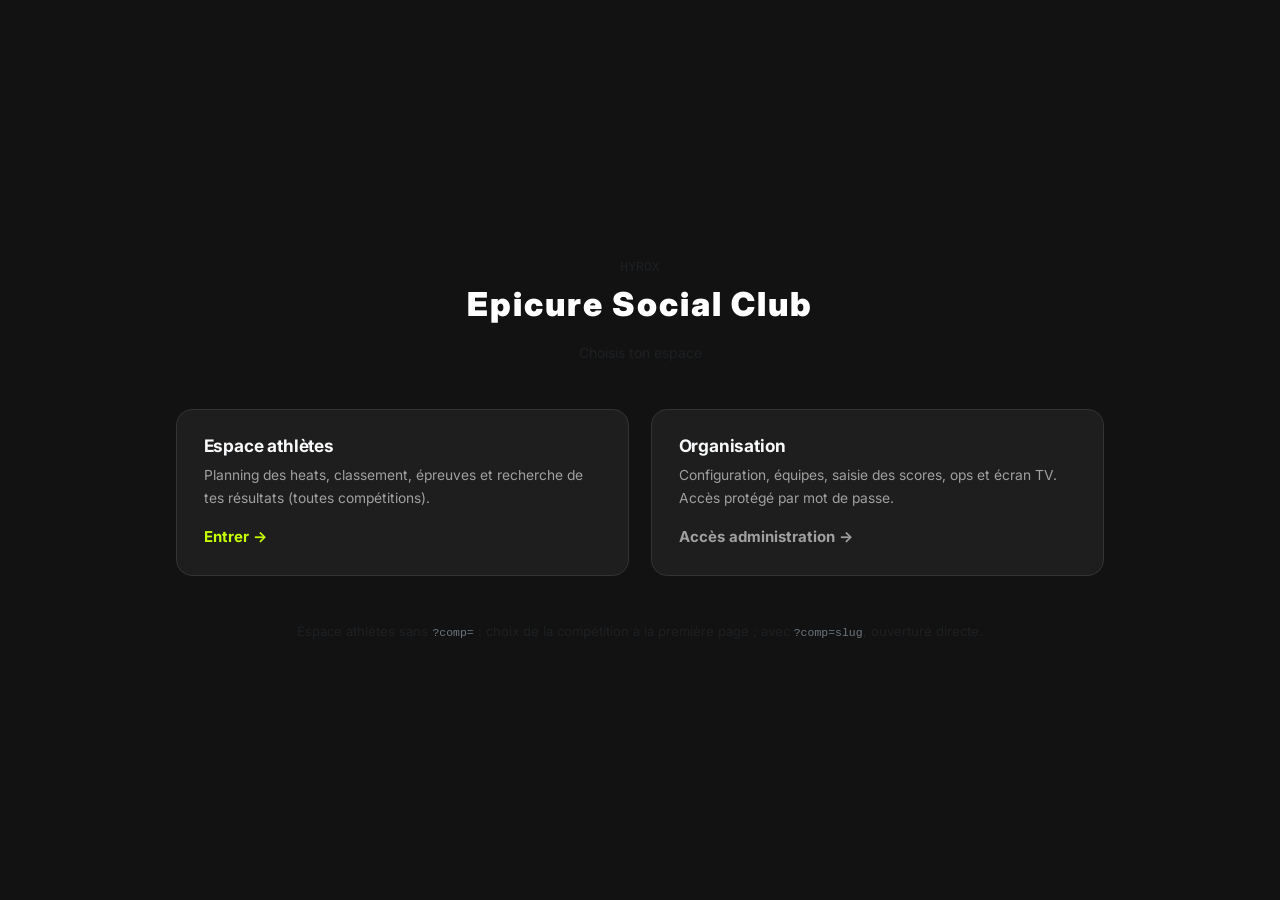
<file: index.html>
﻿<!doctype html>
<html lang="fr">
  <head>
    <meta charset="UTF-8" />
    <meta name="viewport" content="width=device-width, initial-scale=1.0" />
    <title>Hyrox · Epicure</title>
    <link href="https://cdn.jsdelivr.net/npm/bootstrap@5.3.3/dist/css/bootstrap.min.css" rel="stylesheet" crossorigin="anonymous" />
    <link rel="stylesheet" href="./assets/css/styles.css" />
    <link rel="stylesheet" href="./assets/css/admin-bootstrap.css" />
    <style>
      .gate-hero { min-height: 100vh; display: flex; flex-direction: column; justify-content: center; }
      .gate-title { font-size: clamp(1.5rem, 4vw, 2.2rem); font-weight: 900; letter-spacing: 0.06em; }
      .gate-card { border-radius: 16px; border: 1px solid var(--border); background: var(--card); padding: 1.75rem; height: 100%; transition: border-color 0.2s, box-shadow 0.2s; }
      .gate-card:hover { border-color: var(--accent-border); box-shadow: 0 8px 32px rgba(0,0,0,.35); }
      .gate-card h2 { font-size: 1.15rem; margin-bottom: 0.5rem; }
      .gate-card p { font-size: 0.92rem; color: var(--muted); margin-bottom: 1rem; }
      .gate-link { display: inline-block; font-weight: 700; text-decoration: none; }
    </style>
  </head>
  <body>
    <div class="container gate-hero py-5">
      <div class="text-center mb-4 mb-md-5">
        <div class="font-monospace text-muted small text-uppercase letter-spacing-2 mb-2">Hyrox</div>
        <h1 class="gate-title">Epicure Social Club</h1>
        <p class="text-muted mt-2 mb-0">Choisis ton espace</p>
      </div>
      <div class="row g-4 justify-content-center">
        <div class="col-12 col-md-6 col-lg-5">
          <div class="gate-card">
            <h2 class="text-light">Espace athlètes</h2>
            <p>Planning des heats, classement, épreuves et recherche de tes résultats (toutes compétitions).</p>
            <a class="gate-link" style="color: var(--accent)" href="./portail.html">Entrer →</a>
          </div>
        </div>
        <div class="col-12 col-md-6 col-lg-5">
          <div class="gate-card">
            <h2 class="text-light">Organisation</h2>
            <p>Configuration, équipes, saisie des scores, ops et écran TV. Accès protégé par mot de passe.</p>
            <a class="gate-link" style="color: var(--muted)" href="./admin.html">Accès administration →</a>
          </div>
        </div>
      </div>
      <p class="text-center small text-muted mt-5 mb-0">
        Espace athlètes sans <code class="text-secondary">?comp=</code> : choix de la compétition à la première page ; avec <code class="text-secondary">?comp=slug</code>, ouverture directe.
      </p>
    </div>
    <script src="https://cdn.jsdelivr.net/npm/bootstrap@5.3.3/dist/js/bootstrap.bundle.min.js" crossorigin="anonymous"></script>
    <script src="./assets/js/data.js"></script>
  </body>
</html>
</file>
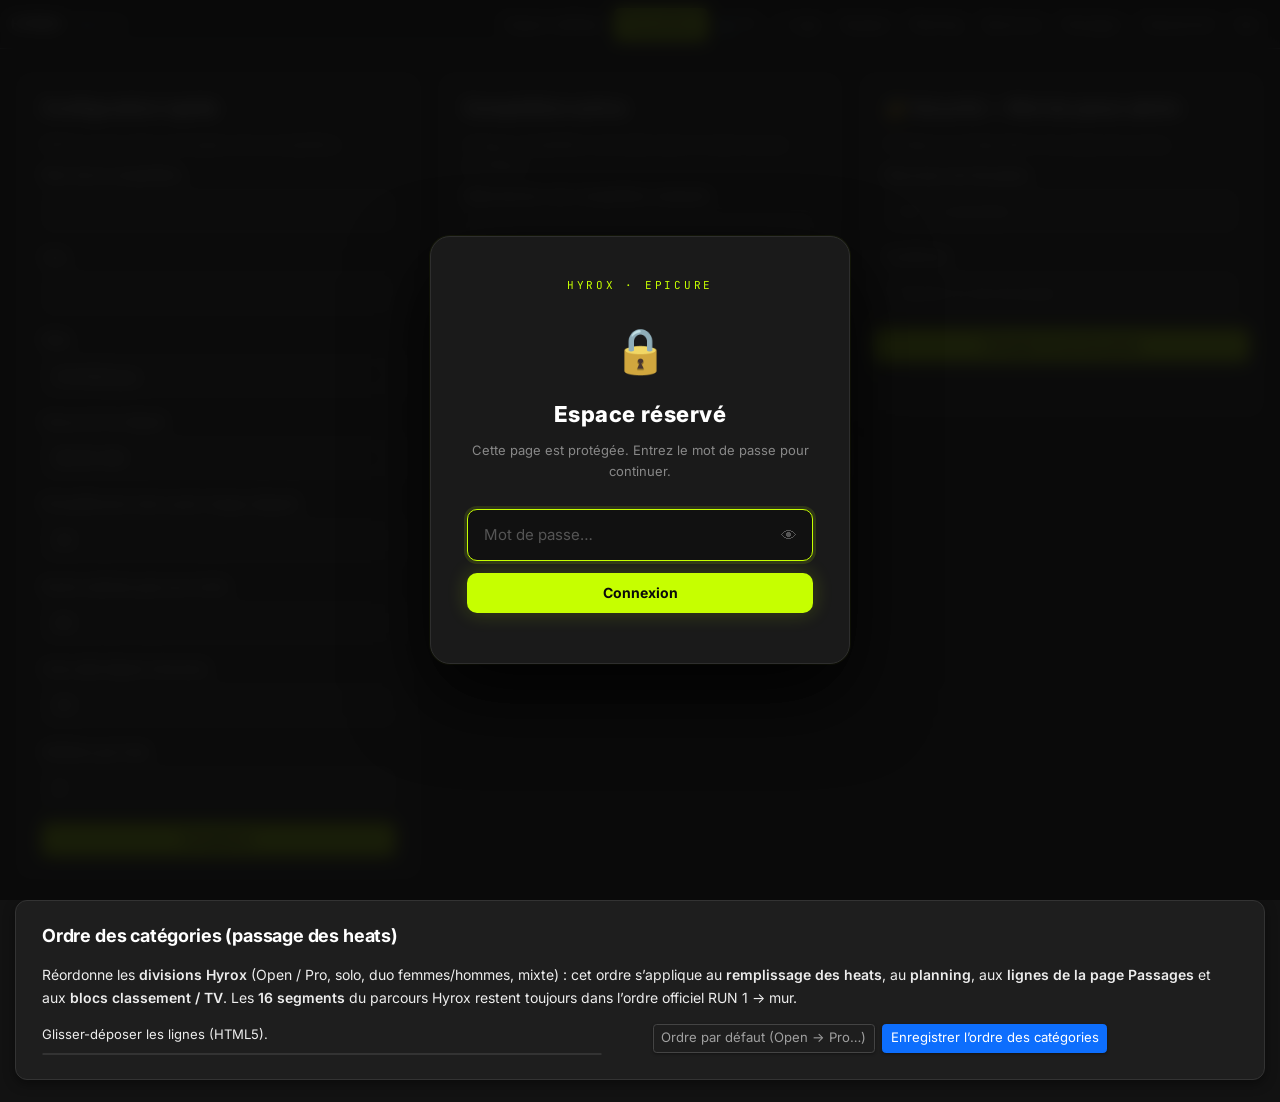
<file: admin.html>
<!doctype html>
<html lang="fr">
  <head>
    <meta charset="UTF-8" />
    <meta name="viewport" content="width=device-width, initial-scale=1.0" />
    <title>Hyrox Epicure — Administration</title>
    <link href="https://cdn.jsdelivr.net/npm/bootstrap@5.3.3/dist/css/bootstrap.min.css" rel="stylesheet" crossorigin="anonymous" />
    <link rel="stylesheet" href="./assets/css/styles.css" />
    <link rel="stylesheet" href="./assets/css/admin-bootstrap.css" />
    <link rel="stylesheet" href="./assets/css/auth.css" />
  </head>
  <body>
    <nav class="navbar navbar-expand-md navbar-dark border-bottom border-secondary admin-navbar">
      <div class="container-fluid">
        <a class="navbar-brand" href="./index.html" title="Accueil public"><span class="fw-bold">HYROX</span> <span class="text-secondary" style="font-size:0.88rem">· Epicure</span></a>
        <button class="navbar-toggler" type="button" data-bs-toggle="collapse" data-bs-target="#adminNav" aria-controls="adminNav" aria-expanded="false" aria-label="Menu">
          <span class="navbar-toggler-icon"></span>
        </button>
        <div class="collapse navbar-collapse" id="adminNav">
          <ul class="navbar-nav ms-md-auto flex-wrap py-2 py-md-0">
            <li class="nav-item"><a class="nav-link" href="./portail.html">Espace athlètes</a></li>
            <li class="nav-item"><a class="nav-link active" href="./admin.html">Paramètres</a></li>
            <li class="nav-item"><a class="nav-link" href="./tv.html" target="_blank" rel="noopener noreferrer">📺 TV</a></li>
            <li class="nav-item"><a class="nav-link" href="./judge.html" target="_blank" rel="noopener noreferrer">⚡ Juge</a></li>
            <li class="nav-item"><a class="nav-link" href="./equipes.html">Équipes</a></li>
            <li class="nav-item"><a class="nav-link" href="./planning.html">Planning</a></li>
            <li class="nav-item"><a class="nav-link" href="./epreuves.html">Épreuves</a></li>
            <li class="nav-item"><a class="nav-link" href="./scores.html">Passages</a></li>
            <li class="nav-item"><a class="nav-link" href="./classement.html">Classement</a></li>
            <li class="nav-item"><a class="nav-link" href="./ops.html">Ops</a></li>
          </ul>
        </div>
      </div>
    </nav>

    <main class="container-fluid px-2 px-sm-3 py-3 py-md-4">
      <div class="row g-3">
        <div class="col-12 col-lg-4">
      <section class="card">
        <h2>Configuration rapide</h2>
        <p class="muted">
          Définis ici les infos principales de la compétition.
        </p>
        <form id="config-form">
          <label>Nom de la compétition <input id="name" required /></label>
          <label>Lieu <input id="location" /></label>
          <label>Date <input id="date" type="date" /></label>
          <label>Heure du 1er départ <input id="start-time" type="time" value="08:00" /></label>
          <label>Échauffement (min avant chaque départ) <input id="warmup-minutes" type="number" min="0" value="30" title="S’applique au planning : heure d’arrivée / début d’échauffement avant le départ du heat" /></label>
          <label>Durée estimée parcours (min) <input id="est-parcours" type="number" min="1" value="90" title="Fenêtre TV, planning fin de heat et ops si aucun créneau n’est défini après le départ" /></label>
          <label>Intervalle départ (minutes) <input id="interval" type="number" min="1" value="20" /></label>
          <label>Athlètes par heat <input id="athletes-per-heat" type="number" min="1" value="2" /></label>
          <button class="primary" type="submit">Enregistrer</button>
        </form>
      </section>
        </div>

        <div class="col-12 col-lg-4">
      <section class="card">
        <h2>Compétition active</h2>
        <p class="muted">Chaque compétition est isolée dans le cloud via son identifiant.</p>
        <div class="row">
          <label>
            Sélectionner une compétition existante
            <select id="competition-select"></select>
          </label>
          <button id="competition-refresh" type="button">Rafraîchir la liste</button>
          <button id="competition-open-selected" type="button" class="primary">Ouvrir la sélection</button>
        </div>
        <form id="competition-form">
          <label>ID compétition (slug) <input id="competition-ref" placeholder="ex: hyrox-epicure-2026" title="Le slug doit commencer par hyrox- pour apparaître dans la liste (base partagée avec d’autres apps)" /></label>
          <div class="row">
            <button class="primary" type="submit">Créer / ouvrir cette compétition</button>
          </div>
        </form>
        <p id="competition-current" class="muted"></p>
        <p id="competition-list-status" class="muted"></p>
      </section>
        </div>

        <div class="col-12 col-lg-4">
      <section class="card">
        <h2>🔐 Sécurité — Mot de passe admin</h2>
        <p class="muted">Protège la configuration et la saisie de scores.</p>
        <form id="password-form">
          <label>Nouveau mot de passe
            <input type="password" id="new-password" placeholder="Min. 4 caractères" autocomplete="new-password" />
          </label>
          <label>Confirmer
            <input type="password" id="confirm-password" placeholder="Répéter le mot de passe" autocomplete="new-password" />
          </label>
          <div class="row">
            <button class="primary" type="submit">Changer le mot de passe</button>
          </div>
          <p id="password-status" class="muted" style="min-height:18px"></p>
        </form>
      </section>
        </div>
      </div>

      <div class="row g-3 mt-1">
        <div class="col-12">
          <section class="card rank-group-settings">
            <h2 class="rank-group-settings__title">Ordre des catégories (passage des heats)</h2>
            <p class="rank-group-settings__intro mb-3">
              Réordonne les <strong>divisions Hyrox</strong> (Open / Pro, solo, duo femmes/hommes, mixte) : cet ordre s’applique au <strong>remplissage des heats</strong>, au <strong>planning</strong>, aux <strong>lignes de la page Passages</strong> et aux <strong>blocs classement / TV</strong>. Les <strong>16 segments</strong> du parcours Hyrox restent toujours dans l’ordre officiel RUN 1 → mur.
            </p>
            <div class="row g-3 align-items-start">
              <div class="col-12">
                <p class="rank-group-settings__hint small mb-2">Glisser-déposer les lignes (HTML5).</p>
                <ol id="rank-group-order-list" class="passage-drag-list list-unstyled"></ol>
              </div>
              <div class="col-12 d-flex flex-wrap align-items-center gap-2">
                <button type="button" class="btn btn-outline-secondary btn-sm" id="rank-group-order-reset">Ordre par défaut (Open → Pro…)</button>
                <button type="button" class="btn btn-primary btn-sm" id="rank-group-order-save">Enregistrer l’ordre des catégories</button>
                <span class="rank-group-settings__status small" id="rank-group-order-status" style="min-height: 1.2em"></span>
              </div>
            </div>
          </section>
        </div>
      </div>
    </main>

    <style>
      /* Bloc ordre catégories : texte lisible (évite noir sur noir Bootstrap/muted). */
      .rank-group-settings .rank-group-settings__title {
        color: #fff !important;
      }
      .rank-group-settings .rank-group-settings__intro,
      .rank-group-settings .rank-group-settings__hint,
      .rank-group-settings .rank-group-settings__intro strong {
        color: rgba(255, 255, 255, 0.92) !important;
      }
      .rank-group-settings .rank-group-settings__status {
        color: rgba(255, 255, 255, 0.88) !important;
      }

      .passage-drag-list {
        max-width: 560px;
        margin: 0;
        padding: 0;
        border: 1px solid var(--border, #444);
        border-radius: 10px;
        overflow: hidden;
        background: rgba(0, 0, 0, 0.2);
        counter-reset: seg;
      }
      .rank-group-settings .passage-drag-list li.passage-drag-li {
        counter-increment: seg;
        display: flex;
        align-items: center;
        gap: 10px;
        padding: 9px 12px;
        border-bottom: 1px solid rgba(255, 255, 255, 0.06);
        cursor: grab;
        font-size: 13px;
        list-style: none;
        color: #fff;
      }
      .rank-group-settings .passage-drag-list li.passage-drag-li::before {
        content: counter(seg) ".";
        font-family: var(--mono, monospace);
        color: rgba(255, 255, 255, 0.55);
        min-width: 1.5em;
      }
      .passage-drag-list li.passage-drag-li:last-child {
        border-bottom: none;
      }
      .passage-drag-list li.passage-drag-li.dragging {
        opacity: 0.45;
      }
    </style>

    <script src="https://cdn.jsdelivr.net/npm/bootstrap@5.3.3/dist/js/bootstrap.bundle.min.js" crossorigin="anonymous"></script>
    <script src="./assets/js/auth.js"></script>
    <script src="./assets/js/data.js"></script>
    <script>
      const form = document.querySelector("#config-form");
      const nameInput = document.querySelector("#name");
      const locationInput = document.querySelector("#location");
      const dateInput = document.querySelector("#date");
      const startTimeInput = document.querySelector("#start-time");
      const intervalInput = document.querySelector("#interval");
      const warmupInput = document.querySelector("#warmup-minutes");
      const estParcoursInput = document.querySelector("#est-parcours");
      const perHeatInput = document.querySelector("#athletes-per-heat");
      const competitionForm = document.querySelector("#competition-form");
      const competitionRefInput = document.querySelector("#competition-ref");
      const competitionCurrent = document.querySelector("#competition-current");
      const competitionSelect = document.querySelector("#competition-select");
      const competitionRefreshBtn = document.querySelector("#competition-refresh");
      const competitionOpenSelectedBtn = document.querySelector("#competition-open-selected");
      const competitionListStatus = document.querySelector("#competition-list-status");
      const rankGroupOrderList = document.querySelector("#rank-group-order-list");
      const rankGroupOrderReset = document.querySelector("#rank-group-order-reset");
      const rankGroupOrderSave = document.querySelector("#rank-group-order-save");
      const rankGroupOrderStatus = document.querySelector("#rank-group-order-status");
      let rankGroupOrderDraft = [...HyroxStore.RANK_GROUP_ORDER_KEYS];

      function moveIndex(arr, from, to) {
        if (from === to || from < 0 || to < 0 || from >= arr.length || to >= arr.length) return;
        const [x] = arr.splice(from, 1);
        arr.splice(to, 0, x);
      }

      function renderRankGroupDragList() {
        if (!rankGroupOrderList) return;
        rankGroupOrderList.innerHTML = rankGroupOrderDraft
          .map(
            (key, vis) =>
              `<li class="passage-drag-li" draggable="true" data-vis="${vis}" title="${escPass(key)}">${escPass(
                HyroxStore.rankGroupCategoryLabel(key),
              )}</li>`,
          )
          .join("");
      }

      function escPass(s) {
        return String(s || "")
          .replace(/&/g, "&amp;")
          .replace(/</g, "&lt;")
          .replace(/"/g, "&quot;");
      }

      function defaultRankOrderEquals(arr) {
        const d = HyroxStore.RANK_GROUP_ORDER_KEYS;
        return arr.length === d.length && arr.every((v, i) => v === d[i]);
      }

      function loadRankGroupOrderFromState() {
        const state = HyroxStore.loadState();
        const raw = HyroxStore.normalizeRankGroupHeatOrder(state?.config?.rankGroupHeatOrder);
        rankGroupOrderDraft = raw && raw.length ? [...raw] : [...HyroxStore.RANK_GROUP_ORDER_KEYS];
        renderRankGroupDragList();
      }

      rankGroupOrderReset?.addEventListener("click", () => {
        rankGroupOrderDraft = [...HyroxStore.RANK_GROUP_ORDER_KEYS];
        renderRankGroupDragList();
      });

      rankGroupOrderSave?.addEventListener("click", async () => {
        const state = HyroxStore.loadState();
        state.config.rankGroupHeatOrder = defaultRankOrderEquals(rankGroupOrderDraft)
          ? null
          : [...rankGroupOrderDraft];
        HyroxStore.saveState(state);
        if (rankGroupOrderStatus) rankGroupOrderStatus.textContent = "Ordre enregistré — sync cloud…";
        try {
          await HyroxStore.pushRemote(state);
          if (rankGroupOrderStatus) rankGroupOrderStatus.textContent = "Enregistré et synchronisé.";
        } catch (err) {
          if (rankGroupOrderStatus) {
            rankGroupOrderStatus.textContent = `Mémorisé localement · cloud indisponible · ${err?.message || err}`;
          }
        }
      });

      (function rankGroupOrderDragDrop() {
        if (!rankGroupOrderList) return;
        let dragFrom = null;

        rankGroupOrderList.addEventListener("dragstart", (e) => {
          const li = e.target.closest(".passage-drag-li");
          if (!li) return;
          dragFrom = Number(li.dataset.vis);
          li.classList.add("dragging");
          e.dataTransfer.effectAllowed = "move";
          e.dataTransfer.setData("text/plain", String(dragFrom));
        });

        rankGroupOrderList.addEventListener("dragend", (e) => {
          const li = e.target.closest(".passage-drag-li");
          if (li) li.classList.remove("dragging");
          dragFrom = null;
        });

        rankGroupOrderList.addEventListener("dragover", (e) => {
          e.preventDefault();
          e.dataTransfer.dropEffect = "move";
        });

        rankGroupOrderList.addEventListener("drop", (e) => {
          e.preventDefault();
          const destLi = e.target.closest(".passage-drag-li");
          if (!destLi || dragFrom === null || dragFrom === undefined) return;
          const dragTo = Number(destLi.dataset.vis);
          moveIndex(rankGroupOrderDraft, dragFrom, dragTo);
          renderRankGroupDragList();
        });
      })();

      function bootstrapRankGroupOrderPanel() {
        loadRankGroupOrderFromState();
      }

      function refresh() {
        const state = HyroxStore.loadState();
        nameInput.value = state.config.competitionName || "";
        locationInput.value = state.config.location || "";
        dateInput.value = state.config.date || "";
        startTimeInput.value = state.config.startTime || "08:00";
        intervalInput.value = Number(state.config.heatIntervalMinutes || 20);
        warmupInput.value = Number(state.config.warmupMinutes != null ? state.config.warmupMinutes : 30);
        if (estParcoursInput) {
          estParcoursInput.value = Number(
            state.config.estimatedParcoursMinutes != null ? state.config.estimatedParcoursMinutes : 90
          );
        }
        perHeatInput.value = Number(state.config.athletesPerHeat || 2);
        const activeRef = HyroxStore.getRemoteConfig().projectRef;
        competitionRefInput.value = activeRef;
        competitionCurrent.textContent = `Compétition active : ${activeRef}`;
      }

      function goToCompetition(ref) {
        const safe = HyroxStore.sanitizeCompetitionRef(ref);
        const target = HyroxStore.buildCompetitionUrl(safe, false);
        window.location.href = target;
      }

      async function refreshCompetitionList() {
        try {
          competitionListStatus.textContent = "Chargement des compétitions...";
          const items = await HyroxStore.listCompetitions();
          const active = HyroxStore.getRemoteConfig().projectRef;
          const allIds = Array.from(new Set([active, ...items.map((x) => x.id).filter(Boolean)]));
          competitionSelect.innerHTML = allIds
            .map((id) => {
              const row = items.find((x) => x.id === id);
              const dt = row?.updatedAt ? ` (maj ${new Date(row.updatedAt).toLocaleString()})` : "";
              const selected = id === active ? "selected" : "";
              return `<option value="${id}" ${selected}>${id}${dt}</option>`;
            })
            .join("");
          competitionListStatus.textContent = `${allIds.length} compétition(s) disponible(s).`;
        } catch (err) {
          competitionListStatus.textContent = `Erreur liste compétitions: ${err.message || err}`;
        }
      }

      form.addEventListener("submit", async (e) => {
        e.preventDefault();
        const state = HyroxStore.loadState();
        state.config.competitionName = nameInput.value.trim();
        state.config.location = locationInput.value.trim();
        state.config.date = dateInput.value;
        state.config.startTime = startTimeInput.value || "08:00";
        state.config.heatIntervalMinutes = Number(intervalInput.value || 20);
        state.config.warmupMinutes = Math.max(0, Number(warmupInput.value || 0));
        state.config.estimatedParcoursMinutes = Math.max(
          1,
          Number((estParcoursInput && estParcoursInput.value) || 90)
        );
        state.config.athletesPerHeat = Number(perHeatInput.value || 2);
        HyroxStore.saveState(state);
        try {
          await HyroxStore.pushRemote(state);
        } catch (err) {
          console.error("Erreur de sauvegarde cloud immédiate", err);
          alert(`Configuration enregistrée localement en mémoire, mais échec cloud: ${err.message || err}`);
        }
        refresh();
      });

      competitionForm.addEventListener("submit", (e) => {
        e.preventDefault();
        goToCompetition(competitionRefInput.value);
      });

      competitionRefreshBtn.addEventListener("click", () => {
        refreshCompetitionList();
      });

      competitionOpenSelectedBtn.addEventListener("click", () => {
        if (!competitionSelect.value) return;
        goToCompetition(competitionSelect.value);
      });

      async function bootstrapCloud() {
        try {
          await HyroxStore.whenCloudReady();
        } catch (_) {}
        refresh();
        refreshCompetitionList();
        bootstrapRankGroupOrderPanel();
      }

      document.querySelector("#password-form")?.addEventListener("submit", async (e) => {
        e.preventDefault();
        const np  = document.querySelector("#new-password").value;
        const cp  = document.querySelector("#confirm-password").value;
        const st  = document.querySelector("#password-status");
        if (np !== cp) { st.style.color = "var(--danger)"; st.textContent = "Les mots de passe ne correspondent pas."; return; }
        try {
          await HyroxAuth.changePassword(np);
          st.style.color = "var(--ok)";
          st.textContent = "✓ Mot de passe mis à jour.";
          document.querySelector("#new-password").value = "";
          document.querySelector("#confirm-password").value = "";
          setTimeout(() => { st.textContent = ""; }, 4000);
        } catch (err) {
          st.style.color = "var(--danger)";
          st.textContent = err.message;
        }
      });

      HyroxAuth.requireAuth({ onSuccess: () => {
        bootstrapCloud();
        injectLogoutBtn();
      }});
    </script>
  </body>
</html>
</file>
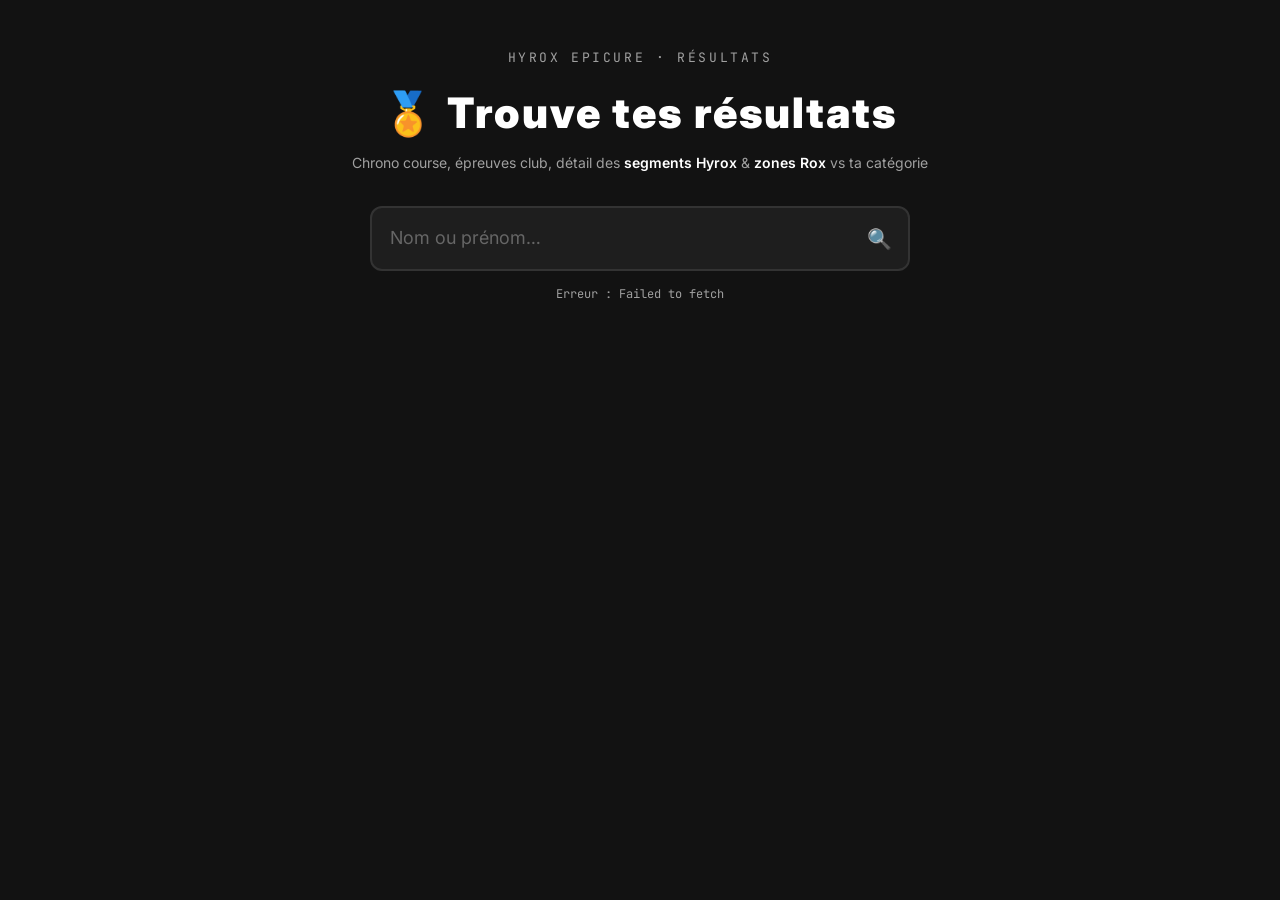
<file: athlete.html>
<!doctype html>
<html lang="fr">
  <head>
    <meta charset="UTF-8" />
    <meta name="viewport" content="width=device-width, initial-scale=1.0" />
    <title>Hyrox Epicure — Résultats Athlète</title>
    <link href="https://cdn.jsdelivr.net/npm/bootstrap@5.3.3/dist/css/bootstrap.min.css" rel="stylesheet" crossorigin="anonymous" />
    <link rel="stylesheet" href="./assets/css/styles.css" />
    <link rel="stylesheet" href="./assets/css/admin-bootstrap.css" />
    <style>
      /* ── Page layout ───────────────────────────────────────────── */
      body { min-height: 100vh; }

      #hero {
        text-align: center;
        padding: 48px 24px 32px;
      }
      .hero-logo {
        font-size: 13px; font-family: var(--mono);
        letter-spacing: .2em; color: var(--muted);
        text-transform: uppercase; margin-bottom: 10px;
      }
      .hero-title {
        font-size: clamp(24px, 5vw, 42px);
        font-weight: 900; letter-spacing: .05em;
        color: var(--text); margin-bottom: 6px;
      }
      .hero-sub { font-size: 14px; color: var(--muted); margin-bottom: 32px; }

      /* ── Search box ─────────────────────────────────────────────── */
      #search-wrap {
        position: relative;
        max-width: 540px;
        margin: 0 auto 14px;
      }
      #search-input {
        width: 100%;
        padding: 16px 52px 16px 18px;
        font-size: 18px;
        background: var(--surface);
        border: 2px solid var(--border);
        border-radius: 12px;
        color: var(--text);
        transition: border-color .2s, box-shadow .2s;
      }
      #search-input:focus {
        outline: none;
        border-color: var(--accent);
        box-shadow: 0 0 0 4px rgba(198,255,0,.12);
      }
      #search-icon {
        position: absolute; right: 18px; top: 50%;
        transform: translateY(-50%);
        font-size: 20px; color: var(--muted); pointer-events: none;
      }

      /* Autocomplete dropdown */
      #autocomplete {
        position: absolute; left: 0; right: 0; top: 100%;
        margin-top: 4px;
        background: var(--surface); border: 1px solid var(--border);
        border-radius: 10px; z-index: 100;
        max-height: 280px; overflow-y: auto;
        box-shadow: 0 8px 32px rgba(0,0,0,.4);
        display: none;
      }
      #autocomplete.open { display: block; }
      .ac-item {
        padding: 10px 16px;
        cursor: pointer;
        display: flex; align-items: center; gap: 10px;
        font-size: 14px;
        transition: background .1s;
        border-bottom: 1px solid var(--border);
      }
      .ac-item:last-child { border-bottom: none; }
      .ac-item:hover, .ac-item.focused { background: rgba(255,255,255,.05); }
      .ac-name { font-weight: 700; color: var(--text); flex: 1; }
      .ac-meta { font-size: 11px; font-family: var(--mono); color: var(--muted); }
      .ac-comp { font-size: 11px; color: var(--accent); font-family: var(--mono); }
      .ac-empty { padding: 14px 16px; color: var(--muted); font-size: 13px; text-align: center; }

      #search-status { font-size: 12px; font-family: var(--mono); color: var(--muted); text-align: center; }

      /* ── Results area ───────────────────────────────────────────── */
      #results { max-width: 860px; margin: 0 auto; padding: 0 16px 60px; }

      /* ── Athlete card ───────────────────────────────────────────── */
      .ath-card {
        background: var(--card); border: 1px solid var(--border);
        border-radius: 16px; overflow: hidden;
        margin-bottom: 28px;
        animation: fadeUp .3s ease;
      }
      /* fadeIn → utilise @keyframes fadeUp de styles.css */

      .ath-card-head {
        padding: 20px 24px;
        background: rgba(255,255,255,.03);
        border-bottom: 1px solid var(--border);
        display: flex; align-items: center; gap: 16px; flex-wrap: wrap;
      }
      .ath-avatar {
        width: 52px; height: 52px; border-radius: 50%;
        background: var(--accent); color: #0A0A0A;
        font-weight: 900; font-size: 20px;
        display: flex; align-items: center; justify-content: center;
        flex-shrink: 0; letter-spacing: .04em;
      }
      .ath-name-block { flex: 1; }
      .ath-last  { font-size: 24px; font-weight: 900; color: var(--text); letter-spacing: .05em; line-height: 1; }
      .ath-first { font-size: 15px; color: var(--text); margin-top: 2px; font-weight: 600; }
      .ath-badges { display: flex; gap: 8px; flex-wrap: wrap; align-items: center; }
      /* badges → utilise .cat-badge .cat-* depuis styles.css */
      .badge {
        font-family: var(--mono); font-size: 11px;
        padding: 3px 9px; border-radius: 20px; border: 1px solid transparent;
      }
      .badge-Open  { background: rgba(198,255,0,.12);   color: var(--accent); border-color: rgba(198,255,0,.3); }
      .badge-Pro   { background: rgba(248,113,113,.15); color: #F87171;  border-color: rgba(248,113,113,.3); }
      .badge-Femme { background: rgba(244,114,182,.1);  color: #F472B6;  border-color: rgba(244,114,182,.3); }
      .badge-Homme { background: rgba(96,165,250,.1);   color: #60A5FA;  border-color: rgba(96,165,250,.3); }
      .badge-comp  { background: rgba(198,255,0,.08);   color: var(--accent); border-color: rgba(198,255,0,.25); }

      /* ── Competition block ──────────────────────────────────────── */
      .comp-block { padding: 20px 24px; }
      .comp-head {
        display: flex; align-items: center; gap: 12px;
        margin-bottom: 18px; flex-wrap: wrap;
      }
      .comp-name { font-size: 15px; font-weight: 700; color: var(--text); flex: 1; }
      .comp-date { font-size: 12px; font-family: var(--mono); color: var(--muted); }

      /* ── Rank podium ────────────────────────────────────────────── */
      .rank-podium {
        display: flex; align-items: center; gap: 14px;
        padding: 14px 18px;
        background: rgba(255,255,255,.03);
        border: 1px solid var(--border);
        border-radius: 10px;
        margin-bottom: 18px;
      }
      .rank-medal { font-size: 32px; line-height: 1; }
      .rank-info { flex: 1; }
      .rank-label { font-size: 11px; font-family: var(--mono); color: var(--muted); text-transform: uppercase; letter-spacing: .08em; }
      .rank-num { font-size: 38px; font-weight: 900; line-height: 1; }
      .rank-num.r1 { color: #FFD700; }
      .rank-num.r2 { color: #C0C0C0; }
      .rank-num.r3 { color: #CD7F32; }
      .rank-num.rN { color: var(--accent); }
      .rank-total { font-size: 12px; font-family: var(--mono); color: var(--muted); margin-top: 2px; }
      .rank-heat  { font-family: var(--mono); font-size: 13px; color: var(--accent); font-weight: 700; }

      /* ── Scores par épreuve ────────────────────────────────────── */
      .zone-scores { display: flex; flex-direction: column; gap: 10px; }
      .zone-row {
        display: flex; align-items: center; gap: 12px;
        padding: 12px 16px;
        background: rgba(255,255,255,.02);
        border: 1px solid var(--border);
        border-radius: 8px;
        transition: border-color .2s;
      }
      .zone-row:hover { border-color: rgba(255,255,255,.1); }
      .zone-icon { font-size: 20px; width: 28px; text-align: center; flex-shrink: 0; }
      .zone-name { font-size: 13px; font-weight: 600; color: var(--text); flex: 1; min-width: 120px; }
      .zone-score-val {
        font-family: var(--mono); font-size: 15px; font-weight: 700;
        color: var(--text); min-width: 100px; text-align: right;
      }
      .zone-score-val.dnf { color: #F87171; }
      .zone-rank {
        font-family: var(--mono); font-size: 12px; font-weight: 700;
        min-width: 48px; text-align: center;
        padding: 3px 8px; border-radius: 20px;
        border: 1px solid rgba(255,255,255,.08);
        color: var(--muted);
      }
      .zone-rank.best  { background: rgba(198,255,0,.12); border-color: rgba(198,255,0,.3); color: var(--accent); }
      .zone-rank.r1    { background: rgba(255,215,0,.12); border-color: rgba(255,215,0,.4);  color: #FFD700; }
      .zone-rank.r2    { background: rgba(192,192,192,.1); border-color: rgba(192,192,192,.3); color: #C0C0C0; }
      .zone-rank.r3    { background: rgba(205,127,50,.1); border-color: rgba(205,127,50,.3); color: #CD7F32; }
      .zone-no-score   { font-size: 12px; color: var(--muted); font-style: italic; }

      /* Sub-values (Strength) */
      .zone-subvals {
        font-size: 11px; font-family: var(--mono); color: var(--muted);
        display: flex; gap: 8px; flex-wrap: wrap;
      }

      /* ── Progress bar (completions) ─────────────────────────────── */
      .completion-bar {
        display: flex; align-items: center; gap: 8px;
        margin-top: 14px; font-size: 12px;
        font-family: var(--mono); color: var(--muted);
      }
      .completion-dots { display: flex; gap: 5px; }
      .completion-dot  {
        width: 10px; height: 10px; border-radius: 50%;
        background: rgba(255,255,255,.12);
      }
      .completion-dot.done { background: var(--accent); }
      .completion-dot.dnf { background: #F87171; box-shadow: 0 0 0 1px rgba(248,113,113,.6); }

      .rank-podium-dnf {
        border-color: rgba(248,113,113,.32);
        background: rgba(248,113,113,.07);
      }
      .rank-medal--dnf {
        font-size: 28px;
        font-weight: 900;
        color: #F87171;
        font-family: var(--mono);
        letter-spacing: 0.12em;
      }
      .rank-num-dnf {
        color: #F87171 !important;
        font-size: 32px !important;
        letter-spacing: 0.08em;
      }
      .rank-dnf-note {
        font-size: 12px;
        color: var(--muted);
        margin-top: 8px;
        line-height: 1.4;
        max-width: 42ch;
      }

      .rank-podium-hyrox {
        border-color: rgba(198,255,0,.28);
        background: rgba(198,255,0,.06);
      }
      .rank-num-hyrox {
        color: var(--accent) !important;
        font-size: 36px !important;
        font-variant-numeric: tabular-nums;
        letter-spacing: 0.02em;
      }
      .rank-hyrox-hint {
        font-size: 12px;
        color: var(--muted);
        margin-top: 8px;
        line-height: 1.4;
        max-width: 48ch;
      }
      .club-progress-note {
        font-size: 11px;
        color: var(--muted);
        margin: 10px 0 4px;
        line-height: 1.45;
        max-width: 52ch;
      }

      /* ── No result / Loader → utilise .empty-state, .spinner de styles.css ── */
      .empty-state { padding: 60px 24px; font-size: 14px; }
      .empty-icon  { font-size: 48px; margin-bottom: 12px; }

      .loader {
        text-align: center; padding: 40px;
        font-family: var(--mono); font-size: 13px; color: var(--muted);
      }
      .loader .spinner { width: 24px; height: 24px; border-width: 3px; margin-right: 10px; }

      /* ── Détail parcours Hyrox (segments + Rox) ───────────────── */
      .hyrox-block {
        margin-top: 20px;
        padding-top: 18px;
        border-top: 1px solid var(--border);
      }
      .hyrox-block h4 {
        font-size: 13px;
        font-family: var(--mono);
        text-transform: uppercase;
        letter-spacing: 0.08em;
        color: var(--muted);
        margin-bottom: 10px;
      }
      .hyrox-summary {
        display: grid;
        grid-template-columns: repeat(auto-fit, minmax(140px, 1fr));
        gap: 10px;
        margin-bottom: 14px;
      }
      .hyrox-sum-cell {
        background: rgba(255,255,255,.03);
        border: 1px solid var(--border);
        border-radius: 10px;
        padding: 12px 14px;
      }
      .hyrox-sum-cell .lbl {
        font-size: 10px;
        font-family: var(--mono);
        color: var(--muted);
        text-transform: uppercase;
        letter-spacing: 0.06em;
      }
      .hyrox-sum-cell .val {
        font-family: var(--mono);
        font-size: 18px;
        font-weight: 800;
        color: var(--text);
        margin-top: 4px;
      }
      .hyrox-sum-cell .sub {
        font-size: 11px;
        font-family: var(--mono);
        color: var(--muted);
        margin-top: 4px;
      }
      .delta-faster { color: #34D399 !important; }
      .delta-slower { color: #FB923C !important; }
      .hyrox-note {
        font-size: 11px;
        color: var(--muted);
        margin-bottom: 10px;
        line-height: 1.45;
      }
      .hyrox-scroll { overflow-x: auto; margin: 0 -4px; }
      .hyrox-table {
        width: 100%;
        min-width: 840px;
        border-collapse: collapse;
        font-size: 11px;
        font-family: var(--mono);
      }
      .hyrox-table th {
        text-align: left;
        padding: 8px 6px;
        color: var(--muted);
        font-weight: 600;
        border-bottom: 1px solid var(--border);
        white-space: nowrap;
      }
      .hyrox-table td {
        padding: 8px 6px;
        border-bottom: 1px solid rgba(255,255,255,.06);
        vertical-align: middle;
      }
      .hyrox-table tr:nth-child(even) td { background: rgba(255,255,255,.02); }
      .hyrox-seg-name { font-weight: 700; color: var(--text); max-width: 140px; }
      .hyrox-seg-idx { color: var(--muted); font-weight: 600; width: 28px; }
      .hyrox-type-run { color: #60A5FA; }
      .hyrox-type-station { color: #A78BFA; }
      .hyrox-empty {
        font-size: 12px;
        color: var(--muted);
        font-style: italic;
        padding: 8px 0;
      }
      .dnf-banner {
        background: rgba(248,113,113,.12);
        border: 1px solid rgba(248,113,113,.35);
        color: #F87171;
        padding: 10px 14px;
        border-radius: 8px;
        font-size: 12px;
        margin-bottom: 12px;
      }
    </style>
  </head>
  <body>
    <div id="hero">
      <div class="hero-logo">Hyrox Epicure · Résultats</div>
      <div class="hero-title">🏅 Trouve tes résultats</div>
      <div class="hero-sub">Chrono course, épreuves club, détail des <strong>segments Hyrox</strong> &amp; <strong>zones Rox</strong> vs ta catégorie</div>

      <div id="search-wrap">
        <input type="text" id="search-input" placeholder="Nom ou prénom…" autocomplete="off" spellcheck="false" />
        <span id="search-icon">🔍</span>
        <div id="autocomplete"></div>
      </div>
      <div id="search-status">Chargement des données…</div>
    </div>

    <div id="results"></div>

    <script src="./assets/js/data.js"></script>
    <script>
    // ══════════════════════════════════════════════════════════
    //  CONSTANTES
    // ══════════════════════════════════════════════════════════
    const SUPABASE_URL  = "https://exxbcrbafrzkhcvwkffg.supabase.co";
    const SUPABASE_KEY  = "sb_publishable_TiwXEH-JopQejQ0I04r9MQ_ieo5y9Ko";
    const TIMECAP_OFF   = 100000;

    const ZONE_META = {
      ev_warmup:   { icon:"🔥", color:"#F97316" },
    };

    const MEDAL_RANK = { 1: "🥇", 2: "🥈", 3: "🥉" };

    /** Aligné sur équipe/club (`lastName`, `firstName`, …) pour HyroxStore.* */
    function indexEntryAsTeam(en) {
      if (!en) return {};
      const tf =
        en.teamFormat === HyroxStore.TEAM_FORMAT_DUO_H ||
        en.teamFormat === HyroxStore.TEAM_FORMAT_DUO_F ||
        en.teamFormat === HyroxStore.TEAM_FORMAT_MIXTE ||
        en.teamFormat === HyroxStore.TEAM_FORMAT_SOLO
          ? en.teamFormat
          : HyroxStore.TEAM_FORMAT_SOLO;
      return {
        id: en.teamId,
        lastName: en.last || "",
        firstName: en.first || "",
        partnerLastName: en.partnerLastName || "",
        partnerFirstName: en.partnerFirstName || "",
        category: en.category || "Open",
        teamFormat: tf,
        gender: en.gender || "",
      };
    }

    // ══════════════════════════════════════════════════════════
    //  FETCH TOUTES LES COMPÉTITIONS
    // ══════════════════════════════════════════════════════════
    let allCompStates = []; // [{ id, state, updatedAt }]
    let athleteIndex  = []; // [{ key, lastName, firstName, category, gender, compId, compName, compDate, teamId }]

    async function supaFetch(path) {
      const res = await fetch(`${SUPABASE_URL}/rest/v1/${path}`, {
        headers: { apikey: SUPABASE_KEY, Authorization: `Bearer ${SUPABASE_KEY}` }
      });
      if (!res.ok) throw new Error(`Supabase ${res.status}: ${await res.text()}`);
      return res.json();
    }

    async function loadAllCompetitions() {
      // 1. Lister les compétitions (slugs gérés par l’appli, préfixe hyrox-)
      const comps = await supaFetch("competition_states?select=id,updated_at&order=updated_at.desc&limit=200");
      const hyroxComps = (comps || []).filter((c) => HyroxStore.isHyroxCompetitionId(c.id));
      if (!hyroxComps.length) return;

      // 2. Charger tous les états en parallèle
      const results = await Promise.allSettled(
        hyroxComps.map(c =>
          supaFetch(`competition_states?id=eq.${encodeURIComponent(c.id)}&select=state,updated_at&limit=1`)
            .then(rows => ({ id: c.id, state: rows[0]?.state||null, updatedAt: rows[0]?.updated_at||null }))
        )
      );

      allCompStates = results
        .filter(r => r.status === "fulfilled" && r.value.state)
        .map(r => r.value);

      // 3. Construire l'index des athlètes
      athleteIndex = [];
      allCompStates.forEach(({ id: compId, state, updatedAt }) => {
        const compName = state.config?.competitionName || compId;
        const compDate = state.config?.date || "";
        (state.teams || []).forEach(team => {
          const last  = (team.lastName  || "").toUpperCase();
          const first = team.firstName  || "";
          const key   = `${last} ${first}`.trim();
          if (!key) return;
          const searchBlob = `${key} ${(team.partnerLastName || "").toUpperCase()} ${(team.partnerFirstName || "")}`.trim();
          athleteIndex.push({
            key, searchBlob, last, first,
            partnerLastName: team.partnerLastName,
            partnerFirstName: team.partnerFirstName,
            category: team.category || "—",
            teamFormat: team.teamFormat,
            gender:   team.gender   || "",
            compId, compName, compDate, updatedAt,
            teamId: team.id,
          });
        });
      });

      const total = athleteIndex.length;
      const compsCount = allCompStates.length;
      document.getElementById("search-status").textContent =
        `${total} athlète${total>1?"s":""} dans ${compsCount} compétition${compsCount>1?"s":""}`;
    }

    // ══════════════════════════════════════════════════════════
    //  SEARCH & AUTOCOMPLETE
    // ══════════════════════════════════════════════════════════
    const searchInput  = document.getElementById("search-input");
    const acBox        = document.getElementById("autocomplete");
    let acFocusIdx     = -1;

    function normalize(s) { return s.toLowerCase().normalize("NFD").replace(/\p{Diacritic}/gu,""); }

    function searchAthletes(query) {
      if (!query || query.length < 2) return [];
      const q = normalize(query);
      /** Une entrée par personne ; en cas de doublons (plusieurs comps), on garde la ligne la plus récemment mise à jour. */
      const latestByKey = new Map();
      athleteIndex.forEach((a) => {
        if (!normalize(a.searchBlob || a.key).includes(q)) return;
        const nameKey = `${normalize(a.last)}|${normalize(a.first)}`;
        const prev = latestByKey.get(nameKey);
        const tA = a.updatedAt ? new Date(a.updatedAt).getTime() : 0;
        const tP = prev && prev.updatedAt ? new Date(prev.updatedAt).getTime() : -1;
        if (!prev || tA >= tP) latestByKey.set(nameKey, a);
      });
      return [...latestByKey.values()]
        .sort((a, b) => {
          const ln = normalize(a.last).localeCompare(normalize(b.last));
          if (ln !== 0) return ln;
          return normalize(a.first).localeCompare(normalize(b.first));
        })
        .slice(0, 24);
    }

    function escHtml(s) {
      return String(s ?? "")
        .replace(/&/g, "&amp;")
        .replace(/</g, "&lt;")
        .replace(/>/g, "&gt;")
        .replace(/"/g, "&quot;");
    }

    function renderAC(items) {
      acFocusIdx = -1;
      if (!items.length) {
        acBox.innerHTML = `<div class="ac-empty">Aucun athlète trouvé</div>`;
        acBox.classList.add("open");
        return;
      }
      acBox.innerHTML = items
        .map((a, i) => {
          const t = indexEntryAsTeam(a);
          return `
        <div class="ac-item" data-idx="${i}" tabindex="-1">
          <div>
            <div class="ac-name">${escHtml(HyroxStore.formatTeamDisplayName(t))}</div>
            <div class="ac-meta">${escHtml(HyroxStore.formatTeamDivisionLine(t))}</div>
          </div>
        </div>`;
        })
        .join("");
      acBox.classList.add("open");

      acBox.querySelectorAll(".ac-item").forEach((el, i) => {
        el.addEventListener("mousedown", (e) => { e.preventDefault(); pickAthlete(items[i]); });
      });
    }

    function pickAthlete(entry) {
      searchInput.value = `${entry.last} ${entry.first}`;
      acBox.classList.remove("open");
      showAthleteResults(entry.last, entry.first);
    }

    searchInput.addEventListener("input", () => {
      const q = searchInput.value.trim();
      if (q.length < 2) { acBox.classList.remove("open"); return; }
      renderAC(searchAthletes(q));
    });

    searchInput.addEventListener("keydown", (e) => {
      const items = acBox.querySelectorAll(".ac-item");
      if (!items.length && (e.key === "ArrowDown" || e.key === "ArrowUp")) return;
      if (e.key === "ArrowDown") {
        e.preventDefault();
        acFocusIdx = Math.min(acFocusIdx + 1, Math.max(items.length - 1, 0));
        items.forEach((el, i) => el.classList.toggle("focused", i === acFocusIdx));
      } else if (e.key === "ArrowUp") {
        e.preventDefault();
        acFocusIdx = Math.max(acFocusIdx - 1, 0);
        items.forEach((el, i) => el.classList.toggle("focused", i === acFocusIdx));
      } else if (e.key === "Enter") {
        e.preventDefault();
        if (acFocusIdx >= 0 && items[acFocusIdx]) {
          items[acFocusIdx].dispatchEvent(new MouseEvent("mousedown",{bubbles:true}));
        } else {
          const q = searchInput.value.trim();
          if (q.length >= 2) showAthleteResults(q);
        }
      } else if (e.key === "Escape") {
        acBox.classList.remove("open");
      }
    });

    document.addEventListener("click", (e) => {
      if (!e.target.closest("#search-wrap")) acBox.classList.remove("open");
    });

    // ══════════════════════════════════════════════════════════
    //  AFFICHAGE DES RÉSULTATS
    // ══════════════════════════════════════════════════════════
    function fmtDate(d) {
      if (!d) return "";
      try { return new Date(d).toLocaleDateString("fr-FR",{day:"numeric",month:"long",year:"numeric"}); }
      catch { return d; }
    }

    function fmtScore(sc, ev) {
      if (!sc) return null;
      if (sc.dnf) return { text:"DNF", isDNF:true };
      if (sc.timeCapped && ev.timeCap) {
        return { text:`TC +${sc.reps||0} reps`, isDNF:false, isTC:true };
      }
      return { text: sc.performance || String(sc.rawValue || "—"), isDNF:false };
    }

    function rankClass(r) {
      if (r===1) return "r1";
      if (r===2) return "r2";
      if (r===3) return "r3";
      return "best";
    }

    function hasPassageData(segs) {
      for (let i = 0; i < 16; i++) {
        const d = String(segs[i]?.dep || "").trim();
        if (d && HyroxStore.parsePassageClock(d) != null) return true;
      }
      return false;
    }

    function cohortTeams(state, gk) {
      return (state.teams || []).filter((t) => HyroxStore.rankGroupKey(t) === gk);
    }

    function meanPositive(arr) {
      const v = arr.filter((x) => x != null && isFinite(x) && x >= 0);
      if (!v.length) return null;
      return v.reduce((a, b) => a + b, 0) / v.length;
    }

    function avgRoxSegmentForCohort(state, gk, segIdx) {
      const vals = [];
      cohortTeams(state, gk).forEach((t) => {
        const segs = HyroxStore.getPassageSegmentsReadOnly(state, t.id);
        const r = HyroxStore.roxTransitionZoneSec(
          segs[segIdx]?.dep,
          segs[segIdx + 1]?.arr
        );
        if (r != null && r >= 0 && isFinite(r)) vals.push(r);
      });
      return meanPositive(vals);
    }

    function avgSegDurationForCohort(state, gk, segIdx) {
      const vals = [];
      cohortTeams(state, gk).forEach((t) => {
        const segs = HyroxStore.getPassageSegmentsReadOnly(state, t.id);
        const d = HyroxStore.roxSegmentDurationSec(segs[segIdx]?.arr, segs[segIdx]?.dep);
        if (d != null && d >= 0 && isFinite(d)) vals.push(d);
      });
      return meanPositive(vals);
    }

    function cohortGlobalSeconds(state, gk) {
      const vals = [];
      cohortTeams(state, gk).forEach((t) => {
        const s = HyroxStore.getHyroxGlobalTimeSec(state, t.id);
        if (s != null && s > 0 && isFinite(s)) vals.push(s);
      });
      return vals;
    }

    function formatDeltaVsAvgGlobal(athleteSec, avgSec) {
      if (athleteSec == null || avgSec == null || !isFinite(athleteSec) || !isFinite(avgSec))
        return { text: "", cls: "" };
      const diff = athleteSec - avgSec;
      const absFmt = HyroxStore.formatDurationMMSS(Math.abs(diff));
      if (Math.abs(diff) < 8) return { text: " ≈ même temps que la moyenne", cls: "" };
      if (diff <= 0) return { text: ` (${absFmt} plus rapide que la moy.)`, cls: "delta-faster" };
      return { text: ` (${absFmt} plus lent que la moy.)`, cls: "delta-slower" };
    }

    function formatDeltaRoxCell(athRox, avgRox) {
      if (athRox == null || avgRox == null) return { text: "—", cls: "" };
      const diff = athRox - avgRox;
      const absFmt = HyroxStore.formatDurationMMSS(Math.abs(diff));
      if (Math.abs(diff) < 0.75) return { text: "≈", cls: "" };
      if (diff <= 0) return { text: `−${absFmt}`, cls: "delta-faster" };
      return { text: `+${absFmt}`, cls: "delta-slower" };
    }

    /** Bloc HTML : tableau segments + zones Rox vs moyenne catégorie. */
    function buildHyroxSectionHtml(state, teamId, team) {
      const segs = HyroxStore.getPassageSegmentsReadOnly(state, teamId);
      const gk = HyroxStore.rankGroupKey(team);
      const L = HyroxStore.HYROX_PASSAGE_LABELS;
      const dnf = HyroxStore.getHyroxPassageDnf(state, teamId);
      const mates = cohortTeams(state, gk);
      const catLbl = HyroxStore.rankGroupCategoryLabel(gk);

      if (!hasPassageData(segs)) {
        if (dnf) {
          return `<div class="hyrox-block">
            <div class="dnf-banner"><strong>DNF</strong> — parcours non terminé (enregistré sur la page Passages).</div>
            <h4>Parcours Hyrox — segments &amp; zones Rox</h4>
            <p class="hyrox-empty">Aucun chronométrage de segment saisi : le parcours est marqué en abandon. Si c’est une erreur, les organisateurs peuvent décocher le DNF sur la page Passages.</p>
          </div>`;
        }
        return `<div class="hyrox-block">
          <h4>Parcours Hyrox — segments &amp; zones Rox</h4>
          <p class="hyrox-empty">Aucun passage chronométré enregistré pour cette compétition. Les comparaisons à la catégorie apparaissent lorsque les organisateurs saisissent les temps sur la page Passages.</p>
        </div>`;
      }

      const globalAth = HyroxStore.getHyroxGlobalTimeSec(state, teamId);
      const globals = cohortGlobalSeconds(state, gk);
      const avgGlobal = globals.length ? meanPositive(globals) : null;

      const glDelta = formatDeltaVsAvgGlobal(globalAth, avgGlobal);

      const summary = `<div class="hyrox-summary">
        <div class="hyrox-sum-cell">
          <div class="lbl">Chrono course (gun)</div>
          <div class="val">${globalAth != null ? HyroxStore.formatHyroxRaceDuration(globalAth) : "—"}</div>
          <div class="sub">
            Moy. ${catLbl} : ${avgGlobal != null ? HyroxStore.formatHyroxRaceDuration(avgGlobal) : "—"}
            <span class="${glDelta.cls}">${glDelta.text}</span><br/>
            <span style="opacity:.85">(${globals.length} chrono${globals.length > 1 ? "s" : ""} valide${globals.length > 1 ? "s" : ""} / ${mates.length} inscrit${mates.length > 1 ? "s" : ""} catégorie)</span>
          </div>
        </div>
      </div>`;

      const dnfHtml = dnf
        ? `<div class="dnf-banner"><strong>DNF</strong> — parcours non terminé (passage saisi).</div>`
        : "";

      const rows = [];
      for (let i = 0; i < 16; i++) {
        const isRun = i % 2 === 0;
        const typCls = isRun ? "hyrox-type-run" : "hyrox-type-station";
        const segDur = HyroxStore.roxSegmentDurationSec(segs[i]?.arr, segs[i]?.dep);
        const segTxt = segDur != null ? HyroxStore.formatDurationMMSS(segDur) : "—";
        const avgSeg = avgSegDurationForCohort(state, gk, i);
        const segCmp =
          segDur != null && avgSeg != null
            ? formatDeltaRoxCell(segDur, avgSeg)
            : { text: "—", cls: "" };

        let roxTxt = "—";
        let avgRoxDisp = "—";
        let roxCmp = { text: "—", cls: "" };
        if (i < 15) {
          const athRox = HyroxStore.roxTransitionZoneSec(segs[i]?.dep, segs[i + 1]?.arr);
          const avgRox = avgRoxSegmentForCohort(state, gk, i);
          roxTxt = athRox != null ? HyroxStore.formatDurationMMSS(athRox) : "—";
          avgRoxDisp = avgRox != null ? HyroxStore.formatDurationMMSS(avgRox) : "—";
          roxCmp = formatDeltaRoxCell(athRox, avgRox);
        }

        rows.push(`<tr>
          <td class="hyrox-seg-idx">${i + 1}</td>
          <td class="hyrox-seg-name"><span class="${typCls}">${L[i]}</span></td>
          <td>${segTxt}</td>
          <td>${avgSeg != null ? HyroxStore.formatDurationMMSS(avgSeg) : "—"}</td>
          <td class="${segCmp.cls}">${segCmp.text}</td>
          <td>${i < 15 ? roxTxt : "—"}</td>
          <td>${i < 15 ? avgRoxDisp : "—"}</td>
          <td class="${roxCmp.cls}">${i < 15 ? roxCmp.text : "—"}</td>
        </tr>`);
      }

      return `<div class="hyrox-block">
        ${dnfHtml}
        <h4>Parcours Hyrox — segments &amp; zones Rox</h4>
        <p class="hyrox-note">Comparaison à la <strong>moyenne de ta catégorie</strong> (${catLbl}), sur les lignes où assez d’athlètes ont un temps comparable.</p>
        ${summary}
        <div class="hyrox-scroll">
          <table class="hyrox-table">
            <thead><tr>
              <th>#</th>
              <th>Segment</th>
              <th>Temps segment</th>
              <th>Moy. cat.</th>
              <th>Δ / moy.</th>
              <th>Zone Rox</th>
              <th>Moy. Rox</th>
              <th>Δ Rox</th>
            </tr></thead>
            <tbody>${rows.join("")}</tbody>
          </table>
        </div>
      </div>`;
    }

    function showAthleteResults(lastOrFull, firstArg) {
      const resultsEl = document.getElementById("results");
      resultsEl.innerHTML = "";

      // Trouver toutes les entrées correspondant à cet athlète
      let matches;
      if (firstArg !== undefined) {
        const normLast  = normalize(lastOrFull);
        const normFirst = normalize(firstArg);
        matches = athleteIndex.filter(a =>
          normalize(a.last)===normLast && normalize(a.first)===normFirst
        );
      } else {
        const q = normalize(lastOrFull);
        matches = athleteIndex.filter(a => normalize(a.key).includes(q));
      }

      // Dédupe par compId+teamId
      const seen = new Set();
      matches = matches.filter(a => {
        const k = `${a.compId}:${a.teamId}`;
        if (seen.has(k)) return false;
        seen.add(k); return true;
      });

      // Grouper par (last, first) pour fusionner plusieurs compétitions
      const byAthlete = {};
      matches.forEach(a => {
        const k = `${a.last}|${a.first}`;
        if (!byAthlete[k]) byAthlete[k] = [];
        byAthlete[k].push(a);
      });

      if (!Object.keys(byAthlete).length) {
        resultsEl.innerHTML = `<div class="empty-state">
          <div class="empty-icon">🔍</div>
          <div class="empty-title">Aucun résultat</div>
          <div>Aucun athlète correspondant n'a été trouvé.</div>
        </div>`;
        return;
      }

      Object.values(byAthlete).forEach(entries => {
        const b0 = entries[0];
        const tb0 = indexEntryAsTeam(b0);
        let initials = `${(tb0.lastName || "")[0] || ""}${(tb0.firstName || "")[0] || ""}`.trim() || "?";
        if ((tb0.partnerLastName || tb0.partnerFirstName) && HyroxStore.getTeamFormat(tb0) !== HyroxStore.TEAM_FORMAT_SOLO) {
          initials =
            `${(tb0.lastName || "")[0] || ""}${(tb0.firstName || "")[0] || ""}` +
            `${(tb0.partnerLastName || "")[0] || ""}${(tb0.partnerFirstName || "")[0] || ""}`;
        }
        const cardEl = document.createElement("div");
        cardEl.className = "ath-card";

        // ── En-tête de la carte ──
        const head = document.createElement("div");
        head.className = "ath-card-head";
        const bEff = HyroxStore.effectiveCategory(tb0);
        const bLine = HyroxStore.formatTeamDivisionLine(tb0);
        const dispMain = HyroxStore.formatTeamDisplayName(tb0);
        head.innerHTML = `
          <div class="ath-avatar">${escHtml(initials.toUpperCase().slice(0, 3))}</div>
          <div class="ath-name-block">
            <div class="ath-last" style="font-size:clamp(18px,4vw,24px);line-height:1.2">${escHtml(dispMain)}</div>
          </div>
          <div class="ath-badges">
            <span class="badge badge-${bEff}">${escHtml(bLine)}</span>
          </div>`;
        cardEl.appendChild(head);

        // ── Une section par compétition ──
        entries.sort((a,b)=>(b.compDate||"").localeCompare(a.compDate||"")).forEach(entry => {
          const compState = allCompStates.find(c=>c.id===entry.compId);
          if (!compState) return;
          const state = HyroxStore.normalizeState(JSON.parse(JSON.stringify(compState.state)));
          const team  = (state.teams||[]).find(t=>t.id===entry.teamId);
          if (!team) return;

          const ranking     = HyroxStore.getRanking(state);
          const myRanking   = ranking.find(r=>r.teamId===entry.teamId);
          const scoredEvents= (state.events||[]).filter(e=>e.scored).sort((a,b)=>a.order-b.order);
          const isDnf       = HyroxStore.teamIsDnf(state, entry.teamId);
          const passageDnf  = HyroxStore.getHyroxPassageDnf(state, entry.teamId);
          const segsAth     = HyroxStore.getPassageSegmentsReadOnly(state, entry.teamId);
          const hyroxGlobal = HyroxStore.getHyroxGlobalTimeSec(state, entry.teamId);
          const hyroxPartial = hasPassageData(segsAth);
          const hyroxAny    = hyroxGlobal != null || hyroxPartial;

          const gk0 = HyroxStore.rankGroupKey(team);
          const groupRanking = ranking.filter(r=>
            HyroxStore.rankGroupKey(r.team) === gk0 && r.scoredCount>0
          );
          let groupRank = null;
          if (myRanking && myRanking.scoredCount > 0) {
            groupRank = groupRanking.findIndex(r=>r.teamId===entry.teamId) + 1;
          }

          // Trouver le heat de l'athlète
          const schedule  = HyroxStore.buildHeatSchedule(state);
          const heatEntry = schedule.find(h=>h.athletes.some(a=>a.id===entry.teamId));
          const heatNum   = heatEntry ? `H${heatEntry.heat}` : "";

          const section = document.createElement("div");
          section.className = "comp-block";

          // Nombre d’épreuves scorées avec un score réel
          const scoredCount = myRanking?.scoredCount || 0;

          // ── Build HTML ──
          let rankHtml = "";
          if (groupRank !== null) {
            const medal = groupRank <= 3 ? (MEDAL_RANK[groupRank] || "🏅") : "";
            const rcls  = `rank-num ${rankClass(groupRank)}`;
            const dnfNote = isDnf
              ? `<div class="rank-dnf-note">Statut <strong style="color:#F87171">DNF</strong> — abandon sur le parcours et/ou sur au moins une épreuve scorée.</div>`
              : "";
            rankHtml = `
              <div class="rank-podium">
                <div class="rank-medal">${medal||"🏅"}</div>
                <div class="rank-info">
                  <div class="rank-label">${HyroxStore.formatTeamDivisionLine(team)}</div>
                  <div class="${rcls}">${groupRank}${ordinal(groupRank)}</div>
                  <div class="rank-total">${scoredCount} épreuve${scoredCount>1?"s":""} scorée${scoredCount>1?"s":""} · total rangs : ${myRanking.total}</div>
                  ${dnfNote}
                </div>
                ${heatNum ? `<div class="rank-heat">${heatNum}</div>` : ""}
              </div>`;
          } else if (isDnf) {
            const dnfExplain = passageDnf
              ? "Parcours enregistré en abandon (DNF) depuis la page Passages — pas de chrono global ni de détail segments."
              : "Abandon (DNF) enregistré sur au moins une épreuve scorée par les organisateurs.";
            rankHtml = `<div class="rank-podium rank-podium-dnf">
              <div class="rank-medal rank-medal--dnf">DNF</div>
              <div class="rank-info">
                <div class="rank-label">${HyroxStore.formatTeamDivisionLine(team)}</div>
                <div class="rank-num rank-num-dnf">Abandon</div>
                <div class="rank-total">${dnfExplain}</div>
              </div>
              ${heatNum ? `<div class="rank-heat">${heatNum}</div>` : ""}
            </div>`;
          } else if (hyroxAny) {
            const timeLine =
              hyroxGlobal != null ? HyroxStore.formatHyroxRaceDuration(hyroxGlobal) : "—";
            const clubHint =
              scoredEvents.length > 0
                ? `<div class="rank-hyrox-hint">Les <strong>${scoredCount} / ${scoredEvents.length}</strong> ci-après comptent uniquement les <strong>épreuves club</strong> saisies (distinctes du chronomètre officiel du parcours).</div>`
                : "";
            rankHtml = `<div class="rank-podium rank-podium-hyrox">
              <div class="rank-medal">🏁</div>
              <div class="rank-info">
                <div class="rank-label">${HyroxStore.formatTeamDivisionLine(team)}</div>
                <div class="rank-num rank-num-hyrox">${hyroxGlobal != null ? timeLine : "Parcours"}</div>
                ${clubHint}
              </div>
              ${heatNum ? `<div class="rank-heat">${heatNum}</div>` : ""}
            </div>`;
          } else {
            rankHtml = `<div class="rank-podium">
              <div class="rank-medal">⏳</div>
              <div class="rank-info">
                <div class="rank-label">${HyroxStore.formatTeamDivisionLine(team)}</div>
                <div class="rank-num rN">—</div>
                <div class="rank-total">Pas encore de score ni de passage Hyrox</div>
              </div>
              ${heatNum ? `<div class="rank-heat">${heatNum}</div>` : ""}
            </div>`;
          }

          // Lignes par épreuve scorée
          const zonesHtml = scoredEvents.map(ev => {
            const sc   = (state.scores||[]).find(s=>s.teamId===entry.teamId && s.eventId===ev.id);
            const meta = ZONE_META[ev.id] || { icon:"📋", color:"#888" };
            const evRank = myRanking?.eventRanks?.find(r=>r.eventId===ev.id)?.rank ?? null;

            if (!sc) {
              return `<div class="zone-row">
                <span class="zone-icon">${meta.icon}</span>
                <span class="zone-name">${escHtml(ev.name)}</span>
                <span class="zone-no-score">Pas de score</span>
              </div>`;
            }

            const fmt    = fmtScore(sc, ev);
            const rCls   = evRank ? rankClass(evRank) : "";
            const rankLbl= evRank ? `#${evRank}` : "—";

            let subLine = "";
            if (fmt?.sub) {
              subLine = `<div class="zone-subvals">${fmt.sub}</div>`;
            }

            return `<div class="zone-row" style="border-left:3px solid ${meta.color}40">
              <span class="zone-icon">${meta.icon}</span>
              <div style="flex:1">
                <div class="zone-name">${escHtml(ev.name)}</div>
                ${subLine}
              </div>
              <span class="zone-score-val ${fmt?.isDNF?"dnf":""}">${fmt?.text||"—"}</span>
              <span class="zone-rank ${rCls}">${rankLbl}</span>
            </div>`;
          }).join("");

          // Barre de complétion
          const dots = scoredEvents.map(ev => {
            const sc = (state.scores||[]).find(s=>s.teamId===entry.teamId && s.eventId===ev.id);
            let dotCls = "";
            if (sc?.dnf) dotCls = "dnf";
            else if (sc && !sc.dnf) dotCls = "done";
            const title = escHtml(ev.name) + (sc?.dnf ? " — DNF" : "");
            return `<span class="completion-dot ${dotCls}" title="${title}"></span>`;
          }).join("");

          const hyroxHtml = buildHyroxSectionHtml(state, entry.teamId, team);

          const progressNote =
            hyroxAny && scoredEvents.length > 0
              ? `<div class="club-progress-note">Le chrono <strong>gun</strong> du parcours Hyrox est dans l’encadré jaune ci-dessus ; les pastilles comptent les scores <strong>club</strong> (zones), pas le parcours officiel.</div>`
              : "";

          section.innerHTML = `
            <div class="comp-head">
              <span class="badge badge-comp">${escHtml(entry.compId)}</span>
              <span class="comp-name">${escHtml(entry.compName)}</span>
              ${entry.compDate ? `<span class="comp-date">${fmtDate(entry.compDate)}</span>` : ""}
            </div>
            ${rankHtml}
            <div class="zone-scores">${zonesHtml}</div>
            ${progressNote}
            <div class="completion-bar">
              <span>Épreuves club (points / rang) :</span>
              <span class="completion-dots">${dots}</span>
              <span>${scoredCount} / ${scoredEvents.length} épreuve${scoredEvents.length>1?"s":""}</span>
            </div>
            ${hyroxHtml}`;

          cardEl.appendChild(section);
        });

        resultsEl.appendChild(cardEl);
      });
    }

    function ordinal(n) {
      if (n===1) return "er";
      return "ème";
    }

    // ══════════════════════════════════════════════════════════
    //  URL PARAM : ?q=DUPONT
    // ══════════════════════════════════════════════════════════
    function checkUrlQuery() {
      const params = new URLSearchParams(window.location.search);
      const q = params.get("q");
      if (q) {
        searchInput.value = decodeURIComponent(q);
        showAthleteResults(q);
      }
    }

    // ══════════════════════════════════════════════════════════
    //  INIT
    // ══════════════════════════════════════════════════════════
    (async () => {
      try {
        await loadAllCompetitions();
        checkUrlQuery();
      } catch (err) {
        document.getElementById("search-status").textContent = `Erreur : ${err.message}`;
      }
    })();
    </script>
    <script src="https://cdn.jsdelivr.net/npm/bootstrap@5.3.3/dist/js/bootstrap.bundle.min.js" crossorigin="anonymous"></script>
  </body>
</html>
</file>
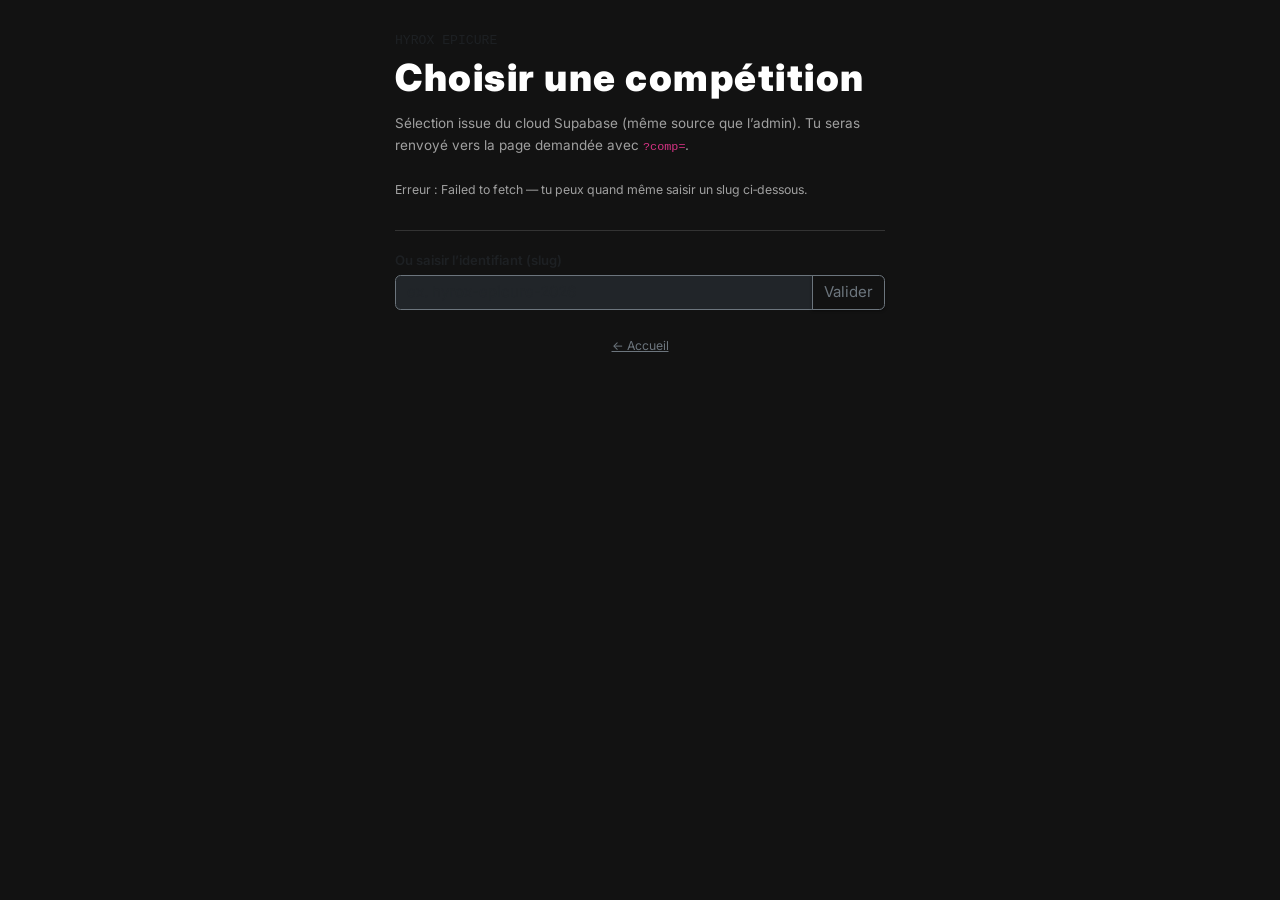
<file: choix-competition.html>
<!doctype html>
<html lang="fr">
  <head>
    <meta charset="UTF-8" />
    <meta name="viewport" content="width=device-width, initial-scale=1.0" />
    <title>Hyrox Epicure — Choisir une compétition</title>
    <link href="https://cdn.jsdelivr.net/npm/bootstrap@5.3.3/dist/css/bootstrap.min.css" rel="stylesheet" crossorigin="anonymous" />
    <link rel="stylesheet" href="./assets/css/styles.css" />
    <link rel="stylesheet" href="./assets/css/admin-bootstrap.css" />
    <style>
      .pick-wrap { max-width: 520px; margin: 0 auto; padding: 2rem 1rem 3rem; }
      .pick-title { font-weight: 900; letter-spacing: 0.04em; margin-bottom: 0.75rem; }
      .pick-hint { color: var(--muted); font-size: 0.9rem; margin-bottom: 1.5rem; }
      .pick-list { display: flex; flex-direction: column; gap: 0.65rem; }
      .pick-item {
        display: block; text-align: left; width: 100%;
        padding: 0.95rem 1rem; border-radius: 12px;
        border: 1px solid var(--border); background: var(--card); color: var(--text);
        font-family: var(--mono); font-size: 0.9rem; cursor: pointer;
        transition: border-color 0.15s, background 0.15s;
      }
      .pick-item:hover { border-color: var(--accent-border); background: rgba(198,255,0,.06); }
      .pick-item .sub { font-size: 0.75rem; color: var(--muted); margin-top: 4px; }
      #pick-status { font-size: 0.82rem; color: var(--muted); min-height: 1.5em; }
      .pick-manual { margin-top: 2rem; padding-top: 1.25rem; border-top: 1px solid var(--border); }
    </style>
  </head>
  <body>
    <div class="pick-wrap">
      <p class="font-monospace small text-muted text-uppercase letter-spacing-2 mb-1">Hyrox Epicure</p>
      <h1 class="pick-title">Choisir une compétition</h1>
      <p class="pick-hint">Sélection issue du cloud Supabase (même source que l’admin). Tu seras renvoyé vers la page demandée avec <code>?comp=</code>.</p>
      <p id="pick-status">Connexion au cloud…</p>
      <div id="pick-list" class="pick-list" hidden></div>
      <div class="pick-manual">
        <label for="pick-slug-manual" class="form-label small text-muted mb-1">Ou saisir l’identifiant (slug)</label>
        <div class="input-group">
          <input type="text" id="pick-slug-manual" class="form-control bg-dark border-secondary text-light" placeholder="ex. hyrox-epicure-2026" autocomplete="off" />
          <button type="button" class="btn btn-outline-secondary" id="pick-manual-btn">Valider</button>
        </div>
      </div>
      <p class="mt-4 mb-0 text-center"><a href="./index.html" class="text-secondary small">← Accueil</a></p>
    </div>
    <script src="./assets/js/data.js"></script>
    <script>
      function navigateWithComp(slugRaw) {
        const safe = HyroxStore.sanitizeCompetitionRef(slugRaw);
        if (!safe) {
          document.getElementById("pick-status").textContent = "Identifiant invalide.";
          return;
        }
        const q = new URLSearchParams(window.location.search || "");
        const rawRet = q.get("return");
        try {
          let target;
          if (!rawRet) {
            target = new URL("./portail.html", window.location.href);
          } else {
            target = new URL(rawRet, window.location.href);
            if ((target.pathname || "").split("/").pop().toLowerCase() === "choix-competition.html") {
              target = new URL("./portail.html", window.location.href);
            }
          }
          target.searchParams.set("comp", safe);
          window.location.href = target.href;
        } catch (_) {
          window.location.href = "./portail.html?comp=" + encodeURIComponent(safe);
        }
      }

      async function loadList() {
        const statusEl = document.getElementById("pick-status");
        const listEl = document.getElementById("pick-list");
        try {
          await HyroxStore.whenCloudReady();
          const items = await HyroxStore.listCompetitions();
          statusEl.textContent = "";
          if (!items.length) {
            statusEl.textContent = "Aucune ligne « hyrox-* » trouvée. Crée une compétition depuis l’admin ou saisis l’identifiant ci‑dessous.";
            listEl.hidden = true;
            return;
          }
          listEl.hidden = false;
          listEl.innerHTML = items
            .map((row) => {
              const dt = row.updatedAt
                ? new Date(row.updatedAt).toLocaleString("fr-FR", { dateStyle: "short", timeStyle: "short" })
                : "";
              return `
            <button type="button" class="pick-item" data-ref="${encodeURIComponent(row.id)}">
              <span>${HyroxStore.sanitizeCompetitionRef(row.id)}</span>
              ${dt ? `<div class="sub">Dernière maj. ${dt}</div>` : ""}
            </button>`;
            })
            .join("");
          listEl.querySelectorAll(".pick-item").forEach((btn) => {
            btn.addEventListener("click", () => navigateWithComp(decodeURIComponent(btn.getAttribute("data-ref") || "")));
          });
        } catch (e) {
          statusEl.textContent = "Erreur : " + (e.message || e) + " — tu peux quand même saisir un slug ci‑dessous.";
          listEl.hidden = true;
        }
      }

      document.getElementById("pick-manual-btn").addEventListener("click", () => {
        const v = document.getElementById("pick-slug-manual").value;
        navigateWithComp(v);
      });
      document.getElementById("pick-slug-manual").addEventListener("keydown", (ev) => {
        if (ev.key === "Enter") {
          ev.preventDefault();
          document.getElementById("pick-manual-btn").click();
        }
      });

      loadList();
    </script>
    <script src="https://cdn.jsdelivr.net/npm/bootstrap@5.3.3/dist/js/bootstrap.bundle.min.js" crossorigin="anonymous"></script>
  </body>
</html>
</file>
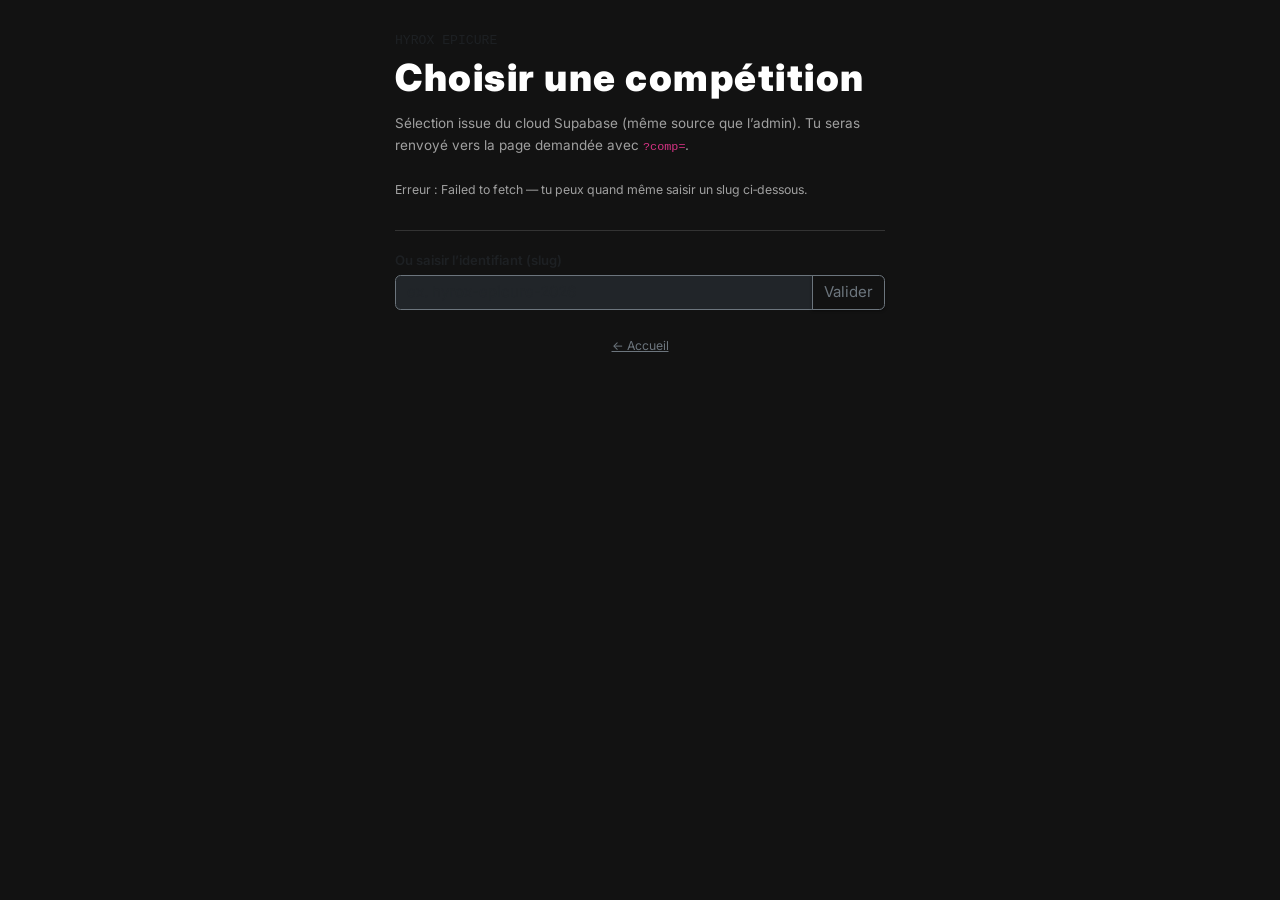
<file: classement.html>
﻿<!doctype html>
<html lang="fr">
  <head>
    <meta charset="UTF-8" />
    <meta name="viewport" content="width=device-width, initial-scale=1.0" />
    <title>Hyrox Epicure - Classement</title>
    <link href="https://cdn.jsdelivr.net/npm/bootstrap@5.3.3/dist/css/bootstrap.min.css" rel="stylesheet" crossorigin="anonymous" />
    <link rel="stylesheet" href="./assets/css/styles.css" />
    <link rel="stylesheet" href="./assets/css/admin-bootstrap.css" />
    <style>
      .ranking-table { width: 100%; border-collapse: collapse; }
      .ranking-table th, .ranking-table td { padding: 8px 10px; }
      .ranking-table th { text-align: left; font-size: 12px; font-family: var(--mono); }

      .cat-header td {
        background: rgba(245,192,48,.1);
        color: var(--gold);
        font-family: var(--mono);
        font-size: 11px;
        letter-spacing: .1em;
        text-transform: uppercase;
        padding: 6px 10px;
        border-top: 1px solid rgba(245,192,48,.3);
      }
      .rank-1 td:first-child { color: #f5c030; font-size: 18px; }
      .rank-2 td:first-child { color: #c0c0c0; font-size: 15px; }
      .rank-3 td:first-child { color: #cd7f32; font-size: 14px; }

      .rank-cell {
        font-family: var(--mono);
        font-size: 12px;
        text-align: center;
        color: var(--muted);
      }
      .rank-cell.has-rank { color: var(--foreground); }
      .rank-cell.rank-best { color: var(--gold); font-weight: 700; }

      .total-cell {
        font-family: var(--mono);
        font-weight: 700;
        font-size: 15px;
        color: var(--gold);
      }
      .no-score { color: var(--muted); font-size: 12px; }
      .legend {
        font-size: 11px;
        color: var(--muted);
        font-family: var(--mono);
        margin-bottom: 14px;
        line-height: 1.7;
      }
      .perf-sub {
        font-size: 10px;
        color: var(--muted);
        display: block;
        font-family: var(--mono);
      }
    </style>
  </head>
  <body>
    <script src="./assets/js/data.js"></script>
    <script>
      HyroxStore.redirectToCompetitionPickerIfUrlMissingComp();
    </script>
    <nav class="navbar navbar-expand-md navbar-dark border-bottom border-secondary admin-navbar">
      <div class="container-fluid">
        <a class="navbar-brand" href="./index.html"><span class="fw-bold">HYROX</span> <span class="text-secondary" style="font-size:0.88rem">· Athlètes</span></a>
        <button class="navbar-toggler" type="button" data-bs-toggle="collapse" data-bs-target="#athleteNav" aria-controls="athleteNav" aria-expanded="false" aria-label="Menu">
          <span class="navbar-toggler-icon"></span>
        </button>
        <div class="collapse navbar-collapse" id="athleteNav">
          <ul class="navbar-nav ms-md-auto flex-wrap py-2 py-md-0">
            <li class="nav-item"><a class="nav-link" href="./portail.html">Portail</a></li>
            <li class="nav-item"><a class="nav-link" href="./planning.html">Planning</a></li>
            <li class="nav-item"><a class="nav-link" href="./epreuves.html">Épreuves</a></li>
            <li class="nav-item"><a class="nav-link active" href="./classement.html">Classement</a></li>
            <li class="nav-item"><a class="nav-link" href="./athlete.html">Mes résultats</a></li>
          </ul>
        </div>
      </div>
    </nav>
    <main class="container-fluid px-2 px-sm-3 py-3 py-md-4">
      <section class="card">
        <div class="legend">
          Si des <strong style="color:var(--foreground)">épreuves scorées</strong> sont définies dans l’appli, le classement = <strong>somme des rangs</strong> (plus bas = mieux), par catégorie et format.
          Le suivi détaillé du parcours Hyrox (segments, temps) se fait sur la page <strong>Passages</strong>. Ex-aequo partagent le même rang.
        </div>
        <div id="ranking-root"></div>
      </section>
    </main>
    <script>
      const root = document.querySelector("#ranking-root");

      function render() {
        const state        = HyroxStore.loadState();
        const ranking      = HyroxStore.getRanking(state);
        const scoredEvents = state.events.filter((e) => e.scored).sort((a, b) => a.order - b.order);
        root.innerHTML     = "";

        if (!ranking.length) {
          root.innerHTML = `<p class="muted">Aucun athlète enregistré.</p>`;
          return;
        }

        const groups = {};
        ranking.forEach((r) => {
          const key = HyroxStore.rankGroupKey(r.team);
          if (!groups[key]) groups[key] = [];
          groups[key].push(r);
        });
        const groupOrder = HyroxStore.sortedRankGroupKeys(state);

        groupOrder.forEach((key) => {
          const rows = groups[key];
          if (!rows || !rows.length) return;
          const table = document.createElement("table");
          table.className = "ranking-table";

          const sepTr = document.createElement("tr");
          sepTr.className = "cat-header";
          const hdr = HyroxStore.formatTeamDivisionLine(rows[0].team);
          sepTr.innerHTML = `<td colspan="${4 + scoredEvents.length}">${hdr}</td>`;
          table.appendChild(sepTr);

          // En-tête colonnes
          const thead = document.createElement("thead");
          thead.innerHTML = `<tr>
            <th style="width:36px">#</th>
            <th>Athlète</th>
            <th>Club</th>
            ${scoredEvents.map((e) => `<th style="text-align:center;min-width:80px">${e.name}</th>`).join("")}
            <th style="text-align:center">Total</th>
          </tr>`;
          table.appendChild(thead);

          const tbody = document.createElement("tbody");

          // Rang relatif au sein du groupe
          let groupRank = 0;
          let prevTotal = null;
          rows.forEach((r, idx) => {
            if (r.scoredCount > 0) {
              if (r.total !== prevTotal) { groupRank = idx + 1; prevTotal = r.total; }
            }

            const tr = document.createElement("tr");
            if (r.scoredCount > 0) {
              if (groupRank === 1) tr.className = "rank-1";
              else if (groupRank === 2) tr.className = "rank-2";
              else if (groupRank === 3) tr.className = "rank-3";
            }

            const rankEmoji = groupRank === 1 ? "🥇" : groupRank === 2 ? "🥈" : groupRank === 3 ? "🥉" : groupRank;
            const name = r.team ? HyroxStore.formatTeamDisplayName(r.team) : "-";

            const rankCells = scoredEvents.map((ev) => {
              const er = r.eventRanks.find((x) => x.eventId === ev.id);
              // Trouver la performance pour affichage
              const sc = state.scores.find((s) => s.teamId === r.teamId && s.eventId === ev.id);
              const perf = sc?.dnf ? "DNF" : (sc?.performance || "");
              if (!er || er.rank == null) {
                return `<td class="rank-cell">—</td>`;
              }
              // Meilleur rang du groupe pour cet event
              const bestRank = Math.min(...rows.map((rr) => {
                const x = rr.eventRanks.find((e) => e.eventId === ev.id);
                return x?.rank ?? 9999;
              }));
              const isBest = er.rank === bestRank;
              return `<td class="rank-cell ${er.rank ? "has-rank" : ""} ${isBest ? "rank-best" : ""}">
                ${er.rank}${perf ? `<span class="perf-sub">${perf}</span>` : ""}
              </td>`;
            }).join("");

            tr.innerHTML = `
              <td style="font-weight:700">${r.scoredCount > 0 ? rankEmoji : "—"}</td>
              <td>${name}</td>
              <td style="font-size:12px;color:var(--muted)">${r.team?.club || "—"}</td>
              ${rankCells}
              <td class="total-cell" style="text-align:center">${r.scoredCount > 0 ? r.total : '<span class="no-score">–</span>'}</td>
            `;
            tbody.appendChild(tr);
          });

          table.appendChild(tbody);
          const wrap = document.createElement("div");
          wrap.className = "table-responsive";
          wrap.appendChild(table);
          root.appendChild(wrap);
        });
      }

      HyroxStore.whenCloudReady()
        .then(() => render())
        .catch((err) => alert(`Cloud indisponible: ${err.message || err}`));
    </script>
    <script src="https://cdn.jsdelivr.net/npm/bootstrap@5.3.3/dist/js/bootstrap.bundle.min.js" crossorigin="anonymous"></script>
  </body>
</html>
</file>
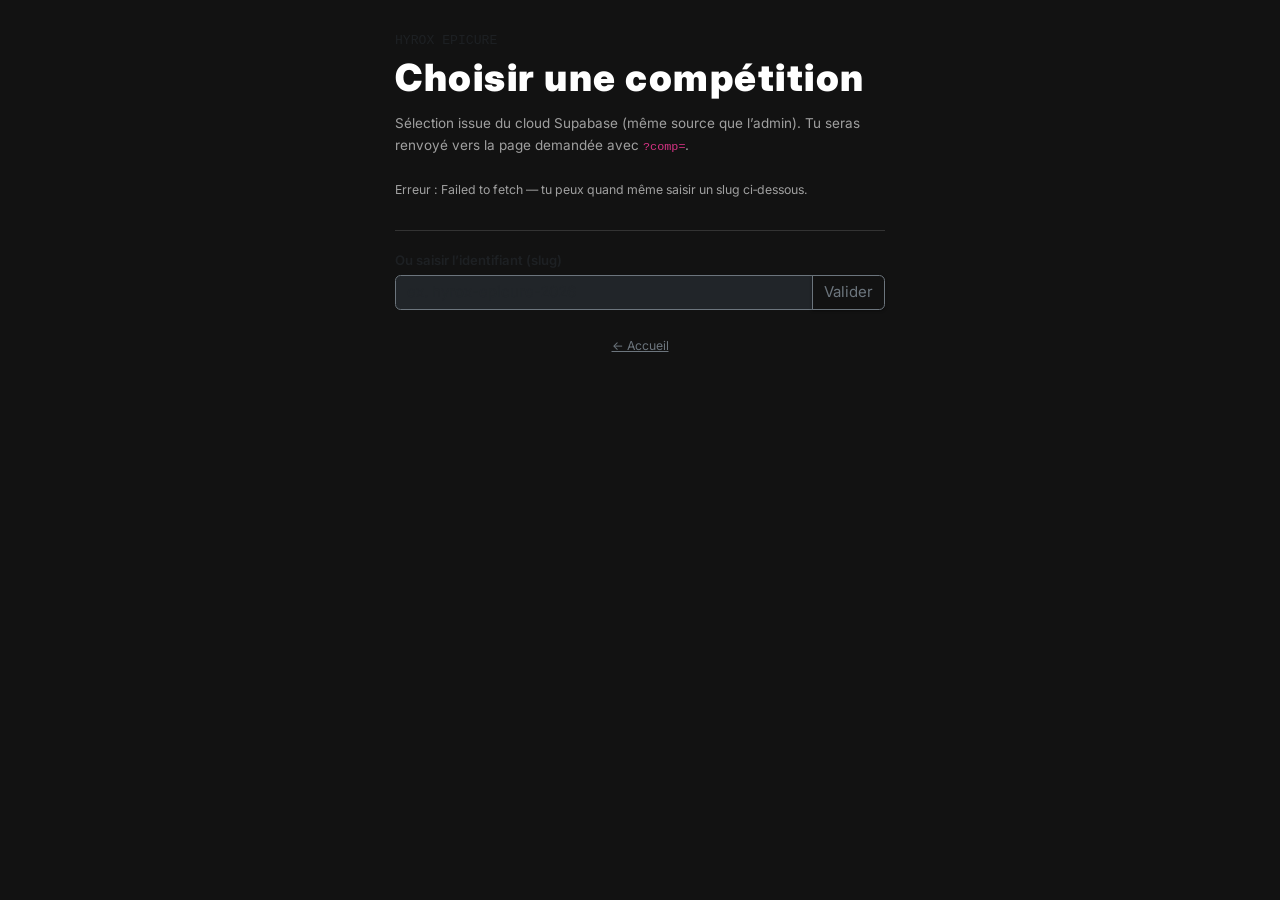
<file: epreuves.html>
﻿<!doctype html>
<html lang="fr">
  <head>
    <meta charset="UTF-8" />
    <meta name="viewport" content="width=device-width, initial-scale=1.0" />
    <title>Hyrox Epicure - Parcours Hyrox</title>
    <link href="https://cdn.jsdelivr.net/npm/bootstrap@5.3.3/dist/css/bootstrap.min.css" rel="stylesheet" crossorigin="anonymous" />
    <link rel="stylesheet" href="./assets/css/styles.css" />
    <link rel="stylesheet" href="./assets/css/admin-bootstrap.css" />
    <style>
      .hyrox-official {
        background: rgba(0,0,0,.04);
        border: 1px solid rgba(0,0,0,.08);
        border-radius: 8px;
        padding: 14px 16px;
        margin-bottom: 16px;
        font-size: 13px;
        line-height: 1.55;
      }
      .hyrox-official h3 { font-size: 1rem; margin: 0 0 10px; color: var(--text); }
      .hyrox-official table { font-size: 12px; margin: 0; }
      .hyrox-official th, .hyrox-official td { padding: 6px 8px; border-bottom: 1px solid rgba(0,0,0,.06); }
      .hyrox-official tr:last-child td { border-bottom: none; }
      .hyrox-official .km { color: var(--gold); font-weight: 600; }
      .hyrox-official .st { font-weight: 600; }
      .weights-table th, .weights-table td { font-size: 11px; white-space: nowrap; }
      .weights-table th:first-child, .weights-table td:first-child { white-space: normal; min-width: 9rem; }
    </style>
  </head>
  <body>
    <script src="./assets/js/data.js"></script>
    <script>
      HyroxStore.redirectToCompetitionPickerIfUrlMissingComp();
    </script>
    <nav class="navbar navbar-expand-md navbar-dark border-bottom border-secondary admin-navbar">
      <div class="container-fluid">
        <a class="navbar-brand" href="./index.html"><span class="fw-bold">HYROX</span> <span class="text-secondary" style="font-size:0.88rem">· Athlètes</span></a>
        <button class="navbar-toggler" type="button" data-bs-toggle="collapse" data-bs-target="#athleteNav" aria-controls="athleteNav" aria-expanded="false" aria-label="Menu">
          <span class="navbar-toggler-icon"></span>
        </button>
        <div class="collapse navbar-collapse" id="athleteNav">
          <ul class="navbar-nav ms-md-auto flex-wrap py-2 py-md-0">
            <li class="nav-item"><a class="nav-link" href="./portail.html">Portail</a></li>
            <li class="nav-item"><a class="nav-link" href="./planning.html">Planning</a></li>
            <li class="nav-item"><a class="nav-link active" href="./epreuves.html">Épreuves</a></li>
            <li class="nav-item"><a class="nav-link" href="./classement.html">Classement</a></li>
            <li class="nav-item"><a class="nav-link" href="./athlete.html">Mes résultats</a></li>
          </ul>
        </div>
      </div>
    </nav>
    <main class="container-fluid px-2 px-sm-3 py-3 py-md-4">
      <section class="card">
        <h2>Format Hyrox</h2>
        <p class="muted" style="font-size:12px;margin-bottom:12px">Référence règlement / barèmes officiels : <a href="https://hyrox.com" target="_blank" rel="noopener noreferrer" style="color:var(--gold)">hyrox.com</a> · <a href="https://hyroxfrance.com" target="_blank" rel="noopener noreferrer" style="color:var(--gold)">Hyrox France</a>. Les valeurs ci-dessous sont des repères type ; l’événement (édition, pays) prévaut.</p>

        <div class="hyrox-official">
          <h3>Structure : 8 × 1 km + 8 stations</h3>
          <p class="mb-0" style="margin:0">
            Après le départ, on répète <strong>huit fois</strong> le couple : <span class="km">1 km de course (running)</span> puis <span class="st">1 station</span> fonctionnelle, dans l’ordre imposé. Cela fait <strong>8 km</strong> de course et <strong>8 stations</strong>. Dernière action : la <strong>station 8 (wall balls)</strong>, puis la <strong>ligne d’arrivée</strong> (pas de 9ᵉ km après wall balls). Le détail des stations et des charges figure dans les tableaux ci-dessous.
          </p>
        </div>

        <div class="hyrox-official">
          <h3>Stations — distances / volumes cibles</h3>
          <div class="table-responsive">
            <table class="w-100">
              <thead>
                <tr>
                  <th>#</th>
                  <th>Station</th>
                  <th>Volume (officiel type)</th>
                </tr>
              </thead>
              <tbody>
                <tr><td>1</td><td>SKI</td><td>1000 m (SkiErg)</td></tr>
                <tr><td>2</td><td>SLED PUSH</td><td>50 m</td></tr>
                <tr><td>3</td><td>SLED PULL</td><td>50 m</td></tr>
                <tr><td>4</td><td>BURPEE BROAD JUMP</td><td>80 m</td></tr>
                <tr><td>5</td><td>ROW</td><td>1000 m</td></tr>
                <tr><td>6</td><td>FARMERS CARRY</td><td>200 m</td></tr>
                <tr><td>7</td><td>SANDBAG LUNGES</td><td>100 m (100M lunges)</td></tr>
                <tr><td>8</td><td>WALL BALLS</td><td>75 ou 100 reps (cible hauteur / charge selon catégorie)</td></tr>
              </tbody>
            </table>
          </div>
        </div>

        <div class="hyrox-official">
          <h3>Charges cibles (référence par catégorie)</h3>
          <p class="muted mb-2" style="font-size:11px">SkiErg, burpees et rameur : effort sur distance (pas de charge au plateau). Sled, farmers, sandbag, wall balls : barèmes indicatifs type Hyrox (kg / reps) — vérifier le règlement de l’épreuve.</p>
          <div class="table-responsive" style="overflow-x:auto">
            <table class="w-100 weights-table">
              <thead>
                <tr>
                  <th>Poste</th>
                  <th>Femmes Open</th>
                  <th>Pro Femmes</th>
                  <th>Hommes Open</th>
                  <th>Pro Hommes</th>
                  <th>Duo F</th>
                  <th>Duo H</th>
                  <th>Mixte</th>
                </tr>
              </thead>
              <tbody>
                <tr>
                  <td>SkiErg 1000 m</td>
                  <td>—</td><td>—</td><td>—</td><td>—</td><td>—</td><td>—</td><td>—</td>
                </tr>
                <tr>
                  <td>Sled push 50 m</td>
                  <td>102 kg</td><td>152 kg</td><td>152 kg</td><td>202 kg</td><td>102 kg</td><td>152 kg</td><td>152 kg</td>
                </tr>
                <tr>
                  <td>Sled pull 50 m</td>
                  <td>78 kg</td><td>103 kg</td><td>103 kg</td><td>153 kg</td><td>78 kg</td><td>103 kg</td><td>103 kg</td>
                </tr>
                <tr>
                  <td>Burpee BJ 80 m</td>
                  <td>—</td><td>—</td><td>—</td><td>—</td><td>—</td><td>—</td><td>—</td>
                </tr>
                <tr>
                  <td>Row 1000 m</td>
                  <td>—</td><td>—</td><td>—</td><td>—</td><td>—</td><td>—</td><td>—</td>
                </tr>
                <tr>
                  <td>Farmers 200 m</td>
                  <td>2×16 kg</td><td>2×24 kg</td><td>2×24 kg</td><td>2×32 kg</td><td>2×16 kg</td><td>2×24 kg</td><td>2×24 kg</td>
                </tr>
                <tr>
                  <td>Sandbag lunges 100 m</td>
                  <td>10 kg</td><td>20 kg</td><td>20 kg</td><td>30 kg</td><td>10 kg</td><td>20 kg</td><td>20 kg</td>
                </tr>
                <tr>
                  <td>Wall balls</td>
                  <td>75 reps / 4 kg</td>
                  <td>100 / 6 kg</td>
                  <td>100 / 6 kg</td>
                  <td>100 / 9 kg</td>
                  <td>75 / 4 kg</td>
                  <td>100 / 6 kg</td>
                  <td>100 / 6 kg</td>
                </tr>
              </tbody>
            </table>
          </div>
        </div>
      </section>
    </main>
    <script src="https://cdn.jsdelivr.net/npm/bootstrap@5.3.3/dist/js/bootstrap.bundle.min.js" crossorigin="anonymous"></script>
  </body>
</html>
</file>
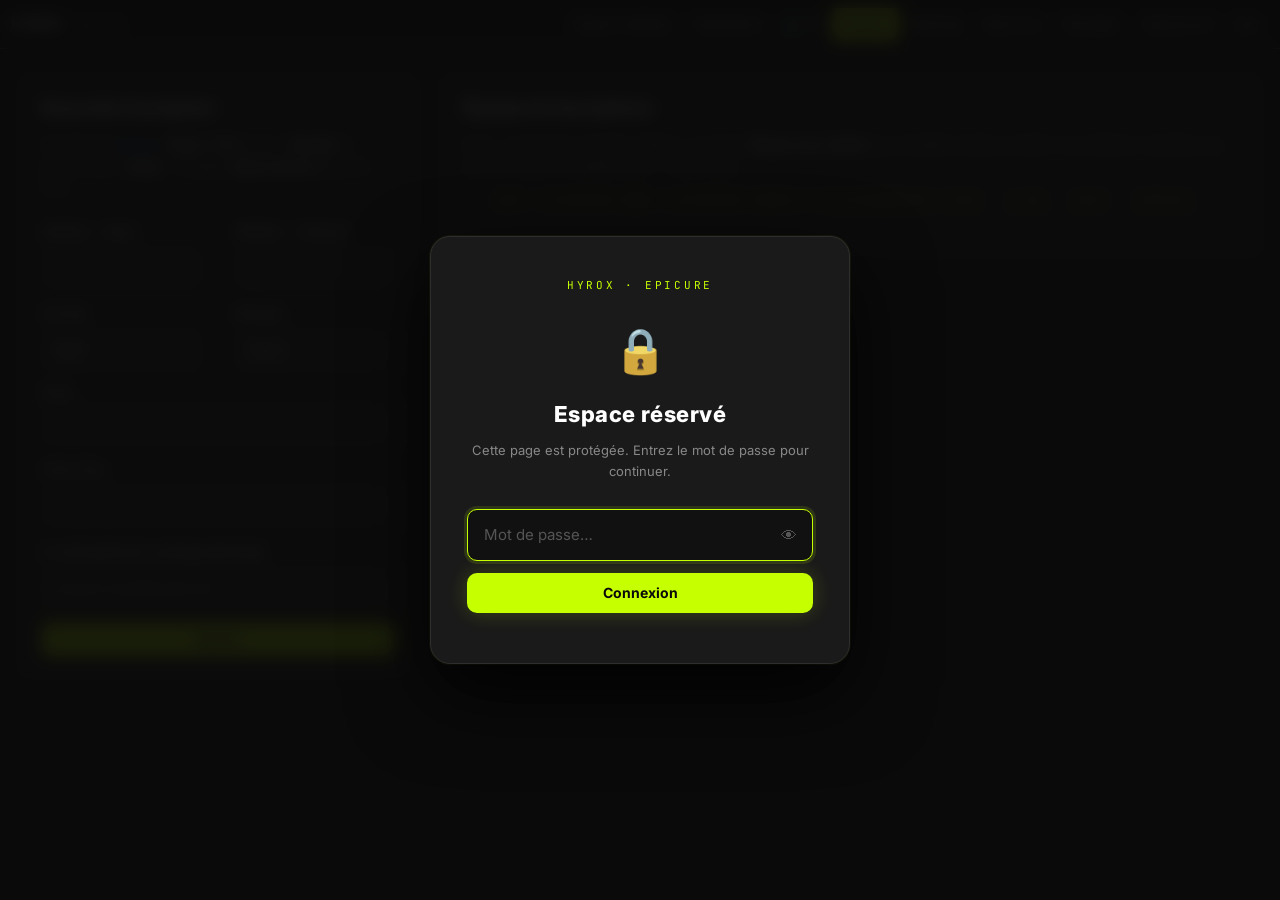
<file: equipes.html>
﻿<!doctype html>
<html lang="fr">
  <head>
    <meta charset="UTF-8" />
    <meta name="viewport" content="width=device-width, initial-scale=1.0" />
    <title>Hyrox Epicure — Équipes</title>
    <link href="https://cdn.jsdelivr.net/npm/bootstrap@5.3.3/dist/css/bootstrap.min.css" rel="stylesheet" crossorigin="anonymous" />
    <link rel="stylesheet" href="./assets/css/styles.css" />
    <link rel="stylesheet" href="./assets/css/admin-bootstrap.css" />
    <link rel="stylesheet" href="./assets/css/auth.css" />
    <style>
      /* Override global label/input styles inside form and sheet */
      form label { display: flex; flex-direction: column; gap: 5px; }
      form input, form select { width: 100%; }
      table.sheet label { display: inline; }
      table.sheet input, table.sheet select { width: auto; }

      .sheet-wrap { overflow-x: auto; }

      table.sheet {
        width: 100%;
        border-collapse: collapse;
        table-layout: fixed;
      }

      table.sheet th {
        background: var(--card);
        border: 1px solid var(--border);
        padding: 6px 8px;
        font-size: 11px;
        text-transform: uppercase;
        letter-spacing: .2em;
        color: var(--accent);
        user-select: none;
        white-space: nowrap;
      }

      table.sheet td {
        border: 1px solid var(--border);
        padding: 0;
        height: 36px;
        cursor: cell;
        position: relative;
        overflow: hidden;
        white-space: nowrap;
      }

      table.sheet td .cell-text {
        display: block;
        padding: 0 8px;
        line-height: 36px;
        overflow: hidden;
        text-overflow: ellipsis;
        white-space: nowrap;
        font-size: 13px;
        color: var(--text);
      }

      table.sheet td.active {
        outline: 2px solid var(--accent);
        outline-offset: -2px;
        background: rgba(184, 137, 30, 0.07);
        z-index: 2;
      }

      table.sheet td.active .cell-text { display: none; }
      /* Cellules informatives (sexe inutile en duo, coéquipier en solo, etc.) : pas de mode édition */
      table.sheet td[data-noedit] { cursor: default; }
      table.sheet td[data-noedit] .cell-text { color: var(--muted); }

      td[data-field="lastName"]  .cell-input { text-transform: uppercase; }
      td[data-field="firstName"] .cell-input { text-transform: capitalize; }

      table.sheet td .cell-input {
        display: none;
        position: absolute;
        inset: 0;
        width: 100%;
        height: 100%;
        padding: 0 8px;
        border: none;
        outline: none;
        background: transparent;
        color: var(--text);
        font-family: var(--mono);
        font-size: 13px;
        box-sizing: border-box;
      }

      table.sheet td.active .cell-input { display: block; }

      table.sheet td .cell-select {
        display: none;
        position: absolute;
        inset: 0;
        width: 100%;
        height: 100%;
        padding: 0 6px;
        border: none;
        outline: none;
        background: var(--surface);
        color: var(--text);
        font-family: var(--sans);
        font-size: 13px;
        cursor: pointer;
      }
      table.sheet td .cell-select option {
        background: var(--surface);
        color: var(--text);
      }

      table.sheet td.active .cell-select { display: block; }

      table.sheet td.col-del {
        width: 44px;
        text-align: center;
        cursor: default;
      }

      table.sheet td.col-del button {
        background: none;
        border: none;
        color: var(--danger);
        cursor: pointer;
        font-size: 15px;
        padding: 0 6px;
        line-height: 36px;
        opacity: .5;
        transition: opacity .15s;
        letter-spacing: 0;
        text-transform: none;
      }

      table.sheet td.col-del button:hover { opacity: 1; }

      /* Drag & drop */
      table.sheet td.col-drag {
        width: 24px;
        text-align: center;
        cursor: grab;
        user-select: none;
      }
      table.sheet td.col-drag:active { cursor: grabbing; }
      .drag-handle {
        font-size: 16px;
        color: var(--muted);
        opacity: .4;
        transition: opacity .15s;
        line-height: 36px;
        display: block;
      }
      table.sheet tbody tr:hover .drag-handle { opacity: .9; }

      table.sheet tbody tr.dragging { opacity: .4; }
      table.sheet tbody tr.drag-over td {
        background: rgba(184,137,30,.1);
        border-top: 2px solid var(--accent);
      }

      table.sheet tbody tr:hover td { background: var(--bg); }
      table.sheet tbody tr:hover td.active { background: rgba(184,137,30,.07); }

      .sheet-status {
        font-family: var(--mono);
        font-size: 11px;
        color: var(--muted);
        padding: 6px 2px 0;
        min-height: 18px;
      }
    </style>
  </head>
  <body>
    <nav class="navbar navbar-expand-md navbar-dark border-bottom border-secondary admin-navbar">
      <div class="container-fluid">
        <a class="navbar-brand" href="./index.html" title="Accueil public"><span class="fw-bold">HYROX</span> <span class="text-secondary" style="font-size:0.88rem">· Epicure</span></a>
        <button class="navbar-toggler" type="button" data-bs-toggle="collapse" data-bs-target="#adminNav" aria-controls="adminNav" aria-expanded="false" aria-label="Menu">
          <span class="navbar-toggler-icon"></span>
        </button>
        <div class="collapse navbar-collapse" id="adminNav">
          <ul class="navbar-nav ms-md-auto flex-wrap py-2 py-md-0">
            <li class="nav-item"><a class="nav-link" href="./portail.html">Espace athlètes</a></li>
            <li class="nav-item"><a class="nav-link" href="./admin.html">Paramètres</a></li>
            <li class="nav-item"><a class="nav-link" href="./tv.html" target="_blank" rel="noopener noreferrer">📺 TV</a></li>
            <li class="nav-item"><a class="nav-link active" href="./equipes.html">Équipes</a></li>
            <li class="nav-item"><a class="nav-link" href="./planning.html">Planning</a></li>
            <li class="nav-item"><a class="nav-link" href="./epreuves.html">Épreuves</a></li>
            <li class="nav-item"><a class="nav-link" href="./scores.html">Passages</a></li>
            <li class="nav-item"><a class="nav-link" href="./classement.html">Classement</a></li>
            <li class="nav-item"><a class="nav-link" href="./ops.html">Ops</a></li>
          </ul>
        </div>
      </div>
    </nav>

    <main class="container-fluid px-2 px-sm-3 py-3 py-md-4">
      <div class="row g-3">
        <div class="col-12 col-xl-4">
      <section class="card">
        <h2>Nouvelle inscription</h2>
        <form id="team-form">
          <p class="muted small" style="margin:0 0 8px 0">Format type <a href="https://hyroxfrance.com/fr/la-course/" target="_blank" rel="noopener noreferrer">Hyrox</a> : <strong>Open</strong> &amp; <strong>Pro</strong> (solo) ; <strong>Double</strong> (2 personnes) ; <strong>mixte</strong> = charges <strong>Open homme</strong> (pas de Pro).</p>
          <div class="row" id="row-primary-names">
            <label>Athlète — Nom <input id="last-name" required /></label>
            <label>Athlète — Prénom <input id="first-name" required /></label>
          </div>
          <div class="row" id="row-partner-names" style="display:none">
            <label>Coéquipier — Nom <input id="p-last-name" autocomplete="off" /></label>
            <label>Coéquipier — Prénom <input id="p-first-name" autocomplete="off" /></label>
          </div>
          <p class="muted small" style="margin:0 0 6px 0" id="duo-hint" hidden>En <strong>Double</strong> ou <strong>Mixte</strong>, renseignez les <strong>deux</strong> personnes. L’e-mail sert surtout à l’athlète 1 (planning).</p>
          <div class="row">
            <label>
              Format
              <select id="team-format" title="Solo, duo hommes, duo femmes, ou mixte (charges open homme)">
                <option value="Solo" selected>Solo</option>
                <option value="DuoF">Duo femmes</option>
                <option value="DuoH">Duo hommes</option>
                <option value="Mixte">Mixte (charges Open H)</option>
              </select>
            </label>
            <label id="label-category">
              Division
              <select id="category" title="Open / Pro (Pro indisponible en mixte)">
                <option value="Open" selected>Open</option>
                <option value="Pro">Pro</option>
              </select>
            </label>
            <label id="label-gender" style="display:block">
              Sexe
              <select id="gender" title="Homme / Femme (solo uniquement)">
                <option value="">--</option>
                <option value="Femme">Femme</option>
                <option value="Homme">Homme</option>
              </select>
            </label>
          </div>
          <div class="row">
            <label>Club / Box <input id="team-club" /></label>
          </div>
          <div class="row">
            <label>E-mail (optionnel, partage planning) <input id="team-email" type="email" inputmode="email" placeholder="prenom.nom@email.com" autocomplete="off" /></label>
          </div>
          <button class="primary" type="submit">Ajouter</button>
        </form>
      </section>
        </div>

        <div class="col-12 col-xl-8">
      <section class="card">
        <h2>Équipes &amp; inscriptions</h2>
        <p class="muted small">Solo = 1 personne. Double / Mixte = 2 noms. <strong>Cliquez une cellule</strong> pour modifier (saisie ou liste). Les cellules <strong>—</strong> grisées (ex. sexe en duo) ne s’éditent pas — c’est voulu.</p>
        <div class="sheet-wrap table-responsive">
          <table class="sheet" id="sheet">
            <thead>
              <tr>
                <th style="width:24px"></th>
                <th style="min-width:100px">Nom (1)</th>
                <th style="min-width:90px">Prénom (1)</th>
                <th style="min-width:100px">Nom (2)</th>
                <th style="min-width:90px">Prénom (2)</th>
                <th style="min-width:160px">E-mail</th>
                <th style="min-width:70px">Division</th>
                <th style="min-width:88px">Format</th>
                <th style="min-width:70px">Sexe</th>
                <th style="min-width:60px">Club</th>
                <th style="min-width:44px">Heat</th>
                <th style="min-width:64px">Départ</th>
                <th style="width:44px"></th>
              </tr>
            </thead>
            <tbody id="sheet-body"></tbody>
          </table>
        </div>
        <div class="sheet-status" id="sheet-status"></div>
      </section>
        </div>
      </div>
    </main>

    <script src="https://cdn.jsdelivr.net/npm/bootstrap@5.3.3/dist/js/bootstrap.bundle.min.js" crossorigin="anonymous"></script>
        <script src="./assets/js/auth.js"></script>
    <script src="./assets/js/data.js"></script>
    <script>
      const sheetBody  = document.querySelector("#sheet-body");
      const sheetStatus = document.querySelector("#sheet-status");
      const form       = document.querySelector("#team-form");
      const firstName  = document.querySelector("#first-name");
      const lastName   = document.querySelector("#last-name");
      const teamFormatSel = document.querySelector("#team-format");
      const category   = document.querySelector("#category");
      const gender     = document.querySelector("#gender");
      const teamClub   = document.querySelector("#team-club");
      const teamEmail  = document.querySelector("#team-email");
      const labelCategory = document.querySelector("#label-category");
      const labelGender = document.querySelector("#label-gender");
      const rowPartner   = document.querySelector("#row-partner-names");
      const pLastName    = document.querySelector("#p-last-name");
      const pFirstName   = document.querySelector("#p-first-name");
      const duoHint      = document.querySelector("#duo-hint");
      const rowPrimary   = document.querySelector("#row-primary-names");

      const COLS = ["lastName","firstName","partnerLastName","partnerFirstName","email","category","teamFormat","gender","club"];

      function syncAddForm() {
        const f = teamFormatSel.value;
        const isMix = f === "Mixte";
        const isSolo = f === "Solo";
        const isDuo = !isSolo;
        category.disabled = isMix;
        if (isMix) category.value = "Open";
        labelCategory.style.opacity = isMix ? "0.7" : "1";
        labelGender.style.display = isSolo ? "block" : "none";
        if (!isSolo) gender.value = "";
        rowPartner.style.display = isDuo ? "" : "none";
        duoHint.hidden = !isDuo;
        if (isDuo) {
          pLastName.setAttribute("required", "required");
          pFirstName.setAttribute("required", "required");
        } else {
          pLastName.removeAttribute("required");
          pFirstName.removeAttribute("required");
        }
        if (isSolo) {
          pLastName.value = "";
          pFirstName.value = "";
        }
      }
      teamFormatSel.addEventListener("change", syncAddForm);

      function getHeatTimes(state) {
        const schedule = HyroxStore.buildHeatSchedule(state);
        const map = {};
        schedule.forEach((h) => h.athletes.forEach((a) => { map[a.id] = h.startTime; }));
        return map;
      }

      function makeCell(team, field) {
        const td = document.createElement("td");
        const text = document.createElement("span");
        text.className = "cell-text";

        if (field === "category") {
          const tf = HyroxStore.getTeamFormat(team);
          if (tf === "Mixte") {
            text.textContent = "Open";
            text.title = "Mixte = charges Open homme (Pro indisponible)";
            td.appendChild(text);
            td.dataset.field = field;
            td.dataset.id = team.id;
            td.dataset.noedit = "1";
            return td;
          }
          const sel = document.createElement("select");
          sel.className = "cell-select";
          ["Open", "Pro"].forEach((v) => {
            const opt = document.createElement("option");
            opt.value = v; opt.textContent = v;
            if (v === (HyroxStore.effectiveCategory(team) || "Open")) opt.selected = true;
            sel.appendChild(opt);
          });
          text.textContent = team[field] || "Open";
          td.appendChild(text);
          td.appendChild(sel);
          td.dataset.field = field;
          td.dataset.id = team.id;
          return td;
        }

        if (field === "teamFormat") {
          const FMT = [
            ["Solo", "Solo"],
            ["DuoF", "Duo femmes"],
            ["DuoH", "Duo hommes"],
            ["Mixte", "Mixte"],
          ];
          const sel = document.createElement("select");
          sel.className = "cell-select";
          const cur = team.teamFormat || (team.gender === "Mixte" ? "Mixte" : "Solo");
          FMT.forEach(([val, label]) => {
            const opt = document.createElement("option");
            opt.value = val; opt.textContent = label;
            if (val === cur) opt.selected = true;
            sel.appendChild(opt);
          });
          text.textContent = FMT.find((x) => x[0] === cur)?.[1] || cur;
          td.appendChild(text);
          td.appendChild(sel);
          td.dataset.field = field;
          td.dataset.id = team.id;
          return td;
        }

        if (field === "gender") {
          const tf = HyroxStore.getTeamFormat(team);
          if (tf !== "Solo") {
            text.textContent = "—";
            text.title = "Sexe (Homme/Femme) : uniquement en Solo. En Double/Mixte, le sexe n’entre pas ici.";
            td.appendChild(text);
            td.dataset.field = field;
            td.dataset.id = team.id;
            td.dataset.noedit = "1";
            return td;
          }
          const sel = document.createElement("select");
          sel.className = "cell-select";
          ["", "Femme", "Homme"].forEach((v) => {
            const opt = document.createElement("option");
            opt.value = v; opt.textContent = v || "--";
            if (v === (team[field] || "")) opt.selected = true;
            sel.appendChild(opt);
          });
          text.textContent = team[field] || "—";
          td.appendChild(text);
          td.appendChild(sel);
          td.dataset.field = field;
          td.dataset.id = team.id;
          return td;
        }

        if (field === "partnerLastName" || field === "partnerFirstName") {
          if (HyroxStore.getTeamFormat(team) === "Solo") {
            text.textContent = "—";
            text.title = "2e athlète : renseigné seulement en Double / Mixte";
            td.appendChild(text);
            td.dataset.field = field;
            td.dataset.id = team.id;
            td.dataset.noedit = "1";
            return td;
          }
        }

        const input = document.createElement("input");
        input.className = "cell-input";
        if (field === "email") { input.type = "email"; input.inputMode = "email"; input.autocomplete = "off"; }
        input.value = team[field] != null ? String(team[field]) : "";
        if (field === "sortOrder") {
          input.type = "number"; input.min = "1";
          input.style.width = "38px";
          text.textContent = team[field] != null ? String(team[field]) : "—";
          text.title = "Ordre au sein de la catégorie/genre — modifier pour forcer la position";
        } else {
          text.textContent = team[field] || "—";
        }
        td.appendChild(text);
        td.appendChild(input);
        td.dataset.field = field;
        td.dataset.id = team.id;
        return td;
      }

      let saveTimer = null;

      function nextEditableFieldTd(allTds, i, dir) {
        let j = i + dir;
        while (j >= 0 && j < allTds.length) {
          if (allTds[j].dataset.noedit !== "1") return allTds[j];
          j += dir;
        }
        return null;
      }

      function closeAllActiveCells() {
        document.querySelectorAll(".sheet td.active").forEach((el) => {
          commitCell(el);
          el.classList.remove("active");
        });
      }

      function commitCell(td) {
        const id    = td.dataset.id;
        const field = td.dataset.field;
        const input = td.querySelector(".cell-input");
        const sel   = td.querySelector(".cell-select");
        const newVal = sel ? sel.value : (input ? input.value.trim() : "");

        const state = HyroxStore.loadState();
        const idx   = state.teams.findIndex((t) => t.id === id);
        if (idx < 0) return;

        const prev = String(state.teams[idx][field] ?? "");
        const formatted =
          field === "lastName"   ? newVal.toUpperCase() :
          field === "firstName"  ? newVal.charAt(0).toUpperCase() + newVal.slice(1).toLowerCase() :
          field === "partnerLastName" ? newVal.toUpperCase() :
          field === "partnerFirstName" ? (newVal ? newVal.charAt(0).toUpperCase() + newVal.slice(1).toLowerCase() : "") :
          field === "email"      ? newVal.trim().toLowerCase() :
          newVal;
        const next = field === "sortOrder" ? (Number(newVal) || 1) : formatted;
        if (String(prev) === String(next)) return;

        state.teams[idx][field] = next;
        if (field === "teamFormat" || field === "category" || field === "gender") {
          const t = state.teams[idx];
          if (t.teamFormat === "Mixte") {
            t.category = "Open";
            t.gender = "";
          } else if (t.teamFormat && t.teamFormat !== "Solo") {
            t.gender = "";
          } else if (t.teamFormat === "Solo" && t.gender === "Mixte") {
            t.teamFormat = "Mixte";
            t.gender = "";
            t.category = "Open";
          }
          if (t.teamFormat === "Solo") {
            t.partnerLastName = "";
            t.partnerFirstName = "";
          }
        }
        if (field === "lastName" || field === "firstName" || field === "partnerLastName" || field === "partnerFirstName") {
          state.teams[idx].name = HyroxStore.formatTeamDisplayName(state.teams[idx]);
        }
        HyroxStore.saveState(state);
        sheetStatus.textContent = "Sauvegardé.";

        const textEl = td.querySelector(".cell-text");
        if (textEl) textEl.textContent = String(next) || "—";
        if (input) input.value = String(next);

        // Re-rendre si l'ordre change (les lignes se déplacent)
        if (field === "sortOrder" || field === "category" || field === "gender" || field === "teamFormat" || field === "partnerLastName" || field === "partnerFirstName") {
          render();
        }
      }

      function activateCell(td) {
        if (td.dataset.noedit === "1") return;
        document.querySelectorAll(".sheet td.active").forEach((el) => {
          if (el !== td) {
            commitCell(el);
            el.classList.remove("active");
          }
        });
        td.classList.add("active");
        const input = td.querySelector(".cell-input");
        const sel   = td.querySelector(".cell-select");
        if (input) { input.focus(); input.select(); }
        else if (sel) sel.focus();
      }

      // ── Drag & drop ─────────────────────────────────────────────────────────
      let dragSrcId  = null;
      let dragGroup  = null; // "category|gender" du draggé

      function groupKey(team) {
        return HyroxStore.rankGroupKey(team);
      }

      function applyDrop(targetId) {
        if (!dragSrcId || dragSrcId === targetId) return;
        const state = HyroxStore.loadState();
        const sorted = [...state.teams].sort((a, b) => HyroxStore.compareAthletes(a, b, state));
        const srcIdx = sorted.findIndex((t) => t.id === dragSrcId);
        const tgtIdx = sorted.findIndex((t) => t.id === targetId);
        if (srcIdx < 0 || tgtIdx < 0) return;
        // Vérifier même groupe
        if (groupKey(sorted[srcIdx]) !== groupKey(sorted[tgtIdx])) return;

        // Déplacer dans le tableau trié
        const [moved] = sorted.splice(srcIdx, 1);
        sorted.splice(tgtIdx, 0, moved);

        // Réattribuer sortOrder pour tous les membres du groupe, dans leur nouvel ordre
        const gk = groupKey(moved);
        let counter = 1;
        sorted.forEach((t) => {
          if (groupKey(t) === gk) {
            const orig = state.teams.find((s) => s.id === t.id);
            if (orig) orig.sortOrder = counter++;
          }
        });

        HyroxStore.saveState(state);
        sheetStatus.textContent = "Ordre mis à jour.";
        render();
      }

      function render() {
        const state    = HyroxStore.loadState();
        const schedule = HyroxStore.buildHeatSchedule(state);
        const heatMap    = {};
        const heatNumMap = {};
        schedule.forEach((h) => h.athletes.forEach((a) => {
          heatMap[a.id]    = h.startTime;
          heatNumMap[a.id] = h.heat;
        }));
        sheetBody.innerHTML = "";

        const sorted = [...state.teams].sort((a, b) => HyroxStore.compareAthletes(a, b, state));

        sorted.forEach((team) => {
          const tr = document.createElement("tr");
          tr.dataset.id    = team.id;
          tr.dataset.group = groupKey(team);
          tr.draggable     = true;

          // ── Poignée drag ────────────────────────────────────────────────────
          const tdHandle = document.createElement("td");
          tdHandle.className   = "col-drag";
          tdHandle.innerHTML   = `<span class="drag-handle" title="Glisser pour réordonner (même catégorie/genre)">⠿</span>`;
          tdHandle.addEventListener("mousedown", () => { tr.draggable = true; });
          tr.appendChild(tdHandle);

          // ── Cellules éditables ───────────────────────────────────────────────
          COLS.forEach((field) => {
            const td = makeCell(team, field);
            td.addEventListener("click", (e) => {
              if (td.dataset.noedit === "1") {
                e.stopPropagation();
                closeAllActiveCells();
                return;
              }
              activateCell(td);
            });

            const input = td.querySelector(".cell-input");
            const sel   = td.querySelector(".cell-select");

            if (input) {
              input.addEventListener("blur", () => { commitCell(td); td.classList.remove("active"); });
              input.addEventListener("keydown", (e) => {
                if (e.key === "Tab") {
                  e.preventDefault();
                  commitCell(td);
                  td.classList.remove("active");
                  const allTds = [...tr.querySelectorAll("td[data-field]")];
                  const i = allTds.indexOf(td);
                  const next = nextEditableFieldTd(allTds, i, e.shiftKey ? -1 : 1);
                  if (next) activateCell(next);
                  return;
                }
                if (e.key === "Enter") {
                  e.preventDefault();
                  commitCell(td);
                  td.classList.remove("active");
                }
                if (e.key === "Escape") td.classList.remove("active");
              });
            }
            if (sel) {
              sel.addEventListener("change", () => { commitCell(td); td.classList.remove("active"); render(); });
              sel.addEventListener("blur",   () => { commitCell(td); td.classList.remove("active"); });
              sel.addEventListener("keydown", (e) => {
                if (e.key === "Tab") {
                  e.preventDefault();
                  commitCell(td);
                  td.classList.remove("active");
                  const allTds = [...tr.querySelectorAll("td[data-field]")];
                  const i = allTds.indexOf(td);
                  const next = nextEditableFieldTd(allTds, i, e.shiftKey ? -1 : 1);
                  if (next) activateCell(next);
                }
              });
            }
            tr.appendChild(td);
          });

          // ── Heat (readonly) ──────────────────────────────────────────────────
          const tdHeat = document.createElement("td");
          tdHeat.innerHTML = `<span class="cell-text" style="color:var(--gold);font-weight:600">H${heatNumMap[team.id] || "?"}</span>`;
          tr.appendChild(tdHeat);

          // ── Heure départ (readonly) ──────────────────────────────────────────
          const tdDep = document.createElement("td");
          tdDep.innerHTML = `<span class="cell-text" style="color:var(--muted)">${heatMap[team.id] || "—"}</span>`;
          tr.appendChild(tdDep);

          // ── Suppression ─────────────────────────────────────────────────────
          const tdDel = document.createElement("td");
          tdDel.className = "col-del";
          const btnDel = document.createElement("button");
          btnDel.textContent = "✕";
          btnDel.title = "Supprimer";
          btnDel.addEventListener("click", (e) => {
            e.stopPropagation();
            if (!confirm(`Supprimer ${HyroxStore.formatTeamDisplayName(team)} ?`)) return;
            const st = HyroxStore.loadState();
            st.teams  = st.teams.filter((t) => t.id !== team.id);
            st.scores = st.scores.filter((s) => s.teamId !== team.id);
            HyroxStore.saveState(st);
            render();
          });
          tdDel.appendChild(btnDel);
          tr.appendChild(tdDel);

          // ── Événements drag ─────────────────────────────────────────────────
          tr.addEventListener("dragstart", (e) => {
            dragSrcId = team.id;
            dragGroup = groupKey(team);
            tr.classList.add("dragging");
            e.dataTransfer.effectAllowed = "move";
          });
          tr.addEventListener("dragend", () => {
            dragSrcId = null;
            dragGroup = null;
            document.querySelectorAll("tr.drag-over").forEach((r) => r.classList.remove("drag-over"));
            tr.classList.remove("dragging");
          });
          tr.addEventListener("dragover", (e) => {
            if (dragGroup && tr.dataset.group === dragGroup) {
              e.preventDefault();
              e.dataTransfer.dropEffect = "move";
              document.querySelectorAll("tr.drag-over").forEach((r) => r.classList.remove("drag-over"));
              tr.classList.add("drag-over");
            }
          });
          tr.addEventListener("dragleave", () => tr.classList.remove("drag-over"));
          tr.addEventListener("drop", (e) => {
            e.preventDefault();
            tr.classList.remove("drag-over");
            applyDrop(team.id);
          });

          sheetBody.appendChild(tr);
        });
      }

      form.addEventListener("submit", (e) => {
        e.preventDefault();
        const state   = HyroxStore.loadState();
        const rawLast  = lastName.value.trim();
        const rawFirst = firstName.value.trim();
        const payload = HyroxStore.normalizeTeamPayload({
          firstName: rawFirst.charAt(0).toUpperCase() + rawFirst.slice(1).toLowerCase(),
          lastName:  rawLast.toUpperCase(),
          partnerLastName: pLastName.value.trim(),
          partnerFirstName: pFirstName.value.trim(),
          email:     teamEmail.value.trim().toLowerCase(),
          category:  category.value,
          teamFormat: teamFormatSel.value,
          gender:    gender.value,
          club:      teamClub.value.trim(),
        }, state);
        state.teams.push(payload);
        HyroxStore.saveState(state);
        form.reset();
        teamFormatSel.value = "Solo";
        category.value = "Open";
        category.disabled = false;
        gender.value = "";
        syncAddForm();
        render();
      });

      // Fermer la cellule active si on clique hors du tableau
      document.addEventListener("click", (e) => {
        if (!e.target.closest("table.sheet")) {
          document.querySelectorAll(".sheet td.active").forEach((td) => {
            commitCell(td);
            td.classList.remove("active");
          });
        }
      });

      // ── Auth ──────────────────────────────────────────────────
      HyroxAuth.requireAuth({ onSuccess: () => {
        injectLogoutBtn();
        syncAddForm();
        HyroxStore.whenCloudReady()
          .then(() => render())
          .catch((err) => alert(`Cloud indisponible: ${err.message || err}`));
      }});
    </script>
  </body>
</html>
</file>
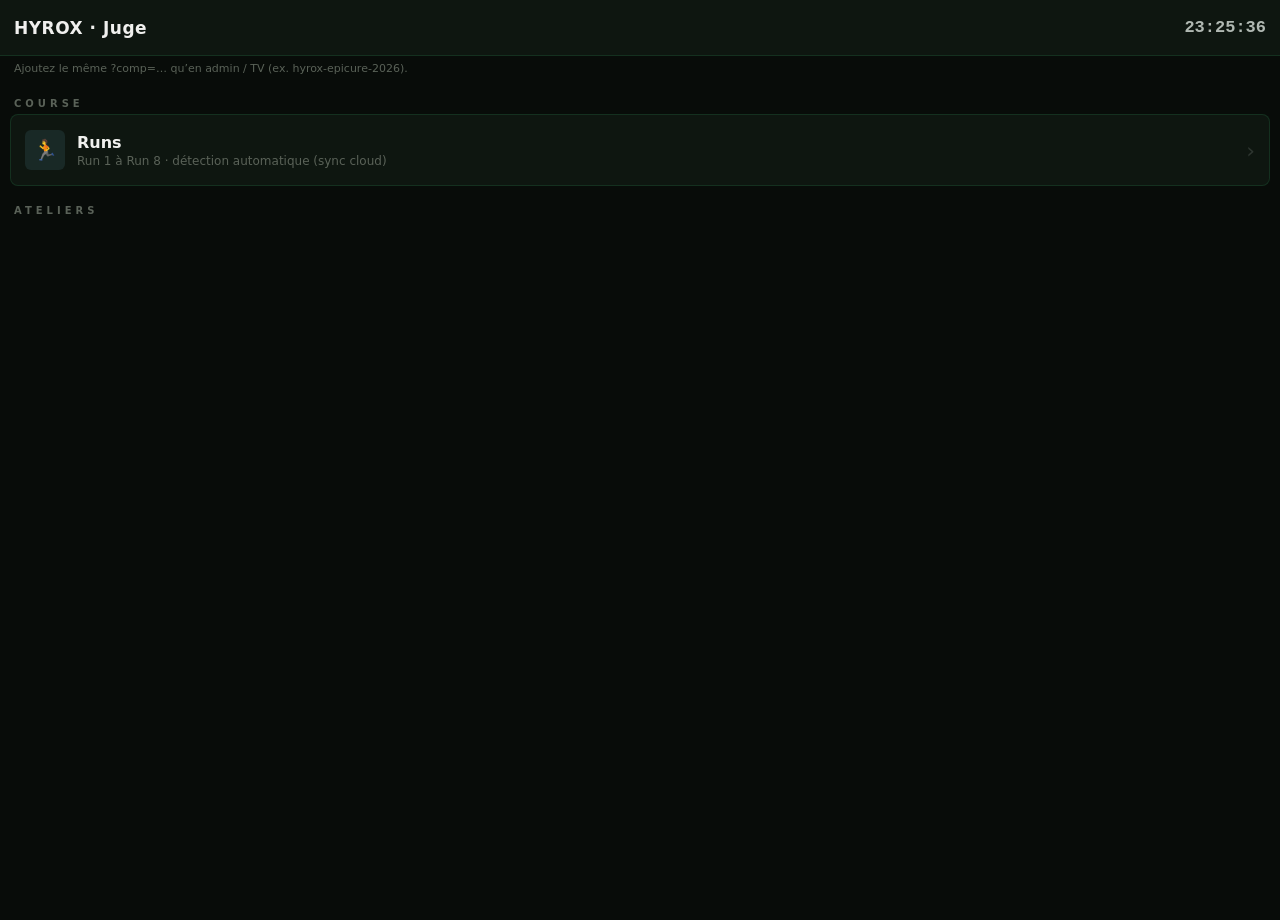
<file: judge.html>
<!DOCTYPE html>
<html lang="fr">
<head>
<meta charset="UTF-8">
<meta name="viewport" content="width=device-width, initial-scale=1, maximum-scale=1, user-scalable=no, viewport-fit=cover">
<title>HYROX · Juge (Epicure)</title>
<style>
:root{
  --bg:#080c09;--surf:#0e1610;--surf2:#111811;
  --brd:rgba(61,220,132,.13);--brd2:rgba(255,255,255,.06);
  --live:#3ddc84;--gold:#f5c030;--orange:#f0a050;--red:#e84040;--blue:#7acce8;
  --w:#f0f0ee;--w2:#b0b8b2;--w3:#5a6258;--w4:#2e3630;
  --sans:system-ui,-apple-system,sans-serif;--mono:'Courier New',monospace;--r:8px;
}
*{box-sizing:border-box;margin:0;padding:0;-webkit-tap-highlight-color:transparent;}
html,body{height:100%;min-height:100%;background:var(--bg);color:var(--w);font-family:var(--sans);overflow:hidden;}
.judge-hint{font-size:11px;color:var(--w3);padding:6px 14px 0;flex-shrink:0;line-height:1.3;}
/* ── HEADER ── */
.hdr{display:flex;align-items:center;gap:10px;padding:12px 14px;padding-top:calc(12px + env(safe-area-inset-top,0px));background:var(--surf);border-bottom:1px solid var(--brd);flex-shrink:0;min-height:56px;}
.hdr-back{width:36px;height:36px;display:flex;align-items:center;justify-content:center;background:none;border:1px solid var(--brd);border-radius:6px;color:var(--w3);font-size:20px;cursor:pointer;flex-shrink:0;}
.hdr-back:active{background:rgba(255,255,255,.06);}
.hdr-title{flex:1;font-size:17px;font-weight:800;letter-spacing:.03em;color:var(--w);}
.hdr-clock{font-family:var(--mono);font-size:17px;font-weight:600;color:var(--w2);flex-shrink:0;}
/* ── SCREENS ── */
.screen{display:none;flex-direction:column;flex:1;min-height:0;overflow:hidden;}
.screen.on{display:flex;}
#s-sel{height:calc(100dvh - 56px - env(safe-area-inset-top,0px));}
#s-sta{height:calc(100dvh - 56px - env(safe-area-inset-top,0px) - 28px);}
/* ══ SELECT ══ */
.sel-list{flex:1;overflow-y:auto;padding:10px 10px calc(40px + env(safe-area-inset-bottom, 0px)) 10px;}
.sel-sect{font-size:10px;font-weight:700;letter-spacing:.4em;text-transform:uppercase;color:var(--w3);padding:12px 4px 5px;}
.pc{display:flex;align-items:center;gap:12px;background:var(--surf);border:1px solid var(--brd);border-radius:var(--r);padding:15px 14px;margin-bottom:7px;cursor:pointer;transition:border-color .15s,background .15s;-webkit-user-select:none;user-select:none;}
.pc:active{background:rgba(61,220,132,.06);border-color:rgba(61,220,132,.35);}
.pc-icon{width:40px;height:40px;border-radius:6px;display:flex;align-items:center;justify-content:center;font-size:20px;flex-shrink:0;}
.run-ic{background:rgba(122,204,232,.1);}
.stat-ic{background:rgba(240,160,80,.1);}
.pc-info{flex:1;}
.pc-name{font-size:16px;font-weight:700;color:var(--w);}
.pc-sub{font-size:12px;color:var(--w3);margin-top:2px;}
.pc-arr{color:var(--w4);font-size:22px;}
/* ══ STATION ══ */
.sta-bar{display:flex;gap:0;flex-shrink:0;background:var(--surf2);border-bottom:1px solid var(--brd);}
.sb{flex:1;display:flex;flex-direction:column;align-items:center;padding:8px 4px;border-right:1px solid var(--brd);}
.sb:last-child{border-right:none;}
.sb-val{font-family:var(--mono);font-size:20px;font-weight:700;}
.sb-val.green{color:var(--live);}
.sb-val.orange{color:var(--orange);}
.sb-val.gray{color:var(--w3);}
.sb-lbl{font-size:9px;font-weight:700;letter-spacing:.3em;text-transform:uppercase;color:var(--w3);margin-top:1px;}
.sta-list{flex:1;overflow-y:auto;padding:8px;min-height:0;}
.sta-list::-webkit-scrollbar{width:0;}
.ac{display:flex;align-items:center;gap:10px;border-radius:var(--r);padding:13px 14px;margin-bottom:6px;cursor:pointer;-webkit-user-select:none;user-select:none;transition:transform .08s,opacity .2s;border:1px solid var(--brd2);background:var(--surf);position:relative;overflow:hidden;}
.ac:active{transform:scale(.975);}
.ac.state-enter{ border-left:3px solid var(--live); }
.ac.state-exit { border-left:3px solid var(--orange); }
.ac.state-done { opacity:.38; border-left:3px solid var(--w4); pointer-events:none; }
.ac.state-wait { border-left:3px solid var(--w4); opacity:.6; }
.ac.state-soon{border-left:3px solid var(--blue);opacity:.8;}
.ac.flash-soon{animation:fSoon .55s ease;}
@keyframes fSoon{0%{background:rgba(122,204,232,.25);border-color:var(--blue)}100%{background:var(--surf)}}
.ac.flash-enter{animation:fEn .55s ease;}
.ac.flash-exit {animation:fEx .55s ease;}
@keyframes fEn{0%{background:rgba(61,220,132,.3);border-color:var(--live)}100%{background:var(--surf)}}
@keyframes fEx{0%{background:rgba(240,160,80,.25);border-color:var(--orange)}100%{background:var(--surf)}}
.ac-heat{font-size:11px;font-weight:700;letter-spacing:.1em;color:var(--live);background:rgba(61,220,132,.08);border:1px solid rgba(61,220,132,.2);border-radius:3px;padding:3px 6px;flex-shrink:0;text-align:center;min-width:30px;}
.ac-names{flex:1;min-width:0;}
.ac-n1{font-size:15px;font-weight:700;color:var(--w);white-space:nowrap;overflow:hidden;text-overflow:ellipsis;}
.ac-n2{font-size:12px;color:var(--w3);margin-top:1px;white-space:nowrap;overflow:hidden;text-overflow:ellipsis;}
/* Carte : prénom en avant, nom en second plan (juge cherche le prénom) */
.ac-prenom{font-size:clamp(18px,4.2vw,22px);font-weight:800;color:var(--w);line-height:1.1;letter-spacing:-.02em;}
.ac-nomline{font-size:11px;font-weight:600;color:var(--w2);margin-top:3px;letter-spacing:.12em;text-transform:uppercase;white-space:nowrap;overflow:hidden;text-overflow:ellipsis;}
.ac-nomline .ac-init{color:var(--live);font-weight:800;margin-right:4px;letter-spacing:0;}
.ac-prenom-duo{flex-wrap:wrap;}
.ac-duo-sep{color:var(--w3);font-weight:800;padding:0 5px;opacity:.9;font-size:.92em;}
.ac-right{display:flex;flex-direction:column;align-items:flex-end;gap:3px;flex-shrink:0;}
.ac-action{display:inline-block;font-size:12px;font-weight:900;letter-spacing:.2em;text-transform:uppercase;padding:7px 12px;border-radius:6px;border:1px solid transparent;}
.ac-action.enter{color:var(--live);background:rgba(61,220,132,.2);border-color:rgba(61,220,132,.4);}
.ac-action.exit {color:var(--orange);background:rgba(240,160,80,.2);border-color:rgba(240,160,80,.4);}
.ac-action.done {color:var(--w3);font-size:11px;letter-spacing:.15em;border:none;padding:3px 8px;}
.ac-pulse-ok{animation:pulseOk .65s ease;}
@keyframes pulseOk{0%{box-shadow:0 0 0 0 rgba(61,220,132,.5);}40%{box-shadow:0 0 0 10px rgba(61,220,132,0);}100%{box-shadow:0 0 0 0 rgba(0,0,0,0);}}
.ac-time{font-family:var(--mono);font-size:11px;color:var(--w3);}
.ac-chrono{font-family:var(--mono);font-size:12px;font-weight:700;color:var(--orange);margin-top:2px;}
.ac-chrono.fast{color:var(--live);}
.ac-duration{font-family:var(--mono);font-size:11px;color:var(--w3);margin-top:2px;}
.list-sect{font-size:9px;font-weight:700;letter-spacing:.4em;text-transform:uppercase;color:var(--w4);padding:8px 4px 3px;}
.log-bar{flex-shrink:0;background:var(--surf2);border-top:1px solid var(--brd);max-height:100px;overflow-y:auto;}
.log-bar::-webkit-scrollbar{height:0;width:0;}
.log-row{display:flex;align-items:center;gap:8px;padding:6px 14px;border-bottom:1px solid rgba(255,255,255,.03);}
.log-t{font-family:var(--mono);font-size:11px;color:var(--live);flex-shrink:0;}
.log-n{font-size:12px;color:var(--w2);flex:1;min-width:0;white-space:nowrap;overflow:hidden;text-overflow:ellipsis;}
.log-act{font-size:10px;font-weight:700;letter-spacing:.15em;text-transform:uppercase;padding:2px 6px;border-radius:3px;flex-shrink:0;}
.log-act.enter{color:var(--live);background:rgba(61,220,132,.1);}
.log-act.exit {color:var(--orange);background:rgba(240,160,80,.1);}
.log-undo{font-size:11px;color:var(--w3);cursor:pointer;padding:2px 8px;border:1px solid var(--brd);border-radius:3px;flex-shrink:0;}
.log-undo:active{background:rgba(255,255,255,.06);}
.log-empty{padding:8px 14px;font-size:11px;color:var(--w4);font-style:italic;}
#toast{
  position:fixed;bottom:max(18px, env(safe-area-inset-bottom, 0px));left:50%;transform:translateX(-50%) translateY(120px);
  max-width:min(96vw,420px);z-index:999;pointer-events:none;
  text-align:center;transition:transform .3s cubic-bezier(.34,1.56,.64,1);
}
.toast-inner{
  display:inline-block;padding:14px 22px 16px;border-radius:20px;box-shadow:0 8px 32px rgba(0,0,0,.45);
  border:2px solid rgba(255,255,255,.12);
}
.toast-line1{font-size:17px;font-weight:900;letter-spacing:.12em;text-transform:uppercase;line-height:1.2;}
.toast-line2{font-size:15px;font-weight:800;font-family:var(--mono);margin-top:6px;opacity:.95;}
#toast.enter .toast-inner{background:var(--live);color:#030b05;}
#toast.exit .toast-inner{background:var(--orange);color:#1a0800;}
#toast.undo .toast-inner{background:var(--surf);color:var(--w2);border-color:var(--brd);}
#toast.show{transform:translateX(-50%) translateY(0);}
/* Bandeau annulation dernier pointage (lisible en extérieur) */
.undo-ribbon{
  position:fixed;bottom:max(12px, env(safe-area-inset-bottom, 0px));left:8px;right:8px;z-index:1000;
  transform:translateY(100px);opacity:0;transition:transform .3s,opacity .25s;pointer-events:none;
}
.undo-ribbon.on{transform:translateY(0);opacity:1;pointer-events:auto;}
.undo-ribbon-inner{
  display:flex;align-items:center;gap:10px;justify-content:space-between;flex-wrap:wrap;
  background:linear-gradient(180deg, var(--surf2) 0%, #0a0f0b 100%);
  border:1px solid var(--brd);border-radius:12px;padding:10px 12px;box-shadow:0 -4px 24px rgba(0,0,0,.35);
}
.undo-rib-txt{font-size:12px;font-weight:700;color:var(--w3);letter-spacing:.08em;flex:1;min-width:0;}
.undo-rib-btn{
  font-size:15px;font-weight:900;letter-spacing:.1em;text-transform:uppercase;
  padding:12px 18px;border-radius:8px;border:2px solid var(--red);background:rgba(232,64,64,.12);color:var(--red);
  cursor:pointer;flex-shrink:0;
}
.undo-rib-btn:active{background:rgba(232,64,64,.25);}
#toast.with-undo{bottom:max(100px, calc(18px + env(safe-area-inset-bottom)));}
#modal{position:fixed;inset:0;background:rgba(0,0,0,.85);display:flex;align-items:flex-end;z-index:998;opacity:0;pointer-events:none;transition:opacity .2s;}
#modal.show{opacity:1;pointer-events:auto;}
#mc{width:100%;background:var(--surf);border-top:1px solid var(--brd);border-radius:12px 12px 0 0;padding:22px 18px 38px;transform:translateY(100%);transition:transform .3s cubic-bezier(.34,1.2,.64,1);}
#modal.show #mc{transform:translateY(0);}
.ml{font-size:11px;font-weight:700;letter-spacing:.35em;text-transform:uppercase;margin-bottom:6px;}
.ml.enter{color:var(--live);}
.ml.exit{color:var(--orange);}
.mn{font-size:20px;font-weight:800;color:var(--w);margin-bottom:4px;}
.mp{font-family:var(--mono);font-size:14px;color:var(--orange);margin-bottom:18px;}
.mbtns{display:flex;gap:10px;}
.mbtn{flex:1;padding:14px;border-radius:var(--r);border:none;font-size:13px;font-weight:800;letter-spacing:.15em;text-transform:uppercase;cursor:pointer;}
.mbtn:active{opacity:.75;}
.mbtn.cancel{background:rgba(255,255,255,.07);color:var(--w2);}
.mbtn.go.enter{background:var(--live);color:#030b05;}
.mbtn.go.exit{background:var(--orange);color:#1a0800;}
</style>
</head>
<body>
<div class="hdr">
  <button type="button" class="hdr-back" id="back-btn" style="display:none" aria-label="Retour">←</button>
  <div class="hdr-title" id="hdr-title">HYROX · Juge</div>
  <div class="hdr-clock" id="clock">--:--:--</div>
</div>
<div class="judge-hint" id="comp-hint"></div>
<div class="screen on" id="s-sel">
  <div class="sel-list">
    <div class="sel-sect">Course</div>
    <div class="pc" id="open-runs" role="button" tabindex="0">
      <div class="pc-icon run-ic">🏃</div>
      <div class="pc-info"><div class="pc-name">Runs</div><div class="pc-sub">Run 1 à Run 8 · détection automatique (sync cloud)</div></div>
      <div class="pc-arr">›</div>
    </div>
    <div class="sel-sect">Ateliers</div>
    <div id="stat-list"></div>
  </div>
</div>
<div class="screen" id="s-sta">
  <div class="sta-bar" id="sta-bar"></div>
  <div class="sta-list" id="sta-list"></div>
  <div class="log-bar" id="log-bar"><div class="log-empty">Aucun pointage</div></div>
</div>
<div id="undo-ribbon" class="undo-ribbon" aria-live="polite" hidden>
  <div class="undo-ribbon-inner">
    <span class="undo-rib-txt" id="undo-rib-txt">Dernier pointage enregistré</span>
    <button type="button" class="undo-rib-btn" id="undo-rib-btn">↩ Annuler (10s)</button>
  </div>
</div>
<div id="toast" aria-live="polite" role="status"><div class="toast-inner"><div class="toast-line1" id="toast-l1"></div><div class="toast-line2" id="toast-l2" style="display:none"></div></div></div>
<div id="modal">
  <div id="mc">
    <div class="ml" id="ml"></div>
    <div class="mn" id="mn"></div>
    <div class="mp" id="mp"></div>
    <div class="mbtns">
      <button type="button" class="mbtn cancel" id="modal-cancel">Annuler</button>
      <button type="button" class="mbtn go enter" id="mgo">Écraser</button>
    </div>
  </div>
</div>
<script src="./assets/js/data.js"></script>
<script>
/* Pointages : HyroxStore.setPassageField uniquement — même source que Passages / TV (sync cloud). */
const STATS = [
  {id:'ski',          label:'SkiErg',         icon:'🎿', colIn:'start_ski',          colOut:'end_ski'},
  {id:'sled_push',    label:'Sled Push',      icon:'🛷', colIn:'start_sled_push',   colOut:'end_sled_push'},
  {id:'sled_pull',    label:'Sled Pull',      icon:'🔗', colIn:'start_sled_pull',   colOut:'end_sled_pull'},
  {id:'burpees',      label:'Burpee Jumps',   icon:'🤸', colIn:'start_burpees',     colOut:'end_burpees'},
  {id:'row',          label:'RowErg',         icon:'🚣', colIn:'start_row',         colOut:'end_row'},
  {id:'farmer_carry', label:'Farmer Carry',   icon:'🧺', colIn:'start_farmer_carry',colOut:'end_farmer_carry'},
  {id:'lunges',       label:'Sandbag Lunges', icon:'🎒', colIn:'start_lunges',      colOut:'end_lunges'},
  {id:'wall_ball',    label:'Wall Balls 🏁',  icon:'🏐', colIn:'start_wall_ball',   colOut:'end_wall_ball'},
];
const SEQ = [
  {colIn:'start_run_1',colOut:'end_run_1',label:'Run 1'},
  {colIn:'start_ski',colOut:'end_ski',label:'SkiErg'},
  {colIn:'start_run_2',colOut:'end_run_2',label:'Run 2'},
  {colIn:'start_sled_push',colOut:'end_sled_push',label:'Sled Push'},
  {colIn:'start_run_3',colOut:'end_run_3',label:'Run 3'},
  {colIn:'start_sled_pull',colOut:'end_sled_pull',label:'Sled Pull'},
  {colIn:'start_run_4',colOut:'end_run_4',label:'Run 4'},
  {colIn:'start_burpees',colOut:'end_burpees',label:'Burpees'},
  {colIn:'start_run_5',colOut:'end_run_5',label:'Run 5'},
  {colIn:'start_row',colOut:'end_row',label:'RowErg'},
  {colIn:'start_run_6',colOut:'end_run_6',label:'Run 6'},
  {colIn:'start_farmer_carry',colOut:'end_farmer_carry',label:'Farmer Carry'},
  {colIn:'start_run_7',colOut:'end_run_7',label:'Run 7'},
  {colIn:'start_lunges',colOut:'end_lunges',label:'Lunges'},
  {colIn:'start_run_8',colOut:'end_run_8',label:'Run 8'},
  {colIn:'start_wall_ball',colOut:'end_wall_b',label:'Wall Balls'},
];
const RUN_SEQS = SEQ.filter(s => s.label.startsWith('Run'));
const STAMP_TO_SEG = (() => {
  const o = { end_run_1: [0,'dep'], start_ski: [1,'arr'], end_ski: [1,'dep'], start_run_2: [2,'arr'], end_run_2: [2,'dep'],
    start_sled_push: [3,'arr'], end_sled_push: [3,'dep'], start_run_3: [4,'arr'], end_run_3: [4,'dep'], start_sled_pull: [5,'arr'], end_sled_pull: [5,'dep'],
    start_run_4: [6,'arr'], end_run_4: [6,'dep'], start_burpees: [7,'arr'], end_burpees: [7,'dep'], start_run_5: [8,'arr'], end_run_5: [8,'dep'],
    start_row: [9,'arr'], end_row: [9,'dep'], start_run_6: [10,'arr'], end_run_6: [10,'dep'], start_farmer_carry: [11,'arr'], end_farmer_carry: [11,'dep'],
    start_run_7: [12,'arr'], end_run_7: [12,'dep'], start_lunges: [13,'arr'], end_lunges: [13,'dep'], start_run_8: [14,'arr'], end_run_8: [14,'dep'],
    start_wall_ball: [15,'arr'], end_wall_b: [15,'dep'] };
  return o;
})();

let state = null;
let _log = [];
let _cur = null;
let _pending = null;
let _tT = null;
let _undoRibbonTimer = null;
let _undoDeadline = 0;

function cssId(s) { return String(s).replace(/[^a-zA-Z0-9_-]/g, '_'); }

function getVirtualSt(loadedState, teamId) {
  const segs = HyroxStore.getPassageSegmentsReadOnly(loadedState, teamId);
  const h = HyroxStore.getHeatStartClockString(loadedState, teamId) || "";
  return {
    start_run_1: h,
    end_run_1: segs[0]?.dep || '',
    start_ski: segs[1]?.arr || '', end_ski: segs[1]?.dep || '',
    start_run_2: segs[2]?.arr || '', end_run_2: segs[2]?.dep || '',
    start_sled_push: segs[3]?.arr || '', end_sled_push: segs[3]?.dep || '',
    start_run_3: segs[4]?.arr || '', end_run_3: segs[4]?.dep || '',
    start_sled_pull: segs[5]?.arr || '', end_sled_pull: segs[5]?.dep || '',
    start_run_4: segs[6]?.arr || '', end_run_4: segs[6]?.dep || '',
    start_burpees: segs[7]?.arr || '', end_burpees: segs[7]?.dep || '',
    start_run_5: segs[8]?.arr || '', end_run_5: segs[8]?.dep || '',
    start_row: segs[9]?.arr || '', end_row: segs[9]?.dep || '',
    start_run_6: segs[10]?.arr || '', end_run_6: segs[10]?.dep || '',
    start_farmer_carry: segs[11]?.arr || '', end_farmer_carry: segs[11]?.dep || '',
    start_run_7: segs[12]?.arr || '', end_run_7: segs[12]?.dep || '',
    start_lunges: segs[13]?.arr || '', end_lunges: segs[13]?.dep || '',
    start_run_8: segs[14]?.arr || '', end_run_8: segs[14]?.dep || '',
    start_wall_ball: segs[15]?.arr || '', end_wall_b: segs[15]?.dep || '',
  };
}
function stFor(teamId) { return getVirtualSt(state, teamId); }

function getHeatForTeam(loadedState, team) {
  if (!loadedState || !team) return 0;
  const schedule = HyroxStore.buildHeatSchedule(loadedState);
  const block = schedule.find((h) => h.athletes.some((a) => a.id === team.id));
  return block ? block.heat : 0;
}

/** DNF parcours (page Passages) : pas de pointage juge. */
function isParcoursDnf(teamId) {
  return !!(state && HyroxStore.getHyroxPassageDnf(state, teamId));
}

function getNameLines(team) {
  const main = HyroxStore.formatTeamDisplayName(team);
  if (main.includes(' / ')) {
    const parts = main.split(' / ').map((s) => s.trim());
    return { main: parts[0] || '—', partner: parts[1] || '' };
  }
  return { main, partner: '' };
}

function escHtml(s) {
  return String(s ?? "")
    .replace(/&/g, "&amp;")
    .replace(/</g, "&lt;")
    .replace(/>/g, "&gt;")
    .replace(/"/g, "&quot;");
}

function lastNameInitial(ln) {
  const t = String(ln || "").trim();
  return t ? t[0].toUpperCase() + "." : "";
}

/** Bloc HTML cartes : gros prénom + ligne nom — duo : prénom + init. côte à côte avec « / ». */
function cardNameHtml(team) {
  if (!team) return '<div class="ac-prenom">—</div>';
  const fmt = team.teamFormat || "Solo";
  if (fmt === "Solo") {
    const fn = (team.firstName || "").trim() || "—";
    const ln = (team.lastName || "").trim();
    const init = lastNameInitial(ln);
    return `<div class="ac-prenom">${escHtml(fn)}</div>
    <div class="ac-nomline">${init ? `<span class="ac-init">${escHtml(init)}</span>` : ""}${escHtml(ln)}</div>`;
  }
  const p1f = (team.firstName || "").trim() || "—";
  const ln1 = (team.lastName || "").trim();
  const p2f = (team.partnerFirstName || "").trim();
  const ln2 = (team.partnerLastName || "").trim();
  const seg1 = escHtml(p1f) + (ln1 ? " " + escHtml(lastNameInitial(ln1)) : "");
  const seg2 = p2f
    ? escHtml(p2f) + (ln2 ? " " + escHtml(lastNameInitial(ln2)) : "")
    : "";
  const line1 = seg2 ? `${seg1}<span class="ac-duo-sep"> / </span>${seg2}` : seg1;
  const nomsDuo = [ln1, ln2].filter(Boolean);
  const line2 = nomsDuo.length ? nomsDuo.map(escHtml).join(" / ") : "";
  return (
    `<div class="ac-prenom ac-prenom-duo">${line1}</div>` +
    (line2 ? `<div class="ac-nomline">${line2}</div>` : "")
  );
}

setInterval(() => {
  document.getElementById('clock').textContent = new Date().toLocaleTimeString('fr-FR', { hour: '2-digit', minute: '2-digit', second: '2-digit' });
}, 1000);

function timeToSec(v) {
  if (!v) return null;
  const m = String(v).match(/(\d{1,2}):(\d{2}):(\d{2})/);
  if (!m) return null;
  return +m[1] * 3600 + +m[2] * 60 + +m[3];
}
function nowSec() {
  const n = new Date();
  return n.getHours() * 3600 + n.getMinutes() * 60 + n.getSeconds();
}
function fmtChrono(sec) {
  const s = Math.max(0, Math.round(sec));
  const m = Math.floor(s / 60);
  const r = s % 60;
  return `${String(m).padStart(2, '0')}:${String(r).padStart(2, '0')}`;
}
function fmtTime(v) {
  if (!v) return '';
  const mDate = String(v).match(/(\d{1,2}):(\d{2}):(\d{2})/);
  if (mDate) return `${mDate[1].padStart(2, '0')}:${mDate[2]}:${mDate[3]}`;
  return String(v).trim().substring(0, 8);
}
function parseHHMM(v) {
  if (!v) return null;
  const m = String(v).match(/(\d{1,2}):(\d{2}):(\d{2})/);
  if (!m) return null;
  const d = new Date();
  d.setHours(+m[1], +m[2], +m[3], 0);
  return d;
}

function nowPassageString() {
  return HyroxStore.formatPassageClock(nowSec());
}

function prereq(colIn) {
  const i = SEQ.findIndex(s => s.colIn === colIn);
  if (i <= 0) return null;
  return SEQ[i - 1].colOut;
}

function nextAction(teamId) {
  const st = stFor(teamId);
  if (_cur === 'runs') {
    for (let i = 0; i < SEQ.length; i++) {
      const seg = SEQ[i];
      if (!seg.label.startsWith('Run')) {
        if (st[seg.colIn] && !st[seg.colOut]) return null;
        continue;
      }
      const pre = i > 0 ? SEQ[i - 1].colOut : null;
      const preOk = !pre || !!st[pre];
      if (!preOk) continue;
      if (seg.colIn === 'start_run_1') {
        const t = parseHHMM(st['start_run_1']);
        if (!t || t > new Date()) return null;
        if (!st[seg.colOut]) return { col: seg.colOut, phase: 'exit', label: seg.label };
        const nextSeg = SEQ[i + 1];
        if (nextSeg && st[nextSeg.colIn] && !st[nextSeg.colOut]) return null;
        continue;
      }
      if (!st[seg.colIn]) return { col: seg.colIn, phase: 'enter', label: seg.label };
      if (!st[seg.colOut]) return { col: seg.colOut, phase: 'exit', label: seg.label };
      if (i + 1 < SEQ.length) {
        const nxt = SEQ[i + 1];
        if (nxt && st[nxt.colIn] && !st[nxt.colOut]) return null;
      }
    }
    return null;
  }
  const p = STATS.find(s => s.id === _cur);
  if (!p) return null;
  const outCol = p.colOut === 'end_wall_ball' ? 'end_wall_b' : p.colOut;
  if (!st[p.colIn]) return { col: p.colIn, phase: 'enter', label: 'Entrée' };
  if (!st[outCol]) return { col: outCol, phase: 'exit', label: 'Sortie' };
  return null;
}

function isRelevant(teamId) {
  const st = stFor(teamId);
  if (_cur === 'runs') {
    if (nextAction(teamId)) return true;
    for (let i = 1; i < SEQ.length; i++) {
      const seg = SEQ[i];
      if (!seg.label.startsWith('Run')) continue;
      const prevSeg = SEQ[i - 1];
      if (st[prevSeg.colIn] && !st[prevSeg.colOut] && !st[seg.colIn]) return true;
    }
    const lastRun = RUN_SEQS[RUN_SEQS.length - 1];
    return !!st[lastRun.colOut];
  }
  const p = STATS.find(s => s.id === _cur);
  if (!p) return false;
  const outKey = p.colOut === 'end_wall_ball' ? 'end_wall_b' : p.colOut;
  const inKey = p.colIn;
  const pre = prereq(p.colIn);
  if ((!pre || !!st[pre]) || !!st[inKey]) return true;
  if (pre) {
    const prevSegIdx = SEQ.findIndex(s => s.colOut === pre);
    if (prevSegIdx >= 0) {
      const prevSeg = SEQ[prevSegIdx];
      if (st[prevSeg.colIn] && !st[prevSeg.colOut]) {
        if (prevSeg.colIn === 'start_run_1') {
          const t = parseHHMM(st['start_run_1']);
          if (!t || t > new Date()) return false;
        }
        return true;
      }
    }
  }
  return false;
}

function buildSelect() {
  document.getElementById('stat-list').innerHTML = STATS.map(p => `
    <div class="pc" role="button" tabindex="0" data-station="${p.id}">
      <div class="pc-icon stat-ic">${p.icon}</div>
      <div class="pc-info"><div class="pc-name">${p.label}</div><div class="pc-sub">Atelier · tap = entrée ou sortie auto</div></div>
      <div class="pc-arr">›</div>
    </div>`).join('');
  document.getElementById('stat-list').querySelectorAll('[data-station]').forEach((el) => {
    el.addEventListener('click', () => openStation(el.getAttribute('data-station')));
  });
}
document.getElementById('open-runs').addEventListener('click', () => openStation('runs'));

function openStation(id) {
  _cur = id;
  document.getElementById('s-sel').classList.remove('on');
  document.getElementById('s-sta').classList.add('on');
  document.getElementById('back-btn').style.display = '';
  const s = id === 'runs' ? null : STATS.find(p => p.id === id);
  document.getElementById('hdr-title').textContent = s ? s.label : 'Runs';
  render();
}
function goBack() {
  _cur = null;
  document.getElementById('s-sta').classList.remove('on');
  document.getElementById('s-sel').classList.add('on');
  document.getElementById('back-btn').style.display = 'none';
  document.getElementById('hdr-title').textContent = 'HYROX · Juge';
}
document.getElementById('back-btn').addEventListener('click', goBack);

function render() {
  if (!_cur || !state) return;
  const sorted = [...(state.teams || [])]
    .filter((t) => !isParcoursDnf(t.id))
    .sort((a, b) => {
      const ha = getHeatForTeam(state, a);
      const hb = getHeatForTeam(state, b);
      if (ha !== hb) return ha - hb;
      const cfn = (a.firstName || "").localeCompare(b.firstName || "", "fr", { sensitivity: "base" });
      if (cfn !== 0) return cfn;
      return (a.lastName || "").localeCompare(b.lastName || "", "fr", { sensitivity: "base" });
    });
  const active = [];
  const waiting = [];
  const soon = [];
  const done = [];
  sorted.forEach((r) => {
    if (!isRelevant(r.id)) return;
    const a = nextAction(r.id);
    const st2 = stFor(r.id);
    if (!a) {
      let isSoon = false;
      if (_cur === 'runs') {
        for (let i = 1; i < SEQ.length; i++) {
          const seg = SEQ[i];
          if (!seg.label.startsWith('Run')) continue;
          const prev = SEQ[i - 1];
          if (st2[prev.colIn] && !st2[prev.colOut] && !st2[seg.colIn]) { isSoon = true; break; }
        }
      }
      if (isSoon) soon.push(r);
      else done.push(r);
    } else if (a.phase === 'exit') {
      active.push(r);
    } else if (a.phase === 'enter') {
      let isSoon2 = false;
      if (_cur !== 'runs') {
        const p = STATS.find(s => s.id === _cur);
        if (p) {
          const pr = prereq(p.colIn);
          if (pr && !st2[pr]) {
            const prevIdx = SEQ.findIndex(s => s.colOut === pr);
            if (prevIdx >= 0 && st2[SEQ[prevIdx].colIn] && !st2[SEQ[prevIdx].colOut]) isSoon2 = true;
          }
        }
      }
      if (isSoon2) soon.push(r);
      else waiting.push(r);
    }
  });
  document.getElementById('sta-bar').innerHTML = `
    <div class="sb"><div class="sb-val orange">${active.length}</div><div class="sb-lbl">En cours</div></div>
    <div class="sb"><div class="sb-val gray">${waiting.length}</div><div class="sb-lbl">En attente</div></div>
    <div class="sb"><div class="sb-val green">${done.length}</div><div class="sb-lbl">Terminé</div></div>`;
  let html = '';
  if (active.length) {
    html += '<div class="list-sect">En cours — tap pour sortie</div>';
    html += active.map((r) => cardHTML(r)).join('');
  }
  if (waiting.length) {
    if (active.length) html += '<div style="height:4px"></div>';
    html += '<div class="list-sect">En attente — tap pour entrée</div>';
    html += waiting.map((r) => cardHTML(r)).join('');
  }
  if (soon.length) {
    if (active.length || waiting.length) html += '<div style="height:4px"></div>';
    html += '<div class="list-sect" style="color:var(--blue)">En approche — tap dès qu’ils arrivent</div>';
    html += soon.map((r) => cardHTML(r, 'soon')).join('');
  }
  if (done.length) {
    if (active.length || waiting.length || soon.length) html += '<div style="height:4px"></div>';
    html += '<div class="list-sect">Terminés</div>';
    html += done.map((r) => cardHTML(r)).join('');
  }
  if (!html) {
    html = '<div style="padding:40px;text-align:center;font-size:12px;font-weight:700;letter-spacing:.3em;text-transform:uppercase;color:var(--w4)">Aucune équipe éligible (vides, DNF parcours exclus — vérif. Admin)…</div>';
  }
  document.getElementById('sta-list').innerHTML = html;
  bindRowClicks();
}

function bindRowClicks() {
  document.querySelectorAll('.ac[data-tap-tid]').forEach((el) => {
    if (el.dataset.bound) return;
    el.dataset.bound = '1';
    el.addEventListener('click', () => {
      const tid = el.getAttribute('data-tap-tid');
      if (tid) {
        try { window.tap(decodeURIComponent(tid)); } catch (_) {}
      }
    });
  });
  document.querySelectorAll('.ac[data-tap-soon]').forEach((el) => {
    if (el.dataset.boundSoon) return;
    el.dataset.boundSoon = '1';
    el.addEventListener('click', () => {
      try {
        const p = JSON.parse(el.getAttribute('data-tap-soon'));
        if (p && p.teamId && p.col) window.tapSoon(p.teamId, p.col, p.label || '');
      } catch (_) {}
    });
  });
}
window.tap = function tap(teamId) {
  if (isParcoursDnf(teamId)) return;
  const a = nextAction(teamId);
  if (!a) return;
  const st = stFor(teamId);
  const existing = st[a.col];
  if (existing) {
    const { main } = getNameLines(state.teams.find(t => t.id === teamId) || {});
    document.getElementById('ml').textContent = 'Déjà pointé — Écraser ?';
    document.getElementById('ml').className = `ml ${a.phase}`;
    document.getElementById('mn').textContent = `${main} (H${getHeatForTeam(state, { id: teamId }) || '?'})`;
    document.getElementById('mp').textContent = `Pointé à ${existing}`;
    document.getElementById('mgo').className = `mbtn go ${a.phase}`;
    _pending = { teamId, col: a.col, phase: a.phase };
    document.getElementById('modal').classList.add('show');
  } else {
    void doStamp(teamId, a.col, a.phase);
  }
};

async function doStamp(teamId, col, phase) {
  if (isParcoursDnf(teamId)) return;
  if (col === 'start_run_1') return;
  const time = nowPassageString();
  const map = STAMP_TO_SEG[col];
  if (!map) { console.warn('col inconnue', col); return; }
  const [segIndex, field] = map;
  try {
    await HyroxStore.pullRemote();
  } catch (e) {
    console.warn(e);
  }
  let st2 = HyroxStore.loadState();
  HyroxStore.setPassageField(st2, teamId, segIndex, field, time);
  state = HyroxStore.saveState(st2);
  try {
    await HyroxStore.pushRemote(state);
  } catch (e) {
    console.warn(e);
  }
  const team = state.teams.find(t => t.id === teamId);
  const { main } = getNameLines(team || {});
  const a = nextAction(teamId);
  const labelForLog = col.replace(/^start_|^end_/, '').replace(/_/g, ' ');
  const elCard = document.getElementById(`ac-${cssId(teamId)}`);
  if (elCard) {
    elCard.classList.add(`flash-${phase}`, "ac-pulse-ok");
    setTimeout(() => elCard.classList.remove(`flash-${phase}`, "ac-pulse-ok"), 650);
  }
  try {
    if (navigator.vibrate) navigator.vibrate(phase === "enter" ? [12, 40, 12] : [20, 25, 20]);
  } catch (_) {}
  _log.unshift({ teamId, name: main, col, phase, time, label: labelForLog });
  if (_log.length > 30) _log.pop();
  renderLog();
  const heatStr = `H${getHeatForTeam(state, team) || "?"}`;
  showToast(phase, phase === "enter" ? "ENTRÉE" : "SORTIE", `${heatStr} · ${time}`);
  showUndoRibbon();
  setTimeout(render, 580);
}
/** Tap « En approche » : un seul pointage (entrée affichée), sans enchaîner ni compléter d’autres cases. */
window.tapSoon = function tapSoon(teamId, col, label) {
  if (isParcoursDnf(teamId)) return;
  const st = stFor(teamId);
  const existing = st[col];
  if (existing) {
    const team = state.teams.find((t) => t.id === teamId);
    const { main } = getNameLines(team || {});
    document.getElementById("ml").textContent = "Déjà pointé — Écraser ?";
    document.getElementById("ml").className = "ml enter";
    document.getElementById("mn").textContent = `${main} (H${getHeatForTeam(state, team) || "?"})`;
    document.getElementById("mp").textContent = `Pointé à ${existing}`;
    document.getElementById("mgo").className = "mbtn go enter";
    _pending = { teamId, col, phase: "enter" };
    document.getElementById("modal").classList.add("show");
    return;
  }
  void doStamp(teamId, col, "enter");
};

async function confirmOverwrite() {
  document.getElementById('modal').classList.remove('show');
  if (_pending) {
    const p = _pending;
    _pending = null;
    await doStamp(p.teamId, p.col, p.phase);
  }
}
function closeModal() {
  document.getElementById('modal').classList.remove('show');
  _pending = null;
}
document.getElementById('modal-cancel').addEventListener('click', closeModal);
document.getElementById('mgo').addEventListener('click', confirmOverwrite);
document.getElementById('modal').addEventListener('click', (e) => { if (e.target && e.target.id === 'modal') closeModal(); });
document.getElementById('mc').addEventListener('click', (e) => e.stopPropagation());

function renderLog() {
  const el = document.getElementById('log-bar');
  if (!_log.length) { el.innerHTML = '<div class="log-empty">Aucun pointage</div>'; return; }
  el.innerHTML = _log.slice(0, 8).map((l, i) => `
    <div class="log-row">
      <div class="log-t">${l.time}</div>
      <div class="log-n">H${getHeatForTeam(state, { id: l.teamId }) || '?'} · ${l.name} · ${l.label}</div>
      <div class="log-act ${l.phase}">${l.phase === 'enter' ? 'ENTRÉE' : 'SORTIE'}</div>
      <div class="log-undo" data-undo-idx="${i}">Annuler</div>
    </div>`).join('');
  el.querySelectorAll('[data-undo-idx]').forEach((u) => {
    u.addEventListener('click', () => {
      const j = +u.getAttribute('data-undo-idx');
      window.undoLog(j);
    });
  });
}
window.undoLog = function undoLog(i) {
  const l = _log[i];
  if (!l) return;
  hideUndoRibbon();
  const map = STAMP_TO_SEG[l.col];
  if (map) {
    let st2 = HyroxStore.loadState();
    HyroxStore.setPassageField(st2, l.teamId, map[0], map[1], '');
    state = HyroxStore.saveState(st2);
  }
  _log.splice(i, 1);
  renderLog();
  render();
  showToast('undo', '↩ Annulé', '');
};

function showUndoRibbon() {
  const rib = document.getElementById('undo-ribbon');
  const btn = document.getElementById('undo-rib-btn');
  const toast = document.getElementById('toast');
  if (!rib || !_log.length) return;
  rib.hidden = false;
  rib.classList.add('on');
  if (toast) toast.classList.add('with-undo');
  _undoDeadline = Date.now() + 10000;
  if (_undoRibbonTimer) clearInterval(_undoRibbonTimer);
  const tick = () => {
    const left = Math.max(0, Math.ceil((_undoDeadline - Date.now()) / 1000));
    if (btn) btn.textContent = left > 0 ? `↩ Annuler (${left}s)` : '↩ Annuler';
    if (left <= 0) hideUndoRibbon();
  };
  tick();
  _undoRibbonTimer = setInterval(tick, 400);
}

function hideUndoRibbon() {
  const rib = document.getElementById('undo-ribbon');
  const toast = document.getElementById('toast');
  if (_undoRibbonTimer) {
    clearInterval(_undoRibbonTimer);
    _undoRibbonTimer = null;
  }
  if (rib) {
    rib.classList.remove('on');
    rib.hidden = true;
  }
  if (toast) toast.classList.remove('with-undo');
}

function showToast(phase, line1, line2) {
  const t = document.getElementById('toast');
  const l1 = document.getElementById('toast-l1');
  const l2 = document.getElementById('toast-l2');
  if (l1) l1.textContent = line1 || '';
  if (l2) {
    if (line2) {
      l2.style.display = 'block';
      l2.textContent = line2;
    } else {
      l2.style.display = 'none';
      l2.textContent = '';
    }
  }
  t.className = phase;
  void t.offsetWidth;
  t.classList.add('show');
  if (_tT) clearTimeout(_tT);
  _tT = setTimeout(() => t.classList.remove('show'), phase === 'undo' ? 1800 : 3200);
}

setInterval(() => {
  document.querySelectorAll('[data-start]').forEach((el) => {
    const startSec = +el.dataset.start;
    if (isNaN(startSec)) return;
    const elapsed = Math.max(0, nowSec() - startSec);
    el.textContent = fmtChrono(elapsed);
    el.className = elapsed < 120 ? 'ac-chrono fast' : 'ac-chrono';
  });
}, 1000);

function cardHTML(r, mode) {
  const a = nextAction(r.id);
  const st = stFor(r.id);
  const h = getHeatForTeam(state, r);
  const hid = cssId(r.id);
  if (mode === 'soon') {
    let soonCol = null;
    let soonLabel = '';
    if (_cur === 'runs') {
      const nextRunSeg = RUN_SEQS.find(s => !st[s.colIn]);
      soonCol = nextRunSeg ? nextRunSeg.colIn : null;
      soonLabel = nextRunSeg ? nextRunSeg.label + ' →' : 'Run ?';
    } else {
      const p = STATS.find(s => s.id === _cur);
      soonCol = p ? p.colIn : null;
      soonLabel = 'Entrée';
    }
    const onSoon = soonCol
      ? ` data-tap-soon='${JSON.stringify({ teamId: r.id, col: soonCol, label: soonLabel })}'`
      : '';
    return `<div class="ac state-soon" id="ac-soon-${hid}"${onSoon}>
      <div class="ac-heat">H${h}</div>
      <div class="ac-names">${cardNameHtml(r)}</div>
      <div class="ac-right"><span class="ac-action" style="color:var(--blue);background:rgba(122,204,232,.2);border-color:rgba(122,204,232,.4);font-size:11px">${soonLabel === 'Entrée' ? 'ENTRÉE' : escHtml(soonLabel)}</span></div>
    </div>`;
  }
  let stateClass = 'state-wait';
  let actionHTML = '';
  let timeStr = '';
  if (!a) {
    stateClass = 'state-done';
    const p = _cur === 'runs' ? null : STATS.find(s => s.id === _cur);
  const outKey = p ? (p.colOut === 'end_wall_ball' ? 'end_wall_b' : p.colOut) : '';
  const inKey = p ? p.colIn : '';
  const outVal = p ? st[outKey] : '';
  const inVal = p ? st[inKey] : '';
    const tOut = timeToSec(outVal);
    const tIn = timeToSec(inVal);
    const dur = tOut != null && tIn != null ? tOut - tIn : null;
    actionHTML = '<span class="ac-action done">✓</span>';
    if (dur != null && dur > 0) {
      actionHTML += `<span class="ac-duration">${fmtChrono(dur)}</span>`;
    } else if (outVal) {
      timeStr = fmtTime(outVal);
    }
  } else if (a.phase === 'exit') {
    stateClass = 'state-exit';
    const startCol = a.col.replace(/^end_/, 'start_');
    const startVal = st[startCol] || '';
    const startSec = timeToSec(startVal);
    const elapsed = startSec != null ? Math.max(0, nowSec() - startSec) : null;
    actionHTML = `<span class="ac-action exit">${_cur === 'runs' ? a.label + ' · ' : ''}SORTIE</span>`;
    if (elapsed != null) {
      const chronoCls = elapsed < 120 ? 'ac-chrono fast' : 'ac-chrono';
      actionHTML += `<span class="${chronoCls}" data-start="${startSec}" id="ch-${hid}">${fmtChrono(elapsed)}</span>`;
    } else if (startVal) {
      actionHTML += `<div class="ac-time">${fmtTime(startVal)}</div>`;
    }
  } else {
    stateClass = 'state-enter';
    actionHTML = `<span class="ac-action enter">${_cur === 'runs' ? a.label + ' · ' : ''}ENTRÉE</span>`;
  }
  return `<div class="ac ${stateClass}" id="ac-${hid}" data-tap-tid="${encodeURIComponent(r.id)}">
    <div class="ac-heat">H${h}</div>
    <div class="ac-names">${cardNameHtml(r)}</div>
    <div class="ac-right">
      ${actionHTML}
      ${timeStr ? `<div class="ac-time">${timeStr}</div>` : ''}
    </div>
  </div>`;
}

async function pull() {
  try {
    await HyroxStore.pullRemote();
  } catch (e) {
    console.warn(e);
  }
  state = HyroxStore.loadState();
  if (_cur) render();
}

(async function init() {
  const ref = HyroxStore.getEffectiveCompetitionRef();
  const hint = document.getElementById('comp-hint');
  if (!ref) {
    hint.textContent = 'Ajoutez le même ?comp=… qu’en admin / TV (ex. hyrox-epicure-2026).';
    return;
  }
  hint.textContent = `Compétition : ${ref} · Saisie enregistrée sur le cloud (même source que la TV / Passages).`;
  try {
    await HyroxStore.whenCloudReady();
    await HyroxStore.pullRemote();
  } catch (e) {
    console.warn(e);
  }
  state = HyroxStore.loadState();
  buildSelect();
  const uBtn = document.getElementById('undo-rib-btn');
  if (uBtn) uBtn.addEventListener('click', () => { if (_log[0]) window.undoLog(0); });
  setInterval(pull, 5000);
  document.addEventListener('visibilitychange', () => { if (!document.hidden) pull(); });
})();
</script>
</body>
</html>
</file>
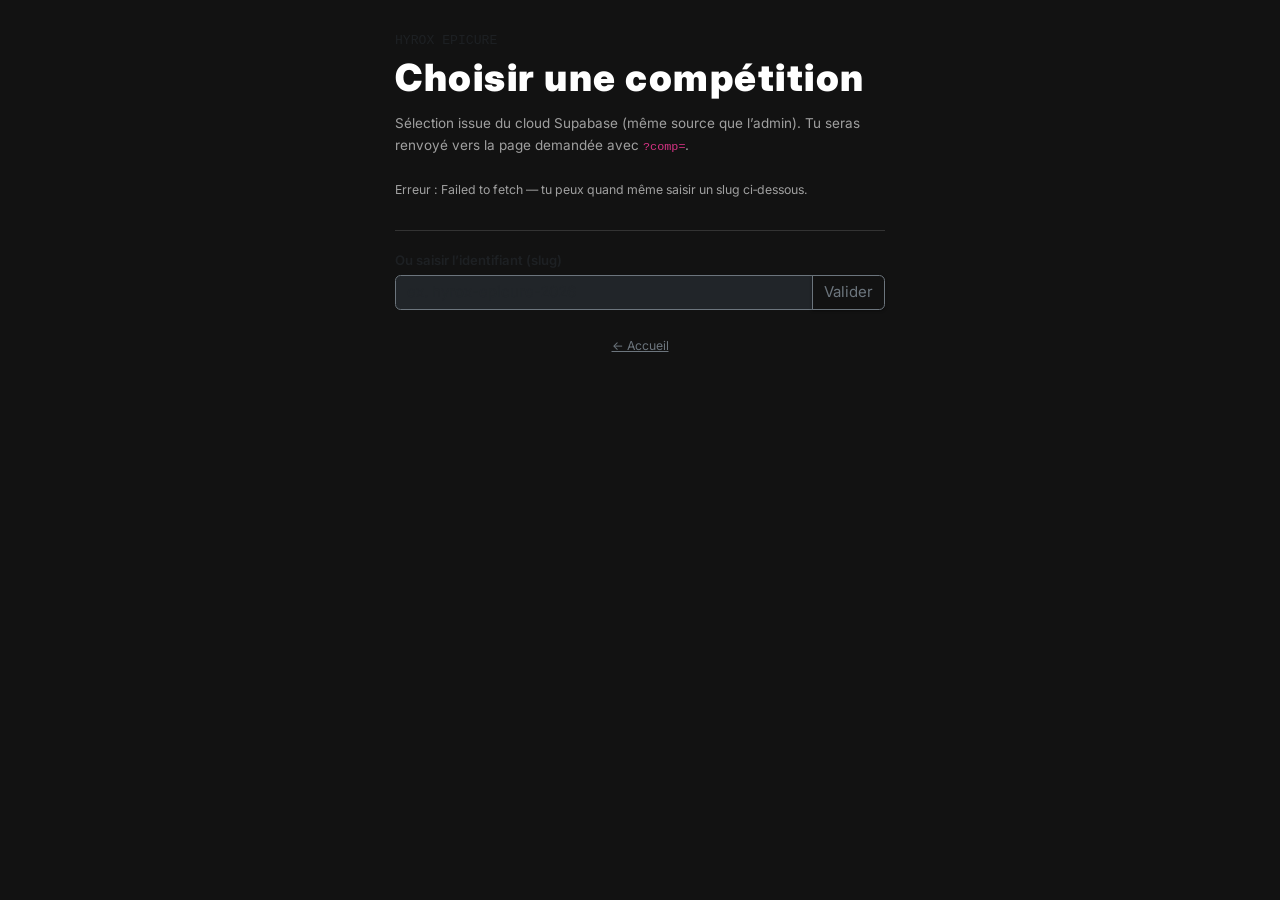
<file: planning.html>
﻿<!doctype html>
<html lang="fr">
  <head>
    <meta charset="UTF-8" />
    <meta name="viewport" content="width=device-width, initial-scale=1.0" />
    <title>Hyrox Epicure - Planning Heats</title>
    <link href="https://cdn.jsdelivr.net/npm/bootstrap@5.3.3/dist/css/bootstrap.min.css" rel="stylesheet" crossorigin="anonymous" />
    <link rel="stylesheet" href="./assets/css/styles.css" />
    <link rel="stylesheet" href="./assets/css/admin-bootstrap.css" />
    <style>
      /* ── Résumé (toutes largeurs) ─────────────────────────────── */
      .summary-grid {
        display: flex; flex-direction: column; gap: 8px;
        font-size: 14px; color: var(--muted); font-family: var(--mono);
        margin-bottom: 12px; padding: 12px; border-radius: 10px;
        background: rgba(255,255,255,.03); border: 1px solid var(--border);
      }
      @media (min-width: 576px) {
        .summary-grid { flex-direction: row; flex-wrap: wrap; gap: 16px; font-size: 12px; padding: 0; border: none; background: transparent; }
      }
      .summary-grid span strong { color: var(--text); }

      /* ══ VUE MOBILE — cartes athlètes (lisible doigt / téléphone) ══ */
      #planning-mobile { margin-bottom: 8px; }
      .pm-heat {
        margin-bottom: 20px; border-radius: 14px; overflow: hidden;
        border: 1px solid var(--border); background: var(--card);
        box-shadow: 0 2px 12px rgba(0,0,0,.2);
      }
      .pm-heat .heat-header {
        display: block; width: 100%;
        background: rgba(198,255,0,.1);
        color: var(--gold);
        font-family: var(--mono);
        font-size: 13px; font-weight: 800; letter-spacing: .06em;
        text-transform: uppercase; padding: 12px 14px;
        border: none; border-bottom: 1px solid rgba(198,255,0,.2);
        text-align: left; margin: 0;
      }
      .pm-heat.heat-past   .heat-header { opacity: .5; }
      .pm-heat.heat-active .heat-header { background: rgba(198,255,0,.2); }
      .pm-heat.heat-next   .heat-header { background: rgba(198,255,0,.07); }
      .pm-heat .heat-endnote { display: block; font-size: 11px; font-weight: 600; text-transform: none; color: var(--muted); margin-top: 4px; letter-spacing: 0; }
      .pm-ath {
        padding: 0 0 4px; border-bottom: 1px solid var(--border);
        background: rgba(0,0,0,.15);
      }
      .pm-ath:last-of-type { border-bottom: none; }
      tr.athlete-past, .pm-ath.athlete-past { opacity: .45; }
      tr.athlete-active, .pm-ath.athlete-active { background: rgba(198,255,0,.06); }
      .pm-ath-head { padding: 12px 14px 4px; }
      .pm-ath-name {
        font-size: 18px; font-weight: 800; line-height: 1.2;
        text-transform: uppercase; letter-spacing: .02em; word-wrap: break-word;
        color: #fff;
      }
      .pm-ath-meta { font-size: 13px; color: var(--muted); margin-top: 4px; }
      .pm-ath-meta .cat-badge { font-size: 10px; vertical-align: middle; }
      .pm-zones { padding: 0 8px 12px; }
      .pm-zone {
        display: flex; align-items: center; justify-content: space-between; gap: 10px;
        min-height: 48px; padding: 10px 10px; margin-bottom: 6px; border-radius: 10px;
        background: rgba(255,255,255,.04); border: 1px solid rgba(255,255,255,.08);
        font-size: 15px; flex-wrap: wrap;
      }
      .pm-zone:last-child { margin-bottom: 0; }
      .pm-z-left { display: flex; flex-direction: column; gap: 2px; min-width: 0; flex: 1; }
      .pm-z-num { font-family: var(--mono); font-size: 11px; font-weight: 800; color: var(--gold); }
      .pm-z-tit { font-size: 14px; font-weight: 700; line-height: 1.2; }
      .pm-z-scored .pm-z-tit { color: var(--text); }
      .pm-z-free  .pm-z-num { color: var(--muted); }
      .pm-z-time {
        font-family: var(--mono);
        font-size: 20px;
        font-weight: 800;
        flex-shrink: 0;
        color: var(--text);
      }
      .pm-z-stag { font-size: 10px; font-family: var(--mono); color: var(--faint); width: 100%; text-align: right; margin-top: -4px; }
      .pm-hint-legend {
        font-size: 12px; color: var(--muted); margin: 0 0 12px; padding: 10px; border-radius: 8px;
        background: rgba(255,255,255,.03); line-height: 1.4;
      }
      #live-status {
        font-family: var(--mono); color: var(--muted);
        display: flex; flex-wrap: wrap; align-items: center;
        font-size: 14px; gap: 10px; line-height: 1.4; margin-bottom: 10px;
      }
      @media (min-width: 768px) { #live-status { font-size: 12px; gap: 20px; } }

      .zone-legend { display: flex; flex-wrap: wrap; gap: 8px 10px; font-size: 12px; }
      .zone-legend-item { display: inline-flex; align-items: center; gap: 4px; padding: 4px 8px; border-radius: 8px; background: rgba(0,0,0,.2); }
      @media (max-width: 767px) { .zone-legend { font-size: 13px; } }

      /* Zone cells — mêmes états .z-* sur table td et .pm-zone */
      .pm-zone.pulse-glow { animation: pulse-glow 1.6s ease-in-out infinite; }

      /* ── Table (md+) ───────────────────────────────────────────── */
      .planning-table { width: 100%; border-collapse: collapse; font-size: 13px; }
      .planning-table th, .planning-table td { padding: 7px 10px; white-space: nowrap; }
      .planning-table th { font-size: 11px; font-family: var(--mono); text-align: center; }
      .planning-table td { text-align: center; }
      .planning-table td.athlete-name { text-align: left; font-weight: 600; }
      .planning-table td.athlete-cat  { text-align: left; }

      /* Heat header (table) ─────────────────────────────────────── */
      tr.heat-header td {
        background: rgba(245,192,48,.08);
        color: var(--gold);
        font-family: var(--mono);
        font-size: 12px;
        letter-spacing: .07em;
        padding: 5px 10px;
        border-top: 1px solid rgba(245,192,48,.2);
        text-align: left;
      }
      tr.heat-header.heat-past   td { opacity: .4; }
      tr.heat-header.heat-active td { background: rgba(245,192,48,.18); border-top-color: var(--gold); }
      tr.heat-header.heat-next   td { background: rgba(245,192,48,.05); }

      /* ── Athlete rows (table) ─────────────────────────────────── */
      tr.athlete-past   { opacity: .35; }
      tr.athlete-active { background: rgba(245,192,48,.04); }

      /* ── Zone cells (horaires) — var(--text) : --foreground n’existe pas dans le thème */
      .zone-time {
        font-family: var(--mono);
        font-size: 12px;
        color: var(--text);
        font-weight: 600;
      }

      td.z-past    { color: var(--muted) !important; opacity: .45; }
      td.z-active  {
        color: var(--gold) !important;
        font-weight: 700;
        background: rgba(245,192,48,.12);
        border-radius: 4px;
      }
      td.z-soon    {
        color: #f5a623 !important;
        font-weight: 700;
        background: rgba(245,166,35,.08);
      }
      td.z-future  { color: var(--text) !important; }

      .pm-zone.z-past   { color: var(--muted) !important; opacity: .5; }
      .pm-zone.z-active {
        color: var(--gold) !important; font-weight: 700;
        background: rgba(245,192,48,.12);
        border-color: rgba(245,192,48,.4);
      }
      .pm-zone.z-soon   { color: #f5a623 !important; font-weight: 700; background: rgba(245,166,35,.1); }
      .pm-zone.z-future { color: var(--text) !important; }

      /* Clignotement pour la zone active */
      @keyframes pulse-glow {
        0%, 100% { box-shadow: inset 0 0 0 1px rgba(245,192,48,.5); }
        50%       { box-shadow: inset 0 0 0 2px rgba(245,192,48,.9), 0 0 8px rgba(245,192,48,.3); }
      }
      td.z-active, .pm-zone.z-active { animation: pulse-glow 1.6s ease-in-out infinite; }

      /* ── Zone header cols ──────────────────────────────────────── */
      .zone-scored-col   { color: var(--gold); }
      .zone-free-col     { color: var(--muted); }
      th.zh-active       { color: var(--gold) !important; font-weight: 700; border-bottom: 2px solid var(--gold); }

      .zone-dot-transition { background: var(--border-md); }
    </style>
  </head>
  <body>
    <script src="./assets/js/data.js"></script>
    <script>
      HyroxStore.redirectToCompetitionPickerIfUrlMissingComp();
    </script>
    <nav class="navbar navbar-expand-md navbar-dark border-bottom border-secondary admin-navbar">
      <div class="container-fluid">
        <a class="navbar-brand" href="./index.html"><span class="fw-bold">HYROX</span> <span class="text-secondary" style="font-size:0.88rem">· Athlètes</span></a>
        <button class="navbar-toggler" type="button" data-bs-toggle="collapse" data-bs-target="#athleteNav" aria-controls="athleteNav" aria-expanded="false" aria-label="Menu">
          <span class="navbar-toggler-icon"></span>
        </button>
        <div class="collapse navbar-collapse" id="athleteNav">
          <ul class="navbar-nav ms-md-auto flex-wrap py-2 py-md-0">
            <li class="nav-item"><a class="nav-link" href="./portail.html">Portail</a></li>
            <li class="nav-item"><a class="nav-link active" href="./planning.html">Planning</a></li>
            <li class="nav-item"><a class="nav-link" href="./epreuves.html">Épreuves</a></li>
            <li class="nav-item"><a class="nav-link" href="./classement.html">Classement</a></li>
            <li class="nav-item"><a class="nav-link" href="./athlete.html">Mes résultats</a></li>
          </ul>
        </div>
      </div>
    </nav>
    <main class="container-fluid px-2 px-sm-3 py-3 py-md-4">
      <section class="card">
        <div class="summary-grid">
          <span>Départ toutes les <strong id="interval">—</strong> min</span>
          <span><strong id="per-heat">—</strong> athlètes / heat</span>
          <span>Échauffement : <strong id="warmup-mins">—</strong> min avant chaque départ</span>
          <span>Premier départ : <strong id="start-time">—</strong></span>
          <span>1er échauff. dès <strong id="first-warmup">—</strong> <span style="font-size:11px;opacity:.75">(avant 1er heat)</span></span>
          <span><strong id="heat-count">—</strong> heats au total</span>
        </div>
        <div id="live-status">
          <span><span class="dot-live"></span> Temps réel</span>
          <span id="clock">—</span>
          <span id="next-up-label"></span>
        </div>
        <div id="planning-mobile" class="d-md-none">
          <div id="planning-mobile-body" class="pt-2"></div>
        </div>
        <div id="planning-desktop" class="d-none d-md-block table-responsive" style="overflow-x:auto">
          <table class="planning-table w-100">
            <thead id="planning-head"></thead>
            <tbody id="planning-tbody"></tbody>
          </table>
        </div>
      </section>
    </main>
    <script>
      const thead       = document.querySelector("#planning-head");
      const tbody       = document.querySelector("#planning-tbody");
      const clockEl     = document.querySelector("#clock");
      const nextUpLabel = document.querySelector("#next-up-label");

      function parseHm(hm) {
        const [h, m] = String(hm || "08:00").split(":").map(Number);
        return (h || 0) * 60 + (m || 0);
      }
      function toHm(min) {
        const h = Math.floor(min / 60) % 24;
        const m = Math.floor(min) % 60;
        return `${String(h).padStart(2,"0")}:${String(m).padStart(2,"0")}`;
      }
      /** Heure d’échauffement = départ − warmup (repli sur le créneau veille si heure négative). */
      function warmupStartMin(departureMin, warmupM) {
        const w = Math.max(0, Number(warmupM) || 0);
        let t = departureMin - w;
        if (t < 0) t += 24 * 60;
        return t;
      }
      function clockStr() {
        const d = new Date();
        return `${String(d.getHours()).padStart(2,"0")}:${String(d.getMinutes()).padStart(2,"0")}:${String(d.getSeconds()).padStart(2,"0")}`;
      }
      let _planningState = null;
      function nowMinutes() {
        return HyroxStore.effectiveNowMin(_planningState);
      }
      function fmtCountdown(diffMin) {
        const absMin = Math.abs(diffMin);
        const m = Math.floor(absMin);
        const s = Math.round((absMin - m) * 60);
        return `${String(m).padStart(2,"0")}:${String(s).padStart(2,"0")}`;
      }

      // ── Données globales recalculées à chaque render ─────────────
      let scheduleCache  = [];
      let zonesCache     = [];
      let offsetsCache   = [];
      let warmupMinutesP = 30;

      function buildData() {
        const state    = HyroxStore.loadState();
        _planningState = state;
        scheduleCache  = HyroxStore.buildHeatSchedule(state);
        zonesCache     = [...state.events].sort((a, b) => a.order - b.order);
        offsetsCache   = [];
        let cum = 0;
        zonesCache.forEach((z) => { offsetsCache.push(cum); cum += (z.durationMinutes || 0); });
        warmupMinutesP = state.config.warmupMinutes != null ? Number(state.config.warmupMinutes) : 30;

        document.querySelector("#interval").textContent   = state.config.heatIntervalMinutes || 20;
        document.querySelector("#per-heat").textContent   = state.config.athletesPerHeat || 2;
        document.querySelector("#start-time").textContent = state.config.startTime || "08:00";
        document.querySelector("#heat-count").textContent = scheduleCache.length;
        document.querySelector("#warmup-mins").textContent = String(warmupMinutesP);
        if (scheduleCache.length > 0) {
          const firstDep = parseHm(scheduleCache[0].startTime);
          document.querySelector("#first-warmup").textContent = toHm(warmupStartMin(firstDep, warmupMinutesP));
        } else {
          document.querySelector("#first-warmup").textContent = "—";
        }

      }

      function buildTable() {
        thead.innerHTML = `<tr>
          <th style="text-align:left">Athlète</th>
          <th style="text-align:left">Cat.</th>
          <th>Heat</th>
          <th>Échauffement <span style="font-weight:400;opacity:.65;font-size:10px">(à partir de)</span></th>
          <th>Départ <span style="font-weight:400;opacity:.65;font-size:10px">(début parcours)</span></th>
        </tr>`;

        tbody.innerHTML = "";
        const st = _planningState;
        const cumEnd = zonesCache.reduce((s, z) => s + (z.durationMinutes || 0), 0);
        const estParc = st && st.config && st.config.estimatedParcoursMinutes != null
          ? Number(st.config.estimatedParcoursMinutes) : 90;
        const minutesAfterStart = cumEnd > 0 ? cumEnd : (estParc > 0 ? estParc : 90);
        scheduleCache.forEach((heat) => {
          const heatStart = parseHm(heat.startTime);
          const warmT = toHm(warmupStartMin(heatStart, warmupMinutesP));
          const heatEnd   = heatStart + minutesAfterStart;

          const heatTr = document.createElement("tr");
          heatTr.className = "heat-header heat-header-row";
          heatTr.dataset.heatStart = heatStart;
          heatTr.dataset.heatEnd   = heatEnd;
          heatTr.dataset.heatId    = heat.heat;
          heatTr.innerHTML = `<td colspan="5">
            Heat ${heat.heat} — <strong>Échauffement dès ${warmT}</strong> → <strong>Départ ${heat.startTime}</strong> <span style="font-weight:400;opacity:.6">(début de la course)</span>
          </td>`;
          tbody.appendChild(heatTr);

          heat.athletes.forEach((athlete) => {
            const name = HyroxStore.formatTeamDisplayName(athlete);
            const eff  = HyroxStore.effectiveCategory(athlete);
            const divL = HyroxStore.formatTeamDivisionLine(athlete);

            const tr = document.createElement("tr");
            tr.className = "athlete-row";
            tr.dataset.heatStart = heatStart;
            tr.dataset.heatEnd   = heatEnd;
            tr.innerHTML = `
              <td class="athlete-name">${name}</td>
              <td class="athlete-cat">
                <span class="cat-badge cat-${eff}">${divL}</span>
              </td>
              <td style="font-family:var(--mono);font-weight:700;color:var(--gold)">H${heat.heat}</td>
              <td class="zone-time" style="font-size:14px;font-weight:600;font-family:var(--mono);color:var(--muted)">${warmT}</td>
              <td class="zone-time" style="font-size:15px;font-weight:700;font-family:var(--mono);color:var(--gold)">${heat.startTime}</td>
            `;
            tbody.appendChild(tr);
          });
        });

        buildMobileView();
      }

      function buildMobileView() {
        const root = document.getElementById("planning-mobile-body");
        if (!root) return;
        root.innerHTML = "";

        const st2 = _planningState;
        const cumEnd2 = zonesCache.reduce((s, z) => s + (z.durationMinutes || 0), 0);
        const estParc2 = st2 && st2.config && st2.config.estimatedParcoursMinutes != null
          ? Number(st2.config.estimatedParcoursMinutes) : 90;
        const minutesAfterStart2 = cumEnd2 > 0 ? cumEnd2 : (estParc2 > 0 ? estParc2 : 90);
        scheduleCache.forEach((heat) => {
          const heatStart = parseHm(heat.startTime);
          const heatEnd   = heatStart + minutesAfterStart2;

          const section = document.createElement("section");
          section.className = "pm-heat heat-header-row";
          section.dataset.heatStart = String(heatStart);
          section.dataset.heatEnd = String(heatEnd);
          section.dataset.heatId = String(heat.heat);
          const head = document.createElement("div");
          head.className = "heat-header";
          const warmT = toHm(warmupStartMin(heatStart, warmupMinutesP));
          head.innerHTML = `Heat ${heat.heat} — <strong>Échauff. dès ${warmT}</strong> → <strong>Départ ${heat.startTime}</strong>`;
          section.appendChild(head);

          heat.athletes.forEach((athlete) => {
            const name = HyroxStore.formatTeamDisplayName(athlete);
            const eff  = HyroxStore.effectiveCategory(athlete);
            const divL = HyroxStore.formatTeamDivisionLine(athlete);

            const ath = document.createElement("div");
            ath.className = "pm-ath athlete-row";
            ath.dataset.heatStart = String(heatStart);
            ath.dataset.heatEnd = String(heatEnd);
            ath.innerHTML = `
              <div class="pm-ath-head">
                <div class="pm-ath-name athlete-name">${name}</div>
                <div class="pm-ath-meta">
                  <span class="cat-badge cat-${eff}">${divL}</span>
                  <span class="dep-mobile-pill" style="font-family:var(--mono);font-size:11px;font-weight:600;color:var(--muted);margin-left:4px">🔥 ${warmT}</span>
                  <span class="dep-mobile-pill" style="font-family:var(--mono);font-size:12px;font-weight:800;color:var(--gold);margin-left:8px">⏱ ${heat.startTime}</span>
                </div>
              </div>`;
            section.appendChild(ath);
          });

          root.appendChild(section);
        });
      }

      // ── Mise à jour temps réel (chaque seconde) — vue « départ heat » seulement ──
      function tick() {
        const now = nowMinutes();
        clockEl.textContent = clockStr();

        // Heats (ligne d’en-tête + blocs .pm-heat)
        document.querySelectorAll(".heat-header-row").forEach((el) => {
          const hs = Number(el.dataset.heatStart);
          const he = Number(el.dataset.heatEnd);
          el.classList.remove("heat-past","heat-active","heat-next");
          if (now >= he)      el.classList.add("heat-past");
          else if (now >= hs) el.classList.add("heat-active");
          else                el.classList.add("heat-next");
        });

        // Lignes athlètes
        document.querySelectorAll("tr.athlete-row, .pm-ath.athlete-row").forEach((el) => {
          const hs = Number(el.dataset.heatStart);
          const he = Number(el.dataset.heatEnd);
          el.classList.remove("athlete-past","athlete-active");
          if (now >= he)      el.classList.add("athlete-past");
          else if (now >= hs) el.classList.add("athlete-active");
        });

        // Prochain départ de heat (début de course) — le plus tôt strictement après maintenant
        let nextHeatStart = Infinity;
        let firstAthleteInHeat = "";
        scheduleCache.forEach((heat) => {
          const hs = parseHm(heat.startTime);
          if (hs > now && hs < nextHeatStart) {
            nextHeatStart = hs;
            const a0 = heat.athletes && heat.athletes[0];
            firstAthleteInHeat = a0 ? HyroxStore.formatTeamDisplayName(a0) : "";
          }
        });

        if (nextHeatStart < Infinity) {
          const diff = nextHeatStart - now;
          const tStr = toHm(nextHeatStart);
          const who = firstAthleteInHeat ? ` <span style="opacity:.85">(ex. ${firstAthleteInHeat})</span>` : "";
          nextUpLabel.innerHTML = `<span class="next-up">⚡ Prochain <strong>départ ${tStr}</strong> dans ${fmtCountdown(diff)}${who}</span>`;
        } else {
          nextUpLabel.innerHTML = scheduleCache.length
            ? `<span style="color:var(--muted);font-size:12px">Tous les heats de la journée sont lancés (voir horaires ci-dessus).</span>`
            : "";
        }
      }

      let tickTimer = null;

      function render() {
        buildData();
        buildTable();
        tick();
        if (tickTimer) clearInterval(tickTimer);
        tickTimer = setInterval(tick, 1000);
      }

      HyroxStore.whenCloudReady()
        .then(() => render())
        .catch((err) => alert(`Cloud indisponible: ${err.message || err}`));
    </script>
    <script src="https://cdn.jsdelivr.net/npm/bootstrap@5.3.3/dist/js/bootstrap.bundle.min.js" crossorigin="anonymous"></script>
  </body>
</html>
</file>
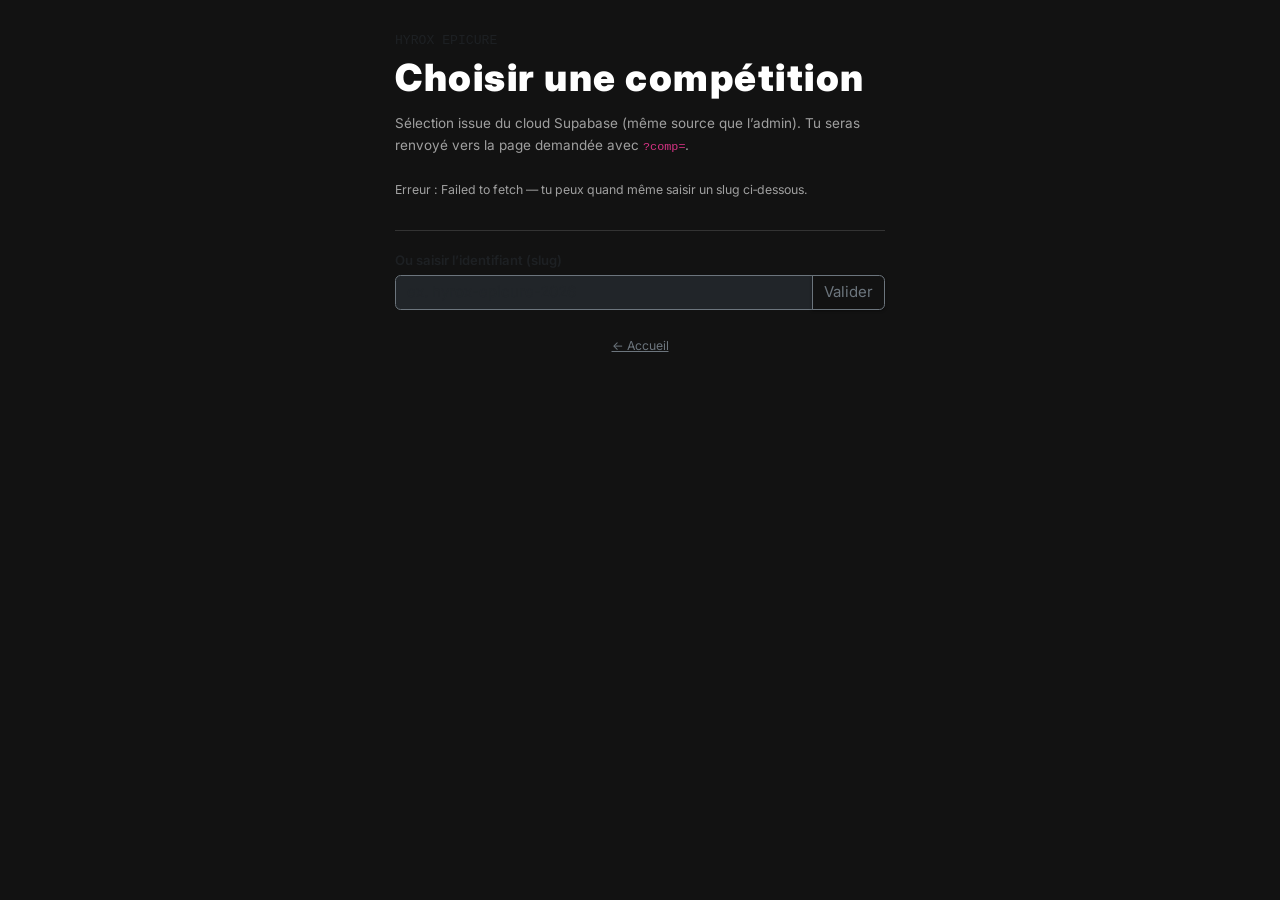
<file: portail.html>
<!doctype html>
<html lang="fr">
  <head>
    <meta charset="UTF-8" />
    <meta name="viewport" content="width=device-width, initial-scale=1.0" />
    <title>Hyrox · Epicure — Espace athlètes</title>
    <link href="https://cdn.jsdelivr.net/npm/bootstrap@5.3.3/dist/css/bootstrap.min.css" rel="stylesheet" crossorigin="anonymous" />
    <link rel="stylesheet" href="./assets/css/styles.css" />
    <link rel="stylesheet" href="./assets/css/admin-bootstrap.css" />
    <style>
      .portal-hero { padding: 2rem 0 1rem; text-align: center; }
      .portal-hero h1 { font-size: clamp(1.35rem, 3.5vw, 1.85rem); font-weight: 900; }
      .portal-tile {
        display: block; height: 100%; padding: 1.5rem; border-radius: 14px;
        border: 1px solid var(--border); background: var(--card);
        text-decoration: none; color: var(--text); transition: border-color 0.2s, transform 0.15s;
      }
      .portal-tile:hover { border-color: var(--accent-border); color: var(--text); transform: translateY(-2px); }
      .portal-tile .ico { font-size: 1.75rem; margin-bottom: 0.5rem; }
      .portal-tile h2 { font-size: 1.05rem; font-weight: 800; margin-bottom: 0.35rem; }
      .portal-tile p { font-size: 0.85rem; color: var(--muted); margin: 0; }
    </style>
  </head>
  <body>
    <script src="./assets/js/data.js"></script>
    <script>
      HyroxStore.redirectToCompetitionPickerIfUrlMissingComp();
    </script>
    <nav class="navbar navbar-expand-md navbar-dark border-bottom border-secondary admin-navbar">
      <div class="container-fluid">
        <a class="navbar-brand" href="./index.html"><span class="fw-bold">HYROX</span> <span class="text-secondary" style="font-size:0.88rem">· Athlètes</span></a>
        <button class="navbar-toggler" type="button" data-bs-toggle="collapse" data-bs-target="#athleteNav" aria-controls="athleteNav" aria-expanded="false" aria-label="Menu">
          <span class="navbar-toggler-icon"></span>
        </button>
        <div class="collapse navbar-collapse" id="athleteNav">
          <ul class="navbar-nav ms-md-auto flex-wrap py-2 py-md-0">
            <li class="nav-item"><a class="nav-link active" href="./portail.html">Portail</a></li>
            <li class="nav-item"><a class="nav-link" href="./planning.html">Planning</a></li>
            <li class="nav-item"><a class="nav-link" href="./epreuves.html">Épreuves</a></li>
            <li class="nav-item"><a class="nav-link" href="./classement.html">Classement</a></li>
            <li class="nav-item"><a class="nav-link" href="./athlete.html">Mes résultats</a></li>
          </ul>
        </div>
      </div>
    </nav>

    <main class="container-fluid px-2 px-sm-3 py-3 py-md-4" style="max-width: 960px;">
      <div class="portal-hero">
        <h1>Espace athlètes</h1>
        <p class="text-muted mb-0">Sans <code class="text-secondary">?comp=</code> dans l’URL, tu choisis la compétition à l’entrée (liste sécurisée depuis le cloud). Sinon un lien avec <code class="text-secondary">?comp=id</code> ouvre directement la bonne édition.</p>
      </div>
      <div class="row g-3 g-md-4 py-3">
        <div class="col-12 col-sm-6">
          <a class="portal-tile" href="./planning.html">
            <div class="ico">📅</div>
            <h2>Planning des heats</h2>
            <p>Planning, temps réel.</p>
          </a>
        </div>
        <div class="col-12 col-sm-6">
          <a class="portal-tile" href="./classement.html">
            <div class="ico">🏆</div>
            <h2>Classement</h2>
            <p>Résultats et rangs par catégorie.</p>
          </a>
        </div>
        <div class="col-12 col-sm-6">
          <a class="portal-tile" href="./epreuves.html">
            <div class="ico">📋</div>
            <h2>Épreuves</h2>
            <p>Format officiel Hyrox : 8 km + 8 stations.</p>
          </a>
        </div>
        <div class="col-12 col-sm-6">
          <a class="portal-tile" href="./athlete.html">
            <div class="ico">🔎</div>
            <h2>Mes résultats</h2>
            <p>Recherche par nom sur toutes les compétitions.</p>
          </a>
        </div>
      </div>
      <p class="text-center small text-muted pt-2"><a href="./index.html" class="text-secondary">← Accueil</a></p>
    </main>
    <script src="https://cdn.jsdelivr.net/npm/bootstrap@5.3.3/dist/js/bootstrap.bundle.min.js" crossorigin="anonymous"></script>
  </body>
</html>
</file>
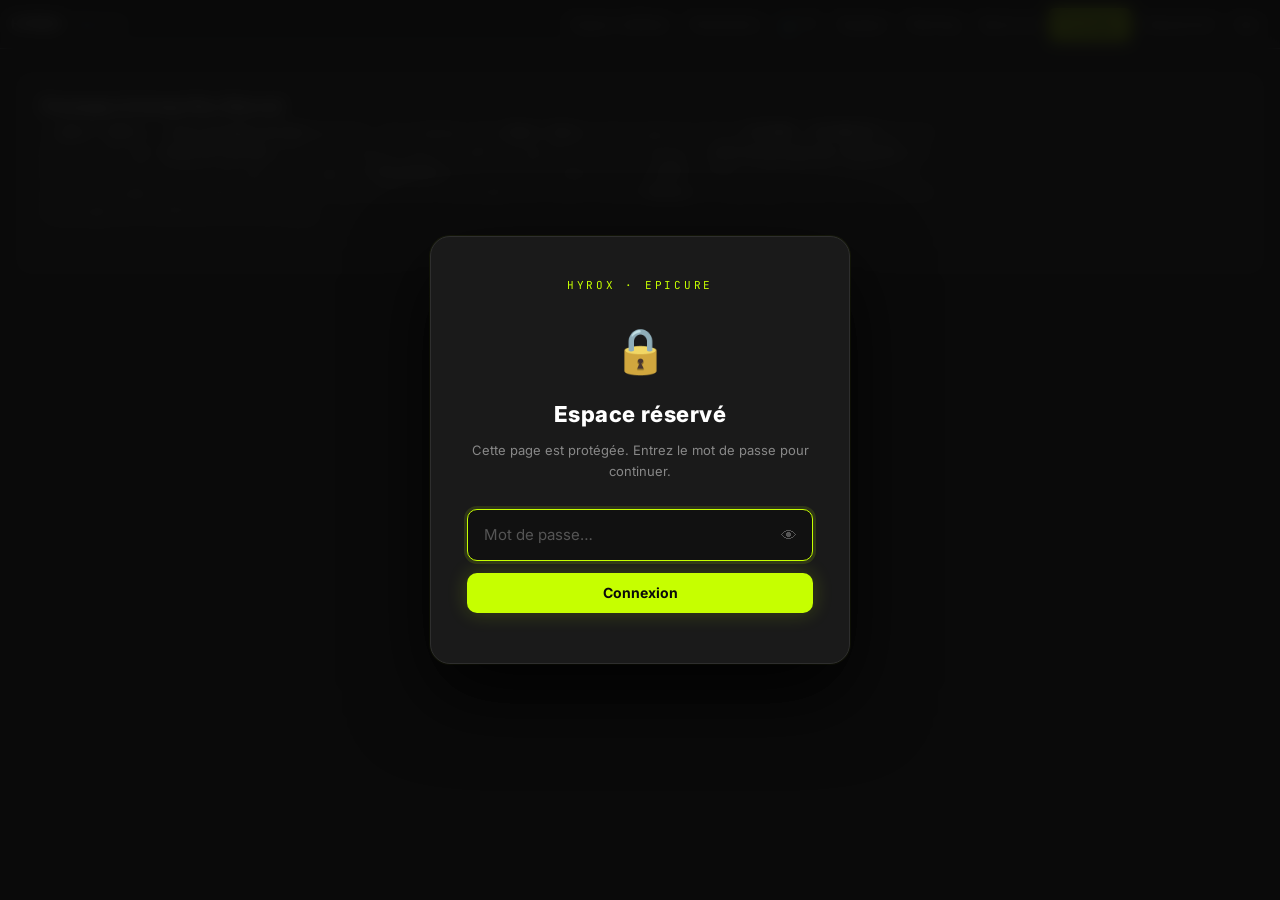
<file: scores.html>
﻿<!doctype html>
<html lang="fr">
<head>
  <meta charset="UTF-8"/>
  <meta name="viewport" content="width=device-width, initial-scale=1.0"/>
  <title>Hyrox Epicure – Passages (Rox / segments)</title>
  <link href="https://cdn.jsdelivr.net/npm/bootstrap@5.3.3/dist/css/bootstrap.min.css" rel="stylesheet" crossorigin="anonymous" />
  <link rel="stylesheet" href="./assets/css/styles.css"/>
  <link rel="stylesheet" href="./assets/css/admin-bootstrap.css" />
    <link rel="stylesheet" href="./assets/css/auth.css" />
  <style>
    /* Grille passages Hyrox (type Excel) */
    .pass-h2 { font-size:1.1rem; margin-bottom:6px; }
    .pass-grid-wrap {
      overflow-x:auto; max-width:100%;
      border:1px solid var(--border-md);
      border-radius:8px;
      background:var(--card,#141414);
    }
    .pass-sheet { border-collapse:separate; border-spacing:0; min-width:max-content; width:100%; font-size:11px; }
    .pass-sheet th, .pass-sheet td { border:1px solid var(--border); padding:0; vertical-align:middle; }
    .pass-sheet thead th {
      text-align:center; font-family:var(--mono); font-weight:700; background:var(--raised,#1e1e1e);
      padding:6px 3px; font-size:9px; letter-spacing:.04em; white-space:nowrap;
    }
    .pass-sheet .seg-h { min-width:78px; background:rgba(198,255,0,.08); color:var(--accent,#C6FF00); }
    .pass-sheet .sub-h { color:var(--muted); font-size:8px; font-weight:600; padding:4px 2px; }
    .pass-sheet .sub-h.r { color:#60A5FA; }
    .pass-sheet .stick-p {
      position:sticky; z-index:3; background:var(--card,#141414) !important;
      box-shadow:4px 0 12px -4px rgba(0,0,0,.5);
    }
    .pass-sheet th.stick-p-0, .pass-sheet td.stick-p-0 { left:0; min-width:150px; max-width:220px; }
    .pass-sheet th.stick-p-1, .pass-sheet td.stick-p-1 { left:150px; min-width:86px; }
    .pass-sheet th.stick-p-2, .pass-sheet td.stick-p-2 { left:236px; min-width:44px; }
    .pass-sheet th.stick-p-3, .pass-sheet td.stick-p-3 { left:280px; min-width:48px; width:48px; text-align:center; }
    .pass-sheet th.stick-p-4, .pass-sheet td.stick-p-4 { left:328px; min-width:76px; width:76px; text-align:center; padding:4px 3px !important; }
    .pass-row-clear { font-size:10px !important; padding:2px 6px !important; line-height:1.2; white-space:nowrap; }
    .pass-td-dnf {
      padding:6px 4px !important;
      display:flex;
      align-items:center;
      justify-content:center;
      overflow:visible;
    }
    /* Les styles globaux (styles.css) mettent appearance:none + width:100% sur tous les input — à rétablir pour la case cochée visible */
    .pass-sheet input.pass-dnf,
    .pass-sheet input[type="checkbox"].pass-dnf {
      width:18px !important;
      height:18px !important;
      min-width:18px !important;
      max-width:none !important;
      margin:0 !important;
      padding:0 !important;
      flex-shrink:0;
      cursor:pointer;
      accent-color:#E74C3C;
      -webkit-appearance:checkbox !important;
      appearance:auto !important;
      background:var(--inset,#1a1a1a) !important;
      border:1px solid var(--border,#444) !important;
      border-radius:4px !important;
      box-shadow:none !important;
      vertical-align:middle;
    }
    .pass-sheet input.pass-dnf:focus {
      outline:2px solid rgba(231,76,60,.6) !important;
      outline-offset:1px;
      box-shadow:none !important;
    }
    tr.pass-row-dnf { background:rgba(231,76,60,.08); }
    tr.pass-row-dnf .pass-inp:disabled { opacity:0.45; cursor:not-allowed; }
    .pass-td-id { padding:4px 8px !important; font-weight:700; font-size:12px; line-height:1.25; }
    .pass-inp {
      width:100%; min-width:72px; max-width:96px; margin:0;
      padding:6px 4px; font-size:11px; font-family:var(--mono);
      background:var(--inset,#0d0d0d); border:none; color:var(--text);
      text-align:center;
    }
    .pass-inp:focus { outline:2px solid var(--accent); outline-offset:-1px; }
    .pass-td-heat0 { padding:4px 6px !important; text-align:center; }
    .pass-heat0 {
      display:block; font-family:var(--mono); font-size:11px; font-weight:800;
      color:var(--accent); letter-spacing:0.02em;
    }
    .pass-rox {
      text-align:center; font-family:var(--mono); font-size:10px; font-weight:700; color:#7DD3FC;
      min-width:44px; padding:6px 2px; background:rgba(0,0,0,.2);
    }
  </style>
</head>
<body>
  <nav class="navbar navbar-expand-md navbar-dark border-bottom border-secondary admin-navbar">
    <div class="container-fluid">
      <a class="navbar-brand" href="./index.html" title="Accueil public"><span class="fw-bold">HYROX</span> <span class="text-secondary" style="font-size:0.88rem">· Epicure</span></a>
      <button class="navbar-toggler" type="button" data-bs-toggle="collapse" data-bs-target="#adminNav" aria-controls="adminNav" aria-expanded="false" aria-label="Menu">
        <span class="navbar-toggler-icon"></span>
      </button>
      <div class="collapse navbar-collapse" id="adminNav">
        <ul class="navbar-nav ms-md-auto flex-wrap py-2 py-md-0">
          <li class="nav-item"><a class="nav-link" href="./portail.html">Espace athlètes</a></li>
          <li class="nav-item"><a class="nav-link" href="./admin.html">Paramètres</a></li>
          <li class="nav-item"><a class="nav-link" href="./tv.html" target="_blank" rel="noopener noreferrer">📺 TV</a></li>
          <li class="nav-item"><a class="nav-link" href="./equipes.html">Équipes</a></li>
          <li class="nav-item"><a class="nav-link" href="./planning.html">Planning</a></li>
          <li class="nav-item"><a class="nav-link" href="./epreuves.html">Épreuves</a></li>
          <li class="nav-item"><a class="nav-link active" href="./scores.html">Passages</a></li>
          <li class="nav-item"><a class="nav-link" href="./classement.html">Classement</a></li>
          <li class="nav-item"><a class="nav-link" href="./ops.html">Ops</a></li>
        </ul>
      </div>
    </div>
  </nav>

  <main class="container-fluid px-2 px-sm-3 py-3 py-md-4">
    <section class="card">
      <h2 class="pass-h2">Passages &amp; temps Rox (Hyrox)</h2>
      <p class="muted" style="font-size:12px;margin-bottom:10px;max-width:900px">
        Le <strong>Start</strong> du <strong>RUN 1</strong> est l’<strong>heure de départ du heat</strong> (planning) — non modifiable. Saisis <strong>Start</strong> et <strong>End</strong> de chaque segment au format
        <strong>HH:MM</strong> ou <strong>HH:MM:SS</strong> (heure du jour). La colonne <strong>Δ</strong> = <strong>temps de zone Rox</strong> entre la fin du segment (End) et le début du segment suivant chronologique. L’<strong>ordre de passage des catégories</strong> pour les heats (et l’ordonnancement des lignes ici) se règle dans <strong>Paramètres</strong> (admin, ordre des catégories).
        Coche <strong>DNF</strong> si l’athlète n’a pas terminé le parcours : la saisie des passages est alors désactivée pour cette ligne (stocké avec les passages, sync cloud).
        Le bouton <strong>Effacer</strong> sur chaque ligne remet à zéro uniquement les passages de cet athlète (et le DNF de la ligne).
      </p>
      <div class="pass-grid-wrap">
        <table class="pass-sheet" id="passage-table" aria-label="Passages par segment Hyrox">
          <thead id="passage-head"></thead>
          <tbody id="passage-body"></tbody>
        </table>
      </div>
      <div id="passage-status" style="font-size:11px;font-family:var(--mono);color:var(--muted);padding:8px 2px;min-height:18px"></div>
    </section>
  </main>

  <script src="./assets/js/auth.js"></script>
  <script src="./assets/js/data.js"></script>
  <script>
    const passageStatus = document.getElementById("passage-status");
    function escPass(s) {
      return String(s || "")
        .replace(/&/g, "&amp;")
        .replace(/</g, "&lt;")
        .replace(/"/g, "&quot;");
    }

    function savePassageFromInput(input) {
      if (!input?.dataset?.teamId) return;
      const teamId = input.dataset.teamId;
      const seg = Number(input.dataset.seg);
      const f = input.dataset.f;
      if (f !== "arr" && f !== "dep") return;
      const val = (input.value || "").trim();
      const state = HyroxStore.loadState();
      HyroxStore.setPassageField(state, teamId, seg, f, val);
      HyroxStore.saveState(state);
      if (passageStatus) {
        passageStatus.textContent = `Passages enregistrés — ${new Date().toLocaleTimeString("fr-FR")} · sync…`;
      }
      HyroxStore.pushRemote(state)
        .then(() => {
          if (passageStatus) passageStatus.textContent = `Synchronisé — ${new Date().toLocaleTimeString("fr-FR")}`;
          return pullPassagesFromCloud();
        })
        .catch(() => { if (passageStatus) passageStatus.textContent = `Mémorisé (cloud indisponible) — ${new Date().toLocaleTimeString("fr-FR")}`; });
    }

    function applyDnfRowDom(teamId, dnf) {
      const tr = Array.from(document.querySelectorAll("#passage-table tbody tr[data-pass-team]")).find(
        (r) => r.getAttribute("data-pass-team") === teamId
      );
      if (!tr) return;
      tr.classList.toggle("pass-row-dnf", dnf);
      tr.querySelectorAll("input.pass-inp").forEach((inp) => {
        inp.disabled = dnf;
      });
    }

    function onClearRowPassages(teamId) {
      if (
        !confirm(
          "Effacer tous les passages saisis pour cet athlète ?\nLa case DNF de cette ligne sera aussi décochée.\nCette action sera enregistrée et synchronisée sur le cloud."
        )
      ) {
        return;
      }
      const state = HyroxStore.loadState();
      HyroxStore.clearHyroxPassagesForTeam(state, teamId);
      HyroxStore.saveState(state);
      if (passageStatus) {
        passageStatus.textContent = `Passages de la ligne effacés — ${new Date().toLocaleTimeString("fr-FR")} · sync…`;
      }
      renderPassageSheet();
      HyroxStore.pushRemote(state)
        .then(() => {
          if (passageStatus) passageStatus.textContent = `Synchronisé — ${new Date().toLocaleTimeString("fr-FR")}`;
          return pullPassagesFromCloud();
        })
        .catch(() => {
          if (passageStatus) {
            passageStatus.textContent = `Mémorisé (cloud indisponible) — ${new Date().toLocaleTimeString("fr-FR")}`;
          }
        });
    }

    function savePassageDnf(input) {
      if (!input?.dataset?.teamId) return;
      const teamId = input.dataset.teamId;
      const state = HyroxStore.loadState();
      HyroxStore.setHyroxPassageDnf(state, teamId, input.checked);
      HyroxStore.saveState(state);
      applyDnfRowDom(teamId, input.checked);
      if (passageStatus) {
        passageStatus.textContent = `DNF parcours ${input.checked ? "enregistré" : "retiré"} — ${new Date().toLocaleTimeString("fr-FR")} · sync…`;
      }
      HyroxStore.pushRemote(state)
        .then(() => {
          if (passageStatus) passageStatus.textContent = `Synchronisé — ${new Date().toLocaleTimeString("fr-FR")}`;
          return pullPassagesFromCloud();
        })
        .catch(() => {
          if (passageStatus) passageStatus.textContent = `Mémorisé (cloud indisponible) — ${new Date().toLocaleTimeString("fr-FR")}`;
        });
    }

    /** Lit la grille telle qu’affichée (y compris saisie en cours) pour un athlète. */
    function readPassageSegmentsFromDom(teamId) {
      const dep0In = document.querySelector(`input.pass-inp[data-team-id="${teamId}"][data-seg="0"][data-f="dep"]`);
      const tr = dep0In?.closest("tr");
      const arr0 = (tr?.getAttribute("data-heat-start") || "").trim();
      const segs = [];
      for (let i = 0; i < 16; i++) {
        if (i === 0) {
          segs.push({ arr: arr0, dep: (dep0In?.value || "").trim() });
        } else {
          const aIn = document.querySelector(`input.pass-inp[data-team-id="${teamId}"][data-seg="${i}"][data-f="arr"]`);
          const dIn = document.querySelector(`input.pass-inp[data-team-id="${teamId}"][data-seg="${i}"][data-f="dep"]`);
          segs.push({
            arr: (aIn?.value || "").trim(),
            dep: (dIn?.value || "").trim(),
          });
        }
      }
      return segs;
    }

    /** Recalcule toutes les colonnes Δ (zone Rox) pour un athlète. */
    function updateAllRoxRowsForTeam(teamId) {
      const segs = readPassageSegmentsFromDom(teamId);
      const table = document.getElementById("passage-table");
      if (!table) return;
      for (let i = 0; i < 16; i++) {
        const rox = table.querySelector(`.pass-rox[data-team-id="${teamId}"][data-seg="${i}"]`);
        if (!rox) continue;
        if (i >= 15) {
          rox.textContent = "—";
          continue;
        }
        const rsec = HyroxStore.roxTransitionZoneSec(segs[i].dep, segs[i + 1].arr);
        rox.textContent = rsec == null ? "—" : HyroxStore.formatDurationMMSS(rsec);
      }
    }

    function renderPassageSheet() {
      const state = HyroxStore.loadState();
      const head = document.getElementById("passage-head");
      const body = document.getElementById("passage-body");
      if (!head || !body) return;
      const L = HyroxStore.HYROX_PASSAGE_LABELS;
      head.innerHTML = `<tr>
        <th rowspan="2" class="stick-p stick-p-0">Athlète</th>
        <th rowspan="2" class="stick-p stick-p-1">Cat.</th>
        <th rowspan="2" class="stick-p stick-p-2">H</th>
        <th rowspan="2" class="stick-p stick-p-3" title="Did Not Finish — abandon parcours Hyrox">DNF</th>
        <th rowspan="2" class="stick-p stick-p-4" title="Réinitialiser les passages de cette ligne uniquement">Effacer</th>
        ${L.map((n) => `<th colspan="3" class="seg-h">${n}</th>`).join("")}
      </tr><tr>
        ${L.map(() => '<th class="sub-h">Start</th><th class="sub-h">End</th><th class="sub-h r" title="Zone Rox : fin segment → début du suivant">Δ</th>').join("")}
      </tr>`;
      const sorted = [...state.teams].sort((a, b) => HyroxStore.compareAthletes(a, b, state));
      const schedule = HyroxStore.buildHeatSchedule(state);
      const heatMap = {};
      schedule.forEach((h) => h.athletes.forEach((a) => {
        heatMap[a.id] = h.heat;
      }));
      if (!sorted.length) {
        body.innerHTML = `<tr><td colspan="${5 + 16 * 3}" style="text-align:center;padding:24px;color:var(--muted)">Aucun athlète enregistré.</td></tr>`;
        return;
      }
      body.innerHTML = sorted
        .map((team) => {
          const raceDnf = HyroxStore.getHyroxPassageDnf(state, team.id);
          const dis = raceDnf ? " disabled" : "";
          const segs = HyroxStore.getPassageSegmentsReadOnly(state, team.id);
          const eff = HyroxStore.effectiveCategory(team);
          const line = escPass(HyroxStore.formatTeamDivisionLine(team));
          const disp = escPass(HyroxStore.formatTeamDisplayName(team));
          const h = heatMap[team.id] !== undefined ? heatMap[team.id] : "—";
          const rawHeat = HyroxStore.getHeatStartClockString(state, team.id) || "";
          const heat0 = escPass(rawHeat);
          const cells = segs
            .map((seg, i) => {
              const a = seg.arr != null ? String(seg.arr) : "";
              const d = seg.dep != null ? String(seg.dep) : "";
              const rsec =
                i >= 15
                  ? null
                  : HyroxStore.roxTransitionZoneSec(
                      d,
                      segs[i + 1] && segs[i + 1].arr != null ? String(segs[i + 1].arr) : ""
                    );
              const rtxt = rsec == null ? "—" : HyroxStore.formatDurationMMSS(rsec);
              if (i === 0) {
                return `<td class="pass-td-heat0" title="Départ du heat = début RUN 1 (planning)"><span class="pass-heat0">${heat0 || "—"}</span></td>
        <td><input type="text" class="pass-inp" data-team-id="${escPass(team.id)}" data-seg="0" data-f="dep" value="${escPass(d)}" placeholder="End" autocomplete="off" spellcheck="false"${dis} /></td>
        <td class="pass-rox" data-team-id="${escPass(team.id)}" data-seg="0">${rtxt}</td>`;
              }
              return `<td><input type="text" class="pass-inp" data-team-id="${escPass(team.id)}" data-seg="${i}" data-f="arr" value="${escPass(a)}" placeholder="Start" autocomplete="off" spellcheck="false"${dis} /></td>
        <td><input type="text" class="pass-inp" data-team-id="${escPass(team.id)}" data-seg="${i}" data-f="dep" value="${escPass(d)}" placeholder="End" autocomplete="off" spellcheck="false"${dis} /></td>
        <td class="pass-rox" data-team-id="${escPass(team.id)}" data-seg="${i}">${rtxt}</td>`;
            })
            .join("");
          return `<tr data-heat-start="${heat0}" data-pass-team="${escPass(team.id)}" class="${raceDnf ? "pass-row-dnf" : ""}">
      <td class="pass-td-id stick-p stick-p-0">${disp}</td>
      <td class="stick-p stick-p-1" style="padding:4px 6px"><span class="cat-badge cat-${eff}">${line}</span></td>
      <td class="stick-p stick-p-2" style="text-align:center;font-family:var(--mono);font-weight:800;color:var(--accent)">H${h}</td>
      <td class="stick-p stick-p-3 pass-td-dnf"><input type="checkbox" class="pass-dnf" data-team-id="${escPass(team.id)}" ${raceDnf ? "checked" : ""} title="N'a pas terminé le parcours (DNF)" aria-label="DNF parcours pour ${disp}" /></td>
      <td class="stick-p stick-p-4"><button type="button" class="btn btn-sm btn-outline-secondary pass-row-clear" data-team-id="${escPass(team.id)}" title="Effacer tous les passages de cette ligne">Effacer</button></td>
      ${cells}
    </tr>`;
        })
        .join("");
    }

    (function bindPassageTableOnce() {
      const table = document.getElementById("passage-table");
      if (!table || table.dataset.bound === "1") return;
      table.dataset.bound = "1";
      table.addEventListener("input", (e) => {
        const t = e.target;
        if (!t.classList?.contains("pass-inp")) return;
        const { teamId } = t.dataset;
        if (teamId) updateAllRoxRowsForTeam(teamId);
      });
      table.addEventListener("focusout", (e) => {
        const t = e.target;
        if (!t.classList?.contains("pass-inp")) return;
        savePassageFromInput(t);
      });
      table.addEventListener("change", (e) => {
        const t = e.target;
        if (t && t.classList && t.classList.contains("pass-dnf")) savePassageDnf(t);
      });
      table.addEventListener("click", (e) => {
        const btn = e.target.closest(".pass-row-clear");
        if (!btn) return;
        e.preventDefault();
        const tid = btn.getAttribute("data-team-id");
        if (tid) onClearRowPassages(tid);
      });
    })();

    function isEditingPassageInput() {
      const el = document.activeElement;
      return (
        el &&
        el.classList &&
        el.classList.contains("pass-inp") &&
        document.getElementById("passage-table")?.contains(el)
      );
    }

    function isInteractingWithPassageTable() {
      const el = document.activeElement;
      const table = document.getElementById("passage-table");
      if (!table || !el) return isEditingPassageInput();
      if (!table.contains(el)) return isEditingPassageInput();
      if (el.classList?.contains("pass-dnf")) return true;
      return isEditingPassageInput();
    }

    /** Sync cloud → affichage (juge, autre onglet, TV). Sans réécrire le DOM si un champ a le focus. */
    function pullPassagesFromCloud() {
      return HyroxStore.pullRemote()
        .then(() => {
          if (isInteractingWithPassageTable()) {
            if (passageStatus) {
              passageStatus.textContent =
                `Mise à jour reçue — affichage dès que tu quittes le champ ou la case DNF (saisie en cours) · ${new Date().toLocaleTimeString("fr-FR")}`;
            }
            return;
          }
          renderPassageSheet();
          if (passageStatus) {
            passageStatus.textContent = `Dernière sync live — ${new Date().toLocaleTimeString("fr-FR")}`;
          }
        })
        .catch((err) => {
          if (passageStatus) {
            passageStatus.textContent = `Sync impossible — ${err && err.message ? err.message : "réseau"}`;
          }
          if (!isInteractingWithPassageTable()) renderPassageSheet();
        });
    }

    function render() {
      renderPassageSheet();
    }

    const PASSAGE_POLL_MS = 4000;

    HyroxAuth.requireAuth({ onSuccess: () => {
      injectLogoutBtn();
      HyroxStore.whenCloudReady()
        .then(() => pullPassagesFromCloud())
        .then(() => {
          setInterval(pullPassagesFromCloud, PASSAGE_POLL_MS);
          document.addEventListener("visibilitychange", () => {
            if (!document.hidden) pullPassagesFromCloud();
          });
        })
        .catch((err) => {
          alert(`Cloud indisponible: ${err.message || err}`);
          renderPassageSheet();
        });
    }});
  </script>

  <script src="https://cdn.jsdelivr.net/npm/bootstrap@5.3.3/dist/js/bootstrap.bundle.min.js" crossorigin="anonymous"></script>
</body>
</html>
</file>
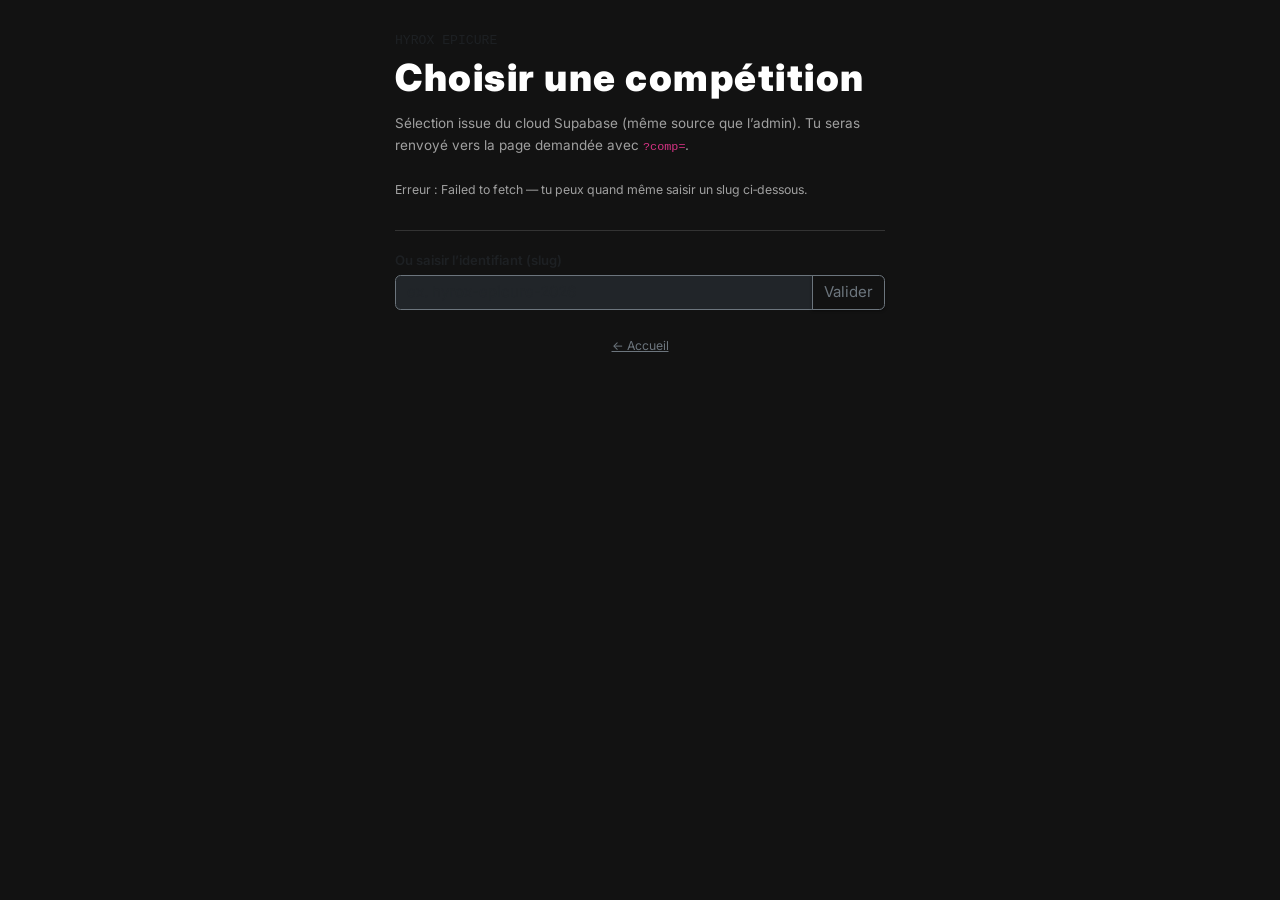
<file: tv.html>
﻿<!DOCTYPE html>
<html lang="fr">
<head>
<meta charset="UTF-8"/>
<meta name="viewport" content="width=device-width, initial-scale=1"/>
<title>Hyrox Epicure · Live TV</title>
<link rel="preconnect" href="https://fonts.googleapis.com"/>
<link rel="preconnect" href="https://fonts.gstatic.com" crossorigin/>
<link href="https://fonts.googleapis.com/css2?family=Inter:opsz,wght@14..32,300;14..32,400;14..32,600;14..32,700;14..32,800;14..32,900&family=JetBrains+Mono:wght@400;600;700&display=swap" rel="stylesheet"/>
<style>
:root {
  --bg:      #0A0A0A;
  --bg-deep: #040404;    /* overlays plein écran (GO, départ) */
  --surface: #141414;
  --card:    #1C1C1C;
  --border:  #2A2A2A;
  --text:    #FFFFFF;
  --muted:   #888888;
  --faint:   #333333;
  --volt:    #C6FF00;
  --volt-dim:rgba(198,255,0,.10);
  /* Panneaux & profondeur (dashboard TV) */
  --panel-mid:  #0D0D0D;
  --panel-deep: #0B0B0B;
  --panel-side: #0C0C0C;
  /* Accents sémantiques (cohérents avec le volt) */
  --pro-coral:  #F87171;
  --live-red:   #F87171;
  --live-bright:#EF4444;
  --warm-orange:#EA580C;   /* échauff. / feu */
  --warn-amber: #D9A23B;  /* timecap / toasts "maj" */
  --text-subtle: #9CA1AA; /* sous-titres live (segment) */
  --seg-cur-run:   #4F8DE8; /* run en cours (lisible sur noir) */
  --seg-cur-run-b: #7EB6FF;
  --seg-cur-ws:   #8F6AEB;  /* atelier en cours */
  --seg-cur-ws-b: #C4A8FC;
  --sans: "Inter", system-ui, sans-serif;
  --mono: "JetBrains Mono", monospace;
}
*, *::before, *::after { box-sizing:border-box; margin:0; padding:0; }
html, body { width:100%; height:100%; overflow:hidden; background:var(--bg); }
body { font-family:var(--sans); color:var(--text); -webkit-font-smoothing:antialiased; }

/* ── LOADER ───────────────────────────────────────────────────────── */
#loader {
  position:fixed; inset:0; background:var(--bg);
  display:flex; flex-direction:column; align-items:center; justify-content:center;
  z-index:999; gap:20px; transition:opacity .6s;
}
#loader.hidden { opacity:0; pointer-events:none; }
.ld-title { font-size:56px; font-weight:900; color:var(--volt); letter-spacing:-.02em; text-transform:uppercase; }
.ld-sub   { font-size:14px; color:var(--muted); letter-spacing:.2em; text-transform:uppercase; }
.ld-bar   { width:180px; height:2px; background:var(--border); border-radius:2px; overflow:hidden; }
.ld-fill  { height:100%; background:var(--volt); border-radius:2px; animation:ldFill 1.4s ease forwards; }
@keyframes ldFill { to { width:100%; } }

/* ── ROOT LAYOUT ──────────────────────────────────────────────────── */
#app {
  width:100vw; height:100vh;
  display:grid;
  grid-template-rows: clamp(48px,6vh,72px) 1fr auto;
}

/* Vue live : défilement global si besoin (timeline départs non limitée en hauteur) */
#live-view {
  display:grid;
  grid-template-rows: minmax(0, 1fr) auto;
  overflow-x:hidden; overflow-y:auto; min-height:0;
}

/* ── HEADER ───────────────────────────────────────────────────────── */
#hdr {
  background:var(--panel-mid); border-bottom:2px solid var(--border);
  display:flex; align-items:center; padding:0 clamp(14px,2vw,32px); gap:0;
}
.hdr-logo {
  font-size:clamp(16px,1.6vw,24px); font-weight:900; letter-spacing:.12em;
  text-transform:uppercase; color:var(--volt); flex-shrink:0;
}
.hdr-sep  { width:1px; height:22px; background:var(--border); margin:0 clamp(12px,1.4vw,22px); flex-shrink:0; }
.hdr-comp {
  font-size:clamp(11px,1.1vw,16px); font-weight:600; color:var(--muted); flex:1;
  white-space:nowrap; overflow:hidden; text-overflow:ellipsis;
  min-width:0;
}
.hdr-sync { font-size:clamp(9px,.8vw,11px); font-family:var(--mono); color:var(--faint); margin-right:clamp(10px,1vw,16px); }
.hdr-clock{ font-family:var(--mono); font-size:clamp(24px,3vw,42px); font-weight:700; color:var(--volt); letter-spacing:.06em; }
.hdr-fs {
  width:clamp(28px,3vh,38px); height:clamp(28px,3vh,38px); border-radius:6px; margin-left:8px;
  border:1px solid var(--border); background:var(--card);
  display:flex; align-items:center; justify-content:center;
  font-size:clamp(11px,1.1vw,15px); cursor:pointer; transition:all .15s; flex-shrink:0;
}
.hdr-fs:hover { border-color:var(--volt); color:var(--volt); }
.hdr-live-txt {
  font-size:clamp(9px,.8vw,11px);
  font-family:var(--mono);
  font-weight:800;
  color:var(--live-bright);
  letter-spacing:.12em;
}


/* ── NEXT DEPARTURE BANNER ── */


/* ── TOAST (mise à jour score live) ── */
#toast {
  position:fixed; bottom:clamp(100px,14vh,180px); right:clamp(12px,2vw,28px); z-index:500;
  display:flex; flex-direction:column; gap:10px; pointer-events:none;
  max-width:min(420px,90vw);
}
.toast-item {
  position:relative;
  background:linear-gradient(145deg,#1A1A1A 0%,#141414 100%);
  border:1px solid rgba(255,255,255,.1);
  border-radius:14px; padding:0; overflow:hidden;
  box-shadow:0 8px 32px rgba(0,0,0,.55),0 0 0 1px rgba(255,255,255,.04) inset;
  animation:toastIn .45s cubic-bezier(.17,.67,.3,1.1) forwards;
  min-width:min(300px,88vw);
}
.toast-item::before {
  content:''; position:absolute; left:0; top:0; bottom:0; width:4px; background:var(--zcolor,#C6FF00);
  border-radius:14px 0 0 14px;
}
@keyframes toastIn { from{opacity:0; transform:translateX(28px) scale(.96)} to{opacity:1; transform:translateX(0) scale(1)} }
@keyframes toastOut{ to{ opacity:0; transform:translateX(24px); } }
.toast-item.out { animation:toastOut .32s ease forwards; }

.toast-inner { display:flex; align-items:stretch; gap:12px; padding:14px 16px 14px 20px; }
.toast-zone-ico {
  width:48px; min-width:48px; border-radius:10px; display:flex; align-items:center; justify-content:center;
  font-size:clamp(20px,2.2vw,26px);
  background:rgba(255,255,255,.06); border:1px solid rgba(255,255,255,.1);
}
.toast-txt { flex:1; min-width:0; }
.toast-row1 { display:flex; align-items:center; gap:8px; flex-wrap:wrap; margin-bottom:4px; }
.toast-zone {
  font-family:var(--mono); font-size:clamp(8px,.7vw,10px); font-weight:900; letter-spacing:.16em; text-transform:uppercase; color:var(--zcolor,#C6FF00);
}
.toast-badge { font-family:var(--mono); font-size:8px; font-weight:900; letter-spacing:.1em; text-transform:uppercase; padding:2px 8px; border-radius:20px; }
.toast-badge.nouv { color:#0A0A0A; background:var(--volt); }
.toast-badge.maj  { color:#0A0A0A; background:var(--warn-amber); }
.toast-ath  { font-size:clamp(14px,1.3vw,18px); font-weight:900; color:#fff; line-height:1.2; }
.toast-ev   { font-size:clamp(10px,.85vw,12px); color:var(--muted); font-weight:600; margin-top:2px; }
.toast-score{ font-family:var(--mono); font-size:clamp(18px,1.6vw,24px); font-weight:900; color:var(--zcolor,#C6FF00); margin-top:6px; line-height:1.1; }
.toast-hint { font-size:10px; font-weight:600; color:var(--faint); margin-left:6px; font-family:var(--mono); }
.toast-pbar{ height:3px; background:rgba(255,255,255,.08); }
.toast-pbar>div{ height:100%; width:100%; background:var(--zcolor,#C6FF00); transform-origin:left; animation:toastBar 3.5s linear forwards; }
@keyframes toastBar{ from{ transform:scaleX(1) } to{ transform:scaleX(0) } }

/* ══════════════════════════════════════════════════════════════
   SCORE PILLS dans les chips athlètes (vue live)
══════════════════════════════════════════════════════════════ */
.ath-scores-row {
  display:flex; gap:clamp(3px,.4vw,6px); flex-wrap:nowrap;
  margin-top:clamp(5px,.7vh,8px); overflow:hidden;
}
.ath-score-pill {
  display:flex; align-items:center; gap:4px;
  padding:clamp(3px,.4vh,5px) clamp(5px,.6vw,9px);
  background:rgba(255,255,255,.04); border:1px solid rgba(255,255,255,.07);
  border-radius:6px; flex:1; min-width:0; overflow:hidden;
}
.ath-score-pill.current-zone {
  border-color:rgba(255,255,255,.28);
  background:rgba(255,255,255,.07);
}
.ath-score-pill.scored {
  border-color:rgba(255,255,255,.18); background:rgba(255,255,255,.06);
}
.asp-icon { font-size:clamp(9px,.9vw,12px); flex-shrink:0; line-height:1; }
.asp-body { display:flex; flex-direction:column; gap:0; min-width:0; flex:1; }
.asp-val  {
  font-family:var(--mono); font-size:clamp(10px,1vw,13px); font-weight:800;
  line-height:1; white-space:nowrap; overflow:hidden; text-overflow:ellipsis;
  color:var(--text);
}
.asp-val.empty { color:var(--faint); }
.asp-lbl { font-size:clamp(6px,.55vw,8px); color:rgba(255,255,255,.3); text-transform:uppercase; letter-spacing:.05em; font-family:var(--mono); white-space:nowrap; }

/* ── MIDDLE ──────────────────────────────────────────────────────── */
#middle {
  display:grid;
  grid-template-columns: 1fr clamp(260px,30vw,440px);
  overflow:hidden; min-height:0;
}

/* Colonne live : grille de tuiles athlètes (parcours type Hyrox) */
#tv-live-wrap {
  display:flex;
  flex-direction:column;
  min-height:0;
  overflow:hidden;
  flex:1;
}
.tv-en-cours-head {
  flex-shrink:0;
  display:flex;
  align-items:baseline;
  justify-content:space-between;
  gap:12px;
  padding:clamp(8px,1vh,14px) clamp(12px,1.2vw,20px) clamp(4px,.5vh,8px);
  border-bottom:1px solid var(--border);
  background:linear-gradient(180deg, var(--panel-mid), var(--bg));
}
.tv-en-cours-title {
  font-size:clamp(20px,2.2vw,32px);
  font-weight:800;
  letter-spacing:.02em;
  line-height:1.1;
}
.tv-en-cours-sub {
  display:block;
  font-size:clamp(8px,.65vw,11px);
  font-weight:600;
  font-family:var(--mono);
  letter-spacing:.2em;
  text-transform:uppercase;
  color:var(--muted);
  margin-top:4px;
}
.tv-en-cours-count {
  font-size:clamp(9px,.8vw,12px);
  font-weight:800;
  font-family:var(--mono);
  color:var(--volt);
  white-space:nowrap;
}

#tv-live-grid.tv-grid-mode {
  display:grid;
  grid-template-columns:repeat(auto-fill, minmax(clamp(260px, 28vw, 380px), 1fr));
  gap:clamp(8px,1vh,12px);
  padding:clamp(10px,1.2vh,16px) clamp(12px,1.4vw,22px);
  align-content:start;
  overflow-y:auto;
  flex:1;
  min-height:0;
}

/* Tuile athlète TV (16 segments + chrono) */
.tv-ath-card {
  background:var(--card);
  border:1px solid rgba(255,255,255,.1);
  border-left:3px solid var(--ath-accent, var(--volt));
  border-radius:10px;
  padding:clamp(10px,1.1vh,14px) clamp(12px,1.1vw,16px);
  display:flex;
  flex-direction:column;
  gap:clamp(6px,.7vh,10px);
  box-shadow:0 4px 20px rgba(0,0,0,.35);
}
.tv-ath-card--prestart {
  border-color: rgba(217,162,59,.35);
  border-left-color: var(--ath-accent, rgba(217,162,59,.85));
  box-shadow: 0 4px 20px rgba(0,0,0,.32), 0 0 0 1px rgba(217,162,59,.12) inset;
}
.tv-ath-timer.tv-ath-prestart .tv-ath-elapsed {
  color: var(--warn-amber, #D9A23B);
  font-weight: 900;
}
.tv-ath-top {
  display:flex;
  align-items:flex-start;
  justify-content:space-between;
  gap:10px;
}
.tv-ath-who { min-width:0; flex:1; }
.tv-ath-name {
  font-size:clamp(14px,1.4vw,20px);
  font-weight:800;
  line-height:1.15;
  text-transform:uppercase;
  letter-spacing:.04em;
}
.tv-ath-badges {
  display:flex;
  flex-wrap:wrap;
  align-items:center;
  gap:6px;
  margin-top:4px;
}
.tv-ath-cat {
  font-size:clamp(7px,.6vw,9px);
  font-weight:800;
  font-family:var(--mono);
  padding:2px 8px;
  border-radius:6px;
  text-transform:uppercase;
  color:var(--cat-accent, rgba(220,255,140,.95));
  border:1px solid color-mix(in srgb, var(--cat-accent, var(--volt)) 40%, transparent);
  background:color-mix(in srgb, var(--cat-accent, var(--volt)) 12%, transparent);
}
.tv-ath-heat {
  font-size:clamp(9px,.8vw,12px);
  font-weight:800;
  font-family:var(--mono);
  color:var(--heat-accent, var(--volt));
  padding:1px 7px;
  border-radius:4px;
  border:1px solid color-mix(in srgb, var(--heat-accent, var(--volt)) 28%, transparent);
  background:color-mix(in srgb, var(--heat-accent, var(--volt)) 10%, transparent);
}
.tv-ath-seg-now {
  font-size:clamp(10px,1vw,14px);
  font-weight:800;
  font-family:var(--mono);
  text-align:right;
  color:var(--text);
  letter-spacing:.06em;
}
.tv-seg-row {
  display:flex;
  gap:2px;
  width:100%;
  align-items:stretch;
}
/* Course (RUN) / atelier (station) — alternance 0..15 comme sur la grille passages */
.tv-seg {
  flex:1;
  min-width:0;
  height:clamp(5px,.55vh,8px);
  border-radius:2px;
  border:1px solid rgba(255,255,255,.1);
  transition:background .2s, border-color .2s, box-shadow .2s;
}
.tv-seg-run {
  background:rgba(198,255,0,.1);
  border-color:rgba(198,255,0,.22);
}
.tv-seg-atelier {
  background:rgba(45,212,191,.1);
  border-color:rgba(45,212,191,.25);
}
.tv-seg-run.done   { background:rgba(198,255,0,.55); border-color:rgba(198,255,0,.5); }
.tv-seg-atelier.done { background:rgba(45,212,191,.5); border-color:rgba(20,184,166,.55); }
.tv-seg-run.current   { background:rgba(79,141,232,.75); border-color:var(--seg-cur-run-b); box-shadow:0 0 6px rgba(79,141,232,.4); }
/* Atelier courant seul : clignotement (pas toute la carte) */
.tv-seg-atelier.current {
  background:rgba(143,106,235,.7);
  border-color:var(--seg-cur-ws-b);
  animation: tv-seg-atelier-blink 1.25s ease-in-out infinite;
}
@keyframes tv-seg-atelier-blink {
  0%, 100% {
    box-shadow: 0 0 5px rgba(143,106,235,.35);
    opacity: 1;
  }
  50% {
    box-shadow: 0 0 14px rgba(192,168,250,.85), 0 0 4px rgba(143,106,235,.5);
    opacity: 0.92;
  }
}
@media (prefers-reduced-motion: reduce) {
  .tv-seg-atelier.current { animation: none; opacity: 1; box-shadow: 0 0 6px rgba(143,106,235,.38); }
}
.tv-ath-bot {
  display:flex;
  align-items:center;
  justify-content:space-between;
  gap:8px;
}
.tv-ath-timer {
  display:flex;
  align-items:center;
  gap:6px;
  font-family:var(--mono);
  font-size:clamp(16px,1.6vw,24px);
  font-weight:800;
  color:var(--volt);
}
.tv-ath-timer ico { font-size:0.9em; opacity:.9; }
.tv-ath-timer-col {
  display:flex; flex-direction:column; align-items:flex-start; gap:3px; min-width:0;
}
.tv-ath-seg-live {
  font-family:var(--mono);
  font-size:clamp(8px,.68vw,11px);
  font-weight:700;
  color:var(--text-subtle);
  line-height:1.2;
  max-width:100%;
  white-space:nowrap;
  overflow:hidden;
  text-overflow:ellipsis;
}
.tv-ath-seg-live.est { opacity:0.85; }
.tv-ath-meta {
  text-align:right;
  font-size:clamp(8px,.65vw,10px);
  font-weight:600;
  font-family:var(--mono);
  color:var(--muted);
  line-height:1.3;
}

/* Panneau arrivées (dessus du classement) */
.arrivals-block {
  flex-shrink:0;
  max-height:min(38vh, 320px);
  display:flex;
  flex-direction:column;
  border-bottom:2px solid var(--border);
  background:var(--panel-deep);
  overflow:hidden;
}
.arrivals-h {
  padding:clamp(8px,1vh,12px) clamp(12px,1.2vw,18px);
  display:flex;
  align-items:center;
  gap:8px;
  font-size:clamp(8px,.75vw,11px);
  font-weight:900;
  letter-spacing:.18em;
  text-transform:uppercase;
  font-family:var(--mono);
  color:var(--volt);
  border-bottom:1px solid var(--border);
}
#arrivals-scroll {
  flex:1;
  overflow-y:auto;
  min-height:0;
  padding:clamp(4px,.5vh,8px) 0;
}
.arrival-row {
  display:flex;
  align-items:center;
  gap:8px;
  padding:clamp(6px,.7vh,10px) clamp(10px,1.1vw,16px);
  border-bottom:1px solid rgba(255,255,255,.04);
  font-size:clamp(11px,1.05vw,15px);
}
.arrival-name {
  font-weight:800;
  line-height:1.2;
  flex:1;
  min-width:0;
}
.arrival-time {
  font-family:var(--mono);
  font-size:clamp(10px,1vw,14px);
  font-weight:800;
  color:var(--volt);
  flex-shrink:0;
  letter-spacing:0.03em;
}
.arrival-heat {
  font-family:var(--mono);
  font-size:clamp(8px,.7vw,11px);
  color:var(--muted);
  font-weight:700;
  flex-shrink:0;
}
.arrival-placeholder {
  padding:16px 18px;
  font-size:clamp(9px,.85vw,12px);
  color:var(--faint);
  font-style:italic;
  text-align:center;
}

/* ── ZONES PANEL ─────────────────────────────────────────────────── */
#tv-live-grid {
  padding:clamp(10px,1.2vh,18px) clamp(10px,1vw,16px) clamp(10px,1.2vh,18px) clamp(16px,1.8vw,28px);
  display:grid;
  grid-template-columns: 1fr 1fr;
  grid-auto-rows: min-content;
  gap:clamp(6px,.8vh,12px);
  overflow-y:auto; min-height:0; align-content:start;
  will-change:transform;
}

/* Zone inactive : ligne ultra compacte (transition vide = cachée via JS) */
.zone-row {
  background:rgba(255,255,255,.025); border:1px solid rgba(255,255,255,.07); border-radius:6px;
  display:flex; align-items:center; gap:clamp(7px,.7vw,12px);
  padding:clamp(6px,.7vh,10px) clamp(10px,1vw,16px); overflow:hidden;
  opacity:.6;
}
.zone-row-icon { font-size:clamp(12px,1.2vw,17px); flex-shrink:0; }
.zone-row-num  { font-size:clamp(7px,.6vw,9px); font-family:var(--mono); font-weight:700; letter-spacing:.08em; color:var(--faint); flex-shrink:0; }
.zone-row-name { font-size:clamp(10px,1vw,14px); font-weight:800; text-transform:uppercase; letter-spacing:.03em; color:var(--muted); flex:1; white-space:nowrap; overflow:hidden; text-overflow:ellipsis; }
.zbadge { font-size:clamp(7px,.6vw,9px); font-family:var(--mono); font-weight:700; letter-spacing:.05em; padding:1px 6px; border-radius:20px; text-transform:uppercase; flex-shrink:0; }
.zbadge-scored   { background:var(--volt-dim); color:var(--volt); border:1px solid rgba(198,255,0,.2); }
.zbadge-unscored { background:rgba(255,255,255,.03); color:var(--faint); border:1px solid rgba(255,255,255,.06); }
.zone-row-dur { font-size:clamp(7px,.65vw,10px); color:var(--faint); font-family:var(--mono); flex-shrink:0; }

/* Zone active : carte expandée — span 2 colonnes */
.zone-card {
  grid-column: 1 / -1;
  background:var(--card); border:1px solid var(--zc, #555);
  border-left:4px solid var(--zc, #555);
  border-radius:10px; flex-shrink:0;
  box-shadow:0 2px 16px rgba(0,0,0,.5);
  overflow:hidden;
}

/* Header zone : icône | nom | badge · timer à droite */
.zone-card-header {
  display:flex; align-items:center; gap:clamp(10px,1.2vw,16px);
  padding:clamp(8px,1vh,13px) clamp(12px,1.2vw,18px);
  background:var(--surface);
  position:relative;
}
.zone-card-icon {
  width:clamp(32px,3.5vh,46px); height:clamp(32px,3.5vh,46px); border-radius:8px; flex-shrink:0;
  display:flex; align-items:center; justify-content:center; font-size:clamp(16px,1.8vh,24px);
  background:rgba(255,255,255,.07); border:1px solid rgba(255,255,255,.12);
}
.zone-card-info { flex:1; min-width:0; }
.zone-card-num  { font-size:clamp(8px,.7vw,10px); font-family:var(--mono); font-weight:700; letter-spacing:.1em; color:var(--muted); text-transform:uppercase; }
.zone-card-name { font-size:clamp(14px,1.6vw,21px); font-weight:900; text-transform:uppercase; letter-spacing:.04em; line-height:1.1; }
.zone-card-meta { display:flex; align-items:center; gap:clamp(6px,.8vw,10px); margin-left:auto; }
.zone-card-dur  { font-size:clamp(9px,.8vw,11px); color:var(--muted); font-family:var(--mono); }


/* Barre de progression — fine, sous le header */
.zone-prog      { height:2px; background:rgba(255,255,255,.06); }
.zone-prog-fill { height:100%; background:var(--zc); transition:width 1s linear; }

/* Athletes grid */
.zone-athletes { display:grid; grid-template-columns:repeat(auto-fill,minmax(clamp(200px,20vw,320px),1fr)); gap:clamp(5px,.6vh,9px); padding:clamp(8px,1vh,12px) clamp(10px,1.1vw,16px) clamp(10px,1.2vh,14px); }
.ath-chip {
  display:flex; flex-direction:column; gap:0;
  background:rgba(255,255,255,.04); border:1px solid rgba(255,255,255,.1);
  border-radius:8px; padding:clamp(8px,.9vh,12px) clamp(10px,1vw,14px);
}
.ath-chip-top { display:flex; align-items:center; gap:clamp(8px,.9vw,12px); }
.ath-chip-info { flex:1; min-width:0; }
.ath-chip-name {
  font-size:clamp(13px,1.5vw,20px); font-weight:800; line-height:1.15;
  white-space:nowrap; overflow:hidden; text-overflow:ellipsis;
}
.ath-chip-name em { font-style:normal; font-weight:500; opacity:.75; font-size:.85em; }
.ath-chip-sub { display:flex; align-items:center; gap:6px; margin-top:3px; }
.ath-chip-cat {
  font-size:clamp(7px,.62vw,9px); font-weight:700; font-family:var(--mono);
  padding:2px 6px; border-radius:8px; text-transform:uppercase;
}
.cc-open { background:var(--volt-dim); color:var(--volt); }
.cc-pro  { background:rgba(248,113,113,.15); color:var(--pro-coral); }
.ath-chip-heat { font-size:clamp(9px,.8vw,11px); color:var(--muted); font-family:var(--mono); }
.ath-chip-score { font-family:var(--mono); font-size:clamp(15px,1.7vw,22px); font-weight:800; text-align:right; }
/* Détail Strength : 3 charges */
.ath-strength-subs { text-align:right; max-width:clamp(200px,22vw,280px); }
.ath-strength-subs.dnf {
  font-family:var(--mono); font-size:clamp(13px,1.3vw,18px); font-weight:900; color:var(--live-bright);
}
.ass-total {
  font-family:var(--mono); font-size:clamp(9px,.8vw,11px); font-weight:800;
  margin-bottom:4px; letter-spacing:.04em; opacity:.95;
}
.ass-grid {
  display:flex; flex-wrap:nowrap; gap:clamp(5px,.7vw,10px); justify-content:flex-end;
}
.ass-col {
  display:flex; flex-direction:column; align-items:center; gap:1px;
  min-width:clamp(32px,3.5vw,48px);
  padding:4px 6px; border-radius:8px;
  background:rgba(255,68,68,.08); border:1px solid rgba(255,68,68,.15);
}
.ass-rep {
  font-family:var(--mono); font-size:clamp(6px,.55vw,8px); font-weight:900;
  color:var(--live-red); letter-spacing:.08em; text-transform:uppercase;
}
.ass-val {
  font-family:var(--mono); font-size:clamp(11px,1.1vw,15px); font-weight:900; line-height:1.1;
}
.ass-u { font-size:clamp(6px,.5vw,7px); color:var(--faint); font-family:var(--mono); }
/* Conteneur droit : score + timer empilés */
.ath-chip-right { display:flex; flex-direction:column; align-items:flex-end; gap:4px; flex-shrink:0; }
/* Timer restant sur chip (pas encore de score) */
.ath-chip-timer { display:flex; flex-direction:column; align-items:flex-end; flex-shrink:0; }
.act-val { font-family:var(--mono); font-size:clamp(15px,1.7vw,22px); font-weight:800; line-height:1; }
.act-lbl { font-size:clamp(7px,.6vw,9px); font-family:var(--mono); color:var(--muted); letter-spacing:.1em; text-transform:uppercase; margin-top:1px; }
/* Phase Strength sur chip */
.strength-phase {
  display:flex; flex-direction:column; align-items:flex-end; gap:2px; flex-shrink:0;
}
.sph-rep  {
  font-family:var(--mono); font-size:clamp(9px,.85vw,12px); font-weight:900;
  color:var(--live-bright); letter-spacing:.1em; text-transform:uppercase;
  background:rgba(239,68,68,.12); border:1px solid rgba(239,68,68,.28);
  padding:1px 6px; border-radius:4px; white-space:nowrap;
}
.sph-name {
  font-size:clamp(9px,.85vw,12px); font-weight:800; color:#fff;
  text-align:right; white-space:nowrap; text-transform:uppercase; letter-spacing:.04em;
}
.sph-timer { font-family:var(--mono); font-size:clamp(13px,1.4vw,18px); font-weight:900; line-height:1; }
.sph-dots { display:flex; gap:4px; justify-content:flex-end; margin-top:2px; }
.sph-dot  { width:5px; height:5px; border-radius:50%; background:rgba(255,255,255,.2); }
.sph-dot.active { background:var(--live-bright); }
/* Time Cap badge */
.timecap-badge {
  display:flex; flex-direction:column; align-items:flex-end; flex-shrink:0; gap:2px;
}
.timecap-label {
  font-family:var(--mono); font-size:clamp(9px,.85vw,12px); font-weight:900;
  color:var(--warn-amber); background:rgba(217,162,59,.12); border:1px solid rgba(217,162,59,.3);
  padding:2px 8px; border-radius:4px; letter-spacing:.12em; text-transform:uppercase;
}
.timecap-sub {
  font-size:clamp(7px,.6vw,9px); font-family:var(--mono); color:var(--muted);
  letter-spacing:.08em; text-transform:uppercase; text-align:right;
}
.timecap-timer {
  font-family:var(--mono); font-size:clamp(13px,1.4vw,18px); font-weight:900;
  color:var(--warn-amber); line-height:1;
}

/* ── LEADERBOARD ─────────────────────────────────────────────────── */
#lb-panel {
  border-left:2px solid var(--border); background:var(--panel-side);
  display:flex; flex-direction:column; overflow:hidden; min-height:0;
}
.lb-head {
  flex-shrink:0; padding:clamp(10px,1.2vh,16px) clamp(12px,1.2vw,22px) clamp(8px,1vh,12px); border-bottom:1px solid var(--border);
  display:flex; align-items:center; gap:10px;
  background:linear-gradient(90deg, var(--bg), var(--panel-side));
}
.lb-title { font-size:clamp(9px,.85vw,13px); font-weight:900; text-transform:uppercase; letter-spacing:.15em; color:var(--volt); flex:1; font-family:var(--mono); }
.live-dot { width:7px; height:7px; border-radius:50%; background:var(--live-bright); animation:pDot 1.8s steps(1) infinite; flex-shrink:0; }
@keyframes pDot { 0%,49%{opacity:1} 50%,100%{opacity:.2} }

.lb-scroll { flex:1; overflow-y:auto; min-height:0; will-change:transform; }

.lb-group { border-bottom:1px solid var(--border); }
.lb-group-hdr {
  padding:clamp(7px,.8vh,11px) clamp(10px,1vw,18px) clamp(4px,.4vh,6px);
  display:flex; align-items:center; gap:8px;
  background:rgba(0,0,0,.3);
}
.lb-group-pill {
  font-size:clamp(7px,.65vw,10px); font-weight:900; letter-spacing:.1em; text-transform:uppercase;
  font-family:var(--mono); padding:2px 8px; border-radius:20px;
  border:1px solid currentColor;
}
.lb-group-count { font-size:clamp(8px,.7vw,11px); color:var(--faint); font-family:var(--mono); margin-left:auto; }

.lb-row {
  display:flex; align-items:center; gap:clamp(6px,.7vw,12px); padding:clamp(7px,.9vh,11px) clamp(10px,1vw,18px);
  border-bottom:1px solid rgba(255,255,255,.03);
  transition:background .15s;
}
.lb-row:hover { background:rgba(255,255,255,.03); }
.lb-pos { width:clamp(20px,2vw,28px); font-size:clamp(12px,1.3vw,17px); font-weight:800; font-family:var(--mono); flex-shrink:0; text-align:center; }
.p1 { color:#FFD700; } .p2 { color:#B0B0B0; } .p3 { color:#CD7F32; } .pn { color:var(--faint); }
.lb-row-name { flex:1; min-width:0; }
.lb-row-last  { font-size:clamp(12px,1.3vw,18px); font-weight:800; white-space:nowrap; overflow:hidden; text-overflow:ellipsis; }
.lb-row-first { font-size:clamp(9px,.8vw,12px); color:var(--muted); font-weight:400; margin-top:1px; }
.lb-row-evs   { font-size:clamp(7px,.65vw,10px); font-family:var(--mono); color:var(--faint); margin-top:2px; display:flex; gap:5px; flex-wrap:wrap; }
.lb-row-evs span { color:var(--muted); }
.lb-score { display:flex; flex-direction:column; align-items:flex-end; justify-content:center; flex-shrink:0; gap:2px; min-width:clamp(44px,4.5vw,90px); text-align:right; }
.lb-chrono { font-family:var(--mono); font-size:clamp(12px,1.2vw,19px); font-weight:800; color:var(--volt); line-height:1.15; white-space:nowrap; }
.lb-pos.lb-dnf { color:var(--muted); font-size:clamp(10px,1vw,14px); }
.lb-dnf .lb-chrono--dnf { color:#F87171; font-weight:800; }
.lb-pts-nested { font-family:var(--mono); font-size:clamp(8px,.7vw,11px); color:var(--muted); font-weight:700; }
.lb-score.none { color:var(--faint); font-size:clamp(9px,.8vw,12px); }
.lb-score:not(.none) .lb-chrono:only-child { font-size:clamp(13px,1.35vw,20px); }

/* ── TIMELINE (départs — tout visible, pas de scroll interne) ──── */
#timeline {
  border-top:1px solid var(--border);
  background:var(--bg);
  display:flex;
  flex-direction:column;
  flex-shrink:0;
}
.tl-head {
  flex-shrink:0;
  display:flex;
  align-items:center;
  justify-content:space-between;
  gap:8px;
  padding:2px 8px 2px 10px;
  border-bottom:1px solid var(--border);
}
.tl-label {
  font-size:clamp(6px,.6vw,9px);
  font-weight:800;
  letter-spacing:.12em;
  text-transform:uppercase;
  font-family:var(--mono);
  color:var(--muted);
}
.tl-now-txt { font-family:var(--mono); font-size:clamp(8px,.75vw,11px); color:var(--volt); font-weight:700; }
.tl-scroll {
  display:flex;
  flex-wrap:wrap;
  align-content:flex-start;
  align-items:flex-start;
  gap:4px 6px;
  padding:3px 6px 6px 8px;
  overflow-x:auto;
  overflow-y:visible;
  max-height:none;
  scrollbar-gutter:stable;
}
/* Repère “maintenant” : pleine largeur */
.tl-now-break {
  flex:0 0 100%;
  width:100%;
  display:flex; align-items:center; gap:6px;
  font-family:var(--mono); font-size:clamp(6px,.55vw,8px); font-weight:800; letter-spacing:.12em; color:var(--volt);
  text-transform:uppercase; padding:1px 0; margin:0;
}
.tl-now-break::before, .tl-now-break::after {
  content:''; flex:1; height:1px; background:linear-gradient(90deg, transparent, var(--border), var(--border), transparent);
}

/* Departure cards */
.dep-card {
  flex-shrink:0; width:clamp(155px,16vw,220px);
  background:var(--card); border:1px solid rgba(255,255,255,.06);
  border-top:2px solid var(--dc,#444);
  border-radius:8px; padding:clamp(6px,.8vh,10px) clamp(8px,.8vw,12px);
  display:flex; flex-direction:column; gap:6px;
  position:relative; transition:border-color .3s; box-sizing:border-box;
}
.dep-card.soon { border-top-color:var(--dc); border-color:color-mix(in srgb,var(--dc) 35%,transparent); }
.dep-card.soon .dep-time { animation:pDot .8s ease-in-out infinite; }
/* Timeline : clignotement sur toute la tuile (pas seulement l’heure), seulement via .soon = ≤10 min avant départ */
#timeline .dep-card.dep-card--tl.soon {
  animation: tlTileBlink 1.2s ease-in-out infinite;
}
#timeline .dep-card.dep-card--tl.soon .dep-time {
  animation: none;
}
@keyframes tlTileBlink {
  0%, 100% { opacity: 1; box-shadow: 0 0 0 0 transparent; }
  50% { opacity: 0.92; box-shadow: 0 0 14px 0 color-mix(in srgb, var(--dc, var(--volt)) 28%, transparent); }
}

@keyframes glowBar { 0%,100%{opacity:1} 50%{opacity:.3} }

.dep-zone-name { font-size:clamp(7px,.65vw,9px); font-weight:700; text-transform:uppercase; letter-spacing:.07em; display:flex; align-items:center; gap:3px; color:var(--muted); }
.dep-time      { font-family:var(--mono); font-size:clamp(16px,1.8vw,24px); font-weight:900; line-height:1.1; color:var(--dc,var(--muted)); }
.dep-heat      { font-family:var(--mono); font-size:clamp(8px,.7vw,10px); color:var(--faint); font-weight:600; }
.dep-aths      { display:flex; flex-direction:column; gap:2px; margin-top:3px; }
.dep-ath       { display:flex; align-items:center; gap:4px; }
.dep-ath-name  { font-size:clamp(9px,.9vw,13px); font-weight:800; flex:1; line-height:1.2; word-break:break-word; }
.dep-cat       { font-size:clamp(6px,.55vw,8px); font-weight:700; font-family:var(--mono); padding:1px 4px; border-radius:5px; text-transform:uppercase; flex-shrink:0; }
.dep-elapsed   { font-family:var(--mono); font-size:clamp(8px,.7vw,10px); font-weight:700; color:var(--dc); padding-top:2px; border-top:1px solid var(--border); margin-top:2px; }
.dep-soon-lbl  { font-family:var(--mono); font-size:clamp(8px,.7vw,10px); font-weight:700; color:var(--dc); padding-top:2px; border-top:1px solid var(--border); margin-top:2px; }
.dep-tl-warm    { font-family:var(--mono); font-size:clamp(11px,1.05vw,16px); font-weight:800; line-height:1.15; color:var(--muted); }
.dep-tl-warm-lbl { font-size:clamp(6px,.58vw,8px); font-weight:700; text-transform:uppercase; letter-spacing:.06em; color:var(--faint); margin-bottom:2px; }
.dep-tl-depart-lbl { font-size:clamp(6px,.58vw,8px); font-weight:700; text-transform:uppercase; letter-spacing:.06em; color:var(--faint); margin-top:4px; margin-bottom:2px; }
/* Chronologie : 3 bandes de hauteur fixe, largeur = contenu (nom entier) */
#timeline .dep-card.dep-card--tl {
  flex:0 0 auto;
  width:max-content;
  min-width:9rem;
  box-sizing:border-box;
  gap:0;
  padding:5px 7px 6px;
  border-top-width:2px;
}
#timeline .tl-tile {
  display:flex;
  flex-direction:column;
  gap:2px;
  width:max-content;
  min-width:0;
}
#timeline .tl-tile-name {
  font-size:clamp(8px,.88vw,13px);
  font-weight:800;
  line-height:1.2;
  color:var(--text);
  white-space:nowrap;
  overflow:visible;
  /* pas de hauteur suppl. : une seule ligne, la tuile s’élargit */
}
#timeline .tl-tile-meta {
  display:flex; flex-wrap:nowrap; align-items:center; gap:5px 8px; font-family:var(--mono);
  font-size:clamp(5px,.52vw,8px);
  white-space:nowrap;
  flex:0 0 auto;
  min-width:0;
  overflow:visible;
}
#timeline .tl-tile-cat {
  color:var(--div-accent, var(--muted));
  font-weight:700;
  letter-spacing:.04em;
  text-transform:uppercase;
  white-space:nowrap;
  flex-shrink:0;
}
#timeline .tl-tile-heat {
  font-weight:800;
  color:var(--div-accent, var(--volt));
  letter-spacing:.08em;
  padding:1px 5px;
  border-radius:4px;
  background:color-mix(in srgb, var(--div-accent, var(--volt)) 12%, transparent);
  border:1px solid color-mix(in srgb, var(--div-accent, var(--volt)) 30%, transparent);
  flex-shrink:0;
  white-space:nowrap;
}
#timeline .tl-tile-dep {
  display:flex; flex-wrap:nowrap; align-items:baseline; justify-content:space-between; gap:6px 12px;
  margin-top:1px; flex:0 0 auto; white-space:nowrap; min-width:0;
  width:100%;
  overflow:visible;
}
#timeline .tl-tile-dep .dep-time {
  font-size:clamp(10px,1.15vw,16px) !important;
  font-weight:800;
  line-height:1.1; flex:0 0 auto;
  white-space:nowrap;
}
#timeline .tl-tile-delta {
  font-family:var(--mono);
  font-size:clamp(6px,.65vw,10px);
  font-weight:600;
  color:var(--muted);
  line-height:1.2; flex:0 0 auto; text-align:right;
  white-space:nowrap;
}
#timeline .tl-tile-delta strong {
  color:var(--div-accent, var(--volt));
  font-weight:800;
  font-size:1.08em;
}

/* scrollbar */
::-webkit-scrollbar { width:4px; height:4px; }
::-webkit-scrollbar-track { background:transparent; }
::-webkit-scrollbar-thumb { background:var(--border); border-radius:2px; }

/* ── TIMECAP ALERT POPUP ──────────────────────────────────────────── */
#tc-overlay {
  position:fixed;
  top: clamp(48px,6vh,72px);
  left:50%;
  transform:translateX(-50%) translateY(-130%);
  z-index:9992;
  opacity:0;
  pointer-events:none;
  transition:transform .5s cubic-bezier(.17,.67,.35,1.2), opacity .4s ease;
  filter:drop-shadow(0 12px 32px rgba(0,0,0,.9));
}
#tc-overlay.show {
  transform:translateX(-50%) translateY(clamp(10px,1.5vh,18px));
  opacity:1;
}
#tc-content {
  display:flex; align-items:center; gap:clamp(12px,1.4vw,20px);
  background:linear-gradient(135deg,#141414 60%,#1C1C1C);
  border:1px solid rgba(255,255,255,.1);
  border-radius:18px;
  padding:clamp(12px,1.4vh,18px) clamp(16px,2vw,26px);
  min-width:clamp(300px,38vw,520px);
  position:relative; overflow:hidden;
}
#tc-content::before {
  content:''; position:absolute; inset:0;
  background:radial-gradient(ellipse 80% 60% at 50% -10%, rgba(var(--tc-rgb,198,255,0),.08), transparent 70%);
  pointer-events:none;
}
#tc-stripe {
  position:absolute; left:0; top:0; bottom:0; width:4px;
  background:var(--tc-color,#C6FF00); border-radius:18px 0 0 18px;
}
#tc-icon-wrap {
  flex-shrink:0;
  width:clamp(36px,4vw,52px); height:clamp(36px,4vw,52px);
  background:rgba(var(--tc-rgb,198,255,0),.12);
  border:1px solid rgba(var(--tc-rgb,198,255,0),.25);
  border-radius:50%; display:flex; align-items:center; justify-content:center;
}
#tc-icon { font-size:clamp(16px,1.8vw,24px); }
#tc-info { flex:1; min-width:0; }
#tc-ctx-lbl {
  font-family:var(--mono); font-size:clamp(7px,.65vw,10px); font-weight:900;
  letter-spacing:.2em; text-transform:uppercase;
  color:var(--tc-color,#C6FF00); margin-bottom:3px;
}
#tc-label {
  font-size:clamp(15px,1.8vw,24px); font-weight:900; color:#FFF; line-height:1.1;
}
#tc-sub {
  font-size:clamp(10px,.9vw,13px); color:var(--muted);
  font-family:var(--mono); margin-top:4px; line-height:1.3;
}
#tc-athletes {
  display:flex; flex-wrap:wrap; gap:4px; margin-top:6px;
}
.tc-ath-tag {
  font-size:clamp(9px,.85vw,12px); font-weight:800;
  background:rgba(255,255,255,.08); border:1px solid rgba(255,255,255,.12);
  border-radius:6px; padding:2px 8px; color:#FFF;
  white-space:nowrap;
}
#tc-ring-wrap {
  position:relative; flex-shrink:0;
  width:clamp(52px,5.5vw,74px); height:clamp(52px,5.5vw,74px);
}
#tc-svg { width:100%; height:100%; }
#tc-num {
  position:absolute; inset:0; display:flex; align-items:center; justify-content:center;
  font-family:var(--mono); font-size:clamp(10px,1.2vw,17px); font-weight:900; color:#FFF;
  text-align:center; line-height:1;
}

/* ── NEWS TICKER ─────────────────────────────────────────────────── */
#news-ticker {
  background:var(--panel-mid); border-top:1px solid var(--border);
  height:clamp(28px,4vh,40px); display:flex; align-items:center;
  overflow:hidden; flex-shrink:0;
  transition: height .3s ease;
}
#news-ticker.hidden { height:0; border-top:none; }
.ticker-label {
  flex-shrink:0; padding:0 clamp(10px,1.2vw,18px);
  font-size:clamp(7px,.65vw,10px); font-weight:900; letter-spacing:.2em; text-transform:uppercase;
  font-family:var(--mono); color:#0A0A0A;
  background:var(--volt); height:100%;
  display:flex; align-items:center; white-space:nowrap;
}
.ticker-track { flex:1; overflow:hidden; position:relative; height:100%; }
.ticker-inner { display:inline-flex; align-items:center; height:100%; white-space:nowrap; will-change:transform; }
.ticker-msg { font-size:clamp(11px,1.2vw,16px); font-weight:600; color:var(--text); padding:0 clamp(40px,5vw,70px); flex-shrink:0; }
.ticker-dot { width:4px; height:4px; border-radius:50%; background:var(--volt); flex-shrink:0; opacity:.6; margin:0 5px; }

/* ══════════════════════════════════════════════════════════════
   POPUP DÉPART — layout horizontal TV
══════════════════════════════════════════════════════════════ */
#dep-overlay {
  position:fixed; inset:0; z-index:9998;
  background:var(--bg-deep);
  display:flex; flex-direction:column;
  opacity:0; pointer-events:none;
  transition:opacity .5s ease;
  overflow:visible;
  --dc: #C6FF00;
}
#dep-overlay.show { opacity:1; pointer-events:auto; }

/* Glow de fond dynamique */
#dep-bg-glow {
  position:absolute; inset:0; pointer-events:none;
  transition:background 1.2s ease;
}

/* Scan-lines subtiles */
#dep-overlay::before {
  content:''; position:absolute; inset:0; z-index:0;
  background:repeating-linear-gradient(0deg, transparent, transparent 3px, rgba(255,255,255,.012) 3px, rgba(255,255,255,.012) 4px);
  pointer-events:none;
}

/* Bande couleur verticale gauche */
#dep-stripe {
  position:absolute; left:0; top:0; bottom:0; width:8px;
  background:var(--dc); box-shadow:0 0 40px var(--dc), 0 0 80px var(--dc);
  z-index:2; transition:background .6s, box-shadow .6s;
}

/* Bouton fermer */
#dep-close {
  position:absolute; top:clamp(14px,2vh,28px); right:clamp(14px,2vw,28px);
  width:40px; height:40px; border-radius:50%;
  background:rgba(255,255,255,.06); border:1px solid rgba(255,255,255,.12);
  cursor:pointer; font-size:16px; color:rgba(255,255,255,.35);
  z-index:10; display:flex; align-items:center; justify-content:center;
  transition:all .15s;
}
#dep-close:hover { background:rgba(255,255,255,.12); color:#fff; }

/* Layout principal : gauche (infos) | droite (ring) */
#dep-content {
  position:relative; z-index:2;
  display:grid; grid-template-columns:1fr clamp(280px,38vw,520px);
  align-items:stretch; flex:1; height:100%;
  padding:0 clamp(32px,4vw,64px) 0 clamp(48px,5vw,80px);
  overflow:visible;
}

/* ── Panneau gauche : libellé créneau + athlètes ── */
#dep-left {
  display:flex; flex-direction:column; justify-content:center;
  gap:clamp(16px,2.5vh,32px); padding:clamp(24px,3vh,48px) clamp(24px,3vw,48px) clamp(24px,3vh,48px) 0;
  border-right:1px solid rgba(255,255,255,.07);
}

/* Badge Heat */
#dep-heat-badge {
  display:inline-flex; align-items:center;
  font-family:var(--mono); font-size:clamp(10px,1vw,14px); font-weight:800;
  letter-spacing:.35em; text-transform:uppercase;
  color:#040404; background:var(--dc);
  padding:clamp(5px,.6vh,8px) clamp(14px,1.6vw,22px); border-radius:5px;
  align-self:flex-start;
}

/* Zone */
#dep-zone-row {
  display:flex; align-items:center; gap:clamp(14px,1.8vw,24px);
}
#dep-zone-icon-big {
  width:clamp(56px,7vw,90px); height:clamp(56px,7vw,90px); border-radius:20px;
  font-size:clamp(26px,3.5vw,46px);
  display:flex; align-items:center; justify-content:center; flex-shrink:0;
  background:color-mix(in srgb, var(--dc) 12%, transparent);
  border:2px solid color-mix(in srgb, var(--dc) 30%, transparent);
}
#dep-zone-label {
  font-size:clamp(9px,.8vw,12px); font-family:var(--mono); font-weight:700;
  letter-spacing:.28em; text-transform:uppercase;
  color:var(--dc); opacity:.7; margin-bottom:4px;
}
#dep-zone-name {
  font-size:clamp(26px,3.8vw,58px); font-weight:900; text-transform:uppercase;
  letter-spacing:.04em; color:#fff; line-height:1;
}

/* Athlètes */
#dep-aths {
  display:flex; flex-direction:column; gap:clamp(8px,1.2vh,16px);
}
.dep-ath-chip {
  background:rgba(255,255,255,.04);
  border:1px solid color-mix(in srgb, var(--dc) 22%, transparent);
  border-left:4px solid var(--dc);
  border-radius:12px; padding:clamp(12px,1.6vh,20px) clamp(16px,2vw,28px);
  display:flex; align-items:center; gap:clamp(12px,1.5vw,20px);
}
.dep-ath-chip-num {
  font-family:var(--mono); font-size:clamp(22px,3vw,40px); font-weight:900;
  color:var(--dc); opacity:.35; line-height:1; flex-shrink:0;
  min-width:clamp(30px,3vw,48px); text-align:right;
}
.dep-ath-chip-body { flex:1; min-width:0; }
.dep-ath-chip-name {
  font-size:clamp(18px,2.4vw,36px); font-weight:900; color:#fff; line-height:1.1;
  white-space:nowrap; overflow:hidden; text-overflow:ellipsis;
}
.dep-ath-chip-fn {
  font-size:clamp(13px,1.4vw,20px); font-weight:400; color:rgba(255,255,255,.55);
  margin-top:2px;
}
.dep-ath-chip-meta {
  font-size:clamp(9px,.8vw,12px); font-weight:700; font-family:var(--mono);
  letter-spacing:.12em; text-transform:uppercase;
  color:var(--dc); margin-top:4px; opacity:.75;
}

/* ── Panneau droit : ring décompte ── */
#dep-right {
  display:flex; align-items:center; justify-content:center;
  padding:clamp(20px,2.5vh,40px) clamp(20px,2.5vw,40px);
  overflow:visible;
}

/* Anneau SVG */
#dep-ring-wrap {
  position:relative;
  /* padding interne pour que le drop-shadow ne soit pas rogné */
  width:clamp(200px,30vw,420px); height:clamp(200px,30vw,420px);
  flex-shrink:0; overflow:visible;
}
#dep-ring-svg {
  width:100%; height:100%;
  transform:rotate(-90deg);
  overflow:visible;          /* indispensable pour que le filter SVG déborde */
}
#dep-ring-bg {
  stroke:rgba(255,255,255,.06);
  fill:none; stroke-width:12;
}
#dep-ring-fill {
  fill:none; stroke-width:12; stroke-linecap:round;
  stroke:var(--dc);
  transition:stroke .3s ease, stroke-dashoffset 1s linear;
  filter:drop-shadow(0 0 12px var(--dc));
}
#dep-ring-inner {
  position:absolute; inset:0;
  display:flex; flex-direction:column;
  align-items:center; justify-content:center; gap:0;
}
#dep-label {
  font-family:var(--mono); font-size:clamp(11px,1vw,16px); font-weight:800;
  letter-spacing:.04em; text-transform:none;
  color:var(--text); opacity:.9; margin-bottom:6px; text-align:center; max-width:16ch; line-height:1.2;
}
#dep-cd {
  font-size:clamp(80px,13vw,160px); font-weight:900;
  font-family:var(--mono); line-height:.9;
  color:var(--dc); transition:color .2s;
  text-shadow:0 0 60px color-mix(in srgb,var(--dc) 60%,transparent);
}
#dep-cd.c3 { color:#f0a050; }
#dep-cd.c2 { color:#e84040; }
#dep-cd.c1 { color:#ff1a1a; }
#dep-unit {
  font-family:var(--mono); font-size:clamp(9px,.75vw,12px); font-weight:400;
  letter-spacing:.4em; text-transform:uppercase; color:rgba(255,255,255,.2);
  margin-top:8px;
}

/* GO ! dans le ring (masqué — remplacé par #go-screen) */
#dep-go { display:none; }

/* ══ Pop-up ARRIVÉE (mur) ══════════════════════════════════════ */
#finish-arrival {
  position:fixed; inset:0; z-index:10001;
  display:flex; align-items:center; justify-content:center;
  background:rgba(10,10,10,.9);
  backdrop-filter:blur(8px);
  opacity:0; pointer-events:none;
  transition:opacity .35s ease;
}
#finish-arrival.show { opacity:1; pointer-events:auto; }
#finish-canvas { position:absolute; inset:0; pointer-events:none; }
#finish-bg-glow {
  position:absolute; inset:0; pointer-events:none;
  background:radial-gradient(ellipse 70% 55% at 50% 42%,
    rgba(255,215,0,.18) 0%, rgba(198,255,0,.08) 35%, transparent 70%);
  animation:finishGlow 1.4s ease-in-out infinite alternate;
}
@keyframes finishGlow {
  from { opacity:.75; transform:scale(.98); }
  to   { opacity:1;   transform:scale(1.02); }
}
.finish-close {
  position:absolute; top:clamp(12px,2vh,24px); right:clamp(12px,2vw,28px);
  z-index:5; width:44px; height:44px; border-radius:10px;
  border:1px solid rgba(255,255,255,.2); background:rgba(0,0,0,.35);
  color:var(--muted); font-size:20px; cursor:pointer; transition:background .15s,color .15s;
}
.finish-close:hover { background:rgba(255,255,255,.1); color:#fff; }
.finish-inner {
  position:relative; z-index:2; text-align:center; max-width:min(92vw,720px);
  padding:clamp(16px,3vh,40px) clamp(20px,4vw,48px);
  animation:finishPop .6s cubic-bezier(.17,.67,.3,1.2) both;
}
@keyframes finishPop {
  from { opacity:0; transform:scale(.88) translateY(18px); }
  to   { opacity:1; transform:scale(1) translateY(0); }
}
.finish-kicker {
  font-family:var(--mono); font-size:clamp(8px,.65vw,11px); font-weight:800;
  letter-spacing:.35em; text-transform:uppercase; color:rgba(198,255,0,.55); margin-bottom:8px;
}
.finish-burst {
  font-size:clamp(36px,8vw,88px); line-height:1; margin-bottom:6px;
  filter:drop-shadow(0 0 24px rgba(255,215,0,.5));
  animation:finishIconBounce .9s ease-out both;
}
@keyframes finishIconBounce {
  0%   { transform:scale(0) rotate(-20deg); opacity:0; }
  55%  { transform:scale(1.15) rotate(4deg); opacity:1; }
  80%  { transform:scale(.97) rotate(0); }
  100% { transform:scale(1) rotate(0); }
}
.finish-title {
  font-family:var(--mono); font-weight:900; font-size:clamp(22px,4.2vw,42px);
  letter-spacing:.12em; text-transform:uppercase; color:#fff;
  text-shadow:0 0 40px rgba(198,255,0,.35), 0 2px 0 rgba(0,0,0,.4);
  margin:0 0 10px 0;
}
.finish-name {
  font-size:clamp(18px,3.2vw,34px); font-weight:900; color:#fff;
  line-height:1.2; margin-bottom:6px;
  text-shadow:0 2px 20px rgba(0,0,0,.5);
}
.finish-div {
  font-size:clamp(10px,1.1vw,14px); font-weight:600; color:var(--muted);
  font-family:var(--mono); letter-spacing:.06em; margin-bottom:clamp(14px,2.5vh,28px);
}
.finish-chrono {
  font-family:var(--mono); font-weight:900;
  font-size:clamp(36px,8vw,96px); line-height:1;
  color:var(--volt);
  text-shadow:0 0 50px rgba(198,255,0,.45), 0 0 2px rgba(0,0,0,.8);
  letter-spacing:.04em;
  animation:finishChronoPulse 1.8s ease-in-out infinite;
}
@keyframes finishChronoPulse {
  0%, 100% { filter:brightness(1); }
  50%      { filter:brightness(1.12); }
}
.finish-heat {
  margin-top:clamp(14px,2.2vh,24px);
  font-family:var(--mono); font-size:clamp(11px,1.2vw,16px); font-weight:800;
  color:rgba(255,255,255,.45); letter-spacing:.2em; text-transform:uppercase;
}

/* ══ ÉCRAN GO PLEIN ÉCRAN ══════════════════════════════════════ */
#go-screen {
  position:fixed; inset:0; z-index:10000;
  display:flex; flex-direction:column;
  align-items:center; justify-content:center;
  background:var(--bg-deep);
  opacity:0; pointer-events:none;
  transition:opacity .25s ease;
  --gc: #C6FF00;
}
#go-screen.show { opacity:1; pointer-events:auto; }

#go-canvas {
  position:absolute; inset:0; pointer-events:none;
}

#go-bg-glow {
  position:absolute; inset:0; pointer-events:none;
  background:radial-gradient(ellipse 80% 70% at 50% 50%,
    color-mix(in srgb,var(--gc) 22%,transparent) 0%,
    transparent 65%);
  animation:goGlowPulse 1.2s ease-in-out infinite alternate;
}
@keyframes goGlowPulse {
  from { opacity:.7; transform:scale(.95); }
  to   { opacity:1;  transform:scale(1.05); }
}

#go-zone-badge {
  position:relative; z-index:2;
  display:flex; align-items:center; gap:clamp(10px,1.5vw,20px);
  margin-bottom:clamp(12px,2vh,28px);
  animation:goFadeUp .5s .1s ease both;
}
#go-zone-icon {
  font-size:clamp(30px,5vw,64px);
  filter:drop-shadow(0 0 20px var(--gc));
}
#go-zone-name {
  font-size:clamp(18px,2.5vw,36px); font-weight:900;
  text-transform:uppercase; letter-spacing:.18em;
  color:var(--gc); font-family:var(--mono);
  text-shadow:0 0 30px var(--gc);
}

#go-word {
  position:relative; z-index:2;
  font-family:var(--mono); font-weight:900;
  font-size:clamp(120px,22vw,320px); line-height:.85;
  color:var(--gc); letter-spacing:.05em;
  text-shadow: 0 0 80px var(--gc);
  animation:goWordBlast .55s cubic-bezier(.17,.67,.3,1.33) both;
}
@keyframes goWordBlast {
  0%  { transform:scale(.04) rotate(-12deg); opacity:0; }
  45% { transform:scale(1.22) rotate(2deg);  opacity:1; }
  68% { transform:scale(.96) rotate(0); }
  100%{ transform:scale(1)   rotate(0); }
}
#go-word.blasting-go { animation:goWordBlast .55s cubic-bezier(.17,.67,.3,1.33) both; }

#go-athletes {
  position:relative; z-index:2;
  display:flex; gap:clamp(16px,3vw,40px);
  margin-top:clamp(14px,2.5vh,36px);
  animation:goFadeUp .5s .3s ease both;
}
.go-ath {
  display:flex; flex-direction:column; align-items:center; gap:4px;
  background:rgba(255,255,255,.05);
  border:1px solid color-mix(in srgb,var(--gc) 35%,transparent);
  border-top:3px solid var(--gc);
  border-radius:12px; padding:clamp(10px,1.6vh,20px) clamp(20px,3vw,40px);
  min-width:clamp(160px,16vw,240px);
}
.go-ath-last  { font-size:clamp(18px,2.4vw,34px); font-weight:900; color:#fff; letter-spacing:.03em; }
.go-ath-first { font-size:clamp(13px,1.5vw,20px); font-weight:400; color:rgba(255,255,255,.6); }
.go-ath-cat   { font-size:clamp(9px,.85vw,12px); font-family:var(--mono); font-weight:700;
                letter-spacing:.12em; text-transform:uppercase; color:var(--gc); opacity:.8; margin-top:4px; }

@keyframes goFadeUp {
  from { opacity:0; transform:translateY(20px); }
  to   { opacity:1; transform:translateY(0); }
}

/* Flash blanc au déclenchement */
@keyframes goFlashIn {
  0%   { background:color-mix(in srgb,var(--gc) 50%,white); }
  30%  { background:var(--bg-deep); }
  100% { background:var(--bg-deep); }
}
#go-screen.flash-in { animation:goFlashIn .6s ease-out forwards; }

/* Barre de progression bas */
#dep-bar-wrap {
  position:absolute; bottom:0; left:0; right:0; height:6px;
  background:rgba(255,255,255,.05); z-index:10;
}
#dep-bar {
  height:100%; width:0%;
  background:linear-gradient(90deg, transparent, var(--dc), #fff);
  transition:width 1s linear;
  box-shadow:0 0 16px var(--dc), 0 0 32px var(--dc);
}

/* Animations */
@keyframes numPunch {
  0%  { transform:scale(1.6); opacity:.3; }
  55% { transform:scale(.92); }
  100%{ transform:scale(1);   opacity:1; }
}
.num-punch { animation:numPunch .4s cubic-bezier(.22,.61,.36,1) forwards; }

@keyframes goBlast {
  0%  { transform:scale(.04) rotate(-10deg); opacity:0; }
  40% { transform:scale(1.18) rotate(2deg); opacity:1; }
  65% { transform:scale(.97) rotate(0); }
  100%{ transform:scale(1)   rotate(0); }
}
#dep-go.blasting { animation:goBlast .55s cubic-bezier(.17,.67,.3,1.33) forwards; }

@keyframes overlayFlash {
  0%  { background:color-mix(in srgb,var(--dc) 40%,transparent); }
  35% { background:color-mix(in srgb,var(--dc) 7%,transparent); }
  100%{ background:transparent; }
}
#dep-overlay.go-flash::after {
  content:''; position:absolute; inset:0;
  animation:overlayFlash .9s ease-out forwards; pointer-events:none; z-index:3;
}

@keyframes shockwave {
  0%  { transform:translate(-50%,-50%) scale(.05); opacity:1; border-width:10px; }
  100%{ transform:translate(-50%,-50%) scale(8);   opacity:0; border-width:1px; }
}
.shockwave {
  position:fixed; top:50%; left:50%; width:100px; height:100px;
  border-radius:50%; border:8px solid var(--dc);
  animation:shockwave 1.1s ease-out forwards; pointer-events:none; z-index:5;
}
.shockwave2 { animation-delay:.22s; border-color:#fff; opacity:.5; }
</style>
</head>
<body>

<div id="loader">
  <div class="ld-title">HYROX · Epicure</div>
  <div class="ld-sub">Live Dashboard</div>
  <div class="ld-bar"><div class="ld-fill"></div></div>
</div>

<div id="app" style="display:none">

  <!-- HEADER -->
  <div id="hdr">
    <div class="hdr-logo">HYROX</div>
    <div class="hdr-sep"></div>
    <div class="hdr-comp" id="hdrComp">Epicure</div>
    <div style="margin-left:auto;display:flex;align-items:center;gap:clamp(8px,1vw,16px);flex-shrink:0">
      <div class="hdr-sync" id="hdrSync"></div>
      <div style="display:flex;align-items:center;gap:6px;flex-shrink:0">
        <div class="live-dot" style="width:8px;height:8px"></div>
        <span class="hdr-live-txt">LIVE</span>
      </div>
      <div class="hdr-clock" id="hdrClock">--:--:--</div>
      <div class="hdr-fs" id="fsBtn" title="Plein écran">⛶</div>
      <div class="hdr-fs" id="testBtn" title="Tester le décompte" style="font-size:13px">▶</div>
    </div>
  </div>


  <!-- Next departure banner -->
  <!-- VUE LIVE UNIQUE -->
  <div id="live-view">
    <div id="middle">
      <div id="tv-live-wrap">
        <div class="tv-en-cours-head">
          <div>
            <div class="tv-en-cours-title">En course</div>
            <span class="tv-en-cours-sub">Parcours en cours, ou départ dans ≤ 5 min</span>
          </div>
          <div class="tv-en-cours-count" id="tv-en-cours-count">0 athlètes</div>
        </div>
        <div id="tv-live-grid" class="tv-grid-mode"></div>
      </div>
      <div id="lb-panel">
        <div class="arrivals-block">
          <div class="arrivals-h">Arrivés</div>
          <div id="arrivals-scroll"></div>
        </div>
        <div class="lb-head">
          <div class="lb-title">Classement Live</div>
          <div class="live-dot"></div>
        </div>
        <div class="lb-scroll" id="lbScroll"></div>
      </div>
    </div>
    <div id="timeline">
      <div class="tl-head">
        <div class="tl-label">Départs</div>
        <div class="tl-now-txt" id="tlNow"></div>
      </div>
      <div class="tl-scroll" id="tlScroll"></div>
    </div>
  </div>

  <!-- News ticker (bas de page) -->
  <div id="news-ticker" class="hidden">
    <div class="ticker-label">📢 INFO</div>
    <div class="ticker-track"><div class="ticker-inner" id="tickerInner"></div></div>
  </div>

  <!-- TOAST CONTAINER -->
  <div id="toast"></div>

  <!-- Audio décompte 10 s (hébergé) -->
  <audio id="dep-countdown-audio" preload="auto" playsinline>
    <source src="https://hyflender.github.io/tv-screen/10%20Seconds%20Timer.mp3" type="audio/mpeg" />
  </audio>

  <!-- TIMECAP ALERT POPUP -->
  <div id="tc-overlay">
    <div id="tc-content">
      <div id="tc-stripe"></div>
      <div id="tc-icon-wrap"><div id="tc-icon">⏱</div></div>
      <div id="tc-info">
        <div id="tc-ctx-lbl"></div>
        <div id="tc-label"></div>
        <div id="tc-sub"></div>
        <div id="tc-athletes"></div>
      </div>
      <div id="tc-ring-wrap">
        <svg id="tc-svg" viewBox="0 0 80 80">
          <circle cx="40" cy="40" r="33" fill="none" stroke="rgba(255,255,255,.08)" stroke-width="6"/>
          <circle id="tc-arc" cx="40" cy="40" r="33" fill="none" stroke-width="6"
            stroke-linecap="round" stroke-dasharray="207.3" stroke-dashoffset="0"
            transform="rotate(-90 40 40)" style="stroke:var(--volt); transition:stroke-dashoffset .9s linear"/>
        </svg>
        <div id="tc-num">20</div>
      </div>
    </div>
  </div>

  <!-- POPUP DÉPART -->
  <div id="dep-overlay">
    <div id="dep-bg-glow"></div>
    <div id="dep-stripe"></div>
    <button id="dep-close" onclick="hideDep()">✕</button>

    <div id="dep-content">

      <!-- GAUCHE : libellé créneau + athlètes -->
      <div id="dep-left">
        <div id="dep-heat-badge">HEAT —</div>
        <div id="dep-zone-row">
          <div id="dep-zone-icon-big">—</div>
          <div>
            <div id="dep-zone-label">—</div>
            <div id="dep-zone-name">—</div>
          </div>
        </div>
        <div id="dep-aths"></div>
      </div>

      <!-- DROITE : anneau SVG décompte -->
      <div id="dep-right">
        <div id="dep-ring-wrap">
          <svg id="dep-ring-svg" viewBox="0 0 300 300">
            <circle id="dep-ring-bg"   cx="150" cy="150" r="128"/>
            <circle id="dep-ring-fill" cx="150" cy="150" r="128"/>
          </svg>
          <div id="dep-ring-inner">
            <div id="dep-label">Départ imminent</div>
            <div id="dep-cd">60</div>
            <div id="dep-go">GO !</div>
            <div id="dep-unit" hidden></div>
          </div>
        </div>
      </div>

    </div>

    <!-- Barre progression -->
    <div id="dep-bar-wrap"><div id="dep-bar"></div></div>
  </div>

  <!-- ÉCRAN GO PLEIN ÉCRAN -->
  <div id="go-screen">
    <canvas id="go-canvas"></canvas>
    <div id="go-bg-glow"></div>
    <div id="go-zone-badge">
      <div id="go-zone-icon">🔥</div>
      <div id="go-zone-name">WARM-UP</div>
    </div>
    <div id="go-word">GO!</div>
    <div id="go-athletes"></div>
  </div>

  <!-- Pop-up arrivée (mur) — chrono, confettis -->
  <div id="finish-arrival" aria-live="assertive" aria-atomic="true">
    <canvas id="finish-canvas" aria-hidden="true"></canvas>
    <div id="finish-bg-glow"></div>
    <button type="button" id="finish-close" class="finish-close" title="Fermer">✕</button>
    <div class="finish-inner">
      <div class="finish-kicker" id="finish-kicker">Hyrox</div>
      <div class="finish-burst" id="finish-icon">🏁</div>
      <h2 class="finish-title" id="finish-title">Arrivée !</h2>
      <div class="finish-name" id="finish-name">—</div>
      <div class="finish-div" id="finish-div">—</div>
      <div class="finish-chrono" id="finish-chrono">—</div>
      <div class="finish-heat" id="finish-heat"></div>
    </div>
  </div>

</div>

<script src="./assets/js/data.js"></script>
<script>
HyroxStore.redirectToCompetitionPickerIfUrlMissingComp();
</script>
<script>
/* ── ZONE META (créneaux planning — non scorés, parcours Hyrox suivi ailleurs) ─ */
const ZM = {
  ev_warmup:   { color:'#EA580C', icon:'🔥', label:'Warm-Up'  },
  /** Départ parcours Hyrox quand aucune épreuve club n’est définie dans `events`. */
  __depart_parcours__: { color:'#C6FF00', icon:'🏃', label:'Départ parcours' },
};

/* ── HELPERS ───────────────────────────────────────────────────── */
function pad(n){ return String(Math.floor(Math.abs(n))).padStart(2,'0'); }
function parseHm(hm){ const [h,m]=String(hm||'08:00').split(':').map(Number); return (h||0)*60+(m||0); }
function mToHm(m){ return `${pad(m/60)}:${pad(m%60)}`; }
function nowMin(){ return HyroxStore.effectiveNowMin(typeof state!=='undefined'?state:null); }
function catCls(c){ return c==='Pro'?'cc-pro':'cc-open'; }
function catColor(c){ return c==='Pro'?'#F87171':'#C6FF00'; }

/**
 * Accent couleur par division (HyroxStore.rankGroupKey) : Open/Pro, Solo F/H, duos, mixte.
 * Utilisé : cartes « en course », timeline des départs.
 */
function tvDivisionAccent(team) {
  if (!team) return "#C6FF00";
  const k = HyroxStore.rankGroupKey(team);
  const P = {
    "Open|Solo|Femme": "#E879F9",
    "Open|Solo|Homme": "#22D3EE",
    "Pro|Solo|Femme": "#FB7185",
    "Pro|Solo|Homme": "#60A5FA",
    "Open|DuoH": "#A78BFA",
    "Pro|DuoH": "#C4B5FD",
    "Open|DuoF": "#F472B6",
    "Pro|DuoF": "#FDA4AF",
    "Open|Mixte": "#C6FF00",
  };
  if (P[k]) return P[k];
  if (k && k.indexOf("Solo|") >= 0) {
    return HyroxStore.effectiveCategory(team) === "Pro" ? "#94A3B8" : "#B0B8C4";
  }
  return HyroxStore.effectiveCategory(team) === "Pro" ? "#F87171" : "#C6FF00";
}

function fmtScore(sc, ev){
  if(!sc||sc.dnf) return null;
  const raw=sc.rawValue??sc.performance;
  if(raw==null||raw==='') return null;
  if(ev.scoreUnit==='s'){
    const v=HyroxStore.parseScoreValue(String(raw));
    if(v==null) return String(raw);
    return `${pad(v/60)}:${pad(v%60)}`;
  }
  return String(raw)+(ev.scoreUnit?' '+ev.scoreUnit:'');
}

/* ── SCHEDULE HELPERS ──────────────────────────────────────────── */
function fullSchedule(state){
  const schedule=HyroxStore.buildHeatSchedule(state);
  const events=[...(state.events||[])].sort((a,b)=>a.order-b.order);
  const entries=[];
  if (events.length === 0) {
    schedule.forEach(({ heat, startTime, athletes }) => {
      const zs = parseHm(startTime);
      entries.push({
        heat,
        athletes: athletes || [],
        eventId: '__depart_parcours__',
        ev: { id: '__depart_parcours__', name: 'Départ parcours', durationMinutes: 0, order: 0 },
        zs,
        ze: zs,
      });
    });
    return entries.sort((a, b) => a.zs - b.zs || a.heat - b.heat);
  }
  schedule.forEach(({heat,startTime,athletes})=>{
    let cursor=parseHm(startTime);
    events.forEach(ev=>{
      const zs=cursor, ze=cursor+ev.durationMinutes; cursor=ze;
      entries.push({heat,athletes,eventId:ev.id,ev,zs,ze});
    });
  });
  return entries.sort((a,b)=>a.zs-b.zs||a.heat-b.heat);
}

/**
 * Ligne de temps : un départ par athlète (départ de course = heat).
 * `sortZs` = heure de départ en minutes depuis minuit.
 */
function buildHeatDepartureTimeline(state) {
  const schedule = HyroxStore.buildHeatSchedule(state);
  const rows = [];
  schedule.forEach(({ heat, startTime, athletes }) => {
    const heatStart = parseHm(startTime);
    (athletes || []).forEach((athlete) => {
      rows.push({
        heat,
        startTime,
        athlete,
        heatStart,
        sortZs: heatStart,
      });
    });
  });
  return rows.sort(
    (a, b) =>
      a.sortZs - b.sortZs ||
      a.heat - b.heat ||
      (a.athlete.sortOrder ?? 9999) - (b.athlete.sortOrder ?? 9999) ||
      (a.athlete.lastName || "").localeCompare(b.athlete.lastName || "", "fr", { sensitivity: "base" })
  );
}

function getEventWindowMap(state, nm){
  const schedule=HyroxStore.buildHeatSchedule(state);
  const events=[...state.events].sort((a,b)=>a.order-b.order);
  const zm={};
  events.forEach(e=>{ zm[e.id]=[]; });
  schedule.forEach(({heat,startTime,athletes})=>{
    let cursor=parseHm(startTime);
    events.forEach(ev=>{
      const zs=cursor, ze=cursor+ev.durationMinutes; cursor=ze;
      if(nm>=zs&&nm<ze){
        athletes.forEach(a=>{
          const sc=state.scores.find(s=>s.teamId===a.id&&s.eventId===ev.id)||null;
          zm[ev.id].push({athlete:a,heat,elapsed:nm-zs,remaining:ze-nm,score:sc});
        });
      }
    });
  });
  return zm;
}

/** Libellés parcours Hyrox (16 segments) — même ordre que la page Passages */
const TV_SEG_LABELS = HyroxStore.HYROX_PASSAGE_LABELS;

/** Pairs = course (run), impairs = atelier (grille 16 types Hyrox). */
function tvSegIsRunIndex(i) {
  return i >= 0 && i < 16 && (i & 1) === 0;
}

/** Jauge : 16 blocs (run / atelier), sans intercalaires « zone Rox ». */
function buildTvAthleteSegRowHtml(pr) {
  const parts = [];
  for (let i = 0; i < 16; i++) {
    const kind = tvSegIsRunIndex(i) ? "tv-seg-run" : "tv-seg-atelier";
    let c = "tv-seg " + kind;
    if (i < pr.filled) c += " done";
    else if (pr.phase === "race" && i === pr.curIdx) c += " current";
    parts.push(`<div class="${c}"></div>`);
  }
  return parts.join("");
}

function getAthleteHeatStart(athlete, state) {
  const schedule = HyroxStore.buildHeatSchedule(state);
  const h = schedule.find((s) => s.athletes.some((a) => a.id === athlete.id));
  return h ? parseHm(h.startTime) : null;
}

/** Chrono affiché à l’arrivée : passage mur si saisi, sinon fourchette (fin estimée) si seule l’heure a été prise. */
function tvArrivalChronoText(state, ath) {
  const sec = HyroxStore.getHyroxGlobalTimeSec(state, ath.id);
  if (sec != null) return HyroxStore.formatHyroxRaceDuration(sec);
  const t0m = getAthleteHeatStart(ath, state);
  const t1m = HyroxStore.getAthleteEndMinutes(ath, state);
  if (t0m == null || t1m == null) return "—";
  const est = (t1m - t0m) * 60;
  if (est <= 0) return "—";
  return "~" + HyroxStore.formatHyroxRaceDuration(est);
}

function fmtChronoFromMin(totalMin) {
  if (totalMin == null || !isFinite(totalMin) || totalMin < 0) return "0:00";
  const s = Math.round(totalMin * 60);
  const h = Math.floor(s / 3600);
  const m = Math.floor((s % 3600) / 60);
  const sec = s % 60;
  if (h > 0) return `${h}:${pad(m)}:${pad(sec)}`;
  return `${m}:${pad(sec)}`;
}

/** Fin de segment (Run / atelier) : heure « End » saisie = segment terminé. */
function _segDepComplete(seg) {
  if (!seg) return false;
  const d = String(seg.dep || "").trim();
  return d !== "" && HyroxStore.parsePassageClock(d) != null;
}

function _segsHasAnyDep(segs) {
  for (let i = 0; i < 16; i++) {
    if (_segDepComplete(segs[i])) return true;
  }
  return false;
}

/**
 * Jauge 16 segments : si au moins un passage « End » est saisi, progression par segments
 * réels (dep valides d’affilée). Sinon, pas d’estimation sur le chrono : affichage RUN 1, 0 %.
 */
function getHyrox16Progress(athlete, state, nm) {
  const t0 = getAthleteHeatStart(athlete, state);
  const t1 = HyroxStore.getAthleteEndMinutes(athlete, state);
  if (t0 == null || t1 == null) {
    return { p: 0, label: "—", filled: 0, elapsed: 0, curIdx: 0, phase: "unknown" };
  }
  if (nm < t0) {
    return { p: 0, label: "ATTENTE DÉPART", filled: 0, elapsed: 0, curIdx: 0, phase: "waiting" };
  }

  const segs = HyroxStore.getPassageSegmentsReadOnly(state, athlete.id);
  const usePassage = _segsHasAnyDep(segs);

  if (usePassage) {
    let filled = 0;
    for (let i = 0; i < 16; i++) {
      if (_segDepComplete(segs[i])) filled++;
      else break;
    }
    const finMur = _segDepComplete(segs[15]);
    if (finMur || filled >= 16) {
      const lastS = finMur ? HyroxStore.parsePassageClock(String(segs[15].dep || "").trim()) : null;
      const elapsedDone = lastS != null ? lastS / 60 - t0 : t1 - t0;
      return {
        p: 1,
        label: "ARRIVÉ",
        filled: 16,
        elapsed: Math.max(0, elapsedDone),
        curIdx: 15,
        phase: "done",
        passageMode: true,
      };
    }
    const curIdx = Math.min(15, filled);
    return {
      p: filled / 16,
      label: TV_SEG_LABELS[curIdx] || "…",
      filled,
      elapsed: nm - t0,
      curIdx,
      phase: "race",
      passageMode: true,
    };
  }

  return {
    p: 0,
    label: TV_SEG_LABELS[0] || "RUN 1",
    filled: 0,
    elapsed: nm - t0,
    curIdx: 0,
    phase: "race",
    passageMode: false,
  };
}

/**
 * Temps écoulé en secondes sur le segment (run / atelier) courant.
 * Uniquement avec au moins un « End » saisi (pr.passageMode) : depuis le Start du segment courant.
 * Sans passages : rien (pas d’estimation).
 */
function getCurrentSegmentLiveSec(athlete, state, pr) {
  if (!athlete || !pr || pr.phase === "unknown" || pr.phase === "waiting" || pr.phase === "done") {
    return { sec: null, estimated: false };
  }
  const t0 = getAthleteHeatStart(athlete, state);
  const t1 = HyroxStore.getAthleteEndMinutes(athlete, state);
  if (t0 == null || t1 == null) return { sec: null, estimated: false };
  const now = new Date();
  const nowS = now.getHours() * 3600 + now.getMinutes() * 60 + now.getSeconds();
  if (pr.passageMode) {
    const segs = HyroxStore.getPassageSegmentsReadOnly(state, athlete.id);
    const i = pr.curIdx;
    if (i < 0 || i > 15) return { sec: null, estimated: false };
    const arrStr =
      i === 0
        ? String(
            (HyroxStore.getHeatStartClockString(state, athlete.id) || segs[0]?.arr || "").trim() || ""
          )
        : String(segs[i]?.arr || "").trim();
    if (!arrStr) return { sec: null, estimated: false };
    const arrS = HyroxStore.parsePassageClock(arrStr);
    if (arrS == null) return { sec: null, estimated: false };
    let dSec = nowS - arrS;
    if (dSec < 0) dSec += 86400;
    return { sec: dSec, estimated: false };
  }
  return { sec: null, estimated: false };
}

function formatSegmentLiveLine(pr, { sec, estimated }) {
  if (sec == null || !isFinite(sec) || sec < 0) return "";
  const txt = HyroxStore.formatDurationMMSS(sec);
  const lab = (TV_SEG_LABELS[pr.curIdx] || pr.label || "—").trim();
  const kind = pr.curIdx >= 0 && (pr.curIdx & 1) === 0 ? "Run" : "Atelier";
  const prefix = estimated ? "~" : "";
  return `${kind} ${lab} · ${prefix}${txt}`;
}

function athleteTvRaceFinished(athlete, state, nm) {
  const t0 = getAthleteHeatStart(athlete, state);
  const t1 = HyroxStore.getAthleteEndMinutes(athlete, state);
  if (t0 == null || t1 == null) return { finished: false, sortT1: 0 };
  const segs = HyroxStore.getPassageSegmentsReadOnly(state, athlete.id);
  if (_segDepComplete(segs[15])) {
    const lastS = HyroxStore.parsePassageClock(String(segs[15].dep || "").trim());
    return { finished: true, sortT1: lastS != null ? lastS / 60 : t1 };
  }
  return { finished: false, sortT1: 0 };
}

/* ── Grille live (tuiles athlètes + jauge 16 seg.) ────────────── */
const TV_EN_COURSE_PRE_START_MIN = 5;

/** DNF parcours (Passages) ou abandon sur une épreuve scorée — plus affiché « en course ». */
function tvTeamIsDnf(state, teamId) {
  return HyroxStore.getHyroxPassageDnf(state, teamId) || HyroxStore.teamHasDnfScore(state, teamId);
}

/** Classement live : uniquement arrivés (End mur / parcours terminé) ou DNF — pas pré-départ ni en course. */
function tvEligibleForLiveLeaderboard(state, team, nm) {
  if (!team) return false;
  if (tvTeamIsDnf(state, team.id)) return true;
  const t0 = getAthleteHeatStart(team, state);
  if (t0 == null) return false;
  if (nm < t0) return false;
  return athleteTvRaceFinished(team, state, nm).finished;
}

function renderLiveGrid(state) {
  const nm = nowMin();
  const schedule = HyroxStore.buildHeatSchedule(state);
  const enCourse = [];
  const finished = [];
  (state.teams || []).forEach((ath) => {
    if (tvTeamIsDnf(state, ath.id)) return;
    const t0 = getAthleteHeatStart(ath, state);
    if (t0 == null) return;
    const { finished: isFin, sortT1 } = athleteTvRaceFinished(ath, state, nm);
    if (isFin) finished.push({ ath, t1: sortT1 });
    else {
      const preStart = nm < t0 && t0 - nm <= TV_EN_COURSE_PRE_START_MIN;
      if (nm >= t0 || preStart) enCourse.push(ath);
    }
  });
  enCourse.sort((a, b) => {
    const t0a = getAthleteHeatStart(a, state);
    const t0b = getAthleteHeatStart(b, state);
    const preA = t0a != null && nm < t0a && t0a - nm <= TV_EN_COURSE_PRE_START_MIN;
    const preB = t0b != null && nm < t0b && t0b - nm <= TV_EN_COURSE_PRE_START_MIN;
    if (preA !== preB) return preA ? -1 : 1;
    if (preA && preB && t0a != null && t0b != null) return t0a - t0b;
    const ha = schedule.find((s) => s.athletes.some((x) => x.id === a.id))?.heat || 0;
    const hb = schedule.find((s) => s.athletes.some((x) => x.id === b.id))?.heat || 0;
    if (ha !== hb) return ha - hb;
    return (a.lastName || "").localeCompare(b.lastName || "", "fr", { sensitivity: "base" });
  });
  finished.sort((a, b) => b.t1 - a.t1);

  const countEl = document.getElementById("tv-en-cours-count");
  if (countEl) {
    countEl.textContent = `${enCourse.length} athlète${enCourse.length > 1 ? "s" : ""}`;
  }

  const panel = document.getElementById("tv-live-grid");
  if (!panel) return;

  if (!enCourse.length) {
    panel.innerHTML =
      '<div class="arrival-placeholder" style="grid-column:1/-1;padding:28px 20px">Aucun athlète en parcours ni en pré-départ (&lt; 5 min) pour l’instant (ou déjà arrivés à droite).</div>';
  } else {
  panel.innerHTML = enCourse
    .map((ath) => {
      const h = schedule.find((s) => s.athletes.some((x) => x.id === ath.id));
      const pr = getHyrox16Progress(ath, state, nm);
      const t0 = getAthleteHeatStart(ath, state);
      const t1 = HyroxStore.getAthleteEndMinutes(ath, state);
      const segsRow = buildTvAthleteSegRowHtml(pr);
      const name = HyroxStore.formatTeamDisplayName(ath);
      const divLine = HyroxStore.formatTeamDivisionLine(ath);
      const divAcc = tvDivisionAccent(ath);
      const segLive = getCurrentSegmentLiveSec(ath, state, pr);
      const segLiveText = formatSegmentLiveLine(pr, segLive);
      const segLiveHtml = segLiveText
        ? `<div class="tv-ath-seg-live${segLive.estimated ? " est" : ""}" title="Temps sur ce segment (run ou atelier)${segLive.estimated ? " — estimé sans passages" : ""}">${segLiveText}</div>`
        : "";
      const preStart =
        t0 != null && nm < t0 && t0 - nm <= TV_EN_COURSE_PRE_START_MIN;
      const chronoLine = preStart
        ? `Dans ${fmtChronoFromMin(t0 - nm)}`
        : fmtChronoFromMin(pr.elapsed);
      const chronoClass = preStart ? " tv-ath-prestart" : "";
      return `<div class="tv-ath-card${preStart ? " tv-ath-card--prestart" : ""}" style="--ath-accent:${divAcc};--cat-accent:${divAcc};--heat-accent:${divAcc}" data-t0="${t0}" data-t1="${t1}" data-tid="${ath.id}" data-prestart="${preStart ? "1" : "0"}">
        <div class="tv-ath-top">
          <div class="tv-ath-who">
            <div class="tv-ath-name">${name}</div>
            <div class="tv-ath-badges">
              <span class="tv-ath-cat">${divLine}</span>
              <span class="tv-ath-heat">H${h ? h.heat : "—"}</span>
            </div>
          </div>
          <div class="tv-ath-seg-now tv-curr-lbl">${pr.label}</div>
        </div>
        <div class="tv-seg-row" aria-hidden="true">${segsRow}</div>
        <div class="tv-ath-bot">
          <div class="tv-ath-timer-col">
            <div class="tv-ath-timer${chronoClass}"><span>⏱</span> <span class="tv-ath-elapsed">${chronoLine}</span></div>
            ${segLiveHtml}
          </div>
          <div class="tv-ath-meta">
            <div class="tv-pct">${preStart ? "—" : Math.round(100 * pr.p) + "% complété"}</div>
            <div class="tv-seg-txt">${preStart ? "Avant le départ" : `${Math.min(16, pr.filled)}/16 segments`}</div>
          </div>
        </div>
      </div>`;
    })
    .join("");
  }

  const arrScroll = document.getElementById("arrivals-scroll");
  if (arrScroll) {
    if (!finished.length) {
      arrScroll.innerHTML = '<div class="arrival-placeholder">En attente des premiers arrivés…</div>';
    } else {
      arrScroll.innerHTML = finished
        .slice(0, 14)
        .map(({ ath }) => {
          const hh = schedule.find((s) => s.athletes.some((x) => x.id === ath.id));
          const ch = tvArrivalChronoText(state, ath);
          return `<div class="arrival-row">
            <div class="arrival-name">${HyroxStore.formatTeamDisplayName(ath)}</div>
            <span class="arrival-time" title="Temps course (départ heat → fin mur si saisie)">${ch}</span>
            <span class="arrival-heat">H${hh ? hh.heat : "—"}</span>
          </div>`;
        })
        .join("");
    }
  }
}

/* ── RENDER LEADERBOARD ────────────────────────────────────────── */
function renderLeaderboard(state){
  const nmLb = nowMin();
  const baseRank = _cachedRanking || HyroxStore.getRanking(state);
  const rawRanking = baseRank.filter((r) =>
    tvEligibleForLiveLeaderboard(state, r.team, nmLb)
  );
  const scoredEvs=state.events.filter(e=>e.scored);
  const ORDER=HyroxStore.sortedRankGroupKeys(state);
  const groups={};
  rawRanking.forEach(r=>{
    const k=HyroxStore.rankGroupKey(r.team);
    if(!groups[k]) groups[k]=[];
    groups[k].push(r);
  });

  const lbEl = document.getElementById("lbScroll");
  if (lbEl && !rawRanking.length) {
    lbEl.innerHTML =
      '<div class="arrival-placeholder" style="padding:18px 14px">Aucun classé pour l’instant (parcours en cours ou heats pas encore partis).</div>';
    return;
  }

  // Qui est dans un créneau planning actif (si des `events` existent)
  const nm=nowMin();
  const winMap=getEventWindowMap(state,nm);
  const enCoursCreneau={}; // teamId -> {color, icon}
  Object.entries(winMap).forEach(([evId,entries])=>{
    const meta=ZM[evId];
    entries.forEach(({athlete})=>{ enCoursCreneau[athlete.id]={color:meta?.color||'#888',icon:meta?.icon||'•',label:meta?.label||''}; });
  });

  document.getElementById('lbScroll').innerHTML=ORDER.filter(k=>groups[k]?.length).map(k=>{
    const r0=groups[k][0];
    const col=catColor(HyroxStore.effectiveCategory(r0?.team));
    const hdr=HyroxStore.formatTeamDivisionLine(r0?.team);
    const gk = groups[k];
    const byChrono = (a,b)=>{
      const sa=HyroxStore.getHyroxGlobalTimeSec(state, a.team.id);
      const sb=HyroxStore.getHyroxGlobalTimeSec(state, b.team.id);
      if (sa != null && sb != null) return sa - sb;
      if (sa != null) return -1;
      if (sb != null) return 1;
      return 0;
    };
    const byName = (a,b) =>
      (a.team?.lastName || a.team?.name || "").localeCompare(
        b.team?.lastName || b.team?.name || "",
        "fr",
        { sensitivity: "base" }
      );
    const nonDnf = gk.filter((r) => !tvTeamIsDnf(state, r.team.id)).sort(byChrono);
    const dnfList = gk.filter((r) => tvTeamIsDnf(state, r.team.id)).sort(byName);
    const rowList = [...nonDnf, ...dnfList];
    const hasAnyChrono=rowList.some(
      (x) =>
        !tvTeamIsDnf(state, x.team.id) &&
        HyroxStore.getHyroxGlobalTimeSec(state, x.team.id) != null
    );
    const hasPointsCompetition=scoredEvs.length>0;
    const usePodiumStyle=hasAnyChrono || hasPointsCompetition;
    const rows=rowList.map((r)=>{
      const dnf = tvTeamIsDnf(state, r.team.id);
      const rankPos = dnf ? -1 : nonDnf.findIndex((x) => x.teamId === r.teamId);
      const scored=r.scoredCount>0;
      const tSec=HyroxStore.getHyroxGlobalTimeSec(state, r.team.id);
      let pc = "pn";
      let medal;
      if (dnf) {
        medal = "—";
        pc = "pn lb-dnf";
      } else if (usePodiumStyle) {
        pc = rankPos === 0 ? "p1" : rankPos === 1 ? "p2" : rankPos === 2 ? "p3" : "pn";
        medal =
          rankPos < 3 ? ["🥇", "🥈", "🥉"][rankPos] : String(rankPos + 1);
      } else {
        medal = String(rankPos + 1);
      }
      const detail=scoredEvs.map(ev=>{
        const er=r.eventRanks.find(x=>x.eventId===ev.id);
        return `<span title="${ev.name}">${ZM[ev.id]?.icon||'•'} ${er?.rank!=null?'#'+er.rank:'—'}</span>`;
      }).join('');
      // Indicateur créneau actif (planning)
      const creneauHint=enCoursCreneau[r.team.id];
      const creneauBadge=creneauHint
        ? `<span style="font-size:clamp(8px,.75vw,11px);color:${creneauHint.color};font-family:var(--mono);margin-left:auto;padding:1px 6px;border:1px solid ${creneauHint.color}44;border-radius:4px;white-space:nowrap;flex-shrink:0">${creneauHint.icon}</span>`
        : '';
      let scoreHtml='';
      if (dnf) {
        scoreHtml = `<div class="lb-chrono lb-chrono--dnf">DNF</div>`;
      } else if (tSec != null) {
        scoreHtml=`<div class="lb-chrono">${HyroxStore.formatHyroxRaceDuration(tSec)}</div>`;
        if (scored && hasPointsCompetition) scoreHtml+=`<div class="lb-pts-nested">${r.total} pts</div>`;
      } else if (scored && hasPointsCompetition) {
        scoreHtml=`<div class="lb-chrono">${r.total}</div><div class="lb-pts-nested">points</div>`;
      } else {
        scoreHtml='—';
      }
      const scoreCls = dnf
        ? "lb-score"
        : tSec==null && !(scored && hasPointsCompetition)
          ? "lb-score none"
          : "lb-score";
      const rowDnf = dnf ? " lb-dnf" : "";
      return `
        <div class="lb-row${rowDnf}">
          <div class="lb-pos ${pc}">${medal}</div>
          <div class="lb-row-name">
            <div class="lb-row-last" style="white-space:normal;line-height:1.15">${HyroxStore.formatTeamDisplayName(r.team)}</div>
            <div class="lb-row-evs">${detail}</div>
          </div>
          ${creneauBadge}
          <div class="${scoreCls}" style="margin-left:${creneauHint?'6px':'auto'}" title="${dnf ? "Abandon (DNF)" : "Temps total : départ heat → fin mur (passages)"}">${scoreHtml}</div>
        </div>`;
    }).join('');
    return `
      <div class="lb-group">
        <div class="lb-group-hdr">
          <span class="lb-group-pill" style="color:${col};border-color:${col}40;background:${col}10;max-width:100%;text-align:left;white-space:normal;line-height:1.2">${hdr}</span>
          <span class="lb-group-count">${groups[k].length}</span>
        </div>
        ${rows}
      </div>`;
  }).join('');
}

/* ── RENDER TIMELINE ───────────────────────────────────────────── */
function renderTimeline(state) {
  const nm = nowMin();
  const allRows = buildHeatDepartureTimeline(state);
  const entries = allRows.filter((e) => e.heatStart > nm);

  if (!entries.length) {
    const emptyMsg = !allRows.length
      ? "Aucun heat : ajoute des athlètes et vérifie l’heure du 1er départ (admin)."
      : "Tous les heats sont partis — la journée d’épreuve est lancée.";
    document.getElementById("tlScroll").innerHTML =
      `<div style="color:var(--faint);font-size:12px;padding:16px">${emptyMsg}</div>`;
    document.getElementById("tlNow").textContent = `${pad(new Date().getHours())}h${pad(new Date().getMinutes())}`;
    return;
  }

  let nowInsertIdx = -1;
  for (let i = 0; i < entries.length; i++) {
    if (entries[i].sortZs > nm) {
      nowInsertIdx = i;
      break;
    }
  }

  let html = "";
  let nowInserted = false;

  entries.forEach((e, idx) => {
    if (!nowInserted && (nowInsertIdx === idx || (nowInsertIdx === -1 && idx === entries.length - 1))) {
      html += `<div class="tl-now-break" aria-hidden="true">Now</div>`;
      nowInserted = true;
    }

    const minToDep = e.heatStart - nm;
    const isSoon = minToDep > 0 && minToDep <= 10;
    const cls = isSoon ? " soon" : "";

    const a = e.athlete;
    const acc = a ? tvDivisionAccent(a) : "#C6FF00";
    const name = a
      ? HyroxStore.formatTeamDisplayName(a)
      : "—";
    const catLine = a ? HyroxStore.formatTeamDivisionLine(a) : "—";
    const heatLabel = "H" + e.heat;
    const m = minToDep > 0 ? Math.ceil(minToDep) : 0;
    const deltaLine =
      m > 0
        ? ` <span class="tl-tile-delta">dans <strong>${m}</strong> min</span>`
        : "";

    html += `
      <div class="dep-card dep-card--tl${cls}" style="--dc:${acc};--div-accent:${acc};border-top-color:${acc};">
        <div class="tl-tile">
          <div class="tl-tile-name">${name}</div>
          <div class="tl-tile-meta">
            <span class="tl-tile-cat">${catLine}</span>
            <span class="tl-tile-heat">${heatLabel}</span>
          </div>
          <div class="tl-tile-dep">
            <span class="dep-time" style="color:${acc}">${e.startTime}</span>${deltaLine}
          </div>
        </div>
      </div>`;
  });

  if (!nowInserted) html = `<div class="tl-now-break" aria-hidden="true">Now</div>` + html;

  const tlScroll = document.getElementById("tlScroll");
  tlScroll.innerHTML = html;

  document.getElementById("tlNow").textContent = `${pad(new Date().getHours())}h${pad(new Date().getMinutes())}`;
}

/* ── [renderResults supprimé — vue unique live] ────────────────── */
function _buildScorePill(sc, er, ev, zm, isBest, compact){ // gardé pour compat éventuelle
  if(!sc){
    if(compact) return '<div class="res-extra-pill" style="opacity:.3">'+zm.icon+' \u2014</div>';
    return '<div class="res-score-pill">'
      +'<span class="res-pill-icon" style="opacity:.3">'+zm.icon+'</span>'
      +'<div class="res-pill-body">'
        +'<span class="res-pill-lbl">'+zm.label+'</span>'
        +'<span class="res-pill-val" style="color:var(--faint)">\u2014</span>'
      +'</div></div>';
  }
  if(sc.dnf){
    if(compact) return '<div class="res-extra-pill" style="border-color:#EF444440;color:#EF4444">'+zm.icon+' DNF</div>';
    return '<div class="res-score-pill'+(isBest?' best':'')+'"><span class="res-pill-icon">'+zm.icon+'</span>'
      +'<div class="res-pill-body"><span class="res-pill-lbl">'+zm.label+'</span>'
      +'<span class="res-pill-val" style="color:#EF4444">DNF</span></div></div>';
  }
  // Format value
  var val = sc.rawValue!=null ? sc.rawValue : sc.performance;
  var subLabel = '';
  if(ev.timeCap && sc.timeCapped){
    var reps = sc.reps != null ? sc.reps : (100000 - Number(sc.rawValue));
    val = '+'+reps; subLabel = 'TIME CAP';
  } else if(ev.scoreUnit==='s'){
    var v = HyroxStore.parseScoreValue(String(sc.rawValue!=null?sc.rawValue:sc.performance||''));
    if(v!=null) val = pad(v/60)+':'+pad(v%60);
  } else if(val!=null && val!==''){
    val = String(val)+(ev.scoreUnit?' '+ev.scoreUnit:'');
  }
  var col  = isBest ? zm.color : 'var(--text)';
  var rank = er && er.rank!=null ? '#'+er.rank : '';
  var lbl  = zm.label+(subLabel?' \u00b7 '+subLabel:'');
  var lblStyle = isBest ? 'color:'+zm.color : '';
  if(compact){
    var pillStyle = isBest ? 'border-color:'+zm.color+'44;color:'+zm.color : '';
    var rankSpan  = rank ? '<span style="opacity:.5;font-size:10px">'+rank+'</span>' : '';
    return '<div class="res-extra-pill" style="'+pillStyle+'">'+zm.icon+' '+val+' '+rankSpan+'</div>';
  }
  var rankLine = rank ? '<span class="res-pill-rank">'+rank+(isBest?' \u2605':'')+'</span>' : '';
  return '<div class="res-score-pill'+(isBest?' best':'')+'"><span class="res-pill-icon">'+zm.icon+'</span>'
    +'<div class="res-pill-body">'
      +'<span class="res-pill-lbl" style="'+lblStyle+'">'+lbl+'</span>'
      +'<span class="res-pill-val" style="color:'+col+'">'+val+'</span>'
      +rankLine
    +'</div></div>';
}

function renderResults(state){
  var ranking   = HyroxStore.getRanking(state);
  var scoredEvs = state.events.filter(function(e){ return e.scored; }).sort(function(a,b){ return a.order-b.order; });
  var ORDER = HyroxStore.sortedRankGroupKeys(state);
  var groups={};
  ranking.forEach(function(r){
    var k = HyroxStore.rankGroupKey(r.team);
    if(!groups[k]) groups[k]=[];
    groups[k].push(r);
  });

  var bestRank={};
  ORDER.forEach(function(k){
    bestRank[k]={};
    scoredEvs.forEach(function(ev){
      var ranks=groups[k].map(function(r){ var er=r.eventRanks.find(function(x){ return x.eventId===ev.id; }); return er?er.rank:null; }).filter(function(x){ return x!=null; });
      if(ranks.length) bestRank[k][ev.id]=Math.min.apply(null,ranks);
    });
  });

  var MEDALS     = ['&#129351;','&#129352;','&#129353;']; // 🥇🥈🥉
  var MEDAL_COLS = ['#FFD700','#C0C0C0','#CD7F32'];
  var RANK_CLS   = ['rank-1','rank-2','rank-3'];
  var CAT_ICONS  = { Open:'&#128293;', Pro:'&#128142;' };

  var sections = ORDER.filter(function(k){ return groups[k] && groups[k].length; }).map(function(k){
    var r0 = groups[k][0];
    var cat = r0 && r0.team ? HyroxStore.effectiveCategory(r0.team) : 'Open';
    var col     = catColor(cat);
    var icon    = CAT_ICONS[cat]||'';
    var list    = groups[k];
    var totalSc = list.filter(function(r){ return r.scoredCount>0; }).length;
    var divLine = (r0 && r0.team) ? HyroxStore.formatTeamDivisionLine(r0.team) : '\u2014';

    // Header
    var hdr = '<div class="res-cat-hdr">'
      +'<div class="res-cat-stripe" style="background:'+col+'"></div>'
      +'<div class="res-cat-body">'
        +'<span class="res-cat-icon">'+icon+'</span>'
        +'<span class="res-cat-name" style="color:'+col+'">'+divLine+'</span>'
        +'<span class="res-cat-count">'+list.length+'</span>'
        +'<span class="res-cat-scored">'+totalSc+'/'+scoredEvs.length+' épreuves</span>'
      +'</div></div>';

    // Podium cards
    var podiumGroup = list.slice(0,3);
    var extraGroup  = list.slice(3);

    var cards = podiumGroup.map(function(r,i){
      var scored     = r.scoredCount>0;
      var rankCls    = (scored && i<3) ? RANK_CLS[i] : '';
      var stripeCol  = (scored && i<3) ? MEDAL_COLS[i] : col+'55';
      var medHtml    = (scored && i<3) ? '<span class="res-card-medal">'+MEDALS[i]+'</span>' : '<span class="res-card-rank-num">'+(i+1)+'</span>';
      var totalCol   = scored ? (i===0?'#FFD700':i===1?'#C0C0C0':i===2?'#CD7F32':'var(--volt)') : 'var(--faint)';

      var pills = scoredEvs.map(function(ev){
        var sc   = state.scores.find(function(s){ return s.teamId===r.team.id&&s.eventId===ev.id; });
        var er   = r.eventRanks.find(function(x){ return x.eventId===ev.id; });
        var zm   = ZM[ev.id]||{icon:'•',color:'#888',label:'?'};
        var best = er && er.rank!=null && er.rank===bestRank[k][ev.id];
        return _buildScorePill(sc||null, er||null, ev, zm, best, false);
      }).join('');

      var dots = scoredEvs.map(function(ev){
        var sc = state.scores.find(function(s){ return s.teamId===r.team.id&&s.eventId===ev.id; });
        var zm = ZM[ev.id]||{icon:'•'};
        return '<span class="res-card-ev-dot" style="opacity:'+(sc?'1':'.2')+'">'+zm.icon+'</span>';
      }).join('');

      return '<div class="res-card '+rankCls+'">'
        +'<div class="res-card-stripe" style="background:'+stripeCol+'"></div>'
        +'<div class="res-card-hdr">'+medHtml
          +'<div class="res-card-name">'
            +'<div class="res-card-last" style="white-space:normal;line-height:1.15;font-size:clamp(11px,1.1vw,15px)">'+HyroxStore.formatTeamDisplayName(r.team)+'</div>'
            +'<div class="res-card-first"></div>'
          +'</div>'
        +'</div>'
        +'<div class="res-card-scores">'+pills+'</div>'
        +'<div class="res-card-footer">'
          +'<div>'
            +'<div class="res-card-total-val" style="color:'+totalCol+'">'+(scored?r.total:'\u2014')+'</div>'
            +'<div class="res-card-total-lbl">'+(scored?'points':'')+'</div>'
          +'</div>'
          +'<div class="res-card-complete">'+dots+'</div>'
        +'</div>'
        +'</div>';
    }).join('');

    var podiumHtml = '<div class="res-podium">'+cards+'</div>';

    // Extra rows (4th+)
    var extrasHtml = '';
    if(extraGroup.length){
      var rows = extraGroup.map(function(r,i){
        var pos    = i+4;
        var scored = r.scoredCount>0;
        var pills  = scoredEvs.map(function(ev){
          var sc   = state.scores.find(function(s){ return s.teamId===r.team.id&&s.eventId===ev.id; });
          var er   = r.eventRanks.find(function(x){ return x.eventId===ev.id; });
          var zm   = ZM[ev.id]||{icon:'•',color:'#888',label:'?'};
          var best = er && er.rank!=null && er.rank===bestRank[k][ev.id];
          return _buildScorePill(sc||null, er||null, ev, zm, best, true);
        }).join('');
        var totalHtml = scored
          ? r.total+'<span style="font-size:11px;opacity:.5;margin-left:3px">pts</span>'
          : '\u2014';
        return '<div class="res-extra-row">'
          +'<div class="res-extra-rank">'+pos+'</div>'
          +'<div class="res-extra-name">'
            +'<div class="res-extra-last" style="white-space:normal">'+HyroxStore.formatTeamDisplayName(r.team)+'</div>'
            +'<div class="res-extra-first"></div>'
          +'</div>'
          +'<div class="res-extra-pills">'+pills+'</div>'
          +'<div class="res-extra-total" style="color:'+(scored?'var(--volt)':'var(--faint)')+'">'+totalHtml+'</div>'
          +'</div>';
      }).join('');
      extrasHtml = '<div class="res-extras">'+rows+'</div>';
    }

    return '<div class="res-section">'+hdr+podiumHtml+extrasHtml+'</div>';
  }).join('');

  // [renderResults désactivé — vue unique live]
}

/* ── AUTO-SCROLL ENGINE ────────────────────────────────────────── */
// px/s de défilement
const SCROLL_SPEED = 40;
// Pause en ms en haut et en bas avant d'inverser
const SCROLL_PAUSE = 2200;

const scrollers = {}; // id -> { raf, dir, paused }

function stopScroll(id){
  if(scrollers[id]){
    cancelAnimationFrame(scrollers[id].raf);
    delete scrollers[id];
  }
}

function startScroll(el){
  if(!el) return;
  const id = el.id || Math.random();
  stopScroll(id);

  let dir      = 1;        // 1 = vers le bas, -1 = vers le haut
  let pausing  = false;
  let pauseEnd = 0;
  let last     = null;

  function step(ts){
    if(!document.body.contains(el)){ stopScroll(id); return; }

    if(last===null) last=ts;
    const dt = (ts-last)/1000; // secondes
    last = ts;

    if(pausing){
      if(ts >= pauseEnd){ pausing=false; }
      scrollers[id].raf = requestAnimationFrame(step);
      return;
    }

    const maxScroll = el.scrollHeight - el.clientHeight;
    if(maxScroll <= 0){ scrollers[id].raf = requestAnimationFrame(step); return; }

    el.scrollTop += dir * SCROLL_SPEED * dt;

    if(dir===1 && el.scrollTop >= maxScroll - 2){
      el.scrollTop = maxScroll;
      dir = -1; pausing = true; pauseEnd = ts + SCROLL_PAUSE;
    } else if(dir===-1 && el.scrollTop <= 2){
      el.scrollTop = 0;
      dir = 1; pausing = true; pauseEnd = ts + SCROLL_PAUSE;
    }

    scrollers[id] = { raf: requestAnimationFrame(step), dir, pausing };
  }

  scrollers[id] = { raf: requestAnimationFrame(step), dir, pausing:true, pauseEnd: performance.now()+800 };
}

function startLiveScrollers(){
  Object.keys(scrollers).forEach(stopScroll);
  setTimeout(()=>{
    startScroll(document.getElementById('tv-live-grid'));
    startScroll(document.getElementById('lbScroll'));
  }, 300);
}

/* ══════════════════════════════════════════════════════════════
   POPUP DÉPART — son + décompte
   Décompte final : piste 10s (URL GitHub Pages hyflender) — un clic
   / toucher auparavant débloque l’autoplay.
   Bips (Web Audio) ailleurs : getTvAudioContext + resume().
══════════════════════════════════════════════════════════════ */
let _depTimer = null;
const _depShown = new Set();
let _tvAudioCtx = null;
let _depAudioFadeRaf = null;
const _DEP_AUDIO_FADE_IN_MS = 1000;

function getTvAudioContext() {
  if (_tvAudioCtx) return _tvAudioCtx;
  const AC = window.AudioContext || window.webkitAudioContext;
  if (!AC) return null;
  _tvAudioCtx = new AC();
  return _tvAudioCtx;
}
function _resumeTvAudio() {
  const ctx = getTvAudioContext();
  if (ctx && ctx.state === "suspended") {
    return ctx.resume().catch(() => {});
  }
  return Promise.resolve();
}
['click', 'touchstart', 'keydown', 'pointerdown'].forEach((ev) => {
  document.addEventListener(
    ev,
    () => {
      _resumeTvAudio();
    },
    { capture: true, passive: true }
  );
});

function _playOneBeep(frequency, durationSec, gain) {
  const ctx = getTvAudioContext();
  if (!ctx) return;
  const o = ctx.createOscillator();
  const g = ctx.createGain();
  o.connect(g);
  g.connect(ctx.destination);
  o.type = "sine";
  o.frequency.setValueAtTime(frequency, ctx.currentTime);
  const t0 = ctx.currentTime;
  const d = Math.max(0.05, durationSec);
  g.gain.setValueAtTime(0, t0);
  g.gain.linearRampToValueAtTime(gain, t0 + 0.02);
  g.gain.exponentialRampToValueAtTime(0.0008, t0 + d);
  o.start(t0);
  o.stop(t0 + d + 0.02);
}
/** Piste 10s (hyflender.github.io) — démarrage 1 s avant l’affichage « 10 » (dès 11 s restants) */
function _stopDepCountdownAudioFade() {
  if (_depAudioFadeRaf) {
    cancelAnimationFrame(_depAudioFadeRaf);
    _depAudioFadeRaf = null;
  }
}
function _startDepCountdownAudioFadeIn(a) {
  _stopDepCountdownAudioFade();
  a.volume = 0;
  const t0 = performance.now();
  function step(now) {
    if (!a || a.paused) {
      _depAudioFadeRaf = null;
      return;
    }
    const u = Math.min(1, (now - t0) / _DEP_AUDIO_FADE_IN_MS);
    a.volume = u;
    if (u < 1) {
      _depAudioFadeRaf = requestAnimationFrame(step);
    } else {
      _depAudioFadeRaf = null;
      a.volume = 1;
    }
  }
  _depAudioFadeRaf = requestAnimationFrame(step);
}
function _stopDepCountdownMp3() {
  const a = document.getElementById("dep-countdown-audio");
  _stopDepCountdownAudioFade();
  if (!a) return;
  try {
    a.pause();
    a.currentTime = 0;
    a.volume = 1;
  } catch (_) {}
}
function _startDepCountdownAudio(secsRemaining) {
  if (secsRemaining > 11) return;
  const a = document.getElementById("dep-countdown-audio");
  if (!a) return;
  const go = () => {
    try {
      _resumeTvAudio();
      // Entrée à t=0 de la piste = affichage « 11 s » ; « 10 s » = 1 s dans la piste
      const d = a.duration;
      if (d > 0 && isFinite(d) && d < 20) {
        const off = Math.max(0, Math.min(d - 0.04, 11 - secsRemaining));
        a.currentTime = off;
      } else {
        a.currentTime = Math.max(0, 11 - secsRemaining);
      }
      a.volume = 0;
      const p = a.play();
      const onPlay = () => {
        _startDepCountdownAudioFadeIn(a);
      };
      if (p && typeof p.then === "function") {
        p.then(onPlay).catch(() => {});
      } else {
        onPlay();
      }
    } catch (_) {}
  };
  if (a.readyState >= 1) go();
  else a.addEventListener("loadeddata", go, { once: true });
}
function _punch(el){ el.classList.remove('num-punch'); void el.offsetWidth; el.classList.add('num-punch'); }

/* ── Ring SVG helpers ─────────────────────────────────────── */
const RING_R   = 128;
const RING_C   = 2 * Math.PI * RING_R; // ≈ 804

function setRing(secs, total){
  const fill = document.getElementById('dep-ring-fill');
  if(!fill) return;
  const progress = Math.max(0, Math.min(1, secs / Math.max(total,1)));
  fill.style.strokeDasharray  = RING_C;
  fill.style.strokeDashoffset = RING_C * (1 - progress);
}

function setRingColor(color){
  const fill = document.getElementById('dep-ring-fill');
  if(fill) fill.style.stroke = color;
  document.getElementById('dep-overlay').style.setProperty('--dc', color);
  document.getElementById('dep-bg-glow').style.background =
    `radial-gradient(ellipse 55% 80% at 75% 50%, color-mix(in srgb,${color} 18%,transparent) 0%, transparent 65%),`+
    `radial-gradient(ellipse 40% 50% at 30% 50%, color-mix(in srgb,${color} 8%,transparent) 0%, transparent 60%)`;
  const stripe = document.getElementById('dep-stripe');
  if(stripe){ stripe.style.background=color; stripe.style.boxShadow=`0 0 40px ${color}, 0 0 80px ${color}`; }
}

function hideDep(){
  _stopDepCountdownMp3();
  document.getElementById('dep-overlay').classList.remove('show');
  if(_depTimer){ clearInterval(_depTimer); _depTimer=null; }
  const du = document.getElementById('dep-unit');
  if(du) du.setAttribute('hidden', '');
  document.getElementById('dep-go').style.display='none';
  document.getElementById('dep-cd').style.display='block';
  const dl = document.getElementById('dep-label');
  if(dl){
    dl.style.display = '';
    dl.textContent = 'Départ imminent';
  }
}

/* ══ ÉCRAN GO + CONFETTIS ══════════════════════════════════════ */
let _goRAF = null;
const _confetti = [];

function showGoScreen(meta, athletes, color){
  const scr = document.getElementById('go-screen');
  scr.style.setProperty('--gc', color);

  // Entête créneau
  document.getElementById('go-zone-icon').textContent = meta.icon||'🏁';
  document.getElementById('go-zone-name').textContent = meta.label||'';

  // Athlètes
  document.getElementById('go-athletes').innerHTML = (athletes||[]).map(a=>{
    const catCol = HyroxStore.effectiveCategory(a)==='Pro'?'#F87171':color;
    return `<div class="go-ath">
      <div class="go-ath-last" style="white-space:normal;font-size:clamp(11px,1.2vw,16px)">${HyroxStore.formatTeamDisplayName(a)}</div>
      <div class="go-ath-first"></div>
      <div class="go-ath-cat" style="color:${catCol}">${HyroxStore.formatTeamDivisionLine(a)}</div>
    </div>`;
  }).join('');

  // Reset word animation
  const word = document.getElementById('go-word');
  word.style.color = color;
  word.style.textShadow = `0 0 80px ${color}`;
  word.classList.remove('blasting-go');
  void word.offsetWidth;
  word.classList.add('blasting-go');

  // Afficher
  scr.classList.remove('flash-in');
  void scr.offsetWidth;
  scr.classList.add('show','flash-in');

  // Lancer confettis
  _launchConfetti(color);

  // Auto-fermeture après 4s
  setTimeout(()=>hideGoScreen(), 4000);
}

function hideGoScreen(){
  const scr = document.getElementById('go-screen');
  scr.classList.remove('show');
  if(_goRAF){ cancelAnimationFrame(_goRAF); _goRAF=null; }
  _confetti.length = 0;
}

/* ══ Pop-up ARRIVÉE (mur) — détection + confettis dédiés ══ */
const _arrivalFC = [];
let _arrivalCRaf = null;
let _arrivalInit = false;
const _arrivalPopped = new Set();
const _arrivalQueue = [];
let _arrivalShowing = false;
let _arrivalHideT = 0;

function _launchArrivalConfetti() {
  const canvas = document.getElementById("finish-canvas");
  if (!canvas) return;
  const ctx = canvas.getContext("2d");
  canvas.width = window.innerWidth;
  canvas.height = window.innerHeight;
  if (_arrivalCRaf) {
    cancelAnimationFrame(_arrivalCRaf);
    _arrivalCRaf = null;
  }
  _arrivalFC.length = 0;
  const palette = ["#FFD700", "#C6FF00", "#fff", "#D9A23B", "#A3E635", "#A78BFA", "#F472B6"];
  for (let i = 0; i < 200; i++) {
    const col = palette[Math.floor(Math.random() * palette.length)];
    _arrivalFC.push({
      x: Math.random() * canvas.width,
      y: -30 - Math.random() * canvas.height * 0.4,
      r: 3 + Math.random() * 8,
      w: 6 + Math.random() * 12,
      h: 3 + Math.random() * 8,
      type: Math.random() < 0.5 ? "rect" : "circle",
      color: col,
      vx: (Math.random() - 0.5) * 5,
      vy: 2.5 + Math.random() * 5,
      rot: Math.random() * Math.PI * 2,
      rotV: (Math.random() - 0.5) * 0.2,
      alpha: 1,
      gravity: 0.1 + Math.random() * 0.12,
      wave: Math.random() * Math.PI * 2,
      waveA: 0.4 + Math.random() * 1.2,
    });
  }
  for (let side = 0; side < 2; side++) {
    for (let j = 0; j < 32; j++) {
      const col = palette[Math.floor(Math.random() * palette.length)];
      _arrivalFC.push({
        x: side === 0 ? 0 : canvas.width,
        y: canvas.height * (0.35 + Math.random() * 0.35),
        r: 3 + Math.random() * 6,
        w: 7 + Math.random() * 10,
        h: 3 + Math.random() * 7,
        type: Math.random() < 0.5 ? "rect" : "circle",
        color: col,
        vx: (side === 0 ? 1 : -1) * (6 + Math.random() * 9),
        vy: -(3 + Math.random() * 7),
        rot: Math.random() * Math.PI * 2,
        rotV: (Math.random() - 0.5) * 0.25,
        alpha: 1,
        gravity: 0.15 + Math.random() * 0.1,
        wave: Math.random() * Math.PI * 2,
        waveA: 0.6 + Math.random() * 1,
      });
    }
  }
  let t = 0;
  function step() {
    ctx.clearRect(0, 0, canvas.width, canvas.height);
    t++;
    let alive = false;
    for (const p of _arrivalFC) {
      p.x += p.vx + Math.sin(p.wave + t * 0.05) * p.waveA;
      p.y += p.vy;
      p.vy += p.gravity;
      p.rot += p.rotV;
      if (p.y > canvas.height + 20) p.alpha = 0;
      if (p.alpha <= 0) continue;
      alive = true;
      ctx.save();
      ctx.globalAlpha = p.alpha;
      ctx.translate(p.x, p.y);
      ctx.rotate(p.rot);
      ctx.fillStyle = p.color;
      if (p.type === "circle") {
        ctx.beginPath();
        ctx.ellipse(0, 0, p.r, p.r * 0.45, 0, 0, Math.PI * 2);
        ctx.fill();
      } else {
        ctx.fillRect(-p.w / 2, -p.h / 2, p.w, p.h);
      }
      ctx.restore();
    }
    if (alive) _arrivalCRaf = requestAnimationFrame(step);
    else {
      ctx.clearRect(0, 0, canvas.width, canvas.height);
      _arrivalCRaf = null;
    }
  }
  _arrivalCRaf = requestAnimationFrame(step);
}

function _playArrivalCheer() {
  try {
    setTimeout(() => _playOneBeep(523, 0.12, 0.16), 0);
    setTimeout(() => _playOneBeep(659, 0.12, 0.18), 90);
    setTimeout(() => _playOneBeep(784, 0.2, 0.14), 180);
  } catch (_) {}
}

function showArrivalPopup(ath) {
  const el = document.getElementById("finish-arrival");
  if (!el) return;
  const schedule = HyroxStore.buildHeatSchedule(state);
  const hb = schedule.find((s) => s.athletes.some((a) => a.id === ath.id));
  const name = HyroxStore.formatTeamDisplayName(ath) || "—";
  const divL = HyroxStore.formatTeamDivisionLine(ath) || "—";
  const tSec = HyroxStore.getHyroxGlobalTimeSec(state, ath.id);
  const chrono =
    tSec != null
      ? HyroxStore.formatHyroxRaceDuration(tSec)
      : tvArrivalChronoText(state, ath);
  document.getElementById("finish-name").textContent = name;
  document.getElementById("finish-div").textContent = divL;
  document.getElementById("finish-chrono").textContent = chrono;
  const heatEl = document.getElementById("finish-heat");
  if (heatEl) heatEl.textContent = hb ? "Heat " + hb.heat : "";
  const kicker = document.getElementById("finish-kicker");
  if (kicker) kicker.textContent = (state && state.config && state.config.competitionName) || "Hyrox";
  el.classList.remove("show");
  void el.offsetWidth;
  el.classList.add("show");
  _launchArrivalConfetti();
  _playArrivalCheer();
  if (_arrivalHideT) clearTimeout(_arrivalHideT);
  _arrivalHideT = setTimeout(hideArrivalPopup, 6500);
}

function hideArrivalPopup() {
  const el = document.getElementById("finish-arrival");
  if (el) el.classList.remove("show");
  if (_arrivalCRaf) {
    cancelAnimationFrame(_arrivalCRaf);
    _arrivalCRaf = null;
  }
  _arrivalFC.length = 0;
  const c = document.getElementById("finish-canvas");
  if (c) {
    const x = c.getContext("2d");
    if (x) x.clearRect(0, 0, c.width, c.height);
  }
  if (_arrivalHideT) {
    clearTimeout(_arrivalHideT);
    _arrivalHideT = 0;
  }
  _arrivalShowing = false;
  setTimeout(processArrivalQueue, 450);
}

function processArrivalQueue() {
  if (_arrivalShowing) return;
  if (!_arrivalQueue.length) return;
  const ath = _arrivalQueue.shift();
  if (!ath) {
    processArrivalQueue();
    return;
  }
  _arrivalShowing = true;
  showArrivalPopup(ath);
}

/**
 * Après chargement cloud / F5 : marque toutes les arrivées déjà connues comme « déjà notifiées »
 * pour ne pas rejouer les popups (le 1er tickClock tourne souvent avant l’état réel).
 */
function suppressArrivalPopupsForCurrentFinishes() {
  if (!state) return;
  const nm = nowMin();
  (state.teams || []).forEach((ath) => {
    const t0 = getAthleteHeatStart(ath, state);
    if (t0 == null) return;
    if (athleteTvRaceFinished(ath, state, nm).finished) _arrivalPopped.add(ath.id);
  });
  _arrivalInit = true;
  _arrivalQueue.length = 0;
}

function checkArrivalPopups() {
  if (!state) return;
  const nm = nowMin();
  const nowDone = new Set();
  (state.teams || []).forEach((ath) => {
    const t0 = getAthleteHeatStart(ath, state);
    if (t0 == null) return;
    if (athleteTvRaceFinished(ath, state, nm).finished) nowDone.add(ath.id);
  });
  (state.teams || []).forEach((ath) => {
    if (nowDone.has(ath.id)) {
      if (!_arrivalPopped.has(ath.id)) {
        _arrivalPopped.add(ath.id);
        if (_arrivalInit) _arrivalQueue.push(ath);
      }
    } else {
      _arrivalPopped.delete(ath.id);
    }
  });
  if (!_arrivalInit) {
    _arrivalInit = true;
    _arrivalQueue.length = 0;
  } else {
    processArrivalQueue();
  }
}

function _launchConfetti(accentColor){
  const canvas = document.getElementById('go-canvas');
  const ctx = canvas.getContext('2d');
  canvas.width  = window.innerWidth;
  canvas.height = window.innerHeight;

  if(_goRAF){ cancelAnimationFrame(_goRAF); _goRAF=null; }
  _confetti.length = 0;

  // Palette : couleur d’accent + blanc + or + complémentaires
  const palette = [accentColor, '#ffffff', '#FFD700', '#F87171', '#00DDFF', '#D9A23B', '#C6FF00'];

  // Générer 220 confettis depuis le haut
  for(let i=0;i<220;i++){
    const col = palette[Math.floor(Math.random()*palette.length)];
    _confetti.push({
      x: Math.random()*canvas.width,
      y: -20 - Math.random()*canvas.height*.5,
      r: 4 + Math.random()*7,
      w: 7 + Math.random()*12,   // largeur pour les rectangles
      h: 4 + Math.random()*8,    // hauteur
      type: Math.random()<.5 ? 'rect' : 'circle',
      color: col,
      vx: (Math.random()-0.5)*6,
      vy: 3 + Math.random()*6,
      rot: Math.random()*Math.PI*2,
      rotV: (Math.random()-0.5)*.25,
      alpha: 1,
      gravity: .12 + Math.random()*.1,
      wave: Math.random()*Math.PI*2,
      waveA: .5 + Math.random()*1.5,
    });
  }

  // Lancer depuis les deux coins en plus
  for(let side=0;side<2;side++){
    for(let i=0;i<40;i++){
      const col = palette[Math.floor(Math.random()*palette.length)];
      _confetti.push({
        x: side===0 ? 0 : canvas.width,
        y: canvas.height * (.4 + Math.random()*.3),
        r: 4+Math.random()*6, w:8+Math.random()*10, h:4+Math.random()*7,
        type: Math.random()<.5?'rect':'circle',
        color: col,
        vx: (side===0?1:-1)*(8+Math.random()*10),
        vy: -(4+Math.random()*8),
        rot: Math.random()*Math.PI*2,
        rotV: (Math.random()-0.5)*.3,
        alpha:1, gravity:.18+Math.random()*.08,
        wave:Math.random()*Math.PI*2, waveA:.8+Math.random()*1.2,
      });
    }
  }

  let t = 0;
  function step(){
    ctx.clearRect(0,0,canvas.width,canvas.height);
    t++;
    let alive = false;
    for(const p of _confetti){
      p.x  += p.vx + Math.sin(p.wave + t*.05)*p.waveA;
      p.y  += p.vy;
      p.vy += p.gravity;
      p.rot += p.rotV;
      if(p.y > canvas.height + 20) p.alpha = 0;
      if(p.alpha <= 0) continue;
      alive = true;
      ctx.save();
      ctx.globalAlpha = p.alpha;
      ctx.translate(p.x, p.y);
      ctx.rotate(p.rot);
      ctx.fillStyle = p.color;
      if(p.type==='circle'){
        ctx.beginPath(); ctx.ellipse(0,0,p.r,p.r*.45,0,0,Math.PI*2); ctx.fill();
      } else {
        ctx.fillRect(-p.w/2,-p.h/2,p.w,p.h);
      }
      ctx.restore();
    }
    if(alive) _goRAF = requestAnimationFrame(step);
    else { ctx.clearRect(0,0,canvas.width,canvas.height); _goRAF=null; }
  }
  _goRAF = requestAnimationFrame(step);
}

function showDep(entries, secsLeft){
  const overlay = document.getElementById('dep-overlay');
  const cdEl    = document.getElementById('dep-cd');
  const goEl    = document.getElementById('dep-go');
  const barEl   = document.getElementById('dep-bar');

  // Créneau / épreuve (planning)
  const meta  = ZM[entries[0].eventId] || { icon:'📍', label:'Épreuve', color:'#C6FF00' };
  const zColor = meta.color || '#C6FF00';
  const ev    = entries[0].ev;

  // Couleur du bandeau départ
  setRingColor(zColor);

  // Heat badge
  const heats = [...new Set(entries.map(e=>e.heat))];
  document.getElementById('dep-heat-badge').textContent = 'HEAT ' + heats.join(' · ');

  // Libellé créneau (nom d’épreuve planning)
  document.getElementById('dep-zone-icon-big').textContent = meta.icon;
  document.getElementById('dep-zone-label').textContent = ev && ev.name ? String(ev.name).toUpperCase() : 'DÉPART';
  document.getElementById('dep-zone-name').textContent = meta.label;

  // Athletes — numérotés, avec bande de couleur gauche
  const allAths = [...new Map(entries.flatMap(e=>e.athletes).map(a=>[a.id,a])).values()];
  document.getElementById('dep-aths').innerHTML = allAths.map((a, i)=>{
    const catCol = HyroxStore.effectiveCategory(a)==='Pro'?'#F87171':zColor;
    return `<div class="dep-ath-chip" style="--dc:${zColor}">
      <div class="dep-ath-chip-num">${String(i+1).padStart(2,'0')}</div>
      <div class="dep-ath-chip-body">
        <div class="dep-ath-chip-name" style="line-height:1.1">${HyroxStore.formatTeamDisplayName(a)}</div>
        <div class="dep-ath-chip-meta" style="color:${catCol}">${HyroxStore.formatTeamDivisionLine(a)}</div>
      </div>
    </div>`;
  }).join('');

  // Reset countdown display
  cdEl.textContent = secsLeft; cdEl.className = ''; cdEl.style.display = 'block';
  const depLbl = document.getElementById('dep-label');
  if (depLbl) {
    depLbl.style.display = '';
    depLbl.textContent = 'Départ imminent';
  }
  goEl.style.display = 'none'; goEl.className = '';
  const depUnit = document.getElementById('dep-unit');
  if (depUnit) depUnit.setAttribute('hidden', '');
  const total = Math.max(secsLeft, 1);

  // Init ring & bar
  _stopDepCountdownMp3();
  setRing(secsLeft, total);
  barEl.style.transition = 'none'; barEl.style.width = '0%';
  overlay.classList.add('show');

  if (secsLeft <= 11) _startDepCountdownAudio(secsLeft);

  if(_depTimer) clearInterval(_depTimer);
  let secs = secsLeft;
  _depTimer = setInterval(()=>{
    secs--;
    if(secs < 0){ clearInterval(_depTimer); _depTimer = null; return; }

    cdEl.textContent = secs;
    barEl.style.transition = 'width 1s linear';
    barEl.style.width = ((total - secs) / total * 100) + '%';

    // Ring
    setRing(secs, total);

    // Couleur ring + chiffre selon urgence
    cdEl.className = '';
    if(secs <= 3 && secs > 0){
      const urgCols = { 3:'#f0a050', 2:'#e84040', 1:'#ff1a1a' };
      const c = urgCols[secs] || zColor;
      cdEl.classList.add('c'+secs);
      setRingColor(c);
      _punch(cdEl);
    } else if(secs > 3){
      setRingColor(zColor);
    }

    if (secs === 11) _startDepCountdownAudio(11);

    if(secs === 0){
      _stopDepCountdownMp3();
      barEl.style.width = '100%';
      overlay.classList.remove('show');
      showGoScreen(meta, allAths, zColor);
    }
  }, 1000);
}

function checkDepartures(){
  if(!state) return;
  const nm=nowMin();
  const entries=fullSchedule(state);
  const toShow=[];
  entries.forEach(e=>{
    const key=`${e.heat}_${e.eventId}`;
    if(_depShown.has(key)) return;
    const secs=Math.round((e.zs-nm)*60);
    if(secs<=60&&secs>=0) toShow.push({...e,secs,key});
  });
  if(!toShow.length) return;
  toShow.forEach(t=>_depShown.add(t.key));
  const minSecs=Math.min(...toShow.map(t=>t.secs));
  // Grouper ceux qui démarrent au même moment
  const atSameTime=toShow.filter(t=>Math.abs(t.secs-minSecs)<=2);
  showDep(atSameTime, minSecs);
}

/* ── NEWS TICKER ───────────────────────────────────────────────── */
let _tickerRAF = null;
let _tickerPos = null;
let _tickerTs  = null;
const TICKER_SPEED = 80; // px/s

function renderTicker(state){
  const news   = (state.news||[]).filter(n=>n.active!==false && n.text?.trim());
  const ticker = document.getElementById('news-ticker');
  const inner  = document.getElementById('tickerInner');

  if(!news.length){
    ticker.classList.add('hidden');
    if(_tickerRAF){ cancelAnimationFrame(_tickerRAF); _tickerRAF=null; }
    return;
  }
  ticker.classList.remove('hidden');

  // Rebuild content (pas de duplication)
  inner.innerHTML = news.map(n=>
    `<span class="ticker-msg">${n.text}</span><span class="ticker-dot"></span>`
  ).join('');

  // Lancer le scroll JS depuis la droite
  if(_tickerRAF){ cancelAnimationFrame(_tickerRAF); _tickerRAF=null; }
  _tickerPos = null; _tickerTs = null;

  function step(ts){
    const track = inner.parentElement;
    if(!track || !document.body.contains(inner)){ _tickerRAF=null; return; }

    // Initialiser la position hors-écran droite
    if(_tickerPos===null) _tickerPos = track.clientWidth;
    if(_tickerTs===null)  _tickerTs  = ts;

    const dt = Math.min((ts - _tickerTs) / 1000, 0.1); // cap à 100ms pour éviter les sauts
    _tickerTs = ts;
    _tickerPos -= TICKER_SPEED * dt;

    // Quand le contenu est sorti par la gauche → recommencer depuis la droite
    if(_tickerPos + inner.scrollWidth < 0) _tickerPos = track.clientWidth;

    inner.style.transform = `translateX(${_tickerPos}px)`;
    _tickerRAF = requestAnimationFrame(step);
  }
  _tickerRAF = requestAnimationFrame(step);
}



/* ── TOAST (score live) ────────────────────────────────────────── */
let prevScoreSnapshot = '';

function scoreVal(s){
  if(s==null) return '';
  if(s.dnf) return 'dnf';
  const v = s.rawValue;
  if(v!=null && v!=='') return String(v);
  return String(s.performance ?? '');
}

function checkNewScores(nextState){
  const list = (nextState.scores||[]).map(s=>({ t:s.teamId, e:s.eventId, v:scoreVal(s) }));
  const snapshot = JSON.stringify(list.sort((a,b)=>a.t.localeCompare(b.t)||a.e.localeCompare(b.e)));
  if(prevScoreSnapshot && snapshot !== prevScoreSnapshot){
    const prev = JSON.parse(prevScoreSnapshot||'[]');
    const byKey = p=>p.t+'\0'+p.e;
    const prevMap = new Map(prev.map(p=>[byKey(p),p]));
    (nextState.scores||[]).forEach(ns=>{
      const key = byKey({ t:ns.teamId, e:ns.eventId });
      const was = prevMap.get(key);
      const vNow = scoreVal(ns);
      if(was && was.v === vNow) return;
      const ath=nextState.teams.find(t=>t.id===ns.teamId);
      const ev=nextState.events.find(e=>e.id===ns.eventId);
      if(ath && ev) showScoreUpdateToast({ ath, ev, performance:ns.performance || vNow, isUpdate:!!was });
    });
  }
  prevScoreSnapshot = snapshot;
}

function showScoreUpdateToast({ ath, ev, performance, isUpdate }){
  const wrap=document.getElementById('toast');
  if(!wrap) return;
  const meta = ZM[ev.id] || { color:'#C6FF00', icon:'🏅', label:ev.name || 'Épreuve' };
  const el=document.createElement('div');
  el.className='toast-item';
  el.style.setProperty('--zcolor', meta.color);
  const ln=(ath.lastName||'').toUpperCase();
  const fn=ath.firstName?` ${ath.firstName}`:'';
  const evShort = (ev.name || "").trim();
  el.innerHTML=`
    <div class="toast-inner">
      <div class="toast-zone-ico" style="color:${meta.color}">${meta.icon||'🏅'}</div>
      <div class="toast-txt">
        <div class="toast-row1">
          <span class="toast-zone">${meta.label}</span>
          <span class="toast-badge ${isUpdate?'maj':'nouv'}">${isUpdate?'Modifié':'Nouveau'}</span>
        </div>
        <div class="toast-ath">${ln}${fn}</div>
        <div class="toast-ev">${evShort}</div>
        <div class="toast-score">${escHtml(String(performance||'—'))}<span class="toast-hint">${isUpdate?'score mis à jour':'score enregistré'}</span></div>
      </div>
    </div>
    <div class="toast-pbar"><div style="background:${meta.color}"></div></div>`;
  wrap.appendChild(el);
  if(wrap.children.length>4) wrap.firstElementChild?.remove();
  setTimeout(()=>{ el.classList.add('out'); setTimeout(()=>el.remove(),360); },3800);
}

function escHtml(s){
  return s.replace(/&/g,'&amp;').replace(/</g,'&lt;').replace(/>/g,'&gt;');
}

/* ── FULLSCREEN ────────────────────────────────────────────────── */
document.getElementById('fsBtn')?.addEventListener('click',()=>{
  _resumeTvAudio();
  if(!document.fullscreenElement) document.documentElement.requestFullscreen().catch(()=>{});
  else document.exitFullscreen();
});
document.getElementById('testBtn')?.addEventListener('click',()=>{
  _resumeTvAudio();
  // Construit un faux départ avec les vrais athlètes du state
  const athletes = state?.teams?.slice(0,2) || [{lastName:'TEST',firstName:'Athlète',category:'Open',gender:'Homme'}];
  const fakeEntries = [{
    heat: 99,
    athletes,
    eventId: 'ev_warmup',
    ev: state?.events?.find(e=>e.id==='ev_warmup'),
    zs: nowMin() + 10/60,
    ze: nowMin() + 30,
  }];
  _depShown.delete('99_ev_warmup');
  showDep(fakeEntries, 20);
});

document.addEventListener('fullscreenchange',()=>{
  const btn=document.getElementById('fsBtn');
  if(btn) btn.textContent=document.fullscreenElement?'✕':'⛶';
});

/* ── TIMECAP ALERT ──────────────────────────────────────────────── */
const TC_TRIGGER   = 20;  // secondes avant l'alerte
const TC_CIRCUMF   = 207.3; // 2π × 33
const _tcAlerted   = new Set();
let   _tcActive    = false;
let   _tcEndSec    = 0;
let   _tcAnimFrame = null;

// Milestones par ev_id: { at (min depuis début créneau), label, sub, icon }
const TC_MILESTONES = {};

function _playAlertBeep(color) {
  const run = () => {
    try {
      const ctx = getTvAudioContext();
      if (!ctx) return;
      const freqs = [880, 1100];
      freqs.forEach((f, i) => {
        const o = ctx.createOscillator();
        const g = ctx.createGain();
        o.connect(g);
        g.connect(ctx.destination);
        o.frequency.value = f;
        o.type = "sine";
        const t = ctx.currentTime + i * 0.18;
        g.gain.setValueAtTime(0, t);
        g.gain.linearRampToValueAtTime(0.35, t + 0.05);
        g.gain.exponentialRampToValueAtTime(0.001, t + 0.25);
        o.start(t);
        o.stop(t + 0.26);
      });
    } catch (e) {}
  };
  const ctx = getTvAudioContext();
  if (!ctx) return;
  if (ctx.state === "suspended") {
    ctx.resume().then(run).catch(run);
  } else {
    run();
  }
}

function showTimecapAlert({ color, eventTitle, icon, label, sub, secRemaining, athletes }) {
  const overlay = document.getElementById('tc-overlay');
  if(!overlay) return;
  const arc   = document.getElementById('tc-arc');
  const numEl = document.getElementById('tc-num');

  overlay.style.setProperty('--tc-color', color);
  const hexToRgb = h => { const r=parseInt(h.slice(1,3),16),g=parseInt(h.slice(3,5),16),b=parseInt(h.slice(5,7),16); return `${r},${g},${b}`; };
  if(color.startsWith('#')) overlay.style.setProperty('--tc-rgb', hexToRgb(color));
  arc.style.stroke = color;

  document.getElementById('tc-ctx-lbl').textContent = eventTitle;
  document.getElementById('tc-label').textContent    = label;
  document.getElementById('tc-sub').textContent      = sub;
  document.getElementById('tc-icon').textContent     = icon;

  // Athlètes concernés
  const athEl = document.getElementById('tc-athletes');
  athEl.innerHTML = (athletes && athletes.length)
    ? athletes.map(n=>`<div class="tc-ath-tag">${n}</div>`).join('')
    : '';

  _tcEndSec = Date.now() + secRemaining * 1000;
  _tcActive = true;
  overlay.classList.add('show');
  _playAlertBeep(color);

  cancelAnimationFrame(_tcAnimFrame);
  function animRing(){
    const rem = Math.max(0, (_tcEndSec - Date.now()) / 1000);
    const pct  = rem / TC_TRIGGER;
    arc.style.strokeDashoffset = (TC_CIRCUMF * (1 - pct)).toFixed(2);
    numEl.textContent = Math.ceil(rem);
    if(rem > 0){
      _tcAnimFrame = requestAnimationFrame(animRing);
    } else {
      numEl.textContent = 'STOP';
      arc.style.strokeDashoffset = TC_CIRCUMF;
      setTimeout(()=>{ overlay.classList.remove('show'); _tcActive=false; }, 1800);
    }
  }
  animRing();
}

function checkTimecapAlerts(nm) {
  if (!state) return;
  const evNameById = Object.fromEntries((state.events || []).map((e) => [e.id, e.name || e.id]));
  const winMap = getEventWindowMap(state, nm);
  const byKey = new Map();
  Object.keys(TC_MILESTONES).forEach((evId) => {
    const milestones = TC_MILESTONES[evId];
    if (!milestones) return;
    (winMap[evId] || []).forEach(({ athlete, elapsed }) => {
      const elapsedMin = typeof elapsed === "number" && isFinite(elapsed) ? elapsed : 0;
      if (elapsedMin < 0) return;
      const name = (HyroxStore.formatTeamDisplayName(athlete) || "").trim() || (athlete.lastName || "");
      milestones.forEach((m) => {
        const secUntil = Math.round((m.at - elapsedMin) * 60);
        if (secUntil > 0 && secUntil <= TC_TRIGGER) {
          const id = `${evId}:${athlete.id}:${m.at}`;
          if (!byKey.has(id)) {
            byKey.set(id, {
              key: id,
              color: m.color,
              eventTitle: evNameById[evId] || evId,
              icon: m.icon,
              label: m.label,
              sub: m.sub,
              secRemaining: secUntil,
              athletes: name ? [name] : [],
            });
          } else if (name) {
            const g = byKey.get(id);
            if (g.athletes.indexOf(name) < 0) g.athletes.push(name);
          }
        }
      });
    });
  });
  byKey.forEach((info, key) => {
    if (!_tcAlerted.has(key)) {
      _tcAlerted.add(key);
      showTimecapAlert(info);
    }
  });
}

/* ── CLOCK (1 s) : état = cache, grille + chrono = temps réel, pas de patch partiel obsolète ─ */
function tickClock() {
  const d = new Date();
  const hdr = document.getElementById("hdrClock");
  if (hdr) hdr.textContent = `${pad(d.getHours())}:${pad(d.getMinutes())}:${pad(d.getSeconds())}`;

  state = HyroxStore.loadState();
  renderLiveGrid(state);
  renderTimeline(state);

  checkDepartures();
  checkTimecapAlerts(nowMin());
  checkArrivalPopups();
}

/* ── RENDER ALL ────────────────────────────────────────────────── */
let state=null;
let _cachedRanking=null; // calculé une seule fois par render

function render(){
  if(!state) return;
  _cachedRanking = HyroxStore.getRanking(state); // 1 seul calcul par cycle
  renderTicker(state);
  renderLiveGrid(state);
  renderLeaderboard(state);
  renderTimeline(state);
  startLiveScrollers();
}

/* ── INIT ──────────────────────────────────────────────────────── */
const TV_CLOUD_INIT_MS = 10000; // ne pas rester sur l’écran de chargement si le fetch cloud ne répond pas

async function init(){
  const fClose = document.getElementById("finish-close");
  if (fClose) fClose.addEventListener("click", () => hideArrivalPopup());
  window.addEventListener("resize", () => {
    const el = document.getElementById("finish-arrival");
    if (el && el.classList.contains("show")) _launchArrivalConfetti();
  });

  tickClock();
  setInterval(tickClock, 1000);
  /* Classement + fil d’info : moins fréquent que la grille (coût getRanking) */
  setInterval(render, 15000);

  try {
    try {
      await Promise.race([
        HyroxStore.whenCloudReady(),
        new Promise((_, reject) =>
          setTimeout(() => reject(new Error('cloud-timeout')), TV_CLOUD_INIT_MS)
        ),
      ]);
      state = HyroxStore.loadState();
      const hs = document.getElementById('hdrSync');
      if (hs) hs.textContent = 'Cloud · OK';
    } catch (e) {
      state = HyroxStore.loadState();
      const hs = document.getElementById('hdrSync');
      if (hs) {
        hs.textContent = (e && e.message === 'cloud-timeout') ? 'Réseau…' : 'Hors ligne';
      }
      // En cas de timeout, le pull initial peut encore finir en arrière-plan
      if (e && e.message === 'cloud-timeout') {
        HyroxStore.pullRemote()
          .then((next) => {
            state = next;
            const h = document.getElementById('hdrSync');
            if (h) h.textContent = 'Cloud · OK';
            suppressArrivalPopupsForCurrentFinishes();
            render();
          })
          .catch(() => {});
      }
    }

    // Nom + date de compétition dans le header
    const cfg = state?.config || {};
    const dateStr = cfg.date;
    let compLabel = cfg.competitionName || 'Hyrox Epicure';
    const hdrComp = document.getElementById('hdrComp');
    if (dateStr) {
      const d = new Date(dateStr + 'T12:00:00'); // midi pour éviter les décalages TZ
      const today = new Date().toISOString().slice(0,10);
      const isToday = today === dateStr;
      const fmtDate = d.toLocaleDateString('fr-FR', { weekday:'short', day:'numeric', month:'short' });
      compLabel += ` · ${fmtDate}`;
      if (!isToday) {
        const isPast = today > dateStr;
        if (hdrComp) hdrComp.style.color = isPast ? '#888888' : '#C6FF00';
        compLabel += isPast ? ' (terminée)' : ' (à venir)';
      } else if (hdrComp) {
        hdrComp.style.color = '';
      }
    }
    if (hdrComp) hdrComp.textContent = compLabel;
    (function bootSnap(){
      const list = (state?.scores||[]).map(s=>({ t:s.teamId, e:s.eventId, v:scoreVal(s) }));
      list.sort((a,b)=>a.t.localeCompare(b.t)||a.e.localeCompare(b.e));
      prevScoreSnapshot = JSON.stringify(list);
    })();
  } catch (err) {
    console.error('[TV init]', err);
    if (!state) state = HyroxStore.loadState();
  } finally {
    const loader = document.getElementById('loader');
    const app = document.getElementById('app');
    if (loader) loader.classList.add('hidden');
    setTimeout(() => {
      if (loader) loader.style.display = 'none';
      if (app) app.style.display = 'grid';
    }, 600);
  }

  suppressArrivalPopupsForCurrentFinishes();
  render();

  setInterval(async()=>{
    try {
      const next = await HyroxStore.pullRemote();
      checkNewScores(next);
      state = next;
      const t = new Date();
      const hs = document.getElementById('hdrSync');
      if (hs) hs.textContent = `Cloud · ${pad(t.getHours())}:${pad(t.getMinutes())}:${pad(t.getSeconds())}`;
      render();
    } catch (_) {
      const hs = document.getElementById('hdrSync');
      if (hs) hs.textContent = 'Erreur cloud';
    }
  }, 10000);
}

window.addEventListener('hyrox:remote-sync', e=>{
  if(e.detail.status!=='success') return;
  /* loadState() = cache de CET onglet : après un push depuis scores.html, il faut pull pour lire le cloud. */
  HyroxStore.pullRemote()
    .then((next) => {
      checkNewScores(next);
      state = next;
      render();
    })
    .catch(() => {});
});
window.addEventListener('DOMContentLoaded', init);
</script>
</body>
</html>
</file>
<file: assets/css/styles.css>
@import url("https://fonts.googleapis.com/css2?family=Inter:opsz,wght@14..32,400;14..32,500;14..32,600;14..32,700&family=JetBrains+Mono:wght@400;500;600&display=swap");

:root {
  --bg:        #121212;
  --surface:   #1E1E1E;
  --card:      #1E1E1E;
  --card-2:    #252525;
  --raised:    #2A2A2A;

  --border:    #333333;
  --border-md: #444444;
  --border-lg: #555555;

  --text:      #FFFFFF;
  --text-2:    #E0E0E0;
  --muted:     #A0A0A0;
  --faint:     #666666;

  --accent:        #C6FF00;
  --accent-light:  #D4FF33;
  --accent-pale:   rgba(198,255,0,.08);
  --accent-bg:     rgba(198,255,0,.1);
  --accent-border: rgba(198,255,0,.35);
  --accent-dark:   #121212;

  --danger:        #FF4444;
  --danger-bg:     rgba(255,68,68,.1);
  --danger-border: rgba(255,68,68,.35);

  --ok:        #00E676;
  --ok-bg:     rgba(0,230,118,.1);
  --ok-border: rgba(0,230,118,.35);

  --warn:      #FFAB00;

  --sans: "Inter", system-ui, -apple-system, sans-serif;
  --mono: "JetBrains Mono", ui-monospace, monospace;

  --radius-xs: 4px;
  --radius-sm: 6px;
  --radius:    8px;
  --radius-lg: 12px;

  --shadow-sm: 0 1px 3px rgba(0,0,0,.4);
  --shadow:    0 4px 12px rgba(0,0,0,.4);
  --shadow-lg: 0 16px 40px rgba(0,0,0,.6);

  /* legacy alias */
  --gold: #C6FF00;
}

*, *::before, *::after { box-sizing: border-box; margin: 0; padding: 0; }
html { font-size: 15px; }

body {
  font-family: var(--sans);
  background: var(--bg);
  color: var(--text);
  line-height: 1.6;
  min-height: 100vh;
  -webkit-font-smoothing: antialiased;
}

/* ── Header ──────────────────────────────────────────────────────── */
header {
  display: flex;
  align-items: center;
  height: 56px;
  background: #0A0A0A;
  border-bottom: 1px solid var(--border);
  position: sticky;
  top: 0;
  z-index: 200;
  box-shadow: 0 2px 16px rgba(0,0,0,.6);
}

header h1 {
  font-size: 14px;
  font-weight: 700;
  font-style: normal;
  letter-spacing: .08em;
  text-transform: uppercase;
  color: var(--accent);
  white-space: nowrap;
  padding: 0 22px;
  border-right: 1px solid var(--border);
  height: 100%;
  display: flex;
  align-items: center;
  margin: 0;
  flex-shrink: 0;
}

nav.menu {
  display: flex;
  align-items: stretch;
  height: 100%;
  padding: 0 10px;
  gap: 2px;
  overflow-x: auto;
}

nav.menu a {
  display: inline-flex;
  align-items: center;
  padding: 0 14px;
  border-radius: 6px;
  border: none;
  background: none;
  color: var(--muted);
  font-size: 13px;
  font-weight: 500;
  text-decoration: none;
  transition: color .15s, background .15s;
  white-space: nowrap;
  cursor: pointer;
  letter-spacing: .01em;
}
nav.menu a:hover {
  color: var(--text);
  background: var(--raised);
}
nav.menu a.active {
  color: var(--accent-dark);
  background: var(--accent);
  font-weight: 700;
}

/* ── Layout ──────────────────────────────────────────────────────── */
main {
  max-width: 1440px;
  margin: 0 auto;
  padding: 28px 28px 72px;
}

.grid   { display: grid; gap: 20px; }
.grid-2 { grid-template-columns: repeat(auto-fit, minmax(340px, 1fr)); }

/* ── Cards ───────────────────────────────────────────────────────── */
.card {
  background: var(--card);
  border: 1px solid var(--border);
  border-radius: var(--radius-lg);
  padding: 24px 26px;
  box-shadow: var(--shadow);
}

/* ── Typo ────────────────────────────────────────────────────────── */
h1, h2, h3, h4 {
  font-weight: 700;
  font-style: normal;
  letter-spacing: -.01em;
  color: var(--text);
  margin-bottom: 16px;
}
h2 { font-size: 18px; }
h3 { font-size: 15px; margin-bottom: 10px; }

p { font-size: 14px; color: var(--text-2); line-height: 1.65; margin-bottom: 8px; }
p:last-child { margin-bottom: 0; }
.muted { color: var(--muted); font-size: 13px; }
strong, b { color: var(--text); font-weight: 600; }

/* ── Buttons ─────────────────────────────────────────────────────── */
button {
  display: inline-flex;
  align-items: center;
  justify-content: center;
  gap: 6px;
  padding: 9px 18px;
  border-radius: var(--radius-sm);
  border: 1px solid var(--border-md);
  background: var(--raised);
  color: var(--text);
  font-family: var(--sans);
  font-size: 13px;
  font-weight: 500;
  cursor: pointer;
  transition: all .15s;
  white-space: nowrap;
  line-height: 1;
  box-shadow: var(--shadow-sm);
}
button:hover {
  background: var(--card-2);
  border-color: var(--border-lg);
  color: var(--text);
}
button:active { transform: translateY(1px); box-shadow: none; }

button.primary {
  background: var(--accent);
  border-color: var(--accent);
  color: #121212;
  font-weight: 700;
  box-shadow: 0 0 16px rgba(198,255,0,.25);
}
button.primary:hover {
  background: var(--accent-light);
  border-color: var(--accent-light);
  box-shadow: 0 0 24px rgba(198,255,0,.35);
}

button.danger {
  background: var(--danger-bg);
  border-color: var(--danger-border);
  color: var(--danger);
  box-shadow: none;
}
button.danger:hover {
  background: rgba(255,68,68,.18);
  border-color: var(--danger);
}

button.success {
  background: var(--ok-bg);
  border-color: var(--ok-border);
  color: var(--ok);
  box-shadow: none;
}

/* ── Forms ───────────────────────────────────────────────────────── */
form { display: grid; gap: 14px; }

label {
  display: flex;
  flex-direction: column;
  gap: 5px;
  font-size: 13px;
  font-weight: 600;
  color: var(--text-2);
}

input, select, textarea {
  width: 100%;
  padding: 9px 12px;
  background: var(--raised);
  border: 1.5px solid var(--border-md);
  border-radius: var(--radius-sm);
  color: var(--text);
  font-family: var(--sans);
  font-size: 14px;
  transition: border-color .15s, box-shadow .15s;
  -webkit-appearance: none;
}
input:focus, select:focus, textarea:focus {
  outline: none;
  border-color: var(--accent);
  box-shadow: 0 0 0 3px rgba(198,255,0,.12);
}
input::placeholder, textarea::placeholder { color: var(--faint); }
select { cursor: pointer; }
textarea { resize: vertical; min-height: 80px; }

/* Lignes d’outils (formulaires) — ne pas cibler .row seul : ça casse la grille Bootstrap (admin, équipes, portail…). */
form .row,
section.card > .row {
  display: flex;
  gap: 10px;
  flex-wrap: wrap;
  align-items: flex-end;
}
form .row > *,
section.card > .row > * {
  flex: 1;
  min-width: 130px;
}
form .row > button,
section.card > .row > button {
  flex: 0 0 auto;
}
form .row > label,
section.card > .row > label {
  min-width: 130px;
}

/* ── Tables ──────────────────────────────────────────────────────── */
table { width: 100%; border-collapse: collapse; font-size: 14px; }

thead { border-bottom: 2px solid var(--border-md); }

th {
  padding: 11px 14px;
  text-align: left;
  font-size: 11px;
  font-weight: 700;
  text-transform: uppercase;
  letter-spacing: .08em;
  color: var(--muted);
  font-family: var(--mono);
  white-space: nowrap;
  background: var(--raised);
}

td {
  padding: 12px 14px;
  border-bottom: 1px solid var(--border);
  vertical-align: middle;
  font-size: 14px;
  color: var(--text);
}

tbody tr:last-child td { border-bottom: none; }
tbody tr:hover td { background: var(--card-2); }

/* ── Sheet table (inline éditable) ──────────────────────────────── */
table.sheet { font-size: 14px; table-layout: fixed; }

table.sheet thead { border-bottom: 2px solid var(--border-md); }

table.sheet th {
  background: var(--raised);
  padding: 9px 10px;
  font-size: 11px;
  font-weight: 700;
  letter-spacing: .07em;
  color: var(--muted);
}

table.sheet td {
  padding: 0;
  height: 44px;
  border-bottom: 1px solid var(--border);
  border-right: 1px solid var(--border);
  vertical-align: middle;
  cursor: pointer;
  color: var(--text);
}
table.sheet td:hover { background: var(--card-2); }
table.sheet tbody tr:hover td { background: var(--card-2); }

table.sheet td.active {
  background: var(--accent-pale) !important;
  outline: 2px solid var(--accent);
  outline-offset: -2px;
  z-index: 2;
  position: relative;
}

table.sheet td .cell-text {
  display: block;
  padding: 0 10px;
  line-height: 44px;
  white-space: nowrap;
  overflow: hidden;
  text-overflow: ellipsis;
  color: var(--text);
}

table.sheet td .cell-input,
table.sheet td .cell-select {
  display: none;
  width: calc(100% - 12px);
  margin: 0 6px;
  background: var(--surface);
  border: 1.5px solid var(--accent);
  border-radius: 4px;
  color: var(--text);
  font-family: var(--sans);
  font-size: 13px;
  padding: 5px 8px;
  box-shadow: 0 0 0 3px rgba(198,255,0,.1);
}
table.sheet td.active .cell-input,
table.sheet td.active .cell-select { display: inline-block; }
table.sheet td.active .cell-text   { display: none; }

/* ── Pill badge ──────────────────────────────────────────────────── */
.pill {
  display: inline-flex;
  align-items: center;
  gap: 4px;
  padding: 3px 10px;
  border-radius: 20px;
  border: 1px solid var(--accent-border);
  background: var(--accent-bg);
  color: var(--accent);
  font-size: 11px;
  font-weight: 700;
  font-family: var(--mono);
  letter-spacing: .04em;
  text-transform: uppercase;
}

.sheet-status {
  font-family: var(--mono);
  font-size: 11px;
  color: var(--muted);
  padding: 6px 2px 0;
  min-height: 20px;
}

::-webkit-scrollbar            { width: 6px; height: 6px; }
::-webkit-scrollbar-track      { background: var(--bg); }
::-webkit-scrollbar-thumb      { background: var(--border-md); border-radius: 3px; }
::-webkit-scrollbar-thumb:hover{ background: var(--border-lg); }

/* ════════════════════════════════════════════════════════════════
   COMPOSANTS PARTAGÉS
   ════════════════════════════════════════════════════════════════ */

/* ── Badges catégorie ─────────────────────────────────────────── */
.cat-badge {
  display: inline-block;
  font-size: 10px;
  font-family: var(--mono);
  font-weight: 700;
  padding: 2px 8px;
  border-radius: 10px;
  text-transform: uppercase;
  letter-spacing: .05em;
  white-space: nowrap;
}
.cat-Open { background: rgba(198,255,0,.12);   color: var(--accent); }
.cat-Pro  { background: rgba(248,113,113,.15); color: #F87171; }

/* ── Badge genre (complément du cat-badge) ───────────────────── */
.gen-Femme { background: rgba(244,114,182,.1); color: #F472B6; }
.gen-Homme { background: rgba(96,165,250,.1);  color: #60A5FA; }

/* ── Live dot ─────────────────────────────────────────────────── */
.dot-live {
  display: inline-block;
  width: 8px; height: 8px;
  border-radius: 50%;
  background: var(--ok);
  animation: blink-dot 1.2s ease-in-out infinite;
  vertical-align: middle;
  margin-right: 5px;
  flex-shrink: 0;
}
@keyframes blink-dot {
  0%, 100% { opacity: 1; transform: scale(1); }
  50%       { opacity: .35; transform: scale(.65); }
}

/* ── Animations communes ─────────────────────────────────────── */
@keyframes fadeUp  { from { opacity:0; transform:translateY(10px); } to { opacity:1; transform:translateY(0); } }
@keyframes fadeIn  { from { opacity:0; } to { opacity:1; } }
@keyframes spin    { to   { transform:rotate(360deg); } }
@keyframes pulse-glow {
  0%, 100% { box-shadow: 0 0 0 0 rgba(198,255,0,.4); }
  50%       { box-shadow: 0 0 12px 4px rgba(198,255,0,.15); }
}

/* ── Spinner ──────────────────────────────────────────────────── */
.spinner {
  display: inline-block;
  width: 20px; height: 20px;
  border: 2.5px solid rgba(255,255,255,.1);
  border-top-color: var(--accent);
  border-radius: 50%;
  animation: spin .7s linear infinite;
  vertical-align: middle;
}

/* ── Toggle switch ───────────────────────────────────────────── */
.toggle-switch {
  position: relative;
  display: inline-block;
  width: 36px; height: 20px;
  flex-shrink: 0; cursor: pointer;
}
.toggle-switch input { opacity: 0; width: 0; height: 0; }
.toggle-track {
  position: absolute; inset: 0;
  border-radius: 20px;
  background: var(--border-md);
  transition: background .2s;
  cursor: pointer;
}
.toggle-track::before {
  content: '';
  position: absolute;
  width: 14px; height: 14px; border-radius: 50%;
  left: 3px; top: 3px;
  background: #fff; transition: transform .2s;
}
.toggle-switch input:checked + .toggle-track              { background: var(--accent); }
.toggle-switch input:checked + .toggle-track::before      { transform: translateX(16px); }
.toggle-switch.danger input:checked + .toggle-track       { background: var(--danger); }

/* ── Zone dot + légende ──────────────────────────────────────── */
.zone-dot {
  width: 8px; height: 8px;
  border-radius: 50%;
  display: inline-block;
  flex-shrink: 0;
}
.zone-dot-scored     { background: var(--accent); }
.zone-dot-free       { background: var(--border-md); }

.zone-legend {
  display: flex; gap: 14px; flex-wrap: wrap;
  font-size: 11px; font-family: var(--mono); color: var(--muted);
  margin-bottom: 14px;
}
.zone-legend-item { display: flex; align-items: center; gap: 5px; }

/* ── Summary meta bar (ligne d'infos compactes) ──────────────── */
.summary-meta {
  display: flex; gap: 20px; flex-wrap: wrap; align-items: center;
  font-size: 12px; color: var(--muted);
  font-family: var(--mono); margin-bottom: 10px;
}
.summary-meta strong { color: var(--text); }

/* ── Next-up banner (prochaine action imminente) ─────────────── */
.next-up {
  display: inline-flex; align-items: center; gap: 6px;
  background: rgba(245,166,35,.12);
  border: 1px solid rgba(245,166,35,.35);
  border-radius: 6px;
  padding: 4px 12px;
  color: #f5a623;
  font-weight: 700;
  font-family: var(--mono);
  font-size: 12px;
  white-space: nowrap;
}

/* ── Modal overlay générique ─────────────────────────────────── */
.modal-overlay {
  position: fixed; inset: 0; z-index: 500;
  background: rgba(0,0,0,.75);
  backdrop-filter: blur(4px);
  display: flex; align-items: center; justify-content: center;
  opacity: 0; pointer-events: none;
  transition: opacity .2s;
}
.modal-overlay.open { opacity: 1; pointer-events: auto; }

.modal-box {
  background: var(--card);
  border: 1px solid var(--border);
  border-radius: var(--radius-lg);
  box-shadow: var(--shadow-lg);
  position: relative;
  transform: translateY(14px) scale(.97);
  transition: transform .25s cubic-bezier(.17,.67,.3,1.1);
}
.modal-overlay.open .modal-box { transform: translateY(0) scale(1); }

.modal-close {
  position: absolute; top: 12px; right: 14px;
  background: rgba(255,255,255,.07); border: none; border-radius: 50%;
  width: 30px; height: 30px; cursor: pointer; font-size: 16px;
  color: var(--muted); display: flex; align-items: center; justify-content: center;
  line-height: 1;
}
.modal-close:hover { background: rgba(255,255,255,.14); color: var(--text); }

/* ── Empty state ─────────────────────────────────────────────── */
.empty-state {
  text-align: center;
  padding: 48px 24px;
  color: var(--muted);
}
.empty-state-icon  { font-size: 40px; margin-bottom: 10px; }
.empty-state-title { font-size: 15px; font-weight: 700; color: var(--text); margin-bottom: 6px; }
.empty-state-sub   { font-size: 13px; }

/* ── Print utility ───────────────────────────────────────────── */
.print-btn {
  display: inline-flex; align-items: center; gap: 8px;
  padding: 8px 18px; border-radius: var(--radius-sm);
  background: var(--accent); border: none; color: #0A0A0A;
  font-size: 13px; font-weight: 700; cursor: pointer; flex-shrink: 0;
}
.print-btn:hover { filter: brightness(1.1); }
</file>
<file: assets/css/auth.css>
/* ══════════════════════════════════════════════════════════════
   Hyrox Epicure — Auth Modal
   ══════════════════════════════════════════════════════════════ */

#auth-overlay {
  position: fixed;
  inset: 0;
  z-index: 9999;
  background: rgba(10,10,10,.92);
  backdrop-filter: blur(8px);
  display: flex;
  align-items: center;
  justify-content: center;
  animation: auth-fade-in .25s ease;
  transition: opacity .3s;
}
#auth-overlay.auth-success {
  opacity: 0;
  pointer-events: none;
}
@keyframes auth-fade-in {
  from { opacity: 0; }
  to   { opacity: 1; }
}

#auth-modal {
  background: #1A1A1A;
  border: 1px solid #2E2E2E;
  border-radius: 20px;
  padding: 40px 36px 32px;
  width: min(420px, 92vw);
  box-shadow: 0 32px 80px rgba(0,0,0,.8), 0 0 0 1px rgba(198,255,0,.06);
  text-align: center;
  animation: auth-slide-up .3s cubic-bezier(.17,.67,.3,1.1);
}
@keyframes auth-slide-up {
  from { opacity: 0; transform: translateY(24px) scale(.96); }
  to   { opacity: 1; transform: translateY(0) scale(1); }
}

#auth-modal.shake {
  animation: auth-shake .4s ease;
}
@keyframes auth-shake {
  0%,100% { transform: translateX(0); }
  20%     { transform: translateX(-8px); }
  40%     { transform: translateX(8px); }
  60%     { transform: translateX(-5px); }
  80%     { transform: translateX(5px); }
}

#auth-logo {
  font-size: 11px;
  font-family: "JetBrains Mono", monospace;
  letter-spacing: .25em;
  color: #C6FF00;
  text-transform: uppercase;
  margin-bottom: 20px;
}

#auth-lock {
  font-size: 44px;
  margin-bottom: 12px;
  filter: grayscale(.3);
}

#auth-title {
  font-size: 22px;
  font-weight: 800;
  color: #fff;
  letter-spacing: .02em;
  margin-bottom: 8px;
}

#auth-sub {
  font-size: 13px;
  color: #888;
  margin-bottom: 28px;
  line-height: 1.55;
}

#auth-form {
  display: flex;
  flex-direction: column;
  gap: 12px;
}

#auth-input-wrap {
  position: relative;
}
#auth-password {
  width: 100%;
  padding: 13px 44px 13px 16px;
  background: #111;
  border: 1.5px solid #333;
  border-radius: 10px;
  color: #fff;
  font-size: 15px;
  font-family: inherit;
  transition: border-color .15s, box-shadow .15s;
  -webkit-appearance: none;
}
#auth-password:focus {
  outline: none;
  border-color: #C6FF00;
  box-shadow: 0 0 0 3px rgba(198,255,0,.12);
}
#auth-password::placeholder { color: #555; }

#auth-eye {
  position: absolute;
  right: 12px;
  top: 50%;
  transform: translateY(-50%);
  background: none;
  border: none;
  cursor: pointer;
  font-size: 16px;
  color: #555;
  padding: 4px;
  line-height: 1;
  box-shadow: none;
}
#auth-eye:hover { color: #aaa; }

#auth-error {
  font-size: 12px;
  color: #FF4444;
  font-family: "JetBrains Mono", monospace;
  padding: 6px 12px;
  background: rgba(255,68,68,.08);
  border: 1px solid rgba(255,68,68,.2);
  border-radius: 6px;
}
#auth-error.hidden { display: none; }

#auth-submit {
  width: 100%;
  padding: 13px;
  font-size: 14px;
  font-weight: 700;
  border-radius: 10px;
  background: #C6FF00;
  border: none;
  color: #0A0A0A;
  cursor: pointer;
  transition: filter .15s, transform .1s;
  box-shadow: 0 0 20px rgba(198,255,0,.2);
}
#auth-submit:hover  { filter: brightness(1.08); }
#auth-submit:active { transform: translateY(1px); }

#auth-spinner { display: none; }
#auth-spinner:not(.hidden) { display: inline; }

#auth-hint {
  margin-top: 18px;
  font-size: 11px;
  color: #555;
  font-family: "JetBrains Mono", monospace;
}
#auth-hint code {
  background: rgba(198,255,0,.08);
  color: #C6FF00;
  padding: 1px 6px;
  border-radius: 4px;
  font-size: 11px;
}

/* ── Bouton de déconnexion ────────────────────────────────────── */
#auth-logout-btn {
  display: inline-flex;
  align-items: center;
  gap: 5px;
  background: none;
  border: 1px solid #333;
  border-radius: 6px;
  color: #666;
  font-size: 11px;
  font-family: "JetBrains Mono", monospace;
  padding: 4px 10px;
  cursor: pointer;
  transition: color .15s, border-color .15s;
  box-shadow: none;
}
#auth-logout-btn:hover { color: #aaa; border-color: #555; }
</file>
